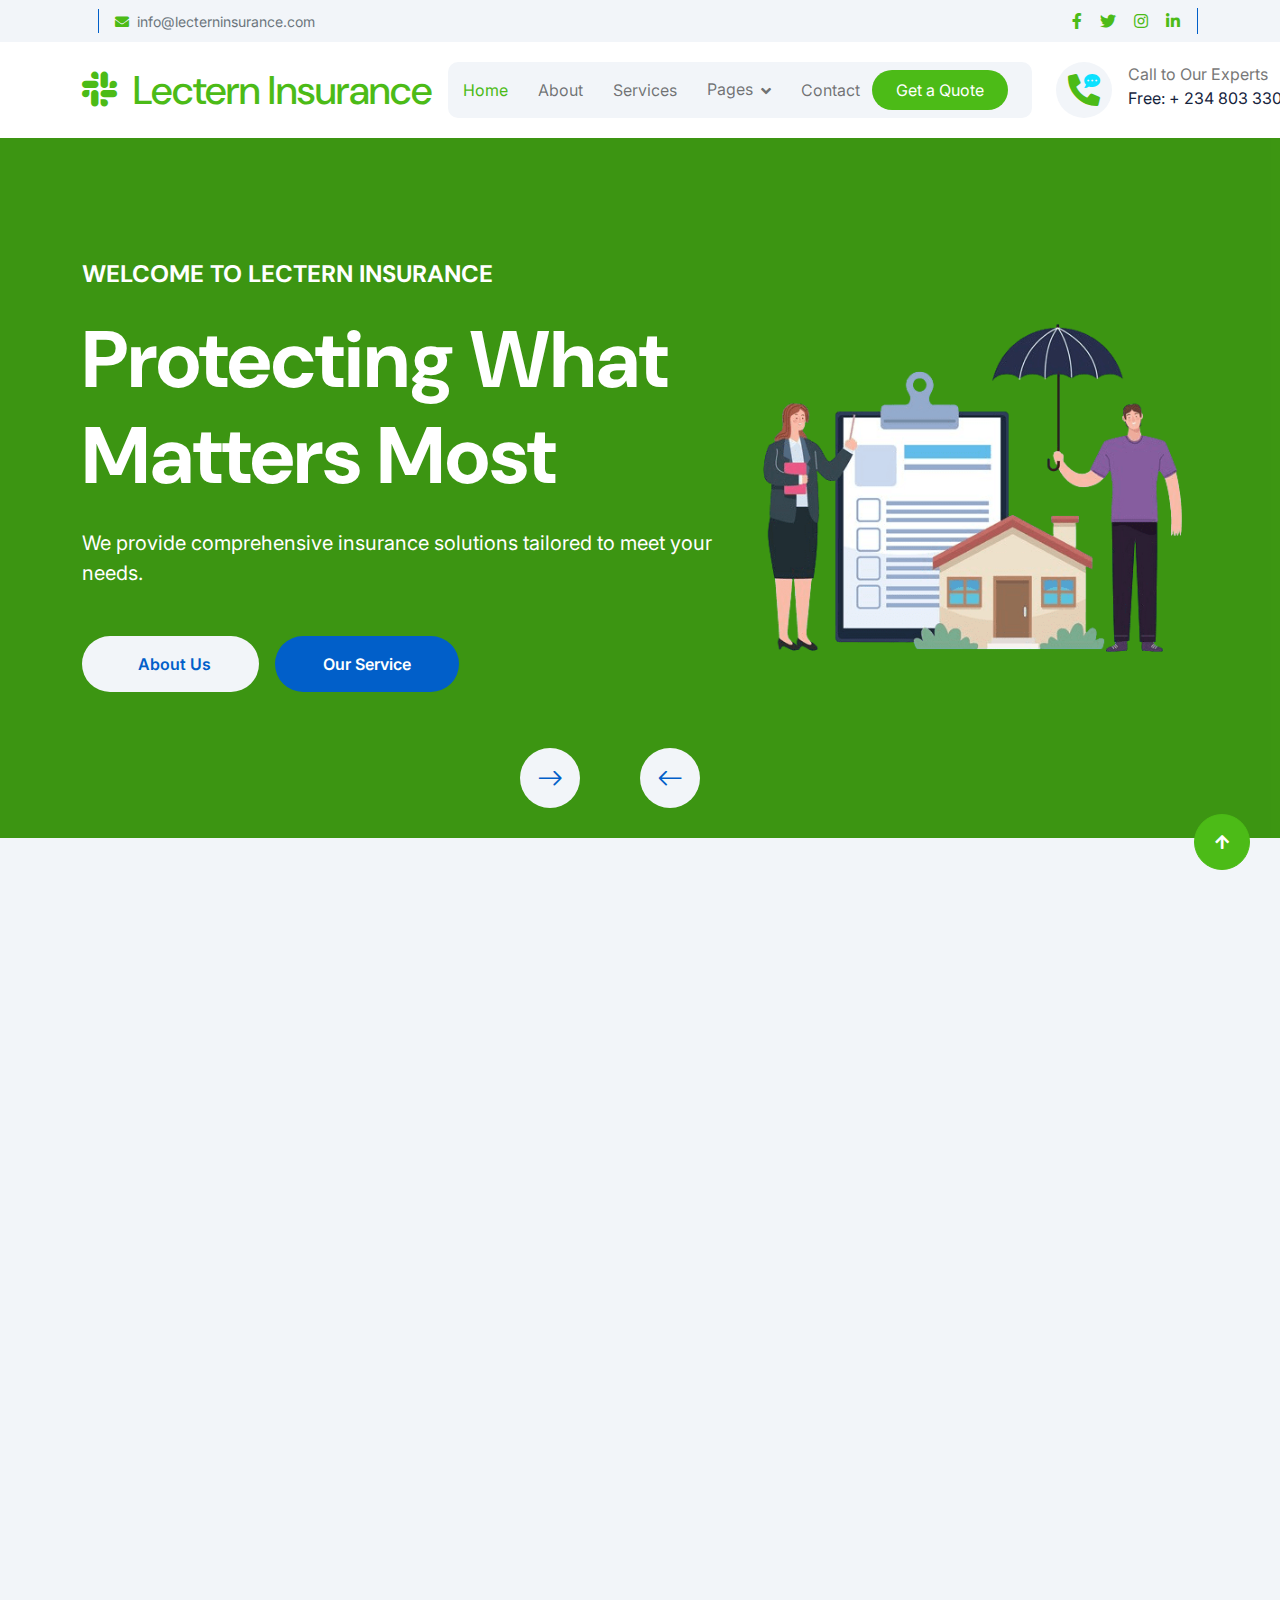
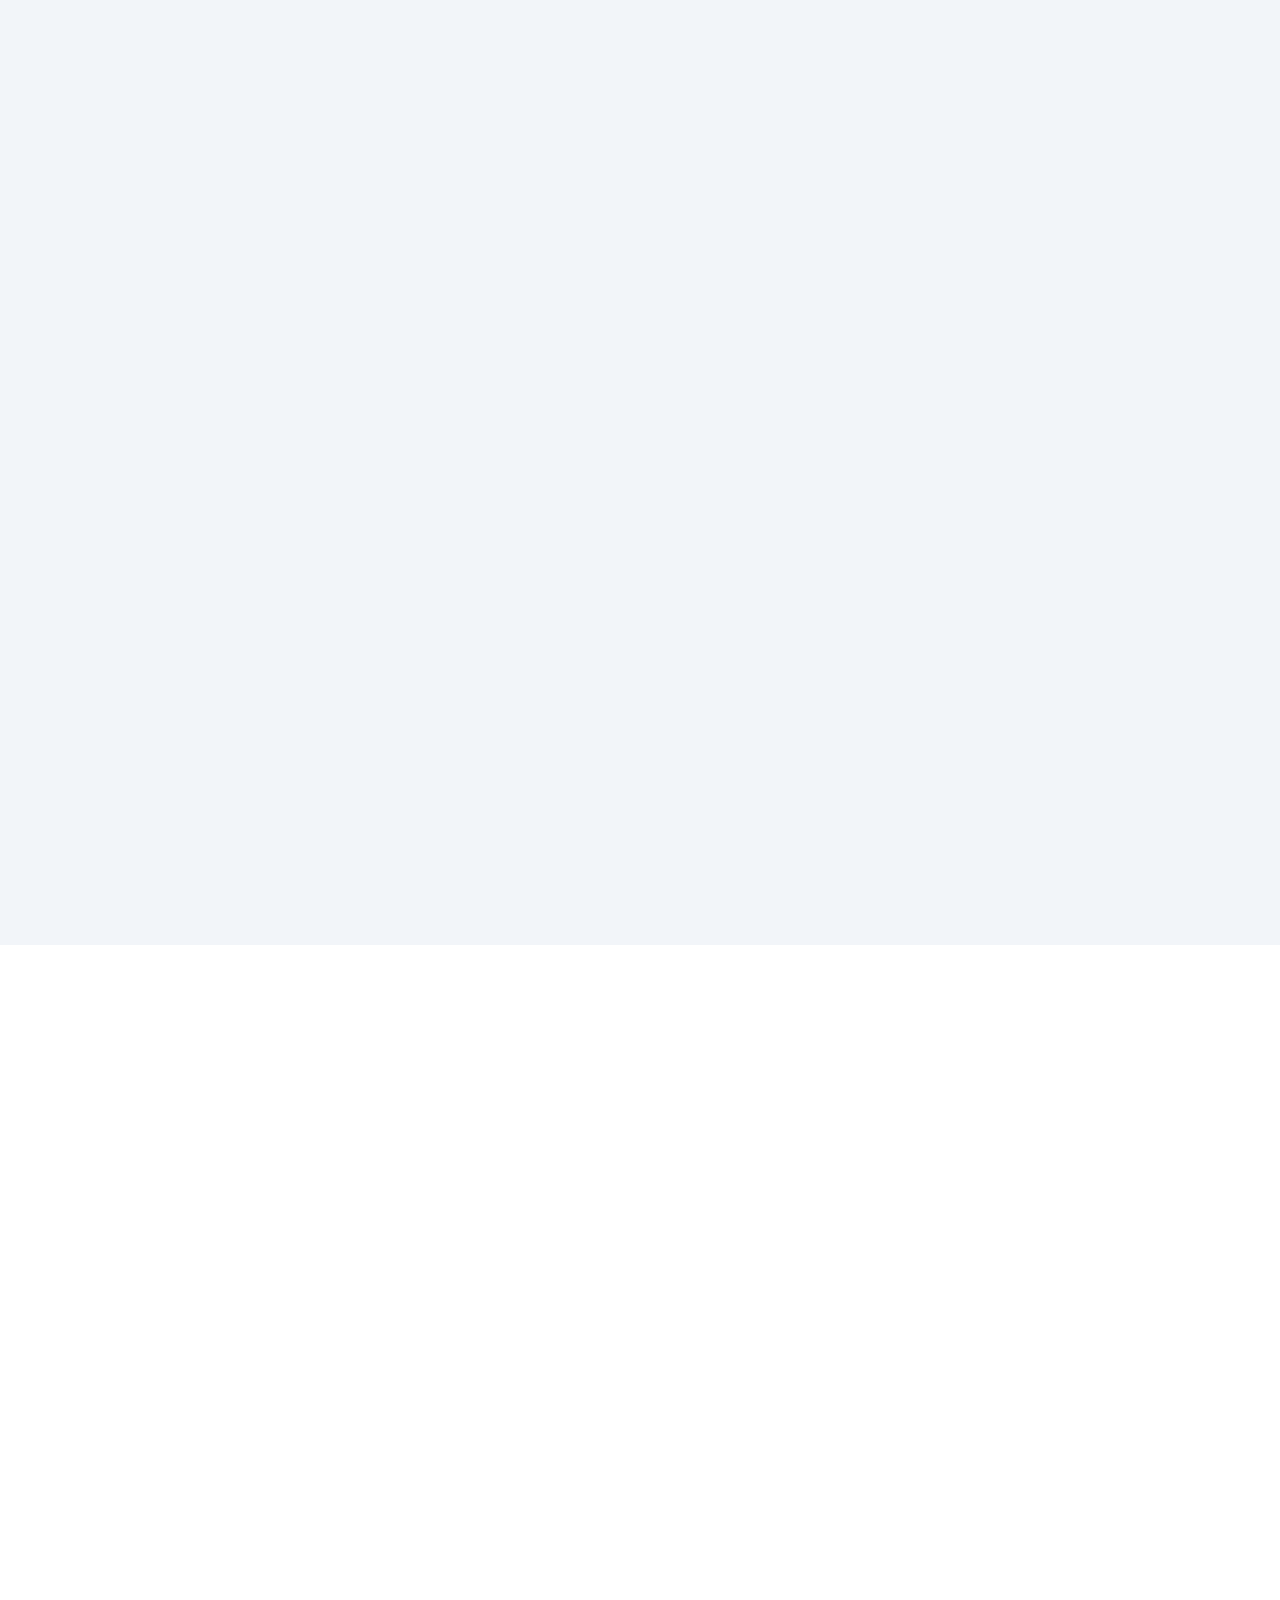
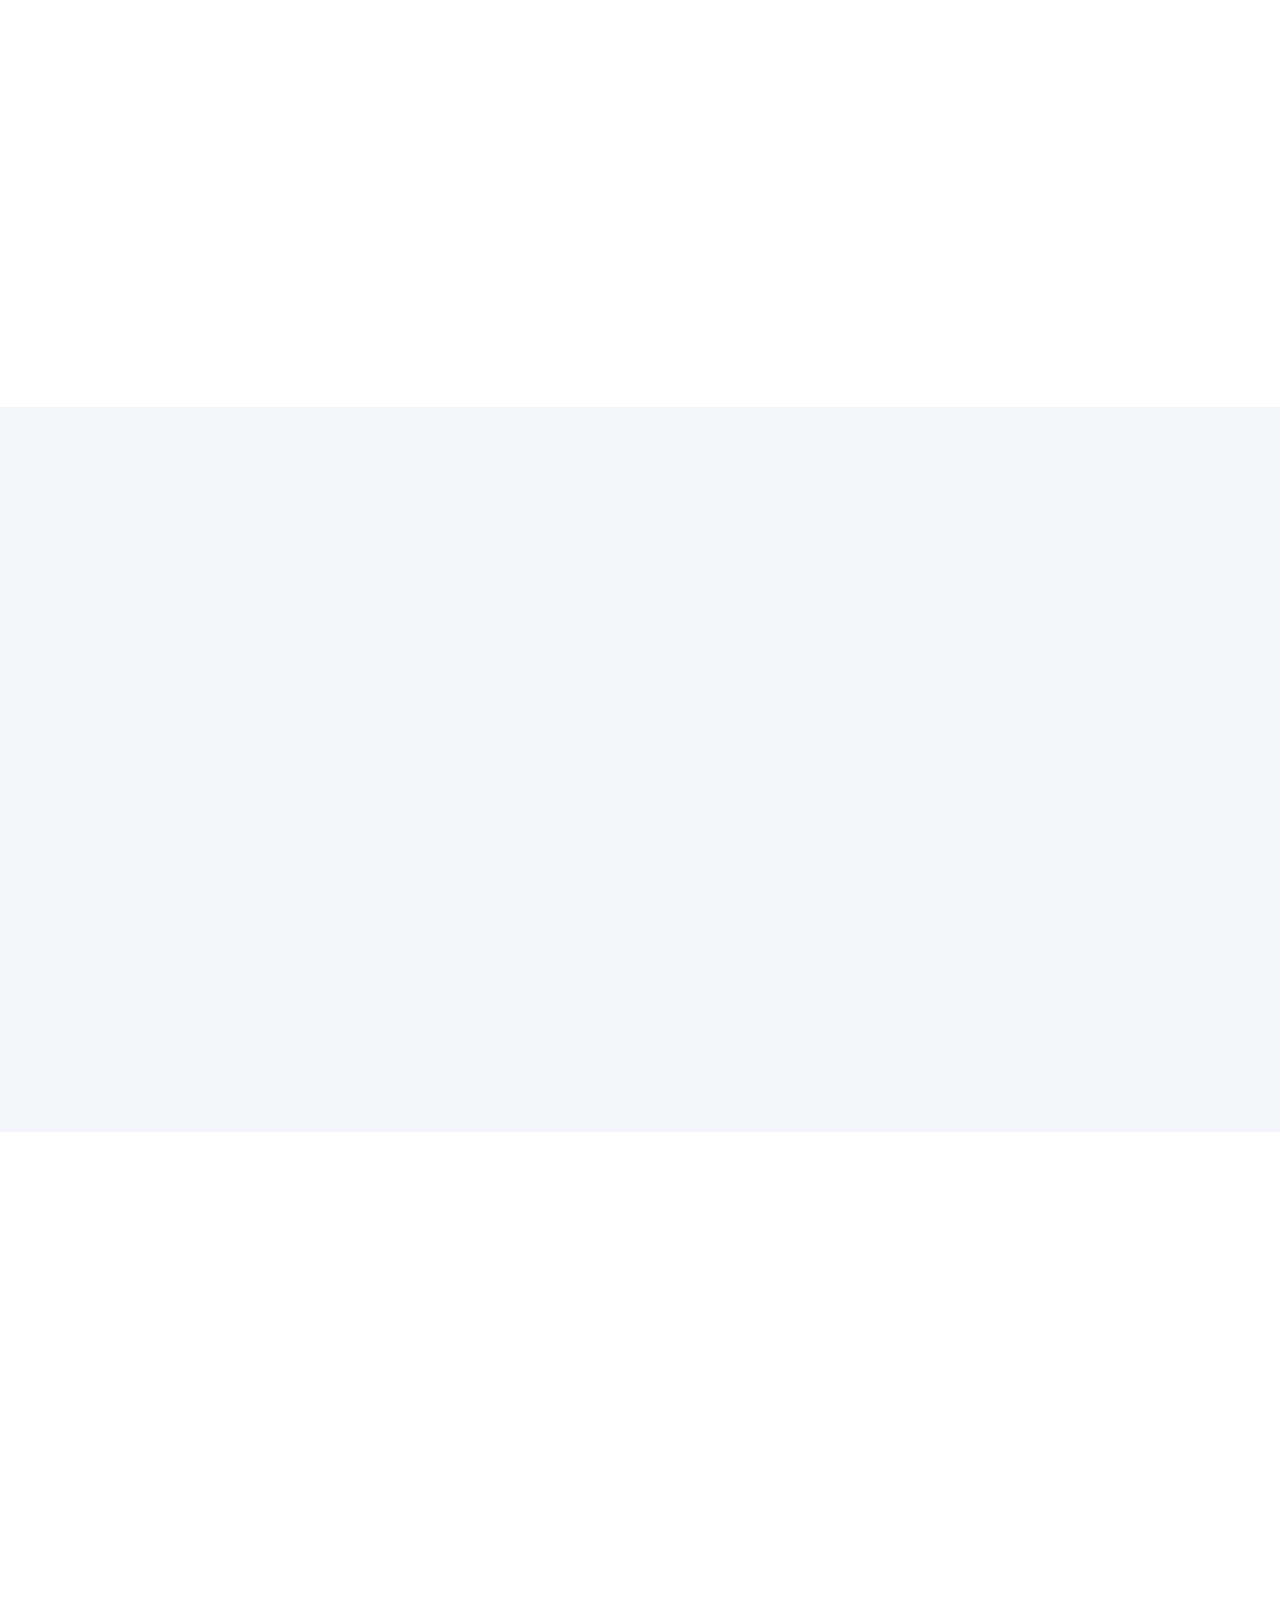
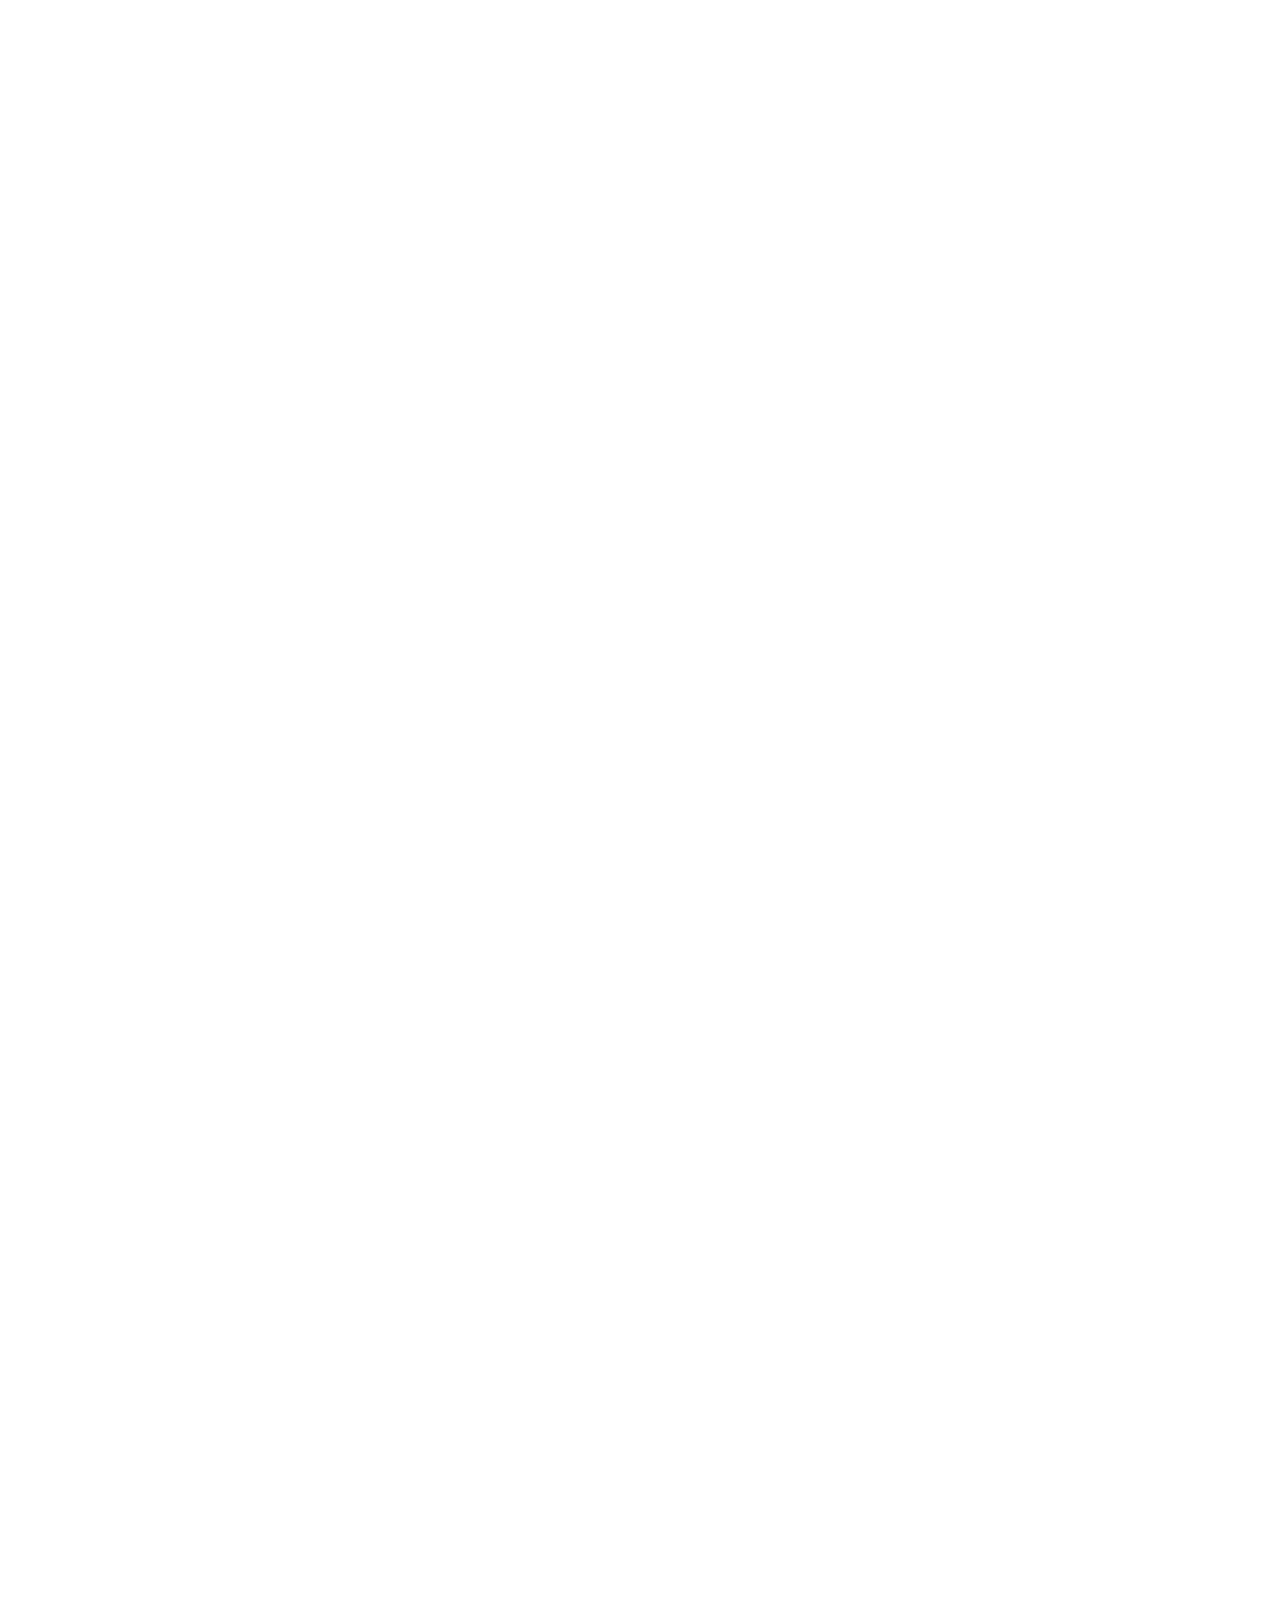
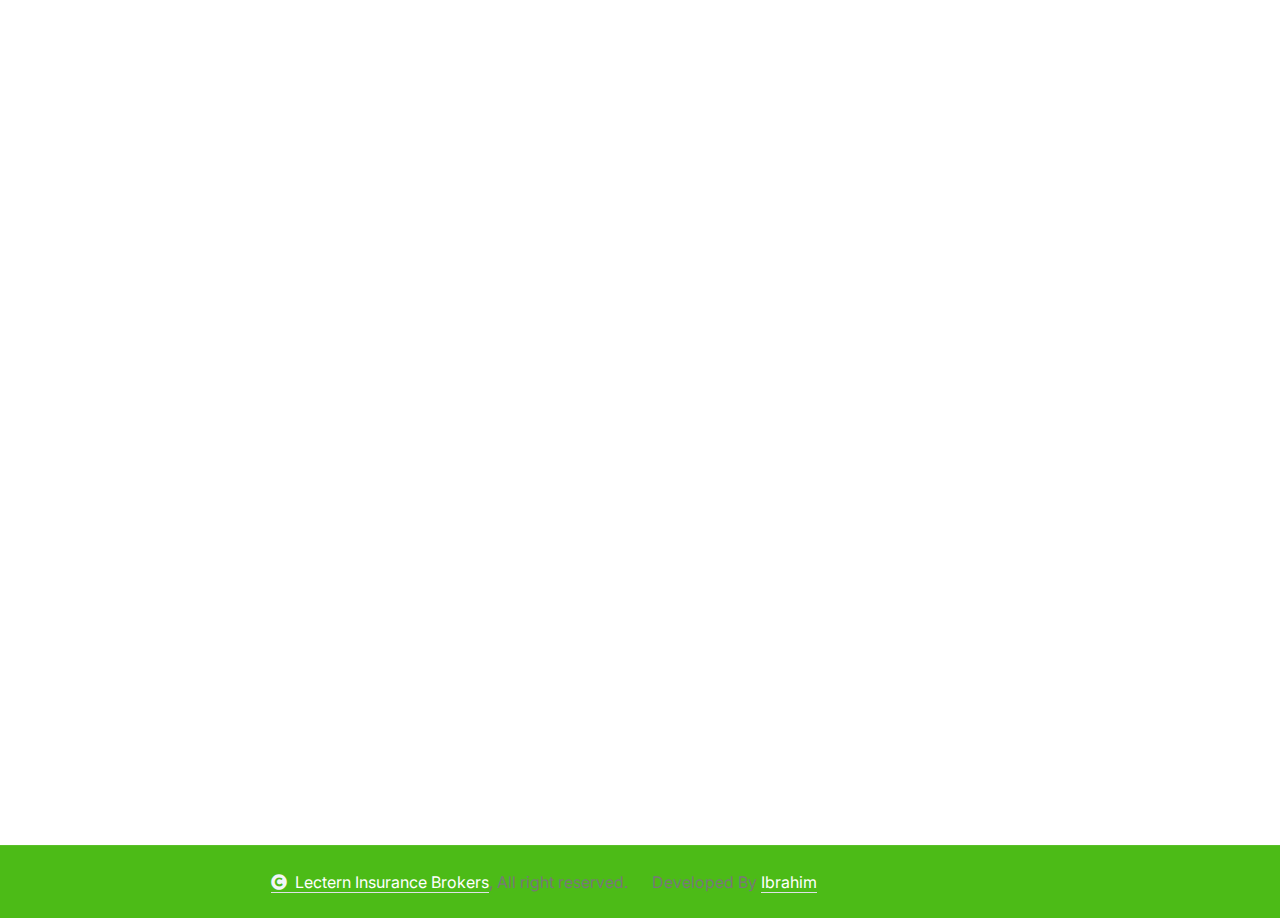
<file: index.html>
<!DOCTYPE html>
<html lang="en">

<head>
    <meta charset="utf-8">
    <title>Lectern Insurance Brokers</title>
    <meta content="width=device-width, initial-scale=1.0" name="viewport">
    <meta content="" name="keywords">
    <meta content="" name="description">

    <!-- Google Web Fonts -->
    <link rel="preconnect" href="https://fonts.googleapis.com">
    <link rel="preconnect" href="https://fonts.gstatic.com" crossorigin>
    <link
        href="https://fonts.googleapis.com/css2?family=DM+Sans:ital,opsz,wght@0,9..40,100..1000;1,9..40,100..1000&family=Inter:slnt,wght@-10..0,100..900&display=swap"
        rel="stylesheet">

    <!-- Icon Font Stylesheet -->
    <link rel="stylesheet" href="https://use.fontawesome.com/releases/v5.15.4/css/all.css" />
    <link href="https://cdn.jsdelivr.net/npm/bootstrap-icons@1.4.1/font/bootstrap-icons.css" rel="stylesheet">

    <!-- Libraries Stylesheet -->
    <link rel="stylesheet" href="lib/animate/animate.min.css" />
    <link href="lib/lightbox/css/lightbox.min.css" rel="stylesheet">
    <link href="lib/owlcarousel/assets/owl.carousel.min.css" rel="stylesheet">


    <!-- Customized Bootstrap Stylesheet -->
    <link href="css/bootstrap.min.css" rel="stylesheet">

    <!-- Template Stylesheet -->
    <link href="css/style.css" rel="stylesheet">
</head>

<body>

    <!-- Spinner Start -->
    <div id="spinner"
    class="show bg-white position-fixed translate-middle w-100 vh-100 top-50 start-50 d-flex align-items-center justify-content-center">
    <img src="img/logo1.png" alt="Loading..." class="zoom-image" />
</div>

<style>
    /* Faster Zoom in and out animation */
    @keyframes zoom {
        0% {
            transform: scale(1);
        }
        50% {
            transform: scale(1.3);
        }
        100% {
            transform: scale(1);
        }
    }

    /* Styling the spinner image */
    .zoom-image {
        width: 150px; /* Increased size */
        height: 150px;
        animation: zoom 1s infinite; /* Faster animation */
    }

    /* Ensure the spinner is visible on top */
    #spinner {
        z-index: 1050;
    }
</style>

<a href="img/lib_profile.docx" target="_blank" style="
    position: fixed;
    left: 10px;
    top: 50%;
    background-color: #4CBB17; /* Kelly green */
    color: white;
    padding: 10px 15px;
    text-align: center;
    font-weight: bold;
    text-decoration: none;
    transform: rotate(-90deg);
    transform-origin: left center;
    border-radius: 5px;
    font-family: Arial, sans-serif;
    transition: background-color 0.3s;" onmouseover="this.style.backgroundColor='#3DA10B'" onmouseout="this.style.backgroundColor='#4CBB17'">
    Download Our Profile
</a>


    <!-- Spinner End -->

    <!-- Topbar Start -->
    <div class="container-fluid topbar px-0 px-lg-4 bg-light py-2 d-none d-lg-block">
        <div class="container">
            <div class="row gx-0 align-items-center">
                <div class="col-lg-8 text-center text-lg-start mb-lg-0">
                    <div class="d-flex flex-wrap">
                        <div class="border-end border-primary pe-3">
                            <!-- <a href="#" class="text-muted small"><i class="fas fa-map-marker-alt text-primary me-2"></i>Find A Location</a> -->
                        </div>
                        <div class="ps-3">
                            <a href="mailto:info@lecterninsurance.com" class="text-muted small"><i
                                    class="fas fa-envelope me-2"
                                    style="color: #4CBB17;"></i>info@lecterninsurance.com</a>
                        </div>
                    </div>
                </div>
                <div class="col-lg-4 text-center text-lg-end">
                    <div class="d-flex justify-content-end">
                        <div class="d-flex border-end border-primary pe-3">
                            <a style="color: #4CBB17;" class="btn p-0 me-3" href="#"><i
                                    class="fab fa-facebook-f"></i></a>
                            <a style="color: #4CBB17;" class="btn p-0 me-3" href="#"><i class="fab fa-twitter"></i></a>
                            <a style="color: #4CBB17;" class="btn p-0 me-3" href="#"><i
                                    class="fab fa-instagram"></i></a>
                            <a style="color: #4CBB17;" class="btn p-0 me-0" href="#"><i
                                    class="fab fa-linkedin-in"></i></a>
                        </div>
                        <!-- <div class="dropdown ms-3">
                                <a href="#" class="dropdown-toggle text-dark" data-bs-toggle="dropdown"><small><i class="fas fa-globe-europe text-primary me-2"></i> English</small></a>
                                <div class="dropdown-menu rounded">
                                    <a href="#" class="dropdown-item">English</a>
                                    <a href="#" class="dropdown-item">Bangla</a>
                                    <a href="#" class="dropdown-item">French</a>
                                    <a href="#" class="dropdown-item">Spanish</a>
                                    <a href="#" class="dropdown-item">Arabic</a>
                                </div>
                            </div> -->
                    </div>
                </div>
            </div>
        </div>
    </div>
    <!-- Topbar End -->

    <!-- Navbar & Hero Start -->
    <div class="container-fluid nav-bar px-0 px-lg-4 py-lg-0">
        <div class="container">
            <nav class="navbar navbar-expand-lg navbar-light">
                <a href="#" class="navbar-brand p-0">
                    <h1 style="color: #4CBB17;" class=" mb-0"><i class="fab fa-slack me-2"></i> Lectern Insurance</h1>
                    <!-- <img src="img/logo.png" alt="Logo"> -->
                </a>
                <button class="navbar-toggler" style="color: #4CBB17;" type="button" data-bs-toggle="collapse"
                    data-bs-target="#navbarCollapse">
                    <span class="fa fa-bars"></span>
                </button>
                <div class="collapse navbar-collapse" id="navbarCollapse">
                    <div class="navbar-nav mx-0 mx-lg-auto">
                        <a href="index.html" class="nav-item nav-link active" style="color: #4CBB17;">Home</a>
                        <a href="about.html" class="nav-item nav-link">About</a>
                        <a href="service.html" class="nav-item nav-link">Services</a>
                        <div class="nav-item dropdown">
                            <a href="#" class="nav-link" data-bs-toggle="dropdown">
                                <span class="dropdown-toggle">Pages</span>
                            </a>
                            <div class="dropdown-menu">
                                <a href="feature.html" class="dropdown-item">Our Features</a>
                                <!-- <a href="team.html" class="dropdown-item">Our team</a> -->
                                <a href="testimonial.html" class="dropdown-item">Testimonial</a>
                                <!-- <a href="FAQ.html" class="dropdown-item">FAQs</a> -->
                                <!-- <a href="404.html" class="dropdown-item">404 Page</a> -->
                                <!-- <a href="blog.html" class="dropdown-item">Blog</a> -->
                            </div>
                        </div>
                        <a href="contact.html" class="nav-item nav-link">Contact</a>
                        <div class="nav-btn px-4">
                            <!-- <button class="btn-search btn btn-primary btn-md-square rounded-circle flex-shrink-0" data-bs-toggle="modal" data-bs-target="#searchModal"><i class="fas fa-search"></i></button> -->
                            <a href="contact.html" style="background-color: #4CBB17;"
                                class="text-white rounded-pill py-2 px-4 ms-3 flex-shrink-0"> Get a Quote</a>
                        </div>
                    </div>
                </div>
                <div class="d-none d-xl-flex flex-shrink-0 ps-4">
                    <a href="tel:+2348033306960" class="btn btn-light btn-lg-square rounded-circle position-relative wow tada"
                        data-wow-delay=".9s">
                        <i class="fa fa-phone-alt fa-2x" style="color: #4CBB17;"></i>
                        <div class="position-absolute" style="top: 7px; right: 12px;">
                            <span><i class="fa fa-comment-dots text-secondary"></i></span>
                        </div>
                    </a>
                    <div class="d-flex flex-column ms-3">
                        <span>Call to Our Experts</span>
                        <a href="tel:+2348033306960"><span class="text-dark">Free: + 234 803 330 6960</span></a>
                    </div>
                </div>
            </nav>
        </div>
    </div>
    <!-- Navbar & Hero End -->

    <!-- Modal Search Start -->
    <div class="modal fade" id="searchModal" tabindex="-1" aria-labelledby="exampleModalLabel" aria-hidden="true">
        <div class="modal-dialog modal-fullscreen">
            <div class="modal-content rounded-0">
                <div class="modal-header">
                    <h5 class="modal-title" id="exampleModalLabel">Search by keyword</h5>
                    <button type="button" class="btn-close" data-bs-dismiss="modal" aria-label="Close"></button>
                </div>
                <div class="modal-body d-flex align-items-center bg-primary">
                    <div class="input-group w-75 mx-auto d-flex">
                        <input type="search" class="form-control p-3" placeholder="keywords"
                            aria-describedby="search-icon-1">
                        <span id="search-icon-1" class="btn bg-light border nput-group-text p-3"><i
                                class="fa fa-search"></i></span>
                    </div>
                </div>
            </div>
        </div>
    </div>
    <!-- Modal Search End -->


    <!-- Carousel Start -->
    <div class="header-carousel owl-carousel">
        <div class="header-carousel-item" style="background-color: #4CBB17;">
            <div class="carousel-caption">
                <div class="container">
                    <div class="row g-4 align-items-center">
                        <div class="col-lg-7 animated fadeInLeft">
                            <div class="text-sm-center text-md-start">
                                <h4 class="text-white text-uppercase fw-bold mb-4">Welcome To Lectern Insurance</h4>
                                <h1 class="display-1 text-white mb-4">Protecting What Matters Most</h1>
                                <p class="mb-5 fs-5">We provide comprehensive insurance solutions tailored to meet your
                                    needs.
                                </p>
                                <div class="d-flex justify-content-center justify-content-md-start flex-shrink-0 mb-4">
                                    <a class="btn btn-light rounded-pill py-3 px-4 px-md-5 me-2" href="#"><i
                                            class="me-2"></i> About Us</a>
                                    <a class="btn btn-primary rounded-pill py-3 px-4 px-md-5 ms-2" href="#">Our Service</a>
                                </div>
                            </div>
                        </div>
                        <div class="col-lg-5 animated fadeInRight">
                            <div class="calrousel-img" style="object-fit: cover;">
                                <img src="img/carousel-2.png" class="img-fluid w-100" alt="">
                            </div>
                        </div>
                    </div>
                </div>
            </div>
        </div>
        <div class="header-carousel-item" style="background-color: #4CBB17;">
            <div class="carousel-caption">
                <div class="container">
                    <div class="row gy-4 gy-lg-0 gx-0 gx-lg-5 align-items-center">
                        <div class="col-lg-5 animated fadeInLeft">
                            <div class="calrousel-img">
                                <img src="img/carousel-2.png" class="img-fluid w-100" alt="">
                            </div>
                        </div>
                        <div class="col-lg-7 animated fadeInRight">
                            <div class="text-sm-center text-md-end">
                                <h4 class="text-white text-uppercase fw-bold mb-4">Welcome To Lectern Insurance</h4>
                                <h1 class="display-1 text-white mb-4">Insurance Makes You Happy</h1>
                                <p class="mb-5 fs-5">We offers reliable, tailored insurance solutions to protect your
                                    family, property, and business—giving you peace of mind.</p>

                                <div class="d-flex justify-content-center justify-content-md-end flex-shrink-0 mb-4">
                                    <a class="btn btn-light rounded-pill py-3 px-4 px-md-5 me-2" href="service.html"><i
                                            class="me-2"></i> Our Service</a>
                                    <a class="btn btn-primary rounded-pill py-3 px-4 px-md-5 ms-2" href="about.html">About Us</a>
                                </div>
                            </div>
                        </div>
                    </div>
                </div>
            </div>
        </div>
    </div>
    <!-- Carousel End -->

    <!-- Feature Start -->
    <div class="container-fluid feature bg-light py-5">
        <div class="container py-5">
            <div class="text-center mx-auto pb-5 wow fadeInUp" data-wow-delay="0.2s" style="max-width: 800px;">
                <h4 style="color: #4CBB17;">Our Features</h4>
                <h1 class="display-4 mb-4" style="color: #4169e1;">Insurance Secures Your Future</h1>
                <p class="mb-0">At Lectern Insurance, we offer tailored plans to protect what matters most—your family,
                    assets, and business. Our expert solutions ensure a secure and brighter future for you.</p>

            </div>
            <div class="row g-4">
                <div class="col-md-6 col-lg-6 col-xl-3 wow fadeInUp" data-wow-delay="0.2s">
                    <div class="feature-item p-4 pt-0">
                        <div class="feature-icon p-4 mb-4">
                            <i class="far fa-handshake fa-3x" style="color: #4CBB17;"></i>
                        </div>
                        <h4 class="mb-4" style="color: #4CBB17;">Trusted Company</h4>
                        <p class="mb-4">With years of experience, Lectern Insurance Brokers is a name you can rely on.
                            We are committed to delivering exceptional service and customized insurance solutions for
                            all your needs.</p>
                        <a class="btn rounded-pill py-2 px-4" href="contact.html"
                            style="background-color: #4CBB17; color: white; border: none;">
                            Contact us to know more
                        </a>
                    </div>
                </div>
                <div class="col-md-6 col-lg-6 col-xl-3 wow fadeInUp" data-wow-delay="0.4s">
                    <div class="feature-item p-4 pt-0 shadow-sm border rounded">
                        <div class="feature-icon p-4 mb-4">
                            <i class="fa fa-shield-alt fa-3x" style="color: #4CBB17;"></i>
                        </div>
                        <h4 class="mb-3" style="color: #4CBB17;">Comprehensive Coverage</h4>
                        <p class="mb-4">Our plans provide reliable and tailored protection, ensuring peace of mind for you and your family, no matter the situation.</p>
                        <a class="btn rounded-pill py-2 px-4" href="contact.html" 
                           style="background-color: #4CBB17; color: white; border: none;">
                            Contact us to know more
                        </a>
                    </div>
                </div>
                
                <div class="col-md-6 col-lg-6 col-xl-3 wow fadeInUp" data-wow-delay="0.6s">
                    <div class="feature-item p-4 pt-0">
                        <div class="feature-icon p-4 mb-4">
                            <i class="fa fa-bullseye fa-3x" style="color: #4CBB17;"></i>
                        </div>
                        <h4 class="mb-4" style="color: #4CBB17;">Flexible Plans</h4>
                        <p class="mb-4">We offer a variety of customizable insurance plans to fit your unique needs and
                            budget. Whether for personal or business coverage, we've got you covered.</p>

                        <a class="btn rounded-pill py-2 px-4" href="contact.html"
                            style="background-color: #4CBB17; color: white; border: none;">
                            Contact us to know more
                        </a>
                    </div>
                </div>
                <div class="col-md-6 col-lg-6 col-xl-3 wow fadeInUp" data-wow-delay="0.8s">
                    <div class="feature-item p-4 pt-0">
                        <div class="feature-icon p-4 mb-4">
                            <i class="fa fa-headphones fa-3x" style="color: #4CBB17;"></i>
                        </div>
                        <h4 class="mb-4" style="color: #4CBB17;">24/7 Fast Support</h4>
                        <p class="mb-4">Our dedicated support team is available around the clock to assist you with any
                            questions or issues. We're here to ensure you receive prompt and reliable service anytime
                            you need it.</p>
                        <a class="btn rounded-pill py-2 px-4" href="contact.html"
                            style="background-color: #4CBB17; color: white; border: none;">
                            Contact us to know more
                        </a>
                    </div>
                </div>
            </div>
        </div>
    </div>
    <!-- Feature End -->

    <!-- About Start -->
    <div class="container-fluid bg-light about pb-5">
        <div class="container pb-5">
            <div class="row g-5">
                <div class="col-xl-6 wow fadeInLeft" data-wow-delay="0.2s">
                    <div class="about-item-content bg-white rounded p-5 h-100">
                        <h4 style="color: #4CBB17;">About Our Company</h4>
                        <h1 class="display-4 mb-4" style="color: #4169e1;">Comprehensive Protection Tailored for You
                        </h1>
                        <p>At Lectern Insurance Brokers, we offer a wide range of insurance solutions designed to meet
                            your unique needs. Our expert team is dedicated to providing personalized coverage to
                            safeguard what matters most to you.</p>
                        <p>With a focus on quality and reliability, we ensure that our insurance products are both
                            effective and flexible, adapting to your changing requirements.</p>
                        <p class="text-dark"><i class="fa fa-check me-3" style="color: #4CBB17;"></i>Save money with our
                            competitive rates.</p>
                        <p class="text-dark"><i class="fa fa-check me-3" style="color: #4CBB17;"></i>Insurance solutions
                            for personal and business needs.</p>
                        <p class="text-dark mb-4"><i class="fa fa-check me-3" style="color: #4CBB17;"></i>Flexible life
                            insurance plans tailored to your needs.</p>

                            <a class="btn btn-primary rounded-pill py-3 px-5" href="contact.html" 
                            style="background-color: #4CBB17; border-color: #4CBB17; color: white;">
                           More Information
                         </a>
                                             </div>
                </div>
                <div class="col-xl-6 wow fadeInRight" data-wow-delay="0.2s">
                    <div class="bg-white rounded p-5 h-100">
                        <div class="row g-4 justify-content-center">
                            <div class="col-12">
                                <div class="rounded bg-light">
                                    <img src="img/about-1.png" class="img-fluid rounded w-100" alt="">
                                </div>
                            </div>
                            <div class="col-sm-6">
                                <div class="counter-item bg-light rounded p-3 h-100">
                                    <div class="counter-counting">
                                        <span class="fs-2 fw-bold" style="color: #4CBB17;"
                                            data-toggle="counter-up">129</span>
                                        <span class="h1 fw-bold" style="color: #4CBB17;">+</span>
                                    </div>
                                    <h4 class="mb-0 text-dark">Insurance Policies</h4>
                                </div>
                            </div>
                            <div class="col-sm-6">
                                <div class="counter-item bg-light rounded p-3 h-100">
                                    <div class="counter-counting">
                                        <span class="fs-2 fw-bold" style="color: #4CBB17;"
                                            data-toggle="counter-up">99</span>
                                        <span class="h1 fw-bold" style="color: #4CBB17;">+</span>
                                    </div>
                                    <h4 class="mb-0 text-dark">Awards WON</h4>
                                </div>
                            </div>
                            <div class="col-sm-6">
                                <div class="counter-item bg-light rounded p-3 h-100">
                                    <div class="counter-counting">
                                        <span class="fs-2 fw-bold" style="color: #4CBB17;"
                                            data-toggle="counter-up">556</span>
                                        <span class="h1 fw-bold" style="color: #4CBB17;">+</span>
                                    </div>
                                    <h4 class="mb-0 text-dark">Skilled Agents</h4>
                                </div>
                            </div>
                            <div class="col-sm-6">
                                <div class="counter-item bg-light rounded p-3 h-100">
                                    <div class="counter-counting">
                                        <span class="fs-2 fw-bold" style="color: #4CBB17;"
                                            data-toggle="counter-up">967</span>
                                        <span class="h1 fw-bold" style="color: #4CBB17;">+</span>
                                    </div>
                                    <h4 class="mb-0 text-dark">Team Members</h4>
                                </div>
                            </div>
                        </div>
                    </div>
                </div>
            </div>
        </div>
    </div>
    <!-- About End -->

    <!-- Service Start -->
    <div class="container-fluid service py-5">
        <div class="container py-5">
            <div class="text-center mx-auto pb-5 wow fadeInUp" data-wow-delay="0.2s" style="max-width: 800px;">
                <h4 style="color: #4CBB17;">Our Services</h4>
                <h1 class="display-4 mb-4" style="color: #4169e1;">Exceptional Insurance Solutions</h1>
                <p class="mb-0">At Lectern Insurance Brokers, we offer a range of high-quality services tailored to meet
                    your needs. From comprehensive coverage options to personalized support, we are dedicated to
                    providing the best insurance solutions for you.</p>

            </div>
            <div class="row g-4 justify-content-center">
                <div class="col-md-6 col-lg-6 col-xl-3 wow fadeInUp" data-wow-delay="0.2s">
                    <div class="service-item">
                        <div class="service-img">
                            <img src="img/blog-1.png" class="img-fluid rounded-top w-100" alt="">
                            <div class="service-icon p-3">
                                <i class="fa fa-users fa-2x"></i>
                            </div>
                        </div>
                        <div class="service-content p-4">
                            <div class="service-content-inner">
                                <a href="#" class="d-inline-block h4 mb-4" style="color: #4CBB17;">Life Insurance</a>
                                <p class="mb-4">Protect your future with our comprehensive life insurance plans.
                                    Designed to provide financial security and peace of mind for you and your loved
                                    ones.</p>
                                <a class="btn btn-primary rounded-pill py-2 px-4" href="contact.html"
                                    style="background-color: #4CBB17; border-color: #4CBB17; color: white;">
                                    Contact us to know more
                                </a>

                            </div>
                        </div>
                    </div>
                </div>
                <div class="col-md-6 col-lg-6 col-xl-3 wow fadeInUp" data-wow-delay="0.4s">
                    <div class="service-item">
                        <div class="service-img">
                            <img src="img/blog-2.png" class="img-fluid rounded-top w-100" alt="">
                            <div class="service-icon p-3">
                                <i class="fa fa-hospital fa-2x"></i>
                            </div>
                        </div>
                        <div class="service-content p-4">
                            <div class="service-content-inner">
                                <a href="#" class="d-inline-block h4 mb-4" style="color: #4CBB17;">Health Insurance</a>
                                <p class="mb-4">Ensure your well-being with our tailored health insurance plans. Get
                                    comprehensive coverage for medical expenses and access to quality healthcare
                                    services.</p>
                                <a class="btn btn-primary rounded-pill py-2 px-4" href="contact.html"
                                    style="background-color: #4CBB17; border-color: #4CBB17; color: white;">
                                    Contact us to know more
                                </a>

                            </div>
                        </div>
                    </div>
                </div>
                <div class="col-md-6 col-lg-6 col-xl-3 wow fadeInUp" data-wow-delay="0.6s">
                    <div class="service-item">
                        <div class="service-img">
                            <img src="img/blog-3.png" class="img-fluid rounded-top w-100" alt="">
                            <div class="service-icon p-3">
                                <i class="fa fa-car fa-2x"></i>
                            </div>
                        </div>
                        <div class="service-content p-4">
                            <div class="service-content-inner">
                                <a href="#" class="d-inline-block h4 mb-4" style="color: #4CBB17;">Car Insurance</a>
                                <p class="mb-4">Drive with confidence knowing your vehicle is protected. Our car
                                    insurance plans offer comprehensive coverage for accidents, theft, and damage.</p>
                                <a class="btn btn-primary rounded-pill py-2 px-4" href="contact.html"
                                    style="background-color: #4CBB17; border-color: #4CBB17; color: white;">
                                    Contact us to know more
                                </a>

                            </div>
                        </div>
                    </div>
                </div>
                <div class="col-md-6 col-lg-6 col-xl-3 wow fadeInUp" data-wow-delay="0.8s">
                    <div class="service-item">
                        <div class="service-img">
                            <img src="img/blog-4.png" class="img-fluid rounded-top w-100" alt="">
                            <div class="service-icon p-3">
                                <i class="fa fa-home fa-2x"></i>
                            </div>
                        </div>
                        <div class="service-content p-4">
                            <div class="service-content-inner">
                                <a href="#" class="d-inline-block h4 mb-4" style="color: #4CBB17;">Home Insurance</a>
                                <p class="mb-4">Safeguard your home with our comprehensive insurance plans. Protect
                                    against damage, theft, and unforeseen events, ensuring your home remains secure.</p>
                                <a class="btn btn-primary rounded-pill py-2 px-4" href="contact.html"
                                    style="background-color: #4CBB17; border-color: #4CBB17; color: white;">
                                    Contact us to know more
                                </a>

                            </div>
                        </div>
                    </div>
                </div>
                <div class="col-12 text-center wow fadeInUp" data-wow-delay="0.2s">
                    <a class="btn btn-primary rounded-pill py-3 px-5" href="service.html">More Services</a>
                </div>
            </div>
        </div>
    </div>
    <!-- Service End -->

    <!-- FAQs Start -->
    <div class="container-fluid faq-section bg-light py-5">
        <div class="container py-5">
            <div class="row g-5 align-items-center">
                <div class="col-xl-6 wow fadeInLeft" data-wow-delay="0.2s">
                    <div class="h-100">
                        <div class="mb-5">
                            <h4 style="color: #4CBB17;">Some Important FAQ's</h4>
                            <h1 class="display-4 mb-0" style="color: #4169e1;">Common Frequently Asked Questions</h1>
                        </div>
                        <div class="accordion" id="accordionExample">
                            <div class="accordion-item">
                                <h2 class="accordion-header" id="headingOne">
                                    <button class="accordion-button border-0" type="button" data-bs-toggle="collapse"
                                        data-bs-target="#collapseOne" aria-expanded="true" aria-controls="collapseOne">
                                        Q: What types of insurance do you offer?
                                    </button>
                                </h2>
                                <div id="collapseOne" class="accordion-collapse collapse show active"
                                    aria-labelledby="headingOne" data-bs-parent="#accordionExample">
                                    <div class="accordion-body rounded">
                                        A: We offer a wide range of insurance solutions, including Life Insurance,
                                        Health Insurance, Car Insurance, and Home Insurance. Our plans are designed to
                                        provide comprehensive coverage tailored to meet your specific needs.
                                    </div>
                                </div>
                            </div>

                            <div class="accordion-item">
                                <h2 class="accordion-header" id="headingTwo">
                                    <button class="accordion-button collapsed" type="button" data-bs-toggle="collapse"
                                        data-bs-target="#collapseTwo" aria-expanded="false" aria-controls="collapseTwo">
                                        Q: What is the application process for transferring insurance policies?
                                    </button>
                                </h2>
                                <div id="collapseTwo" class="accordion-collapse collapse" aria-labelledby="headingTwo"
                                    data-bs-parent="#accordionExample">
                                    <div class="accordion-body">
                                        A: To transfer an insurance policy, please contact our customer support team. We
                                        will guide you through the necessary steps, which typically include providing
                                        your current policy details, completing a transfer form, and undergoing a review
                                        process to ensure a smooth transition.
                                    </div>
                                </div>
                            </div>

                            <div class="accordion-item">
                                <h2 class="accordion-header" id="headingThree">
                                    <button class="accordion-button collapsed" type="button" data-bs-toggle="collapse"
                                        data-bs-target="#collapseThree" aria-expanded="false"
                                        aria-controls="collapseThree">
                                        Q: How can I file a claim?
                                    </button>
                                </h2>
                                <div id="collapseThree" class="accordion-collapse collapse"
                                    aria-labelledby="headingThree" data-bs-parent="#accordionExample">
                                    <div class="accordion-body">
                                        A: To file a claim, please contact our claims department through our website or
                                        by phone. You'll need to provide details about the incident and any supporting
                                        documentation. Our team will guide you through the process and help ensure a
                                        smooth resolution of your claim.
                                    </div>
                                </div>
                            </div>

                        </div>
                    </div>
                </div>
                <div class="col-xl-6 wow fadeInRight" data-wow-delay="0.4s">
                    <img src="img/carousel-2.png" class="img-fluid w-100" alt="">
                </div>
            </div>
        </div>
    </div>
    <!-- FAQs End -->

    <!-- Blog Start -->
    <!-- <div class="container-fluid blog py-5">
            <div class="container py-5">
                <div class="text-center mx-auto pb-5 wow fadeInUp" data-wow-delay="0.2s" style="max-width: 800px;">
                    <h4 style="color: #4CBB17;">From Our Blog</h4>
                    <h1 class="display-4 mb-4" style="color: #4169e1;">Latest News and Updates</h1>
                    <p class="mb-0">Stay informed with the latest news and updates from Lectern Insurance Brokers. Our blog covers industry trends, company news, and helpful tips to keep you up-to-date and engaged with our services.</p>
                    
                </div>
                <div class="row g-4 justify-content-center">
                    <div class="col-lg-6 col-xl-4 wow fadeInUp" data-wow-delay="0.2s">
                        <div class="blog-item">
                            <div class="blog-img">
                                <img src="img/blog-1.png" class="img-fluid rounded-top w-100" alt="">
                                <div class="blog-categiry py-2 px-4">
                                    <span>Business</span>
                                </div>
                            </div>
                            <div class="blog-content p-4">
                                <div class="blog-comment d-flex justify-content-between mb-3">
                                    <div class="small"><span class="fa fa-user text-primary"></span> Martin.C</div>
                                    <div class="small"><span class="fa fa-calendar text-primary"></span> 30 Dec 2025</div>
                                    <div class="small"><span class="fa fa-comment-alt text-primary"></span> 6 Comments</div>
                                </div>
                                <a href="#" class="h4 d-inline-block mb-3">How to Efficiently Manage Your Insurance Payments</a>
                                <p class="mb-3">Explore effective strategies for managing your insurance payments and ensuring timely coverage. Learn practical tips to streamline your payment process.</p>                                
                                <a href="#" class="btn p-0">Read More  <i class="fa fa-arrow-right"></i></a>
                            </div>
                        </div>
                    </div>
                    <div class="col-lg-6 col-xl-4 wow fadeInUp" data-wow-delay="0.4s">
                        <div class="blog-item">
                            <div class="blog-img">
                                <img src="img/blog-2.png" class="img-fluid rounded-top w-100" alt="">
                                <div class="blog-categiry py-2 px-4">
                                    <span>Business</span>
                                </div>
                            </div>
                            <div class="blog-content p-4">
                                <div class="blog-comment d-flex justify-content-between mb-3">
                                    <div class="small"><span class="fa fa-user text-primary"></span> Martin.C</div>
                                    <div class="small"><span class="fa fa-calendar text-primary"></span> 30 Dec 2025</div>
                                    <div class="small"><span class="fa fa-comment-alt text-primary"></span> 6 Comments</div>
                                </div>
                                <a href="#" class="h4 d-inline-block mb-3">Understanding Your Insurance Policy Options</a>
                                <p class="mb-3">Learn about different insurance policy options and how they can best meet your needs. Get insights into choosing the right coverage for your personal or business insurance requirements.</p>                                
                                <a href="#" class="btn p-0">Read More  <i class="fa fa-arrow-right"></i></a>
                            </div>
                        </div>
                    </div>
                    <div class="col-lg-6 col-xl-4 wow fadeInUp" data-wow-delay="0.6s">
                        <div class="blog-item">
                            <div class="blog-img">
                                <img src="img/blog-3.png" class="img-fluid rounded-top w-100" alt="">
                                <div class="blog-categiry py-2 px-4">
                                    <span>Business</span>
                                </div>
                            </div>
                            <div class="blog-content p-4">
                                <div class="blog-comment d-flex justify-content-between mb-3">
                                    <div class="small"><span class="fa fa-user text-primary"></span> Martin.C</div>
                                    <div class="small"><span class="fa fa-calendar text-primary"></span> 30 Dec 2025</div>
                                    <div class="small"><span class="fa fa-comment-alt text-primary"></span> 6 Comments</div>
                                </div>
                                <a href="#" class="h4 d-inline-block mb-3">Maximizing Your Insurance Coverage Benefits</a>
                                <p class="mb-3">Explore how to fully utilize your insurance coverage to get the most out of your policy. Discover tips and strategies to ensure you are making the best use of your benefits.</p>
                                
                                <a href="#" class="btn p-0">Read More  <i class="fa fa-arrow-right"></i></a>
                            </div>
                        </div>
                    </div>
                </div>
            </div>
        </div> -->
    <!-- Blog End -->

    <!-- Team Start -->
    <br>
    <br>
    <br>
    <div class="container-fluid team pb-5">
        <div class="container pb-5">
            <div class="text-center mx-auto pb-5 wow fadeInUp" data-wow-delay="0.2s" style="max-width: 800px;">
                <h4 style="color: #4CBB17;">Our Team</h4>
                <h1 class="display-4 mb-4" style="color: #4169e1;">Meet Our Expert Team Members</h1>
                <p class="mb-0">Get to know the dedicated professionals behind our success. Our team of insurance
                    experts brings years of experience and a commitment to providing exceptional service and tailored
                    solutions for your needs.</p>

            </div>
            <div class="row g-4">
                <div class="col-md-6 col-lg-6 col-xl-3 wow fadeInUp" data-wow-delay="0.2s">
                    <div class="team-item">
                        <div class="team-img">
                            <img src="img/ceo.jpeg" class="img-fluid rounded-top w-100" alt="">
                        </div>
                        <div class="team-title p-4">
                            <h4 class="mb-0">Mr. Tunde Oguntade</h4>
                            <p class="mb-0">Managing Director/CEO</p>
                        </div>
                    </div>
                </div>
                <div class="col-md-6 col-lg-6 col-xl-3 wow fadeInUp" data-wow-delay="0.4s">
                    <div class="team-item">
                        <div class="team-img">
                            <img src="img/donald_usifo.jpeg" class="img-fluid rounded-top w-100" alt="">
                        </div>
                        <div class="team-title p-4">
                            <h4 class="mb-0">Mr. Donald Usifo</h4>
                            <p class="mb-0">Executive Director</p>
                            <br>
                        </div>
                    </div>
                </div>
                <div class="col-md-6 col-lg-6 col-xl-3 wow fadeInUp" data-wow-delay="0.6s">
                    <div class="team-item">
                        <div class="team-img">
                            <img src="img/ibrahim_hassan.jpeg" class="img-fluid rounded-top w-100" alt="">
                        </div>
                        <div class="team-title p-4">
                            <h4 class="mb-0">Dr. Ibrahim Hassan</h4>
                            <p class="mb-0">Chairman</p>
                            <br>
                        </div>
                    </div>
                </div>
                <div class="col-md-6 col-lg-6 col-xl-3 wow fadeInUp" data-wow-delay="0.8s">
                    <div class="team-item">
                        <div class="team-img">
                            <img src="img/lanre_lawal.jpeg" class="img-fluid rounded-top w-100" alt="">
                        </div>
                        <div class="team-title p-4">
                            <h4 class="mb-0">Lanre Lawal</h4>
                            <p class="mb-0">Executive Dir(Acct & Admin)</p>
                            <br>
                            <br>
                        </div>
                    </div>
                </div>
                <div class="col-md-6 col-lg-6 col-xl-3 wow fadeInUp" data-wow-delay="0.8s">
                    <div class="team-item">
                        <div class="team-img">
                            <img src="img/mrs_remmy.jpg" class="img-fluid rounded-top w-100" alt="">
                        </div>
                        <div class="team-title p-4">
                            <h4 class="mb-0">Dr. Mrs Caroline Remmy Oguntade</h4>
                            <p class="mb-0">Executive Director</p>
                            <br>
                            <br>
                        </div>
                    </div>
                </div>
            </div>
        </div>
    </div>
    <!-- Team End -->

    <!-- Testimonial Start -->
    <div class="container-fluid testimonial pb-5">
        <div class="container pb-5">
            <div class="text-center mx-auto pb-5 wow fadeInUp" data-wow-delay="0.2s" style="max-width: 800px;">
                <h4 style="color: #4CBB17;">Testimonials</h4>
                <h1 class="display-4 mb-4" style="color: #4169e1;">What Our Customers Are Saying</h1>
                <p class="mb-0">Hear directly from our satisfied clients about their experiences with us. Our
                    testimonials showcase how we've made a difference in their lives with our reliable and personalized
                    insurance solutions.</p>
            </div>
            <div class="owl-carousel testimonial-carousel wow fadeInUp" data-wow-delay="0.2s">
                <div class="testimonial-item bg-light rounded">
                    <div class="row g-0">
                        <div class="col-4  col-lg-4 col-xl-3">
                            <div class="h-100">
                                <img src="img/test1.jpg" class="img-fluid h-100 rounded"
                                    style="object-fit: cover;" alt="">
                            </div>
                        </div>
                        <div class="col-8 col-lg-8 col-xl-9">
                            <div class="d-flex flex-column my-auto text-start p-4">
                                <h4 class="text-dark mb-0">Emmanuel Oyedele</h4>
                                <p class="mb-3">Real Estate Investor</p>
                                <div class="d-flex text-primary mb-3">
                                    <i class="fas fa-star"></i>
                                    <i class="fas fa-star"></i>
                                    <i class="fas fa-star"></i>
                                    <i class="fas fa-star"></i>
                                    <i class="fas fa-star"></i>
                                </div>
                                <p class="mb-0">Lectern Insurance provided exceptional service and personalized support.
                                    Their team helped us navigate our policy options with ease and ensured we had the
                                    coverage we needed.
                                    We highly recommend them for anyone seeking reliable and professional insurance
                                    solutions.</p>

                            </div>
                        </div>
                    </div>
                </div>
                <div class="testimonial-item bg-light rounded">
                    <div class="row g-0">
                        <div class="col-4  col-lg-4 col-xl-3">
                            <div class="h-100">
                                <img src="img/test2.jpg" class="img-fluid h-100 rounded"
                                    style="object-fit: cover;" alt="">
                            </div>
                        </div>
                        <div class="col-8 col-lg-8 col-xl-9">
                            <div class="d-flex flex-column my-auto text-start p-4">
                                <h4 class="text-dark mb-0">Olawale Adekunle</h4>
                                <p class="mb-3">Stock Trader</p>
                                <div class="d-flex text-primary mb-3">
                                    <i class="fas fa-star"></i>
                                    <i class="fas fa-star"></i>
                                    <i class="fas fa-star"></i>
                                    <i class="fas fa-star"></i>
                                    <i class="fas fa-star text-body"></i>
                                </div>
                                <p class="mb-0">The team at Lectern Insurance went above and beyond to address all my
                                    concerns and find the perfect policy for my needs.
                                    Their expertise and customer care made the entire process smooth and stress-free.
                                    I’m grateful for their dedicated support and would recommend them to anyone looking
                                    for top-notch insurance services.</p>

                            </div>
                        </div>
                    </div>
                </div>
                <div class="testimonial-item bg-light rounded">
                    <div class="row g-0">
                        <div class="col-4  col-lg-4 col-xl-3">
                            <div class="h-100">
                                <img src="img/testimonial-3.jpg" class="img-fluid h-100 rounded"
                                    style="object-fit: cover;" alt="">
                            </div>
                        </div>
                        <div class="col-8 col-lg-8 col-xl-9">
                            <div class="d-flex flex-column my-auto text-start p-4">
                                <h4 class="text-dark mb-0">Emily Wilson</h4>
                                <p class="mb-3">Financial Advisor</p>
                                <div class="d-flex text-primary mb-3">
                                    <i class="fas fa-star"></i>
                                    <i class="fas fa-star"></i>
                                    <i class="fas fa-star"></i>
                                    <i class="fas fa-star text-body"></i>
                                    <i class="fas fa-star text-body"></i>
                                </div>
                                <p class="mb-0">Lectern Insurance has been fantastic to work with. They offer insightful
                                    advice and provide solutions tailored to my specific needs.
                                    Their commitment to customer satisfaction and detailed attention to every aspect of
                                    my policy have truly exceeded my expectations.</p>
                            </div>
                        </div>
                    </div>
                </div>
            </div>
        </div>
    </div>
    <!-- Testimonial End -->


    <!-- Footer Start -->
    <div class="container-fluid footer py-5 wow fadeIn" data-wow-delay="0.2s" style="background-color: #4CBB17;">
        <div class="container py-5">
            <div class="row g-5">
                <div class="col-xl-9">
                    <div class="mb-5">
                        <div class="row g-4">
                            <div class="col-md-6 col-lg-6 col-xl-5">
                                <div class="footer-item">
                                    <a href="index.html" class="p-0">
                                        <h3 class="text-white"><i class="fab fa-slack me-3"></i> Lectern Insurance</h3>
                                        <!-- <img src="img/logo.png" alt="Logo"> -->
                                    </a>
                                    <p class="text-white mb-4">World Wide Best...</p>
                                    <div class="footer-btn d-flex">
                                        <a class="btn btn-md-square rounded-circle me-3" href="#"><i
                                                class="fab fa-facebook-f"></i></a>
                                        <a class="btn btn-md-square rounded-circle me-3" href="#"><i
                                                class="fab fa-twitter"></i></a>
                                        <a class="btn btn-md-square rounded-circle me-3" href="#"><i
                                                class="fab fa-instagram"></i></a>
                                        <a class="btn btn-md-square rounded-circle me-0" href="#"><i
                                                class="fab fa-linkedin-in"></i></a>
                                    </div>
                                </div>
                            </div>
                            <div class="col-md-6 col-lg-6 col-xl-3">
                                <div class="footer-item">
                                    <h4 class="text-white mb-4">Company</h4>
                                    <a href="about.html" class="text-light"><i
                                            class="fas fa-angle-right me-2 text-light"></i> About Us</a>
                                    <a href="feature.html" class="text-light"><i
                                            class="fas fa-angle-right me-2 text-light"></i> Features</a>
                                    <a href="service.html" class="text-light"><i
                                            class="fas fa-angle-right me-2 text-light"></i> Services</a>
                                    <!-- <a href="FAQ.html" class="text-light"><i
                                            class="fas fa-angle-right me-2 text-light"></i> FAQ's</a> -->
                                    <!-- <a href="#"><i class="fas fa-angle-right me-2"></i> Blogs</a> -->
                                    <a href="contact.html" class="text-light"><i
                                            class="fas fa-angle-right me-2 text-light"></i> Contact</a>
                                </div>
                            </div>
                            <div class="col-md-6 col-lg-6 col-xl-4">
                                <div class="footer-item">
                                    <h4 class="mb-4 text-white">Instagram</h4>
                                    <div class="row g-3">
                                        <div class="col-4">
                                            <div class="footer-instagram rounded">
                                                <img src="img/instagram-footer-1.jpg" class="img-fluid w-100" alt="">
                                                <div class="footer-search-icon">
                                                    <a href="img/instagram-footer-1.jpg"
                                                        data-lightbox="footerInstagram-1" class="my-auto"><i
                                                            class="fas fa-link text-white"></i></a>
                                                </div>
                                            </div>
                                        </div>
                                        <div class="col-4">
                                            <div class="footer-instagram rounded">
                                                <img src="img/instagram-footer-2.jpg" class="img-fluid w-100" alt="">
                                                <div class="footer-search-icon">
                                                    <a href="img/instagram-footer-2.jpg"
                                                        data-lightbox="footerInstagram-2" class="my-auto"><i
                                                            class="fas fa-link text-white"></i></a>
                                                </div>
                                            </div>
                                        </div>
                                        <div class="col-4">
                                            <div class="footer-instagram rounded">
                                                <img src="img/instagram-footer-3.jpg" class="img-fluid w-100" alt="">
                                                <div class="footer-search-icon">
                                                    <a href="img/instagram-footer-3.jpg"
                                                        data-lightbox="footerInstagram-3" class="my-auto"><i
                                                            class="fas fa-link text-white"></i></a>
                                                </div>
                                            </div>
                                        </div>
                                        <div class="col-4">
                                            <div class="footer-instagram rounded">
                                                <img src="img/instagram-footer-4.jpg" class="img-fluid w-100" alt="">
                                                <div class="footer-search-icon">
                                                    <a href="img/instagram-footer-4.jpg"
                                                        data-lightbox="footerInstagram-4" class="my-auto"><i
                                                            class="fas fa-link text-white"></i></a>
                                                </div>
                                            </div>
                                        </div>
                                        <div class="col-4">
                                            <div class="footer-instagram rounded">
                                                <img src="img/instagram-footer-5.jpg" class="img-fluid w-100" alt="">
                                                <div class="footer-search-icon">
                                                    <a href="img/instagram-footer-5.jpg"
                                                        data-lightbox="footerInstagram-5" class="my-auto"><i
                                                            class="fas fa-link text-white"></i></a>
                                                </div>
                                            </div>
                                        </div>
                                        <div class="col-4">
                                            <div class="footer-instagram rounded">
                                                <img src="img/instagram-footer-6.jpg" class="img-fluid w-100" alt="">
                                                <div class="footer-search-icon">
                                                    <a href="img/instagram-footer-6.jpg"
                                                        data-lightbox="footerInstagram-6" class="my-auto"><i
                                                            class="fas fa-link text-white"></i></a>
                                                </div>
                                            </div>
                                        </div>
                                    </div>
                                </div>
                            </div>
                        </div>
                    </div>
                    <div class="pt-5" style="border-top: 1px solid rgba(255, 255, 255, 0.08);">
                        <div class="row g-0">
                            <div class="col-12">
                                <div class="row g-4">
                                    <div class="col-lg-6 col-xl-4">
                                        <div class="d-flex">
                                            <div class="btn-xl-square bg-primary text-white rounded p-4 me-4">
                                                <i class="fas fa-map-marker-alt fa-2x"></i>
                                            </div>
                                            <div>
                                                <h4 class="text-white">Address</h4>
                                                <p class="mb-0 text-white">134 Ijegun - Ikotun Rd, Ikotun, Lagos 102213,
                                                    Lagos</p>
                                            </div>
                                        </div>
                                    </div>
                                    <div class="col-lg-6 col-xl-5">
                                        <div class="d-flex">
                                            <div class="btn-xl-square bg-primary text-white rounded p-4 me-4">
                                                <i class="fas fa-envelope fa-2x"></i>
                                            </div>
                                            <div>
                                                <h4 class="text-white">Mail Us</h4>
                                                <p class="mb-0 text-white">info@lecterninsurance.com</p>
                                            </div>
                                        </div>
                                    </div>
                                    <div class="col-lg-6 col-xl-3">
                                        <div class="d-flex">
                                            <div class="btn-xl-square bg-primary text-white rounded p-4 me-4">
                                                <i class="fa fa-phone-alt fa-2x"></i>
                                            </div>
                                            <div>
                                                <h4 style="text-white">Telephone</h4>
                                                <p class="mb-0 text-white">+234 803 330 6960</p>
                                            </div>
                                        </div>
                                    </div>
                                </div>
                            </div>
                        </div>
                    </div>
                </div>

                <div class="col-xl-3">
                    <div class="footer-item">
                        <h4 class="text-white mb-4">Subscribe to Our Newsletter</h4>
                        <p class="text-white mb-3">Stay updated with the latest news, tips, and exclusive offers from
                            us.
                            Sign up for our newsletter to receive timely updates and valuable insights.</p>
                        <div class="position-relative rounded-pill mb-4">
                            <input class="form-control rounded-pill w-100 py-3 ps-4 pe-5" type="text"
                                placeholder="Enter your email">
                            <button type="button"
                                class="btn btn-primary rounded-pill position-absolute top-0 end-0 py-2 mt-2 me-2">SignUp</button>
                        </div>
                        <div class="d-flex flex-shrink-0">
                            <div class="footer-btn">
                                <a href="#" class="btn btn-lg-square rounded-circle position-relative wow tada"
                                    data-wow-delay=".9s">
                                    <i class="fa fa-phone-alt fa-2x"></i>
                                    <div class="position-absolute" style="top: 2px; right: 12px;">
                                        <span><i class="fa fa-comment-dots text-secondary"></i></span>
                                    </div>
                                </a>
                            </div>
                            <div class="d-flex flex-column ms-3 flex-shrink-0">
                                <span>Call to Our Experts</span>
                                <a href="tel:+2348033306960"><span class="text-white">Free: +234 803 330 6960</span></a>
                            </div>
                        </div>
                    </div>
                </div>
            </div>
        </div>
    </div>
    <!-- Footer End -->

    <!-- Copyright Start -->
    <div class="container-fluid copyright py-4" style="background-color: #4CBB17;">
        <div class="container">
            <div class="row g-4 align-items-center">
                <div class="col-md-6 text-center text-md-end mb-md-0">
                    <span class="text-body"><a href="#" class="border-bottom text-white"><i
                                class="fas fa-copyright text-light me-2"></i>Lectern Insurance Brokers</a>, All right
                        reserved.</span>
                </div>
                <div class="col-md-6 text-center text-md-start text-body">
                    <!--/*** This template is free as long as you keep the below author’s credit link/attribution link/backlink. ***/-->
                    <!--/*** If you'd like to use the template without the below author’s credit link/attribution link/backlink, ***/-->
                    <!--/*** you can purchase the Credit Removal License from "https://htmlcodex.com/credit-removal". ***/-->
                    Developed By <a class="border-bottom text-white" href="https://wa.me/2348127662112">Ibrahim</a>
                </div>
            </div>
        </div>
    </div>
    <!-- Copyright End -->


    <!-- Back to Top -->
    <a href="#" 
    class="btn btn-success btn-lg-square rounded-circle back-to-top" 
    style="background-color: #4CBB17; border-color: #4CBB17; color: white;">
    <i class="fa fa-arrow-up"></i>
 </a>
 

    <!-- JavaScript Libraries -->
    <script src="https://ajax.googleapis.com/ajax/libs/jquery/3.6.4/jquery.min.js"></script>
    <script src="https://cdn.jsdelivr.net/npm/bootstrap@5.0.0/dist/js/bootstrap.bundle.min.js"></script>
    <script src="lib/wow/wow.min.js"></script>
    <script src="lib/easing/easing.min.js"></script>
    <script src="lib/waypoints/waypoints.min.js"></script>
    <script src="lib/counterup/counterup.min.js"></script>
    <script src="lib/lightbox/js/lightbox.min.js"></script>
    <script src="lib/owlcarousel/owl.carousel.min.js"></script>

            <!--Start of Tawk.to Script-->
<script type="text/javascript">
    var Tawk_API=Tawk_API||{}, Tawk_LoadStart=new Date();
    (function(){
    var s1=document.createElement("script"),s0=document.getElementsByTagName("script")[0];
    s1.async=true;
    s1.src='https://embed.tawk.to/6703db6602d78d1a30eda387/default';
    s1.charset='UTF-8';
    s1.setAttribute('crossorigin','*');
    s0.parentNode.insertBefore(s1,s0);
    })();
    </script>
    <!--End of Tawk.to Script-->


    <!-- Template Javascript -->
    <script src="js/main.js"></script>
</body>

</html>
</file>
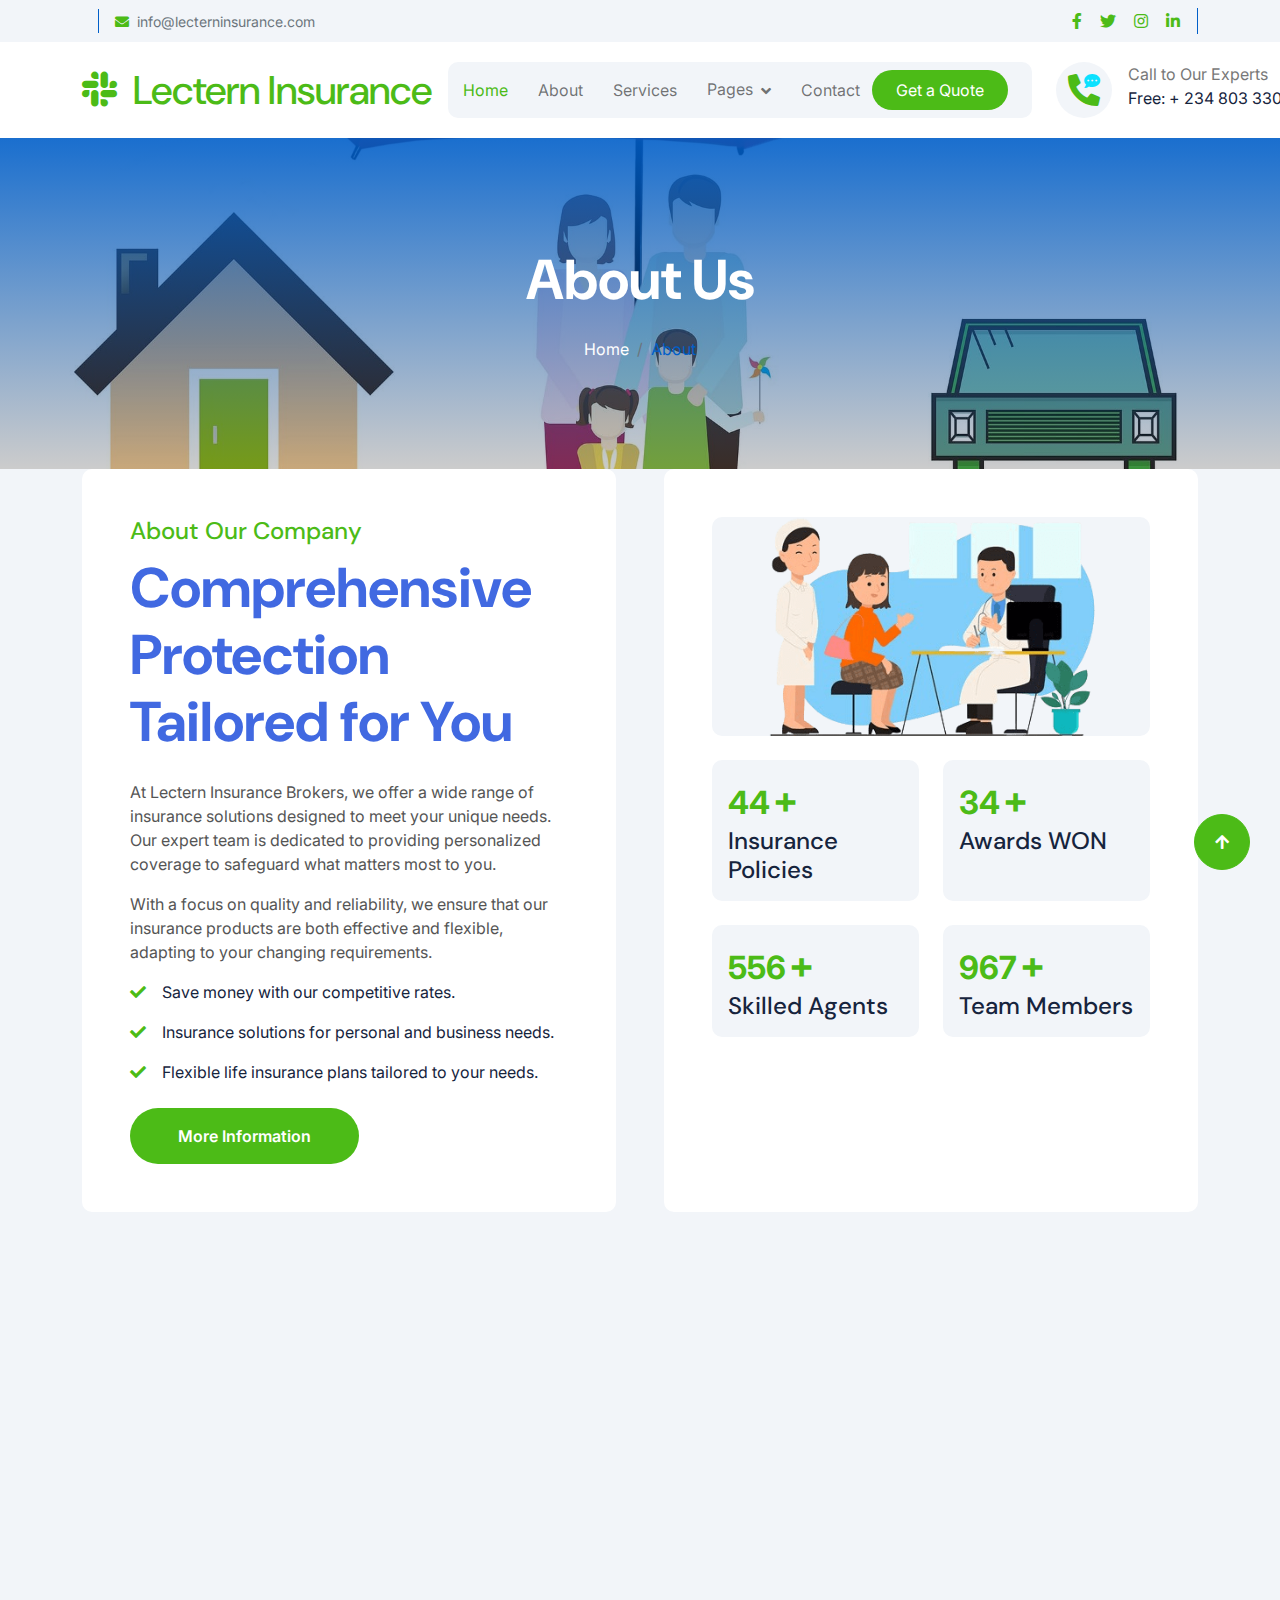
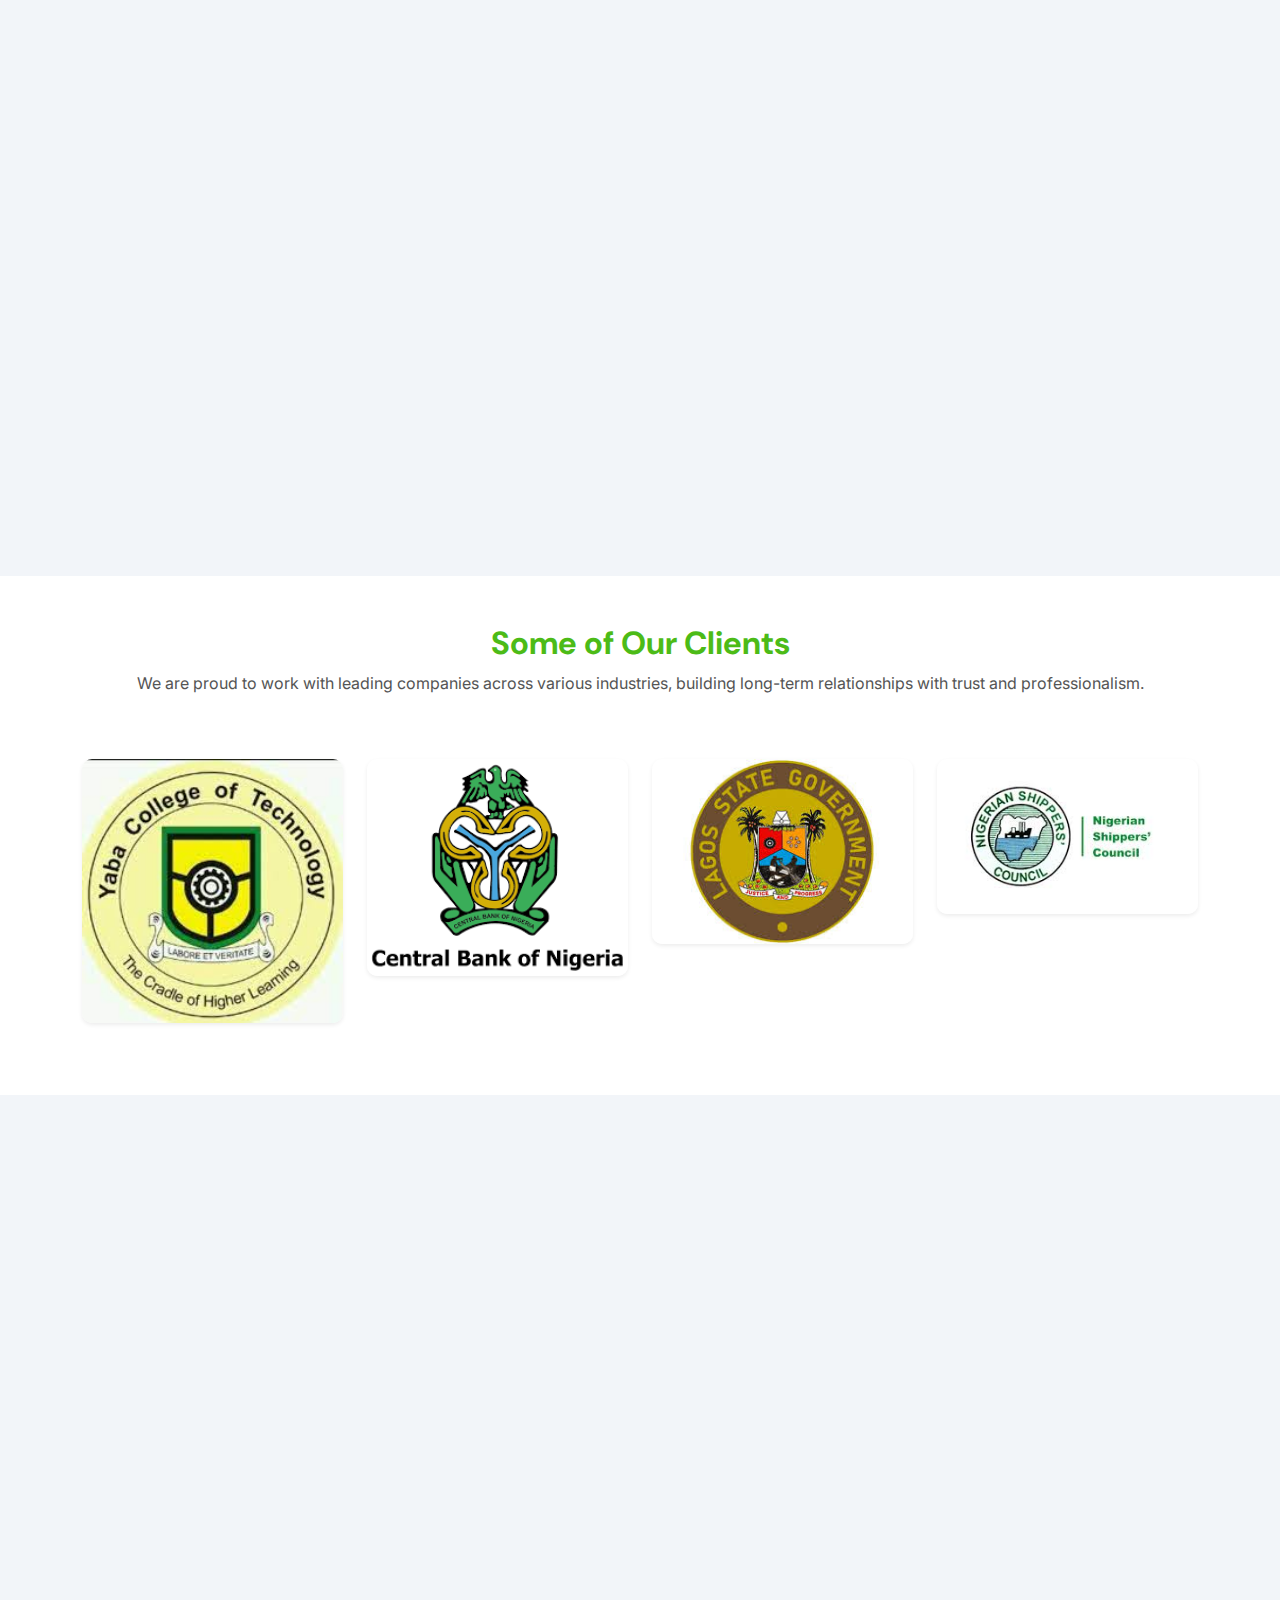
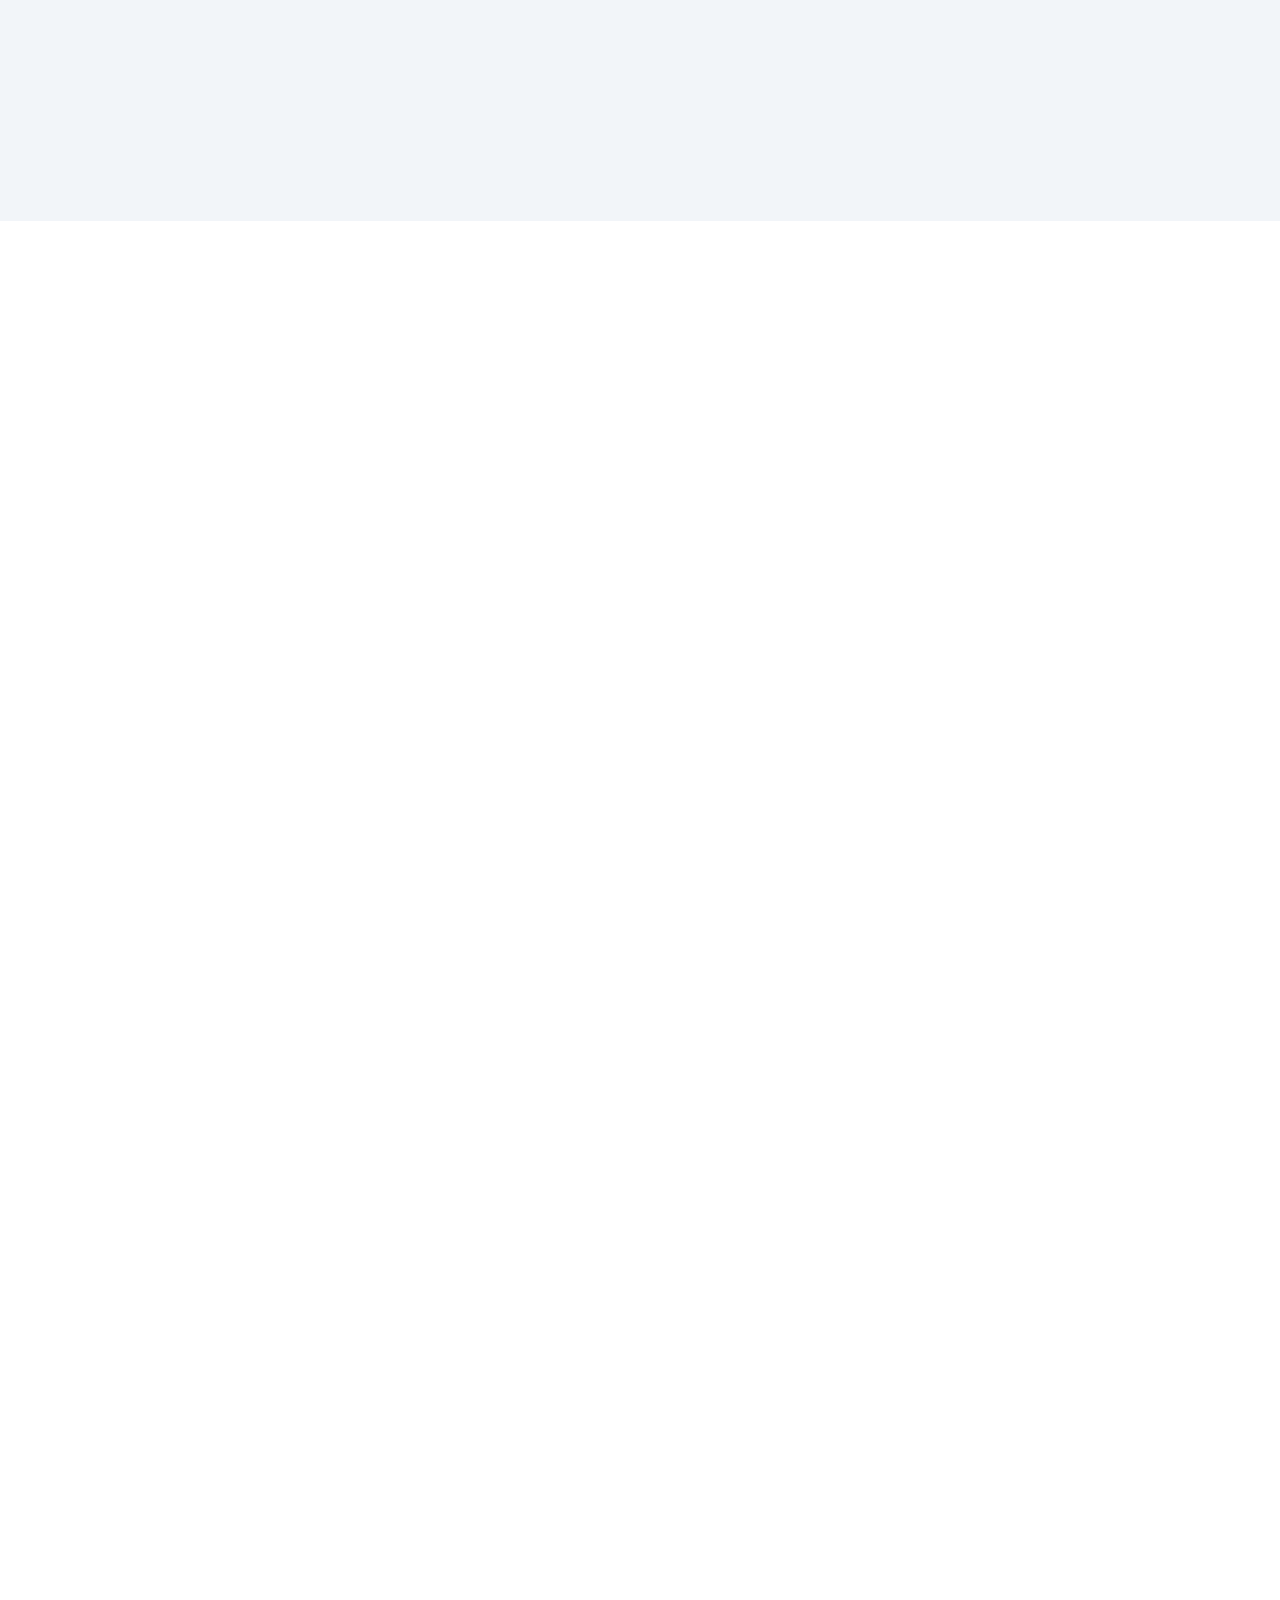
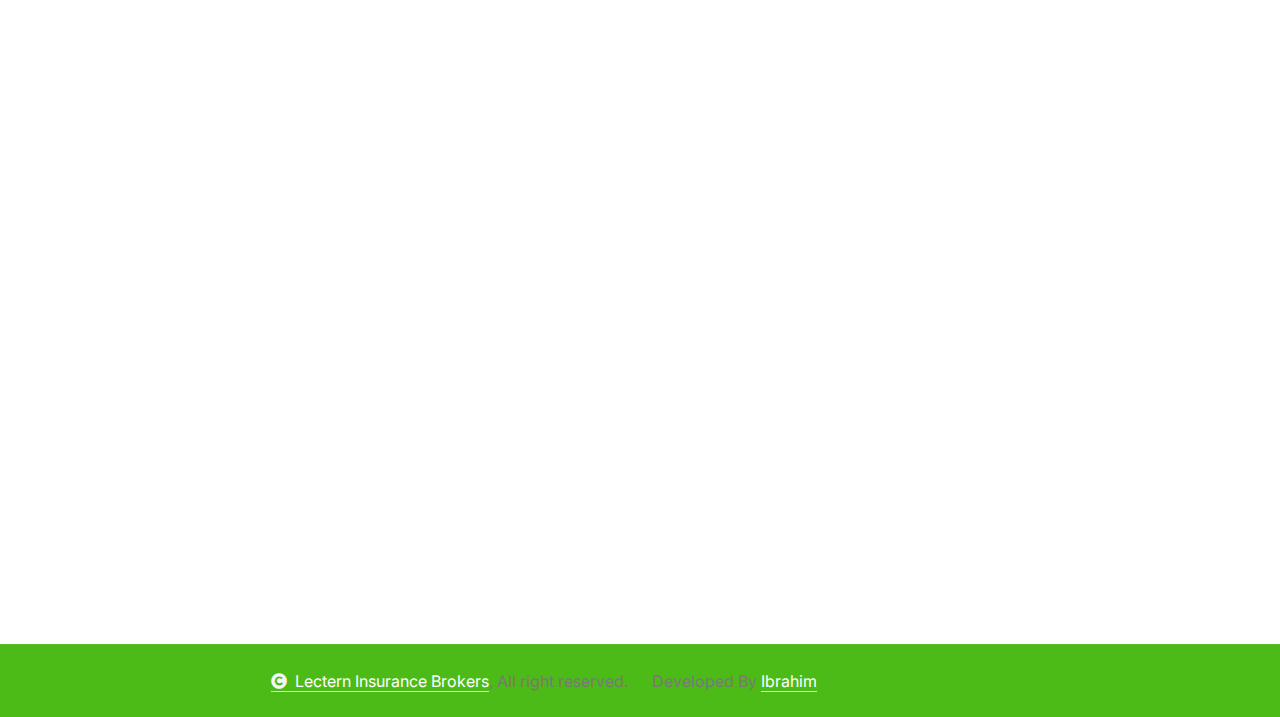
<file: about.html>
<!DOCTYPE html>
<html lang="en">

    <head>
        <meta charset="utf-8">
        <title>About Us</title>
        <meta content="width=device-width, initial-scale=1.0" name="viewport">
        <meta content="" name="keywords">
        <meta content="" name="description">

        <!-- Google Web Fonts -->
        <link rel="preconnect" href="https://fonts.googleapis.com">
        <link rel="preconnect" href="https://fonts.gstatic.com" crossorigin>
        <link href="https://fonts.googleapis.com/css2?family=DM+Sans:ital,opsz,wght@0,9..40,100..1000;1,9..40,100..1000&family=Inter:slnt,wght@-10..0,100..900&display=swap" rel="stylesheet">

        <!-- Icon Font Stylesheet -->
        <link rel="stylesheet" href="https://use.fontawesome.com/releases/v5.15.4/css/all.css"/>
        <link href="https://cdn.jsdelivr.net/npm/bootstrap-icons@1.4.1/font/bootstrap-icons.css" rel="stylesheet">

        <!-- Libraries Stylesheet -->
        <link rel="stylesheet" href="lib/animate/animate.min.css"/>
        <link href="lib/lightbox/css/lightbox.min.css" rel="stylesheet">
        <link href="lib/owlcarousel/assets/owl.carousel.min.css" rel="stylesheet">


        <!-- Customized Bootstrap Stylesheet -->
        <link href="css/bootstrap.min.css" rel="stylesheet">

        <!-- Template Stylesheet -->
        <link href="css/style.css" rel="stylesheet">
    </head>

    <body>

    <!-- Spinner Start -->
    <div id="spinner"
    class="show bg-white position-fixed translate-middle w-100 vh-100 top-50 start-50 d-flex align-items-center justify-content-center">
    <img src="img/logo1.png" alt="Loading..." class="zoom-image" />
</div>

<style>
    /* Faster Zoom in and out animation */
    @keyframes zoom {
        0% {
            transform: scale(1);
        }
        50% {
            transform: scale(1.3);
        }
        100% {
            transform: scale(1);
        }
    }

    /* Styling the spinner image */
    .zoom-image {
        width: 150px; /* Increased size */
        height: 150px;
        animation: zoom 1s infinite; /* Faster animation */
    }

    /* Ensure the spinner is visible on top */
    #spinner {
        z-index: 1050;
    }
</style>

    <!-- Spinner End -->

    <!-- Topbar Start -->
    <div class="container-fluid topbar px-0 px-lg-4 bg-light py-2 d-none d-lg-block">
        <div class="container">
            <div class="row gx-0 align-items-center">
                <div class="col-lg-8 text-center text-lg-start mb-lg-0">
                    <div class="d-flex flex-wrap">
                        <div class="border-end border-primary pe-3">
                            <!-- <a href="#" class="text-muted small"><i class="fas fa-map-marker-alt text-primary me-2"></i>Find A Location</a> -->
                        </div>
                        <div class="ps-3">
                            <a href="mailto:info@lecterninsurance.com" class="text-muted small"><i
                                    class="fas fa-envelope me-2"
                                    style="color: #4CBB17;"></i>info@lecterninsurance.com</a>
                        </div>
                    </div>
                </div>
                <div class="col-lg-4 text-center text-lg-end">
                    <div class="d-flex justify-content-end">
                        <div class="d-flex border-end border-primary pe-3">
                            <a style="color: #4CBB17;" class="btn p-0 me-3" href="#"><i
                                    class="fab fa-facebook-f"></i></a>
                            <a style="color: #4CBB17;" class="btn p-0 me-3" href="#"><i class="fab fa-twitter"></i></a>
                            <a style="color: #4CBB17;" class="btn p-0 me-3" href="#"><i
                                    class="fab fa-instagram"></i></a>
                            <a style="color: #4CBB17;" class="btn p-0 me-0" href="#"><i
                                    class="fab fa-linkedin-in"></i></a>
                        </div>
                        <!-- <div class="dropdown ms-3">
                                <a href="#" class="dropdown-toggle text-dark" data-bs-toggle="dropdown"><small><i class="fas fa-globe-europe text-primary me-2"></i> English</small></a>
                                <div class="dropdown-menu rounded">
                                    <a href="#" class="dropdown-item">English</a>
                                    <a href="#" class="dropdown-item">Bangla</a>
                                    <a href="#" class="dropdown-item">French</a>
                                    <a href="#" class="dropdown-item">Spanish</a>
                                    <a href="#" class="dropdown-item">Arabic</a>
                                </div>
                            </div> -->
                    </div>
                </div>
            </div>
        </div>
    </div>
    <!-- Topbar End -->


    <!-- Navbar & Hero Start -->
    <div class="container-fluid nav-bar px-0 px-lg-4 py-lg-0">
        <div class="container">
            <nav class="navbar navbar-expand-lg navbar-light">
                <a href="#" class="navbar-brand p-0">
                    <h1 style="color: #4CBB17;" class=" mb-0"><i class="fab fa-slack me-2"></i> Lectern Insurance</h1>
                    <!-- <img src="img/logo.png" alt="Logo"> -->
                </a>
                <button class="navbar-toggler" style="color: #4CBB17;" type="button" data-bs-toggle="collapse"
                    data-bs-target="#navbarCollapse">
                    <span class="fa fa-bars"></span>
                </button>
                <div class="collapse navbar-collapse" id="navbarCollapse">
                    <div class="navbar-nav mx-0 mx-lg-auto">
                        <a href="index.html" class="nav-item nav-link active" style="color: #4CBB17;">Home</a>
                        <a href="about.html" class="nav-item nav-link">About</a>
                        <a href="service.html" class="nav-item nav-link">Services</a>
                        <div class="nav-item dropdown">
                            <a href="#" class="nav-link" data-bs-toggle="dropdown">
                                <span class="dropdown-toggle">Pages</span>
                            </a>
                            <div class="dropdown-menu">
                                <a href="feature.html" class="dropdown-item">Our Features</a>
                                <!-- <a href="team.html" class="dropdown-item">Our team</a> -->
                                <a href="testimonial.html" class="dropdown-item">Testimonial</a>
                                <!-- <a href="FAQ.html" class="dropdown-item">FAQs</a> -->
                                <!-- <a href="404.html" class="dropdown-item">404 Page</a> -->
                                <!-- <a href="blog.html" class="dropdown-item">Blog</a> -->
                            </div>
                        </div>
                        <a href="contact.html" class="nav-item nav-link">Contact</a>
                        <div class="nav-btn px-4">
                            <!-- <button class="btn-search btn btn-primary btn-md-square rounded-circle flex-shrink-0" data-bs-toggle="modal" data-bs-target="#searchModal"><i class="fas fa-search"></i></button> -->
                            <a href="contact.html" style="background-color: #4CBB17;"
                                class="text-white rounded-pill py-2 px-4 ms-3 flex-shrink-0"> Get a Quote</a>
                        </div>
                    </div>
                </div>
                <div class="d-none d-xl-flex flex-shrink-0 ps-4">
                    <a href="tel:+2348033306960" class="btn btn-light btn-lg-square rounded-circle position-relative wow tada"
                        data-wow-delay=".9s">
                        <i class="fa fa-phone-alt fa-2x" style="color: #4CBB17;"></i>
                        <div class="position-absolute" style="top: 7px; right: 12px;">
                            <span><i class="fa fa-comment-dots text-secondary"></i></span>
                        </div>
                    </a>
                    <div class="d-flex flex-column ms-3">
                        <span>Call to Our Experts</span>
                        <a href="tel:+2348033306960"><span class="text-dark">Free: + 234 803 330 6960</span></a>
                    </div>
                </div>
            </nav>
        </div>
    </div>
    <!-- Navbar & Hero End -->

        <!-- Modal Search Start -->
        <div class="modal fade" id="searchModal" tabindex="-1" aria-labelledby="exampleModalLabel" aria-hidden="true">
            <div class="modal-dialog modal-fullscreen">
                <div class="modal-content rounded-0">
                    <div class="modal-header">
                        <h5 class="modal-title" id="exampleModalLabel">Search by keyword</h5>
                        <button type="button" class="btn-close" data-bs-dismiss="modal" aria-label="Close"></button>
                    </div>
                    <div class="modal-body d-flex align-items-center bg-primary">
                        <div class="input-group w-75 mx-auto d-flex">
                            <input type="search" class="form-control p-3" placeholder="keywords" aria-describedby="search-icon-1">
                            <span id="search-icon-1" class="btn bg-light border nput-group-text p-3"><i class="fa fa-search"></i></span>
                        </div>
                    </div>
                </div>
            </div>
        </div>
        <!-- Modal Search End -->


        <!-- Header Start -->
        <div class="container-fluid bg-breadcrumb">
            <div class="container text-center py-5" style="max-width: 900px;">
                <h4 class="text-white display-4 mb-4 wow fadeInDown" data-wow-delay="0.1s">About Us</h4>
                <ol class="breadcrumb d-flex justify-content-center mb-0 wow fadeInDown" data-wow-delay="0.3s">
                    <li class="breadcrumb-item"><a href="index.html">Home</a></li>
                    <li class="breadcrumb-item active text-primary">About</li>
                </ol>    
            </div>
        </div>
        <!-- Header End -->


        <!-- About Start -->
    <div class="container-fluid bg-light about pb-5">
        <div class="container pb-5">
            <div class="row g-5">
                <div class="col-xl-6 wow fadeInLeft" data-wow-delay="0.2s">
                    <div class="about-item-content bg-white rounded p-5 h-100">
                        <h4 style="color: #4CBB17;">About Our Company</h4>
                        <h1 class="display-4 mb-4" style="color: #4169e1;">Comprehensive Protection Tailored for You
                        </h1>
                        <p>At Lectern Insurance Brokers, we offer a wide range of insurance solutions designed to meet
                            your unique needs. Our expert team is dedicated to providing personalized coverage to
                            safeguard what matters most to you.</p>
                        <p>With a focus on quality and reliability, we ensure that our insurance products are both
                            effective and flexible, adapting to your changing requirements.</p>
                        <p class="text-dark"><i class="fa fa-check me-3" style="color: #4CBB17;"></i>Save money with our
                            competitive rates.</p>
                        <p class="text-dark"><i class="fa fa-check me-3" style="color: #4CBB17;"></i>Insurance solutions
                            for personal and business needs.</p>
                        <p class="text-dark mb-4"><i class="fa fa-check me-3" style="color: #4CBB17;"></i>Flexible life
                            insurance plans tailored to your needs.</p>

                            <a class="btn btn-primary rounded-pill py-3 px-5" href="contact.html" 
                            style="background-color: #4CBB17; border-color: #4CBB17; color: white;">
                           More Information
                         </a>
                                             </div>
                </div>
                <div class="col-xl-6 wow fadeInRight" data-wow-delay="0.2s">
                    <div class="bg-white rounded p-5 h-100">
                        <div class="row g-4 justify-content-center">
                            <div class="col-12">
                                <div class="rounded bg-light">
                                    <img src="img/about-1.png" class="img-fluid rounded w-100" alt="">
                                </div>
                            </div>
                            <div class="col-sm-6">
                                <div class="counter-item bg-light rounded p-3 h-100">
                                    <div class="counter-counting">
                                        <span class="fs-2 fw-bold" style="color: #4CBB17;"
                                            data-toggle="counter-up">129</span>
                                        <span class="h1 fw-bold" style="color: #4CBB17;">+</span>
                                    </div>
                                    <h4 class="mb-0 text-dark">Insurance Policies</h4>
                                </div>
                            </div>
                            <div class="col-sm-6">
                                <div class="counter-item bg-light rounded p-3 h-100">
                                    <div class="counter-counting">
                                        <span class="fs-2 fw-bold" style="color: #4CBB17;"
                                            data-toggle="counter-up">99</span>
                                        <span class="h1 fw-bold" style="color: #4CBB17;">+</span>
                                    </div>
                                    <h4 class="mb-0 text-dark">Awards WON</h4>
                                </div>
                            </div>
                            <div class="col-sm-6">
                                <div class="counter-item bg-light rounded p-3 h-100">
                                    <div class="counter-counting">
                                        <span class="fs-2 fw-bold" style="color: #4CBB17;"
                                            data-toggle="counter-up">556</span>
                                        <span class="h1 fw-bold" style="color: #4CBB17;">+</span>
                                    </div>
                                    <h4 class="mb-0 text-dark">Skilled Agents</h4>
                                </div>
                            </div>
                            <div class="col-sm-6">
                                <div class="counter-item bg-light rounded p-3 h-100">
                                    <div class="counter-counting">
                                        <span class="fs-2 fw-bold" style="color: #4CBB17;"
                                            data-toggle="counter-up">967</span>
                                        <span class="h1 fw-bold" style="color: #4CBB17;">+</span>
                                    </div>
                                    <h4 class="mb-0 text-dark">Team Members</h4>
                                </div>
                            </div>
                        </div>
                    </div>
                </div>
            </div>
        </div>
    </div>
    <!-- About End -->


   <!-- Feature Start -->
   <div class="container-fluid feature bg-light py-5">
    <div class="container py-5">
        <div class="text-center mx-auto pb-5 wow fadeInUp" data-wow-delay="0.2s" style="max-width: 800px;">
            <h4 style="color: #4CBB17;">Our Features</h4>
            <h1 class="display-4 mb-4" style="color: #4169e1;">Insurance Secures Your Future</h1>
            <p class="mb-0">At Lectern Insurance, we offer tailored plans to protect what matters most—your family,
                assets, and business. Our expert solutions ensure a secure and brighter future for you.</p>

        </div>
        <div class="row g-4">
            <div class="col-md-6 col-lg-6 col-xl-3 wow fadeInUp" data-wow-delay="0.2s">
                <div class="feature-item p-4 pt-0">
                    <div class="feature-icon p-4 mb-4">
                        <i class="far fa-handshake fa-3x" style="color: #4CBB17;"></i>
                    </div>
                    <h4 class="mb-4" style="color: #4CBB17;">Trusted Company</h4>
                    <p class="mb-4">With years of experience, Lectern Insurance Brokers is a name you can rely on.
                        We are committed to delivering exceptional service and customized insurance solutions for
                        all your needs.</p>
                    <a class="btn rounded-pill py-2 px-4" href="contact.html"
                        style="background-color: #4CBB17; color: white; border: none;">
                        Contact us to know more
                    </a>
                </div>
            </div>
            <div class="col-md-6 col-lg-6 col-xl-3 wow fadeInUp" data-wow-delay="0.4s">
                <div class="feature-item p-4 pt-0 shadow-sm border rounded">
                    <div class="feature-icon p-4 mb-4">
                        <i class="fa fa-shield-alt fa-3x" style="color: #4CBB17;"></i>
                    </div>
                    <h4 class="mb-3" style="color: #4CBB17;">Comprehensive Coverage</h4>
                    <p class="mb-4">Our plans provide reliable and tailored protection, ensuring peace of mind for you and your family, no matter the situation.</p>
                    <a class="btn rounded-pill py-2 px-4" href="contact.html" 
                       style="background-color: #4CBB17; color: white; border: none;">
                        Contact us to know more
                    </a>
                </div>
            </div>
            
            <div class="col-md-6 col-lg-6 col-xl-3 wow fadeInUp" data-wow-delay="0.6s">
                <div class="feature-item p-4 pt-0">
                    <div class="feature-icon p-4 mb-4">
                        <i class="fa fa-bullseye fa-3x" style="color: #4CBB17;"></i>
                    </div>
                    <h4 class="mb-4" style="color: #4CBB17;">Flexible Plans</h4>
                    <p class="mb-4">We offer a variety of customizable insurance plans to fit your unique needs and
                        budget. Whether for personal or business coverage, we've got you covered.</p>

                    <a class="btn rounded-pill py-2 px-4" href="contact.html"
                        style="background-color: #4CBB17; color: white; border: none;">
                        Contact us to know more
                    </a>
                </div>
            </div>
            <div class="col-md-6 col-lg-6 col-xl-3 wow fadeInUp" data-wow-delay="0.8s">
                <div class="feature-item p-4 pt-0">
                    <div class="feature-icon p-4 mb-4">
                        <i class="fa fa-headphones fa-3x" style="color: #4CBB17;"></i>
                    </div>
                    <h4 class="mb-4" style="color: #4CBB17;">24/7 Fast Support</h4>
                    <p class="mb-4">Our dedicated support team is available around the clock to assist you with any
                        questions or issues. We're here to ensure you receive prompt and reliable service anytime
                        you need it.</p>
                    <a class="btn rounded-pill py-2 px-4" href="contact.html"
                        style="background-color: #4CBB17; color: white; border: none;">
                        Contact us to know more
                    </a>
                </div>
            </div>
        </div>
    </div>
</div>
<!-- Feature End -->

 <!-- Clients Section -->
<div class="container my-5">
    <div class="row text-center mb-5">
        <div class="col-12">
            <h2 class="text-kelly-green">Some of Our Clients</h2>
            <p>We are proud to work with leading companies across various industries, building long-term relationships with trust and professionalism.</p>
        </div>
    </div>

    <div class="row">
        <div class="col-sm-3 mb-4">
            <img src="img/yaba.jpg" alt="Client 1" class="img-fluid rounded shadow-sm">
        </div>
        <div class="col-sm-3 mb-4">
            <img src="img/cbn.png" alt="Client 4" class="img-fluid rounded shadow-sm">
        </div>
        <div class="col-sm-3 mb-4">
            <img src="img/lga.jpg" alt="Client 2" class="img-fluid rounded shadow-sm">
        </div>
        <div class="col-sm-3 mb-4">
            <img src="img/council.jpg" alt="Client 3" class="img-fluid rounded shadow-sm">
        </div>
        <!-- <div class="col-sm-3 mb-4">
            <img src="img/yaba.jpg" alt="Client 5" class="img-fluid rounded shadow-sm">
        </div> -->
        <!-- <div class="col-sm-3 mb-4">
            <img src="img/yaba.jpg" alt="Client 6" class="img-fluid rounded shadow-sm">
        </div> -->
        <!-- <div class="col-sm-3 mb-4">
            <img src="img/yaba.jpg" alt="Client 7" class="img-fluid rounded shadow-sm">
        </div> -->
        <!-- <div class="col-sm-3 mb-4">
            <img src="img/yaba.jpg" alt="Client 8" class="img-fluid rounded shadow-sm">
        </div> -->
        <!-- <div class="col-sm-3 mb-4">
            <img src="img/yaba.jpg" alt="Client 9" class="img-fluid rounded shadow-sm">
        </div> -->
    </div>
</div>

<!-- Custom CSS -->
<style>
    .text-kelly-green {
        color: #4CBB17;
        font-weight: bold;
    }

    img {
        width: 100%; /* Make the images responsive */
        height: auto;
        object-fit: cover;
    }

    p {
        font-size: 1rem;
        color: #555;
    }
</style>


    <!-- FAQs Start -->
    <div class="container-fluid faq-section bg-light py-5">
        <div class="container py-5">
            <div class="row g-5 align-items-center">
                <div class="col-xl-6 wow fadeInLeft" data-wow-delay="0.2s">
                    <div class="h-100">
                        <div class="mb-5">
                            <h4 style="color: #4CBB17;">Some Important FAQ's</h4>
                            <h1 class="display-4 mb-0" style="color: #4169e1;">Common Frequently Asked Questions</h1>
                        </div>
                        <div class="accordion" id="accordionExample">
                            <div class="accordion-item">
                                <h2 class="accordion-header" id="headingOne">
                                    <button class="accordion-button border-0" type="button" data-bs-toggle="collapse"
                                        data-bs-target="#collapseOne" aria-expanded="true" aria-controls="collapseOne">
                                        Q: What types of insurance do you offer?
                                    </button>
                                </h2>
                                <div id="collapseOne" class="accordion-collapse collapse show active"
                                    aria-labelledby="headingOne" data-bs-parent="#accordionExample">
                                    <div class="accordion-body rounded">
                                        A: We offer a wide range of insurance solutions, including Life Insurance,
                                        Health Insurance, Car Insurance, and Home Insurance. Our plans are designed to
                                        provide comprehensive coverage tailored to meet your specific needs.
                                    </div>
                                </div>
                            </div>

                            <div class="accordion-item">
                                <h2 class="accordion-header" id="headingTwo">
                                    <button class="accordion-button collapsed" type="button" data-bs-toggle="collapse"
                                        data-bs-target="#collapseTwo" aria-expanded="false" aria-controls="collapseTwo">
                                        Q: What is the application process for transferring insurance policies?
                                    </button>
                                </h2>
                                <div id="collapseTwo" class="accordion-collapse collapse" aria-labelledby="headingTwo"
                                    data-bs-parent="#accordionExample">
                                    <div class="accordion-body">
                                        A: To transfer an insurance policy, please contact our customer support team. We
                                        will guide you through the necessary steps, which typically include providing
                                        your current policy details, completing a transfer form, and undergoing a review
                                        process to ensure a smooth transition.
                                    </div>
                                </div>
                            </div>

                            <div class="accordion-item">
                                <h2 class="accordion-header" id="headingThree">
                                    <button class="accordion-button collapsed" type="button" data-bs-toggle="collapse"
                                        data-bs-target="#collapseThree" aria-expanded="false"
                                        aria-controls="collapseThree">
                                        Q: How can I file a claim?
                                    </button>
                                </h2>
                                <div id="collapseThree" class="accordion-collapse collapse"
                                    aria-labelledby="headingThree" data-bs-parent="#accordionExample">
                                    <div class="accordion-body">
                                        A: To file a claim, please contact our claims department through our website or
                                        by phone. You'll need to provide details about the incident and any supporting
                                        documentation. Our team will guide you through the process and help ensure a
                                        smooth resolution of your claim.
                                    </div>
                                </div>
                            </div>

                        </div>
                    </div>
                </div>
                <div class="col-xl-6 wow fadeInRight" data-wow-delay="0.4s">
                    <img src="img/carousel-2.png" class="img-fluid w-100" alt="">
                </div>
            </div>
        </div>
    </div>
    <!-- FAQs End -->


    <!-- Team Start -->
    <br>
    <br>
    <br>
    <div class="container-fluid team pb-5">
        <div class="container pb-5">
            <div class="text-center mx-auto pb-5 wow fadeInUp" data-wow-delay="0.2s" style="max-width: 800px;">
                <h4 style="color: #4CBB17;">Our Team</h4>
                <h1 class="display-4 mb-4" style="color: #4169e1;">Meet Our Expert Team Members</h1>
                <p class="mb-0">Get to know the dedicated professionals behind our success. Our team of insurance
                    experts brings years of experience and a commitment to providing exceptional service and tailored
                    solutions for your needs.</p>

            </div>
            <div class="row g-4">
                <div class="col-md-6 col-lg-6 col-xl-3 wow fadeInUp" data-wow-delay="0.2s">
                    <div class="team-item">
                        <div class="team-img">
                            <img src="img/ceo.jpeg" class="img-fluid rounded-top w-100" alt="">
                        </div>
                        <div class="team-title p-4">
                            <h4 class="mb-0">Mr. Tunde Oguntade</h4>
                            <p class="mb-0">Managing Director/CEO</p>
                        </div>
                    </div>
                </div>
                <div class="col-md-6 col-lg-6 col-xl-3 wow fadeInUp" data-wow-delay="0.4s">
                    <div class="team-item">
                        <div class="team-img">
                            <img src="img/donald_usifo.jpeg" class="img-fluid rounded-top w-100" alt="">
                        </div>
                        <div class="team-title p-4">
                            <h4 class="mb-0">Mr. Donald Usifo</h4>
                            <p class="mb-0">Executive Director</p>
                            <br>
                        </div>
                    </div>
                </div>
                <div class="col-md-6 col-lg-6 col-xl-3 wow fadeInUp" data-wow-delay="0.6s">
                    <div class="team-item">
                        <div class="team-img">
                            <img src="img/ibrahim_hassan.jpeg" class="img-fluid rounded-top w-100" alt="">
                        </div>
                        <div class="team-title p-4">
                            <h4 class="mb-0">Dr. Ibrahim Hassan</h4>
                            <p class="mb-0">Chairman</p>
                            <br>
                        </div>
                    </div>
                </div>
                <div class="col-md-6 col-lg-6 col-xl-3 wow fadeInUp" data-wow-delay="0.8s">
                    <div class="team-item">
                        <div class="team-img">
                            <img src="img/lanre_lawal.jpeg" class="img-fluid rounded-top w-100" alt="">
                        </div>
                        <div class="team-title p-4">
                            <h4 class="mb-0">Lanre Lawal</h4>
                            <p class="mb-0">Executive Dir(Acct & Admin)</p>
                            <br>
                            <br>
                        </div>
                    </div>
                </div>
                <div class="col-md-6 col-lg-6 col-xl-3 wow fadeInUp" data-wow-delay="0.8s">
                    <div class="team-item">
                        <div class="team-img">
                            <img src="img/mrs_remmy.jpg" class="img-fluid rounded-top w-100" alt="">
                        </div>
                        <div class="team-title p-4">
                            <h4 class="mb-0">Dr. Mrs Caroline Remmy Oguntade</h4>
                            <p class="mb-0">Executive Director</p>
                            <br>
                            <br>
                        </div>
                    </div>
                </div>
            </div>
        </div>
    </div>
    <!-- Team End -->


        <!-- Footer Start -->
    <div class="container-fluid footer py-5 wow fadeIn" data-wow-delay="0.2s" style="background-color: #4CBB17;">
        <div class="container py-5">
            <div class="row g-5">
                <div class="col-xl-9">
                    <div class="mb-5">
                        <div class="row g-4">
                            <div class="col-md-6 col-lg-6 col-xl-5">
                                <div class="footer-item">
                                    <a href="index.html" class="p-0">
                                        <h3 class="text-white"><i class="fab fa-slack me-3"></i> Lectern Insurance</h3>
                                        <!-- <img src="img/logo.png" alt="Logo"> -->
                                    </a>
                                    <p class="text-white mb-4">World Wide Best...</p>
                                    <div class="footer-btn d-flex">
                                        <a class="btn btn-md-square rounded-circle me-3" href="#"><i
                                                class="fab fa-facebook-f"></i></a>
                                        <a class="btn btn-md-square rounded-circle me-3" href="#"><i
                                                class="fab fa-twitter"></i></a>
                                        <a class="btn btn-md-square rounded-circle me-3" href="#"><i
                                                class="fab fa-instagram"></i></a>
                                        <a class="btn btn-md-square rounded-circle me-0" href="#"><i
                                                class="fab fa-linkedin-in"></i></a>
                                    </div>
                                </div>
                            </div>
                            <div class="col-md-6 col-lg-6 col-xl-3">
                                <div class="footer-item">
                                    <h4 class="text-white mb-4">Company</h4>
                                    <a href="about.html" class="text-light"><i
                                            class="fas fa-angle-right me-2 text-light"></i> About Us</a>
                                    <a href="feature.html" class="text-light"><i
                                            class="fas fa-angle-right me-2 text-light"></i> Features</a>
                                    <a href="service.html" class="text-light"><i
                                            class="fas fa-angle-right me-2 text-light"></i> Services</a>
                                    <!-- <a href="FAQ.html" class="text-light"><i
                                            class="fas fa-angle-right me-2 text-light"></i> FAQ's</a> -->
                                    <!-- <a href="#"><i class="fas fa-angle-right me-2"></i> Blogs</a> -->
                                    <a href="contact.html" class="text-light"><i
                                            class="fas fa-angle-right me-2 text-light"></i> Contact</a>
                                </div>
                            </div>
                            <div class="col-md-6 col-lg-6 col-xl-4">
                                <div class="footer-item">
                                    <h4 class="mb-4 text-white">Instagram</h4>
                                    <div class="row g-3">
                                        <div class="col-4">
                                            <div class="footer-instagram rounded">
                                                <img src="img/instagram-footer-1.jpg" class="img-fluid w-100" alt="">
                                                <div class="footer-search-icon">
                                                    <a href="img/instagram-footer-1.jpg"
                                                        data-lightbox="footerInstagram-1" class="my-auto"><i
                                                            class="fas fa-link text-white"></i></a>
                                                </div>
                                            </div>
                                        </div>
                                        <div class="col-4">
                                            <div class="footer-instagram rounded">
                                                <img src="img/instagram-footer-2.jpg" class="img-fluid w-100" alt="">
                                                <div class="footer-search-icon">
                                                    <a href="img/instagram-footer-2.jpg"
                                                        data-lightbox="footerInstagram-2" class="my-auto"><i
                                                            class="fas fa-link text-white"></i></a>
                                                </div>
                                            </div>
                                        </div>
                                        <div class="col-4">
                                            <div class="footer-instagram rounded">
                                                <img src="img/instagram-footer-3.jpg" class="img-fluid w-100" alt="">
                                                <div class="footer-search-icon">
                                                    <a href="img/instagram-footer-3.jpg"
                                                        data-lightbox="footerInstagram-3" class="my-auto"><i
                                                            class="fas fa-link text-white"></i></a>
                                                </div>
                                            </div>
                                        </div>
                                        <div class="col-4">
                                            <div class="footer-instagram rounded">
                                                <img src="img/instagram-footer-4.jpg" class="img-fluid w-100" alt="">
                                                <div class="footer-search-icon">
                                                    <a href="img/instagram-footer-4.jpg"
                                                        data-lightbox="footerInstagram-4" class="my-auto"><i
                                                            class="fas fa-link text-white"></i></a>
                                                </div>
                                            </div>
                                        </div>
                                        <div class="col-4">
                                            <div class="footer-instagram rounded">
                                                <img src="img/instagram-footer-5.jpg" class="img-fluid w-100" alt="">
                                                <div class="footer-search-icon">
                                                    <a href="img/instagram-footer-5.jpg"
                                                        data-lightbox="footerInstagram-5" class="my-auto"><i
                                                            class="fas fa-link text-white"></i></a>
                                                </div>
                                            </div>
                                        </div>
                                        <div class="col-4">
                                            <div class="footer-instagram rounded">
                                                <img src="img/instagram-footer-6.jpg" class="img-fluid w-100" alt="">
                                                <div class="footer-search-icon">
                                                    <a href="img/instagram-footer-6.jpg"
                                                        data-lightbox="footerInstagram-6" class="my-auto"><i
                                                            class="fas fa-link text-white"></i></a>
                                                </div>
                                            </div>
                                        </div>
                                    </div>
                                </div>
                            </div>
                        </div>
                    </div>
                    <div class="pt-5" style="border-top: 1px solid rgba(255, 255, 255, 0.08);">
                        <div class="row g-0">
                            <div class="col-12">
                                <div class="row g-4">
                                    <div class="col-lg-6 col-xl-4">
                                        <div class="d-flex">
                                            <div class="btn-xl-square bg-primary text-white rounded p-4 me-4">
                                                <i class="fas fa-map-marker-alt fa-2x"></i>
                                            </div>
                                            <div>
                                                <h4 class="text-white">Address</h4>
                                                <p class="mb-0 text-white">134 Ijegun - Ikotun Rd, Ikotun, Lagos 102213,
                                                    Lagos</p>
                                            </div>
                                        </div>
                                    </div>
                                    <div class="col-lg-6 col-xl-5">
                                        <div class="d-flex">
                                            <div class="btn-xl-square bg-primary text-white rounded p-4 me-4">
                                                <i class="fas fa-envelope fa-2x"></i>
                                            </div>
                                            <div>
                                                <h4 class="text-white">Mail Us</h4>
                                                <p class="mb-0 text-white">info@lecterninsurance.com</p>
                                            </div>
                                        </div>
                                    </div>
                                    <div class="col-lg-6 col-xl-3">
                                        <div class="d-flex">
                                            <div class="btn-xl-square bg-primary text-white rounded p-4 me-4">
                                                <i class="fa fa-phone-alt fa-2x"></i>
                                            </div>
                                            <div>
                                                <h4 style="text-white">Telephone</h4>
                                                <p class="mb-0 text-white">+234 803 330 6960</p>
                                            </div>
                                        </div>
                                    </div>
                                </div>
                            </div>
                        </div>
                    </div>
                </div>

                <div class="col-xl-3">
                    <div class="footer-item">
                        <h4 class="text-white mb-4">Subscribe to Our Newsletter</h4>
                        <p class="text-white mb-3">Stay updated with the latest news, tips, and exclusive offers from
                            us.
                            Sign up for our newsletter to receive timely updates and valuable insights.</p>
                        <div class="position-relative rounded-pill mb-4">
                            <input class="form-control rounded-pill w-100 py-3 ps-4 pe-5" type="text"
                                placeholder="Enter your email">
                            <button type="button"
                                class="btn btn-primary rounded-pill position-absolute top-0 end-0 py-2 mt-2 me-2">SignUp</button>
                        </div>
                        <div class="d-flex flex-shrink-0">
                            <div class="footer-btn">
                                <a href="#" class="btn btn-lg-square rounded-circle position-relative wow tada"
                                    data-wow-delay=".9s">
                                    <i class="fa fa-phone-alt fa-2x"></i>
                                    <div class="position-absolute" style="top: 2px; right: 12px;">
                                        <span><i class="fa fa-comment-dots text-secondary"></i></span>
                                    </div>
                                </a>
                            </div>
                            <div class="d-flex flex-column ms-3 flex-shrink-0">
                                <span>Call to Our Experts</span>
                                <a href="tel:+2348033306960"><span class="text-white">Free: +234 803 330 6960</span></a>
                            </div>
                        </div>
                    </div>
                </div>
            </div>
        </div>
    </div>
    <!-- Footer End -->

    <!-- Copyright Start -->
    <div class="container-fluid copyright py-4" style="background-color: #4CBB17;">
        <div class="container">
            <div class="row g-4 align-items-center">
                <div class="col-md-6 text-center text-md-end mb-md-0">
                    <span class="text-body"><a href="#" class="border-bottom text-white"><i
                                class="fas fa-copyright text-light me-2"></i>Lectern Insurance Brokers</a>, All right
                        reserved.</span>
                </div>
                <div class="col-md-6 text-center text-md-start text-body">
                    <!--/*** This template is free as long as you keep the below author’s credit link/attribution link/backlink. ***/-->
                    <!--/*** If you'd like to use the template without the below author’s credit link/attribution link/backlink, ***/-->
                    <!--/*** you can purchase the Credit Removal License from "https://htmlcodex.com/credit-removal". ***/-->
                    Developed By <a class="border-bottom text-white" href="https://wa.me/2348127662112">Ibrahim</a>
                </div>
            </div>
        </div>
    </div>
    <!-- Copyright End -->


    <!-- Back to Top -->
    <a href="#" 
    class="btn btn-success btn-lg-square rounded-circle back-to-top" 
    style="background-color: #4CBB17; border-color: #4CBB17; color: white;">
    <i class="fa fa-arrow-up"></i>
 </a>
 

        
        <!-- JavaScript Libraries -->
        <script src="https://ajax.googleapis.com/ajax/libs/jquery/3.6.4/jquery.min.js"></script>
        <script src="https://cdn.jsdelivr.net/npm/bootstrap@5.0.0/dist/js/bootstrap.bundle.min.js"></script>
        <script src="lib/wow/wow.min.js"></script>
        <script src="lib/easing/easing.min.js"></script>
        <script src="lib/waypoints/waypoints.min.js"></script>
        <script src="lib/counterup/counterup.min.js"></script>
        <script src="lib/lightbox/js/lightbox.min.js"></script>
        <script src="lib/owlcarousel/owl.carousel.min.js"></script>
        

        <!-- Template Javascript -->
        <script src="js/main.js"></script>
    </body>

</html>
</file>
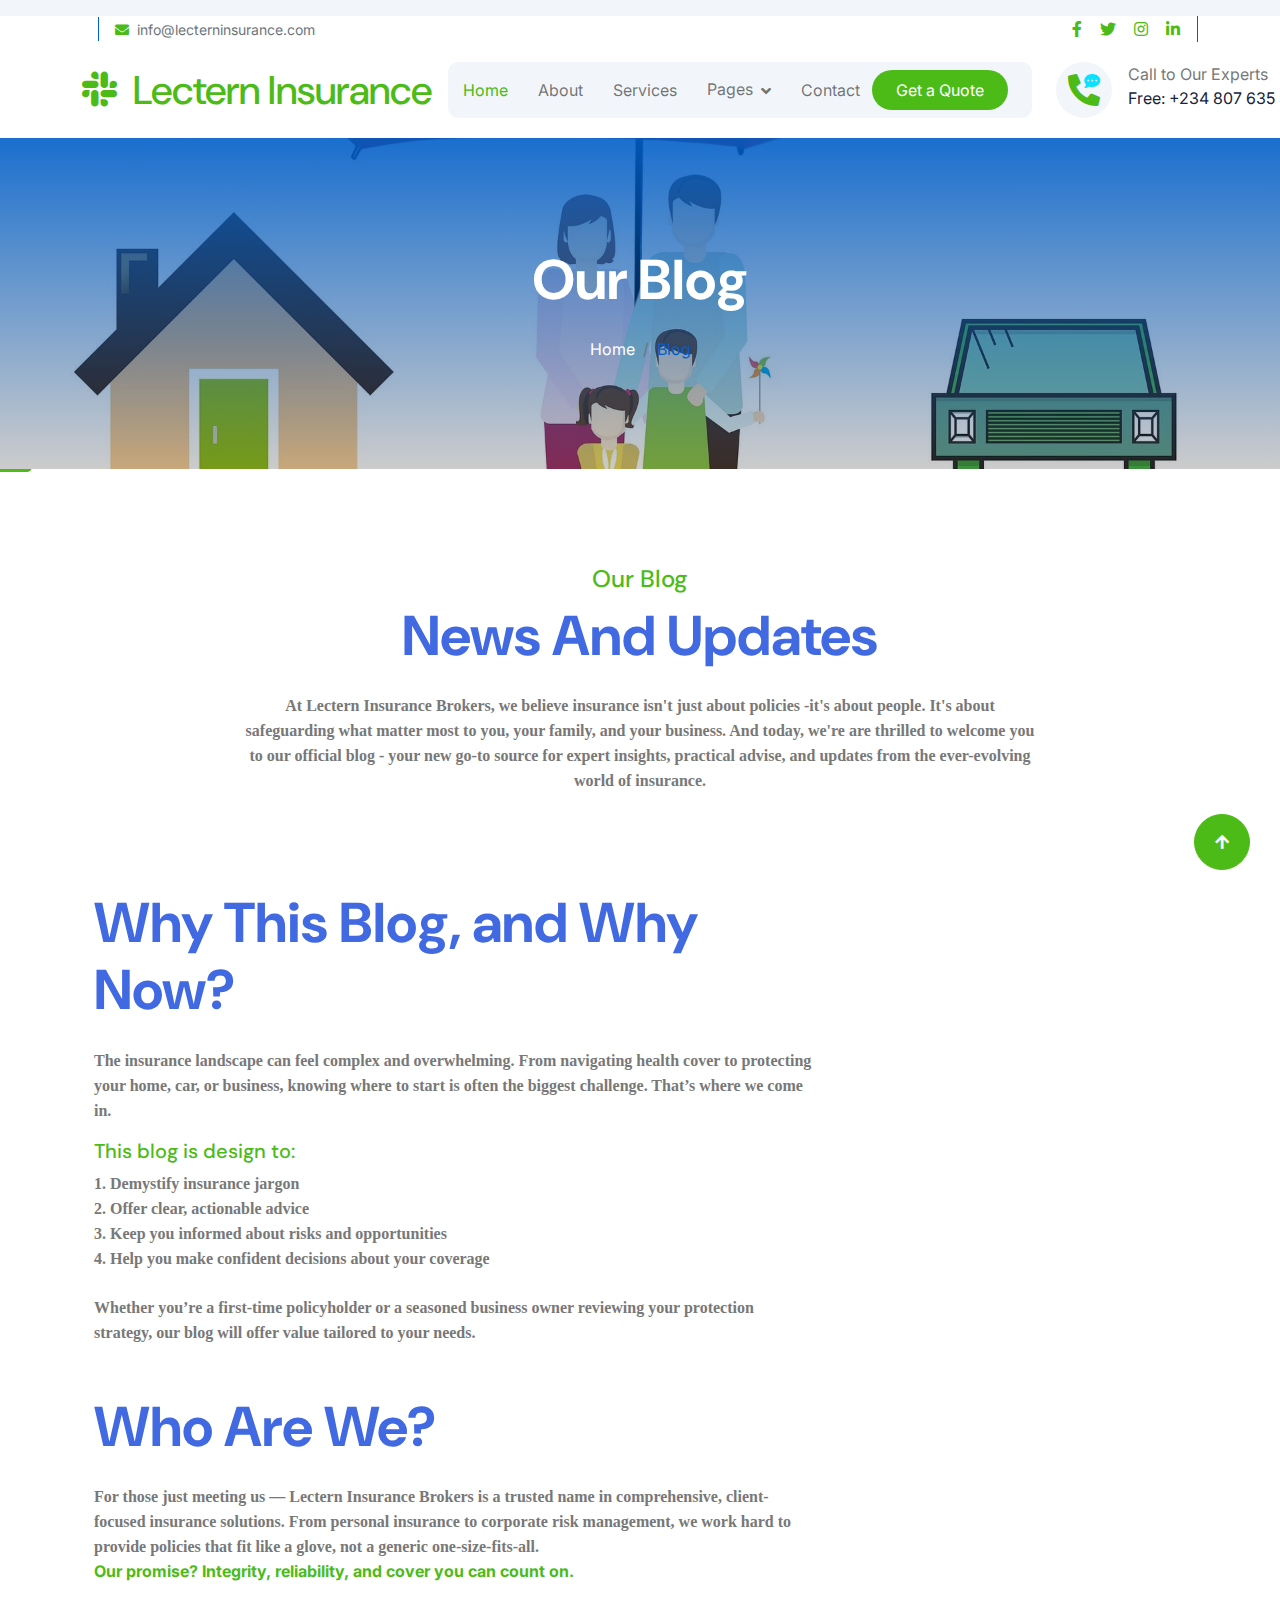
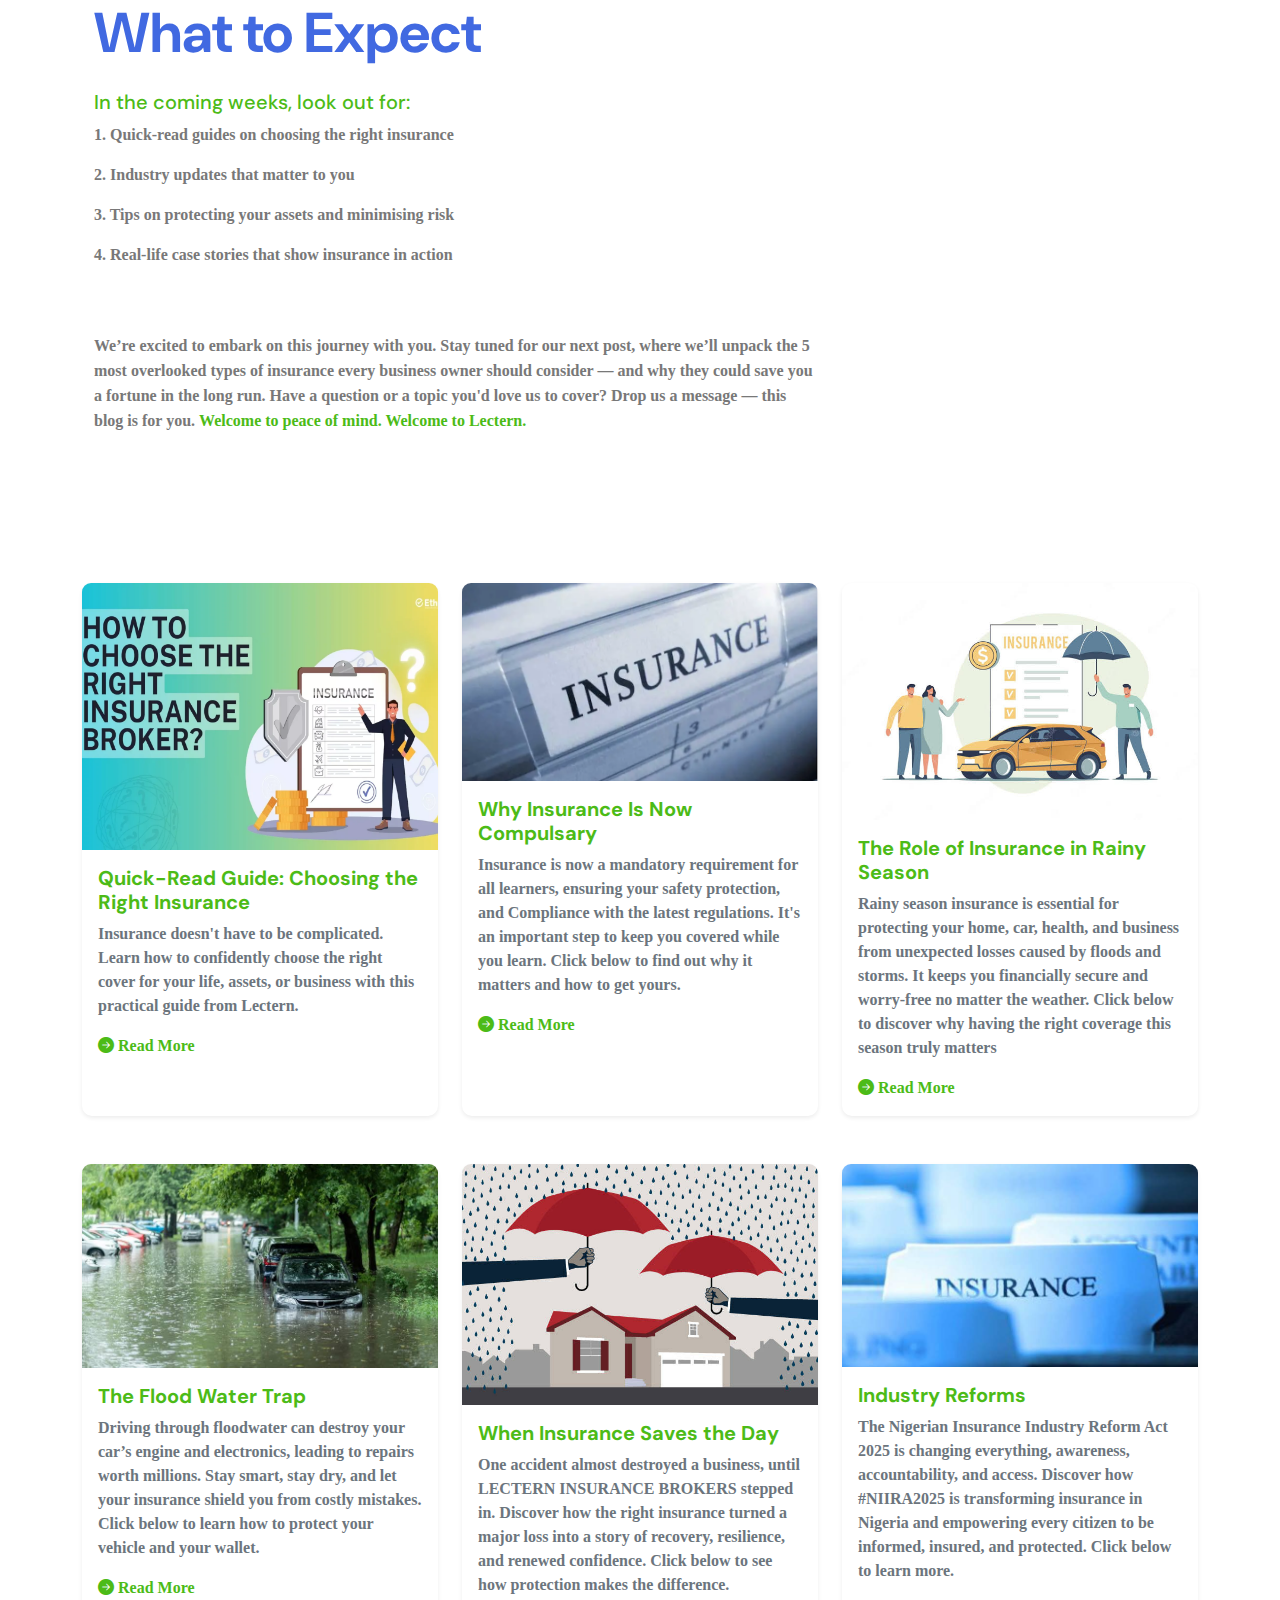
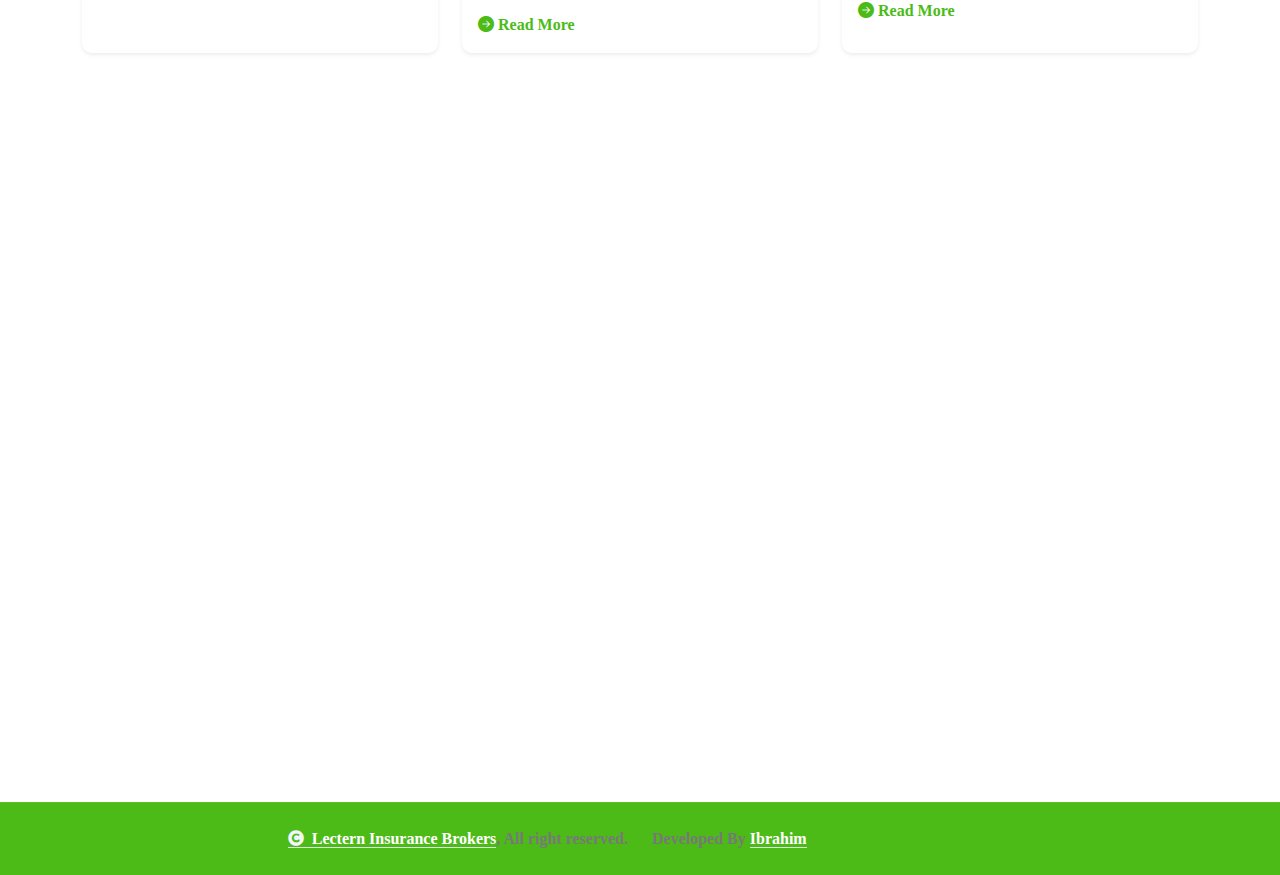
<file: blog.html>
<!DOCTYPE html>
<html lang="en">

    <head>
        <meta charset="utf-8">
        <title>Lectern Insurance Blog | Latest Insurance news</title>
        <meta content="width=device-width, initial-scale=1.0" name="viewport">
        <meta content="" name="keywords">
        <meta content="" name="description">

        <!-- Google Web Fonts -->
        <link rel="preconnect" href="https://fonts.googleapis.com">
        <link rel="preconnect" href="https://fonts.gstatic.com" crossorigin>
        <link href="https://fonts.googleapis.com/css2?family=DM+Sans:ital,opsz,wght@0,9..40,100..1000;1,9..40,100..1000&family=Inter:slnt,wght@-10..0,100..900&display=swap" rel="stylesheet">

        <!-- Icon Font Stylesheet -->
        <link rel="stylesheet" href="https://use.fontawesome.com/releases/v5.15.4/css/all.css"/>
        <link href="https://cdn.jsdelivr.net/npm/bootstrap-icons@1.4.1/font/bootstrap-icons.css" rel="stylesheet">

        <!-- Libraries Stylesheet -->
        <link rel="stylesheet" href="lib/animate/animate.min.css"/>
        <link href="lib/lightbox/css/lightbox.min.css" rel="stylesheet">
        <link href="lib/owlcarousel/assets/owl.carousel.min.css" rel="stylesheet">


        <!-- Customized Bootstrap Stylesheet -->
        <link href="css/bootstrap.min.css" rel="stylesheet">

        <!-- Template Stylesheet -->
        <link href="css/style.css" rel="stylesheet">
    </head>

    <body>

        <!-- Spinner Start -->
    <div id="spinner"
    class="show bg-white position-fixed translate-middle w-100 vh-100 top-50 start-50 d-flex align-items-center justify-content-center">
    <img src="img/logo1.png" alt="Loading..." class="zoom-image" />
</div>

<style>
    /* Faster Zoom in and out animation */
    @keyframes zoom {
        0% {
            transform: scale(1);
        }
        50% {
            transform: scale(1.3);
        }
        100% {
            transform: scale(1);
        }
    }

    /* Styling the spinner image */
    .zoom-image {
        width: 150px; /* Increased size */
        height: 150px;
        animation: zoom 1s infinite; /* Faster animation */
    }

    /* Ensure the spinner is visible on top */
    #spinner {
        z-index: 1050;
    }
</style>

<a href="img/lib_profile.docx" target="_blank" style="
    position: fixed;
    left: 10px;
    top: 50%;
    background-color: #4CBB17; /* Kelly green */
    color: white;
    padding: 10px 15px;
    text-align: center;
    font-weight: bold;
    text-decoration: none;
    transform: rotate(-90deg);
    transform-origin: left center;
    border-radius: 5px;
    font-family: Arial, sans-serif;
    transition: background-color 0.3s;" onmouseover="this.style.backgroundColor='#3DA10B'" onmouseout="this.style.backgroundColor='#4CBB17'">
    Download Our Profile
</a>


    <!-- Spinner End -->

    <!-- Topbar Start -->
    <div class="container-fluid topbar px-0 px-lg-4 bg-light py-2 d-none d-lg-block"></div>
        <div class="container">
            <div class="row gx-0 align-items-center">
                <div class="col-lg-8 text-center text-lg-start mb-lg-0">
                    <div class="d-flex flex-wrap">
                        <div class="border-end border-primary pe-3">
                            <!-- <a href="#" class="text-muted small"><i class="fas fa-map-marker-alt text-primary me-2"></i>Find A Location</a> -->
                        </div>
                        <div class="ps-3">
                            <a href="mailto:info@lecterninsurance.com" class="text-muted small"><i
                                    class="fas fa-envelope me-2"
                                    style="color: #4CBB17;"></i>info@lecterninsurance.com</a>
                        </div>
                    </div>
                </div>
                <div class="col-lg-4 text-center text-lg-end">
                    <div class="d-flex justify-content-end">
                        <div class="d-flex border-end border-primary pe-3">
                            <a style="color: #4CBB17;" class="btn p-0 me-3" href="#"><i
                                    class="fab fa-facebook-f"></i></a>
                            <a style="color: #4CBB17;" class="btn p-0 me-3" href="#"><i class="fab fa-twitter"></i></a>
                            <a style="color: #4CBB17;" class="btn p-0 me-3" href="#"><i
                                    class="fab fa-instagram"></i></a>
                            <a style="color: #4CBB17;" class="btn p-0 me-0" href="#"><i
                                    class="fab fa-linkedin-in"></i></a>
                        </div>
                        <!-- <div class="dropdown ms-3">
                                <a href="#" class="dropdown-toggle text-dark" data-bs-toggle="dropdown"><small><i class="fas fa-globe-europe text-primary me-2"></i> English</small></a>
                                <div class="dropdown-menu rounded">
                                    <a href="#" class="dropdown-item">English</a>
                                    <a href="#" class="dropdown-item">Bangla</a>
                                    <a href="#" class="dropdown-item">French</a>
                                    <a href="#" class="dropdown-item">Spanish</a>
                                    <a href="#" class="dropdown-item">Arabic</a>
                                </div>
                            </div> -->
                    </div>
                </div>
            </div>
        </div>
    </div>
    <!-- Topbar End -->

    <!-- Navbar & Hero Start -->
    <div class="container-fluid nav-bar px-0 px-lg-4 py-lg-0">
        <div class="container">
            <nav class="navbar navbar-expand-lg navbar-light">
                <a href="#" class="navbar-brand p-0">
                    <h1 style="color: #4CBB17;" class=" mb-0"><i class="fab fa-slack me-2"></i> Lectern Insurance</h1>
                    <!-- <img src="img/logo.png" alt="Logo"> -->
                </a>
                <button class="navbar-toggler" style="color: #4CBB17;" type="button" data-bs-toggle="collapse"
                    data-bs-target="#navbarCollapse">
                    <span class="fa fa-bars"></span>
                </button>
                <div class="collapse navbar-collapse" id="navbarCollapse">
                    <div class="navbar-nav mx-0 mx-lg-auto">
                        <a href="index.html" class="nav-item nav-link active" style="color: #4CBB17;">Home</a>
                        <a href="about.html" class="nav-item nav-link">About</a>
                        <a href="service.html" class="nav-item nav-link">Services</a>
                        <div class="nav-item dropdown">
                            <a href="#" class="nav-link" data-bs-toggle="dropdown">
                                <span class="dropdown-toggle">Pages</span>
                            </a>
                            <div class="dropdown-menu">
                                <!-- <a href="feature.html" class="dropdown-item">Our Features</a> -->
                                <!-- <a href="team.html" class="dropdown-item">Our team</a> -->
                                <a href="testimonial.html" class="dropdown-item">Testimonial</a>
                                <!-- <a href="FAQ.html" class="dropdown-item">FAQs</a> -->
                                <!-- <a href="404.html" class="dropdown-item">404 Page</a> -->
                                <a href="blog.html" class="dropdown-item">Blog</a>
                            </div>
                        </div>
                        <a href="contact.html" class="nav-item nav-link">Contact</a>
                        <div class="nav-btn px-4">
                            <!-- <button class="btn-search btn btn-primary btn-md-square rounded-circle flex-shrink-0" data-bs-toggle="modal" data-bs-target="#searchModal"><i class="fas fa-search"></i></button> -->
                            <a href="contact.html" style="background-color: #4CBB17;"
                                class="text-white rounded-pill py-2 px-4 ms-3 flex-shrink-0"> Get a Quote</a>
                        </div>
                    </div>
                </div>
                <div class="d-none d-xl-flex flex-shrink-0 ps-4">
                    <a href="tel:+2348033306960" class="btn btn-light btn-lg-square rounded-circle position-relative wow tada"
                        data-wow-delay=".9s">
                        <i class="fa fa-phone-alt fa-2x" style="color: #4CBB17;"></i>
                        <div class="position-absolute" style="top: 7px; right: 12px;">
                            <span><i class="fa fa-comment-dots text-secondary"></i></span>
                        </div>
                    </a>
                    <div class="d-flex flex-column ms-3">
                        <span>Call to Our Experts</span>
                        <a href="tel:+2348033306960"><span class="text-dark">Free: +234 807 635 3524</span></a>
                    </div>
                </div>
            </nav>
        </div>
    </div>
    <!-- Navbar & Hero End -->

        <!-- Modal Search Start -->
        <div class="modal fade" id="searchModal" tabindex="-1" aria-labelledby="exampleModalLabel" aria-hidden="true">
            <div class="modal-dialog modal-fullscreen">
                <div class="modal-content rounded-0">
                    <div class="modal-header">
                        <h5 class="modal-title" id="exampleModalLabel">Search by keyword</h5>
                        <button type="button" class="btn-close" data-bs-dismiss="modal" aria-label="Close"></button>
                    </div>
                    <div class="modal-body d-flex align-items-center bg-primary">
                        <div class="input-group w-75 mx-auto d-flex">
                            <input type="search" class="form-control p-3" placeholder="keywords" aria-describedby="search-icon-1">
                            <span id="search-icon-1" class="btn bg-light border nput-group-text p-3"><i class="fa fa-search"></i></span>
                        </div>
                    </div>
                </div>
            </div>
        </div>
        <!-- Modal Search End -->


        <!-- Header Start -->
        <div class="container-fluid bg-breadcrumb">
            <div class="container text-center py-5" style="max-width: 900px;">
                <h4 class="text-white display-4 mb-4 wow fadeInDown" data-wow-delay="0.1s">Our Blog</h4>
                <ol class="breadcrumb d-flex justify-content-center mb-0 wow fadeInDown" data-wow-delay="0.3s">
                    <li class="breadcrumb-item"><a href="index.html">Home</a></li>
                    <li class="breadcrumb-item active text-primary">Blog</li>
                </ol>    
            </div>
        </div>
        <!-- Header End -->


        <!-- Blog Start -->
        <div class="container-fluid blog py-5">
            <div class="container py-5">
                <div class="text-center mx-auto pb-5 wow fadeInUp" data-wow-delay="0.2s" style="max-width: 800px;">
                    <h4 class="" style="color:  #4CBB17;">Our Blog</h4>
                    <h1 class="display-4 mb-4" style="color: #4169e1;">News And Updates</h1>
                    <b class="mb-0" style="color: ; font-family: opensans;" >At Lectern Insurance Brokers, we believe insurance isn't just about policies -it's about people. It's about safeguarding what matter most to you, your family, and your business.
                         And today, we're are thrilled to welcome you to our official blog - your new go-to source for expert insights, practical advise, and updates from the ever-evolving world of insurance.
                    </b>
                </div>
                <div class="container-fluid mt-5">
                    <div class="row">
                        <div class="col-sm-8">

                            <h1 class="display-4 mb-4" style="color:#4169e1;">Why This Blog, and Why Now?</h1>
                            <b class="mb-0" style="font-family: opensans;">The insurance landscape can feel complex and overwhelming. From navigating health cover to protecting your home, car, or business,
                         knowing where to start is often the biggest challenge. That’s where we come in. </b>
                         <h5 class="mt-3" style="color:#4CBB17;">This blog is design to:</h5>
                         <b style="font-family: opensans;">1. Demystify insurance jargon</b> <br>
                         <b style="font-family: opensans;">2. Offer clear, actionable advice</b> <br>
                         <b style="font-family: opensans;">3. Keep you informed about risks and opportunities</b> <br>
                         <b style="font-family: opensans;">4. Help you make confident decisions about your coverage</b> <br><br>
                         <b class="mb-0 mt-3" style="font-family: opensans;">Whether you’re a first-time policyholder or a seasoned business owner reviewing your protection strategy, our blog will offer value 
                             tailored to your needs.</b>
                             <h1 class="display-4 mb-4 mt-5" style="color:#4169e1;">Who Are We?</h1>
                             <b class="mb-0" style="font-family: opensans;">For those just meeting us — Lectern Insurance Brokers is a trusted name in comprehensive, client-focused insurance solutions. From personal insurance to corporate risk management, we work hard to provide policies that fit like a glove, not a generic one-size-fits-all.
                             </b> <br>
                            <b style="color:#4CBB17;">Our promise? Integrity, reliability, and cover you can count on.
                            </b>
                            <h3 class="display-4 mb-4 mt-3" style="color:#4169e1;">What to Expect</h3>
                            <h5 class="mt-1" style="color:#4CBB17;">In the coming weeks, look out for:</h5>
                            <b style="font-family: opensans;">1. Quick-read guides on choosing the right insurance</p>
                               <p style="font-family: opensans;">2. Industry updates that matter to you</p> 
                                <p style="font-family: opensans;">3. Tips on protecting your assets and minimising risk</p>
                                <p style="font-family: opensans;">4. Real-life case stories that show insurance in action</p> <br><br>
                                <b style="font-family: opensans;">We’re excited to embark on this journey with you. Stay tuned for our next post, where we’ll unpack the 5 most overlooked types of insurance every business owner should consider — and why they could save you a fortune in the long run.
                                </b>
                                <b style="font-family: opensans;">Have a question or a topic you'd love us to cover? Drop us a message — this blog is for you.</b>

                                <b style="color: #4CBB17;">Welcome to peace of mind. Welcome to Lectern.</b>


                        </div>
                    </div>

                </div>

                <br>
                <br>
                <br>
                <br>
                <br>
                <br>

                <!-- Blog-->
                 <div class="row">

                     <div class="col-md-4 mb-5">
                         <div class="card border-0 shadow-sm h-100 blog-card hover-zoom">
                             <img src="img/How-to-Choose-the-Right-Insurance.webp" class="card-img-top" alt="Choosing Insurance">
    <div class="card-body">
      <h5 class="card-title fw-bold" style="color:#4CBB17">Quick-Read Guide: Choosing the Right Insurance</h5>
      <p class="card-text text-muted">
        Insurance doesn't have to be complicated. Learn how to confidently choose the right cover for your life, assets, or business with this practical guide from Lectern.
      </p>
      <a href="how-to-choose-the-right-insurance.html" class="text-decoration-none" style="color: #4CBB17;">
        <i class="bi bi-arrow-right-circle-fill"></i> Read More
      </a>
    </div>
  </div>
</div>
<div class="col-md-4 mb-5">
  <div class="card border-0 shadow-sm h-100 blog-card hover-zoom">
      <img src="img/why-insurance-is-compulsary.png" class="card-img-top" alt="Why Insurance is Compulsary">
      <div class="card-body">
          <h5 class="card-title fw-bold" style="color:#4CBB17">Why Insurance Is Now Compulsary</h5>
          <p class="card-text text-muted">
        Insurance is now a mandatory requirement for all learners, ensuring your safety protection, and Compliance with the latest regulations. It's an important step to keep you covered while you learn. Click below to find out why it matters and how to get yours. 
    </p>
    <a href="why-insurance-is-compulsary.html" class="text-decoration-none" style="color: #4CBB17;">
        <i class="bi bi-arrow-right-circle-fill"></i> Read More
    </a>
</div>
</div>
</div>
<div class="col-md-4 mb-5">
  <div class="card border-0 shadow-sm h-100 blog-card hover-zoom">
      <img src="img/the-role-of-insurance-in-rainy-season.jpg" class="card-img-top" alt="The Role of Insurance in Rainy Season">
      <div class="card-body">
          <h5 class="card-title fw-bold" style="color:#4CBB17">The Role of Insurance in Rainy Season</h5>
          <p class="card-text text-muted">
       Rainy season insurance is essential for protecting your home, car, health, and business from unexpected losses caused by floods and storms.
        It keeps you financially secure and worry-free no matter the weather. Click below to discover why having the right coverage this season truly matters
    </p>
    <a href="the-role-of-insurance-in-rainy-season.html" class="text-decoration-none" style="color: #4CBB17;">
        <i class="bi bi-arrow-right-circle-fill"></i> Read More
    </a>
</div>
</div>
</div>
<div class="col-md-4 mb-5">
  <div class="card border-0 shadow-sm h-100 blog-card hover-zoom">
      <img src="img/car-flood-insurance.jpg" class="card-img-top" alt="The Flood Water Trap">
      <div class="card-body">
          <h5 class="card-title fw-bold" style="color:#4CBB17">The Flood Water Trap</h5>
          <p class="card-text text-muted">
       Driving through floodwater can destroy your car’s engine and electronics, leading to repairs worth millions. Stay smart, stay dry, and let your insurance shield you from costly mistakes. 
       Click below to learn how to protect your vehicle and your wallet.
    </p>
    <a href="the-flood-water-trap.html" class="text-decoration-none" style="color: #4CBB17;">
        <i class="bi bi-arrow-right-circle-fill"></i> Read More
    </a>
</div>
</div>
</div>
<div class="col-md-4 mb-5">
  <div class="card border-0 shadow-sm h-100 blog-card hover-zoom">
      <img src="img/when-insurance-saves-the-day.jpg" class="card-img-top" alt="The Flood Water Trap">
      <div class="card-body">
          <h5 class="card-title fw-bold" style="color:#4CBB17">When Insurance Saves the Day</h5>
          <p class="card-text text-muted">
        One accident almost destroyed a business, until LECTERN INSURANCE BROKERS stepped in.
         Discover how the right insurance turned a major loss into a story of recovery, resilience, and renewed confidence. Click below to see how protection makes the difference. 
    </p>
    <a href="when-insurance-saves-the-day.html" class="text-decoration-none" style="color: #4CBB17;">
        <i class="bi bi-arrow-right-circle-fill"></i> Read More
    </a>
</div>
</div>
</div>
<div class="col-md-4 mb-5">
  <div class="card border-0 shadow-sm h-100 blog-card hover-zoom">
      <img src="img/industry-insurance.jpg" class="card-img-top" alt="Industry insurance">
      <div class="card-body">
          <h5 class="card-title fw-bold" style="color:#4CBB17">Industry Reforms</h5>
          <p class="card-text text-muted">
        The Nigerian Insurance Industry Reform Act 2025 is changing everything, awareness, accountability, and access.
         Discover how #NIIRA2025 is transforming insurance in Nigeria and empowering every citizen to be informed, insured, and protected. Click below to learn more. 
    </p>
    <a href="industry-reforms.html" class="text-decoration-none" style="color: #4CBB17;">
        <i class="bi bi-arrow-right-circle-fill"></i> Read More
    </a>
</div>
</div>
</div>
<!-- <div class="col-md-4 mb-5">
  <div class="card border-0 shadow-sm h-100 blog-card hover-zoom">
      <img src="img/why-insurance-matter.jpg" class="card-img-top" alt="Industry insurance">
      <div class="card-body">
          <h5 class="card-title fw-bold" style="color:#4CBB17">Why Insurance Matter</h5>
          <p class="card-text text-muted">
        Insurance is now a mandatory requirement for all learners, ensuring your safety protection, and Compliance with the latest regulations. It's an important step to keep you covered while you learn. Click below to find out why it matters and how to get yours. 
    </p>
    <a href="why-insurance-matters.html" class="text-decoration-none" style="color: #4CBB17;">
        <i class="bi bi-arrow-right-circle-fill"></i> Read More
    </a>
</div>
</div>
</div> -->
</div>

                <!-- <div class="row g-4 justify-content-center">
                    <div class="col-lg-6 col-xl-4 wow fadeInUp" data-wow-delay="0.2s">
                        <div class="blog-item">
                            <div class="blog-img">
                                <img src="img/blog-1.png" class="img-fluid rounded-top w-100" alt="">
                                <div class="blog-categiry py-2 px-4">
                                    <span>Business</span>
                                </div>
                            </div>
                            <div class="blog-content p-4">
                                <div class="blog-comment d-flex justify-content-between mb-3">
                                    <div class="small"><span class="fa fa-user text-primary"></span> Martin.C</div>
                                    <div class="small"><span class="fa fa-calendar text-primary"></span> 30 Dec 2025</div>
                                    <div class="small"><span class="fa fa-comment-alt text-primary"></span> 6 Comments</div>
                                </div>
                                <a href="#" class="h4 d-inline-block mb-3">Which allows you to pay down insurance bills</a>
                                <p class="mb-3">Lorem, ipsum dolor sit amet consectetur adipisicing elit. Eius libero soluta impedit eligendi? Quibusdam, laudantium.</p>
                                <a href="#" class="btn p-0">Read More  <i class="fa fa-arrow-right"></i></a>
                            </div>
                        </div>
                    </div>
                    <div class="col-lg-6 col-xl-4 wow fadeInUp" data-wow-delay="0.4s">
                        <div class="blog-item">
                            <div class="blog-img">
                                <img src="img/blog-2.png" class="img-fluid rounded-top w-100" alt="">
                                <div class="blog-categiry py-2 px-4">
                                    <span>Business</span>
                                </div>
                            </div>
                            <div class="blog-content p-4">
                                <div class="blog-comment d-flex justify-content-between mb-3">
                                    <div class="small"><span class="fa fa-user text-primary"></span> Martin.C</div>
                                    <div class="small"><span class="fa fa-calendar text-primary"></span> 30 Dec 2025</div>
                                    <div class="small"><span class="fa fa-comment-alt text-primary"></span> 6 Comments</div>
                                </div>
                                <a href="#" class="h4 d-inline-block mb-3">Leverage agile frameworks to provide</a>
                                <p class="mb-3">Lorem, ipsum dolor sit amet consectetur adipisicing elit. Eius libero soluta impedit eligendi? Quibusdam, laudantium.</p>
                                <a href="#" class="btn p-0">Read More  <i class="fa fa-arrow-right"></i></a>
                            </div>
                        </div>
                    </div>
                    <div class="col-lg-6 col-xl-4 wow fadeInUp" data-wow-delay="0.6s">
                        <div class="blog-item">
                            <div class="blog-img">
                                <img src="img/blog-3.png" class="img-fluid rounded-top w-100" alt="">
                                <div class="blog-categiry py-2 px-4">
                                    <span>Business</span>
                                </div>
                            </div>
                            <div class="blog-content p-4">
                                <div class="blog-comment d-flex justify-content-between mb-3">
                                    <div class="small"><span class="fa fa-user text-primary"></span> Martin.C</div>
                                    <div class="small"><span class="fa fa-calendar text-primary"></span> 30 Dec 2025</div>
                                    <div class="small"><span class="fa fa-comment-alt text-primary"></span> 6 Comments</div>
                                </div>
                                <a href="#" class="h4 d-inline-block mb-3">Leverage agile frameworks to provide</a>
                                <p class="mb-3">Lorem, ipsum dolor sit amet consectetur adipisicing elit. Eius libero soluta impedit eligendi? Quibusdam, laudantium.</p>
                                <a href="#" class="btn p-0">Read More  <i class="fa fa-arrow-right"></i></a>
                            </div>
                        </div>
                    </div>
                </div> -->
            </div>
        </div>
        <!-- Blog End -->


     <!-- Footer Start -->
    <div class="container-fluid footer py-5 wow fadeIn" data-wow-delay="0.2s" style="background-color: #4CBB17;">
        <div class="container py-5">
            <div class="row g-5">
                <div class="col-xl-9">
                    <div class="mb-5">
                        <div class="row g-4">
                            <div class="col-md-6 col-lg-6 col-xl-5">
                                <div class="footer-item">
                                    <a href="index.html" class="p-0">
                                        <h3 class="text-white"><i class="fab fa-slack me-3"></i> Lectern Insurance</h3>
                                        <!-- <img src="img/logo.png" alt="Logo"> -->
                                    </a>
                                    <p class="text-white mb-4">World Wide Best...</p>
                                    <div class="footer-btn d-flex">
                                        <a class="btn btn-md-square rounded-circle me-3" href="#"><i
                                                class="fab fa-facebook-f"></i></a>
                                        <a class="btn btn-md-square rounded-circle me-3" href="#"><i
                                                class="fab fa-twitter"></i></a>
                                        <a class="btn btn-md-square rounded-circle me-3" href="#"><i
                                                class="fab fa-instagram"></i></a>
                                        <a class="btn btn-md-square rounded-circle me-0" href="#"><i
                                                class="fab fa-linkedin-in"></i></a>
                                    </div>
                                </div>
                            </div>
                            <div class="col-md-6 col-lg-6 col-xl-3">
                                <div class="footer-item">
                                    <h4 class="text-white mb-4">Company</h4>
                                    <a href="about.html" class="text-light"><i
                                            class="fas fa-angle-right me-2 text-light"></i> About Us</a>
                                    <a href="feature.html" class="text-light"><i
                                            class="fas fa-angle-right me-2 text-light"></i> Features</a>
                                    <a href="service.html" class="text-light"><i
                                            class="fas fa-angle-right me-2 text-light"></i> Services</a>
                                    <!-- <a href="FAQ.html" class="text-light"><i
                                            class="fas fa-angle-right me-2 text-light"></i> FAQ's</a> -->
                                    <!-- <a href="#"><i class="fas fa-angle-right me-2"></i> Blogs</a> -->
                                    <a href="contact.html" class="text-light"><i
                                            class="fas fa-angle-right me-2 text-light"></i> Contact</a>
                                </div>
                            </div>
                            <div class="col-md-6 col-lg-6 col-xl-4">
                                <div class="footer-item">
                                    <h4 class="mb-4 text-white">Instagram</h4>
                                    <div class="row g-3">
                                        <div class="col-4">
                                            <div class="footer-instagram rounded">
                                                <img src="img/family-health-insurance.jpg" class="img-fluid w-100" alt="">
                                                <div class="footer-search-icon">
                                                    <a href="img/instagram-footer-1.jpg"
                                                        data-lightbox="footerInstagram-1" class="my-auto"><i
                                                            class="fas fa-link text-white"></i></a>
                                                </div>
                                            </div>
                                        </div>
                                        <div class="col-4">
                                            <div class="footer-instagram rounded">
                                                <img src="img/life-insurance.jpg" class="img-fluid w-100" alt="">
                                                <div class="footer-search-icon">
                                                    <a href="img/instagram-footer-2.jpg"
                                                        data-lightbox="footerInstagram-2" class="my-auto"><i
                                                            class="fas fa-link text-white"></i></a>
                                                </div>
                                            </div>
                                        </div>
                                        <div class="col-4">
                                            <div class="footer-instagram rounded">
                                                <img src="img/family-insurance.jpg" class="img-fluid w-100" alt="">
                                                <div class="footer-search-icon">
                                                    <a href="img/instagram-footer-3.jpg"
                                                        data-lightbox="footerInstagram-3" class="my-auto"><i
                                                            class="fas fa-link text-white"></i></a>
                                                </div>
                                            </div>
                                        </div>
                                        <div class="col-4">
                                            <div class="footer-instagram rounded">
                                                <!-- <img src="img/house-insurance.jpg" class="img-fluid w-100" alt=""> -->
                                                <div class="footer-search-icon">
                                                    <a href="img/instagram-footer-4.jpg"
                                                        data-lightbox="footerInstagram-4" class="my-auto">
                                                        <i
                                                            class="fas fa-link text-white"></i></a>
                                                </div>
                                            </div>
                                        </div>
                                        <div class="col-4">
                                            <div class="footer-instagram rounded">
                                                <!-- <img src="img/family-health-insurance.jpg" class="img-fluid w-100" alt=""> -->
                                                <div class="footer-search-icon">
                                                    <a href="img/instagram-footer-5.jpg"
                                                        data-lightbox="footerInstagram-5" class="my-auto"><i
                                                            class="fas fa-link text-white"></i></a>
                                                </div>
                                            </div>
                                        </div>
                                        <div class="col-4">
                                            <div class="footer-instagram rounded">
                                                <!-- <img src="img/family-group-insurance.png" class="img-fluid w-100" alt=""> -->
                                                <div class="footer-search-icon">
                                                    <a href="img/instagram-footer-6.jpg"
                                                        data-lightbox="footerInstagram-6" class="my-auto"><i
                                                            class="fas fa-link text-white"></i></a>
                                                </div>
                                            </div>
                                        </div>
                                    </div>
                                </div>
                            </div>
                        </div>
                    </div>
                    <div class="pt-5" style="border-top: 1px solid rgba(255, 255, 255, 0.08);">
                        <div class="row g-0">
                            <div class="col-12">
                                <div class="row g-4">
                                    <div class="col-lg-6 col-xl-4">
                                        <div class="d-flex">
                                            <div class="btn-xl-square bg-primary text-white rounded p-4 me-4">
                                                <i class="fas fa-map-marker-alt fa-2x"></i>
                                            </div>
                                            <div>
                                                <h4 class="text-white">Locations</h4>
                                                <p class="mb-0 text-white">Ikotun, Yaba, Abuja, Ibadan and Port-Harcourt</p>
                                            </div>
                                        </div>
                                    </div>
                                    <div class="col-lg-6 col-xl-5">
                                        <div class="d-flex">
                                            <div class="btn-xl-square bg-primary text-white rounded p-4 me-4">
                                                <i class="fas fa-envelope fa-2x"></i>
                                            </div>
                                            <div>
                                                <h4 class="text-white">Mail Us</h4>
                                                <p class="mb-0 text-white">info@lecterninsurance.com</p>
                                            </div>
                                        </div>
                                    </div>
                                    <div class="col-lg-6 col-xl-3">
                                        <div class="d-flex">
                                            <div class="btn-xl-square bg-primary text-white rounded p-4 me-4">
                                                <i class="fa fa-phone-alt fa-2x"></i>
                                            </div>
                                            <div>
                                                <h4 style="text-white">Telephone</h4>
                                                <p class="mb-0 text-white">+234 807 635 3524</p>
                                            </div>
                                        </div>
                                    </div>
                                </div>
                            </div>
                        </div>
                    </div>
                </div>

                <div class="col-xl-3">
                    <div class="footer-item">
                        <h4 class="text-white mb-4">Subscribe to Our Newsletter</h4>
                        <p class="text-white mb-3">Stay updated with the latest news, tips, and exclusive offers from
                            us.
                            Sign up for our newsletter to receive timely updates and valuable insights.</p>
                        <div class="position-relative rounded-pill mb-4">
                            <input class="form-control rounded-pill w-100 py-3 ps-4 pe-5" type="text"
                                placeholder="Enter your email">
                            <button type="button"
                                class="btn btn-primary rounded-pill position-absolute top-0 end-0 py-2 mt-2 me-2">SignUp</button>
                        </div>
                        <div class="d-flex flex-shrink-0">
                            <div class="footer-btn">
                                <a href="#" class="btn btn-lg-square rounded-circle position-relative wow tada"
                                    data-wow-delay=".9s">
                                    <i class="fa fa-phone-alt fa-2x"></i>
                                    <div class="position-absolute" style="top: 2px; right: 12px;">
                                        <span><i class="fa fa-comment-dots text-secondary"></i></span>
                                    </div>
                                </a>
                            </div>
                            <div class="d-flex flex-column ms-3 flex-shrink-0">
                                <span>Call to Our Experts</span>
                                <a href="tel:+2348033306960"><span class="text-white">Free: +234 807 635 3524</span></a>
                            </div>
                        </div>
                    </div>
                </div>
            </div>
        </div>
    </div>
    <!-- Footer End -->
    <!-- Copyright Start -->
    <div class="container-fluid copyright py-4" style="background-color: #4CBB17;">
        <div class="container">
            <div class="row g-4 align-items-center">
                <div class="col-md-6 text-center text-md-end mb-md-0">
                    <span class="text-body"><a href="#" class="border-bottom text-white"><i
                                class="fas fa-copyright text-light me-2"></i>Lectern Insurance Brokers</a>, All right
                        reserved.</span>
                </div>
                <div class="col-md-6 text-center text-md-start text-body">
                    <!--/*** This template is free as long as you keep the below author’s credit link/attribution link/backlink. ***/-->
                    <!--/*** If you'd like to use the template without the below author’s credit link/attribution link/backlink, ***/-->
                    <!--/*** you can purchase the Credit Removal License from "https://htmlcodex.com/credit-removal". ***/-->
                    Developed By <a class="border-bottom text-white" href="https://wa.me/2348127662112">Ibrahim</a>
                </div>
            </div>
        </div>
    </div>
    <!-- Copyright End -->


    <!-- Back to Top -->
    <a href="#" 
    class="btn btn-success btn-lg-square rounded-circle back-to-top" 
    style="background-color: #4CBB17; border-color: #4CBB17; color: white;">
    <i class="fa fa-arrow-up"></i>
 </a>
 

        
        <!-- JavaScript Libraries -->
        <script src="https://ajax.googleapis.com/ajax/libs/jquery/3.6.4/jquery.min.js"></script>
        <script src="https://cdn.jsdelivr.net/npm/bootstrap@5.0.0/dist/js/bootstrap.bundle.min.js"></script>
        <script src="lib/wow/wow.min.js"></script>
        <script src="lib/easing/easing.min.js"></script>
        <script src="lib/waypoints/waypoints.min.js"></script>
        <script src="lib/counterup/counterup.min.js"></script>
        <script src="lib/lightbox/js/lightbox.min.js"></script>
        <script src="lib/owlcarousel/owl.carousel.min.js"></script>
        

        <!-- Template Javascript -->
        <script src="js/main.js"></script>
    </body>

</html>
</file>
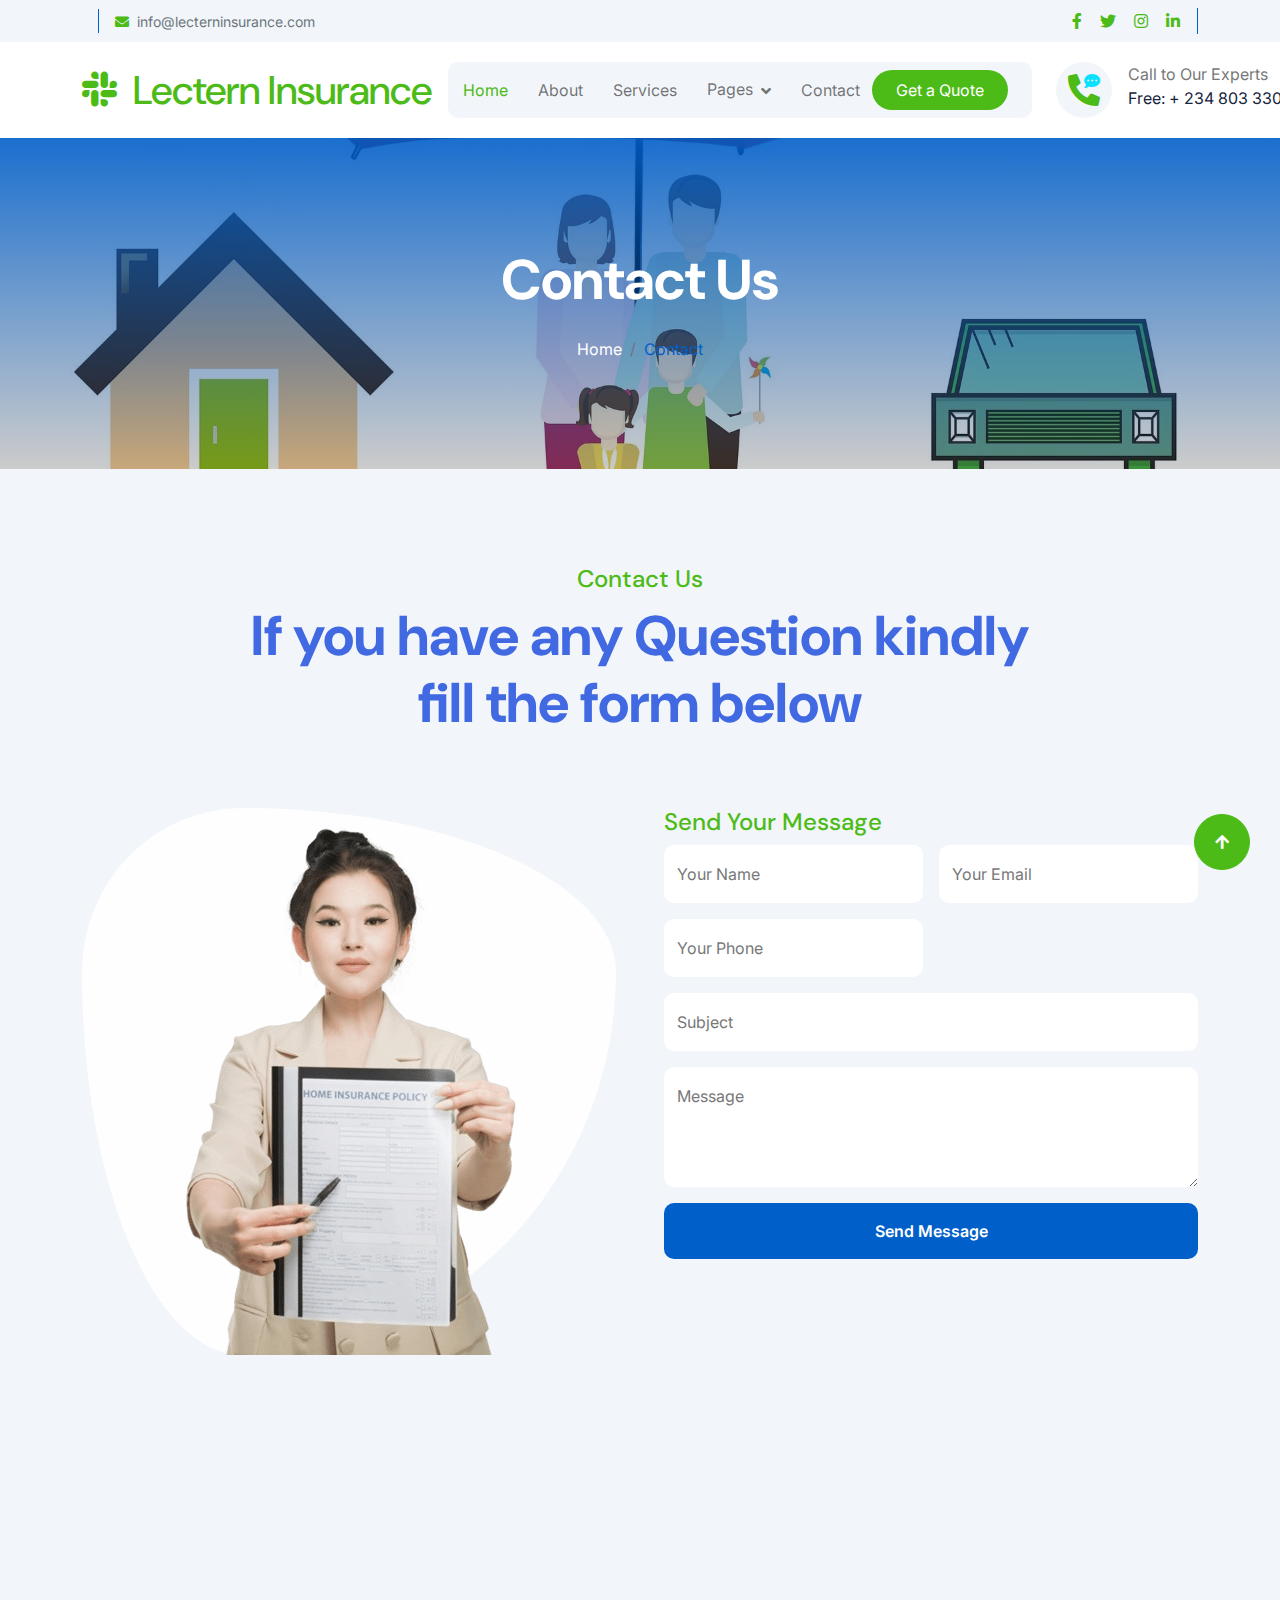
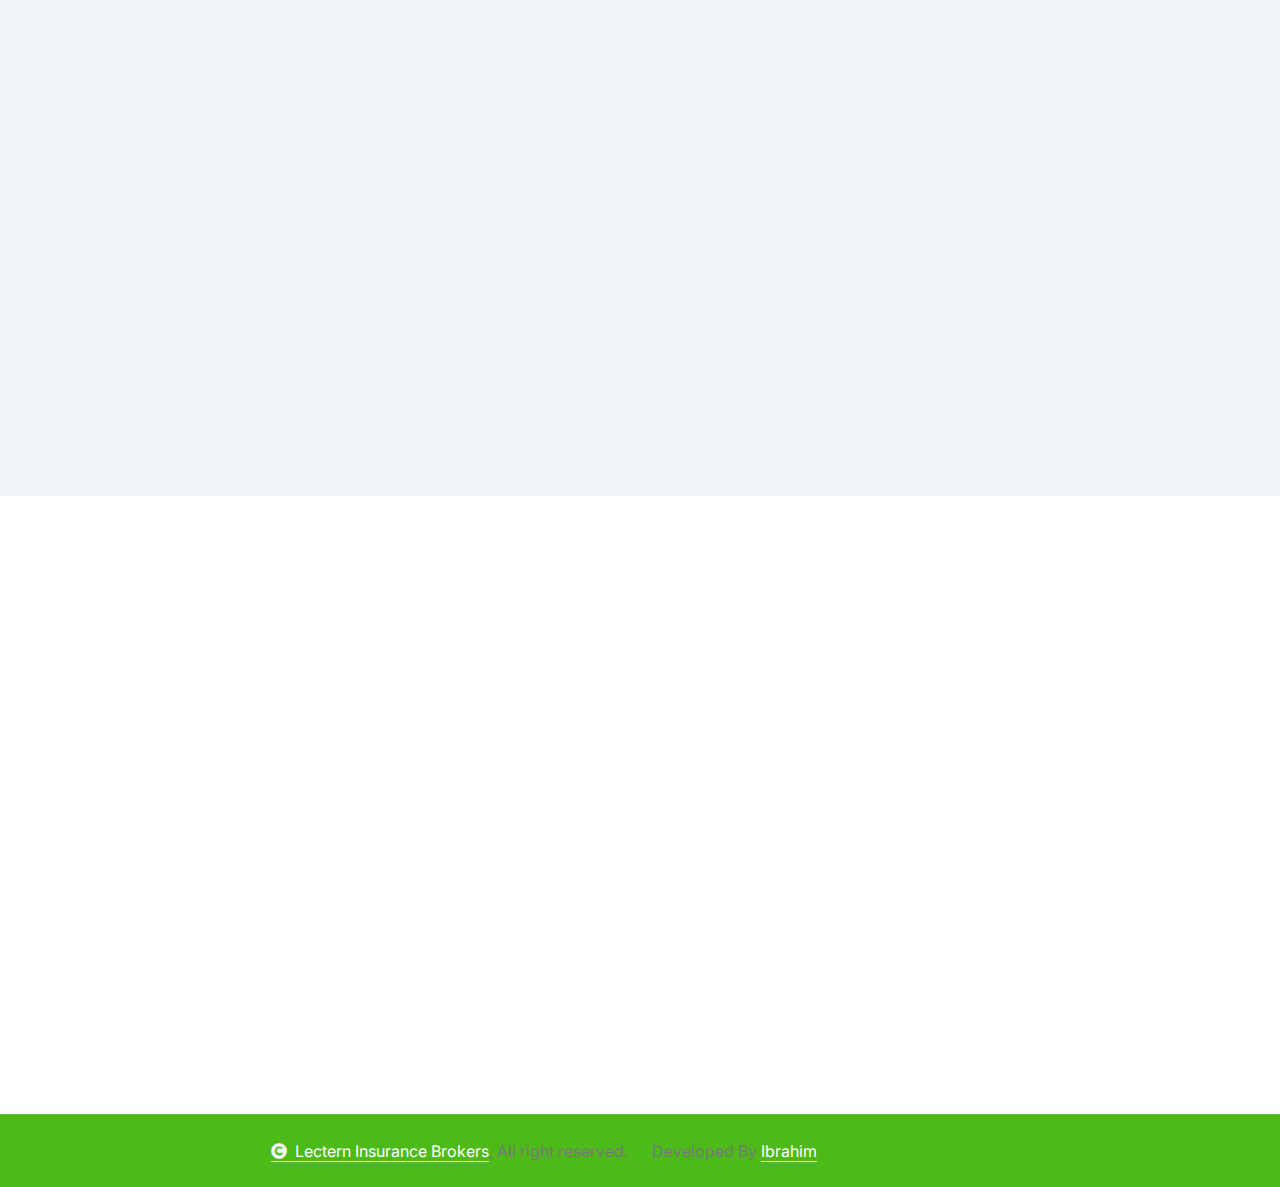
<file: contact.html>
<!DOCTYPE html>
<html lang="en">

    <head>
        <meta charset="utf-8">
        <title>Contact Us</title>
        <meta content="width=device-width, initial-scale=1.0" name="viewport">
        <meta content="" name="keywords">
        <meta content="" name="description">

        <!-- Google Web Fonts -->
        <link rel="preconnect" href="https://fonts.googleapis.com">
        <link rel="preconnect" href="https://fonts.gstatic.com" crossorigin>
        <link href="https://fonts.googleapis.com/css2?family=DM+Sans:ital,opsz,wght@0,9..40,100..1000;1,9..40,100..1000&family=Inter:slnt,wght@-10..0,100..900&display=swap" rel="stylesheet">

        <!-- Icon Font Stylesheet -->
        <link rel="stylesheet" href="https://use.fontawesome.com/releases/v5.15.4/css/all.css"/>
        <link href="https://cdn.jsdelivr.net/npm/bootstrap-icons@1.4.1/font/bootstrap-icons.css" rel="stylesheet">

        <!-- Libraries Stylesheet -->
        <link rel="stylesheet" href="lib/animate/animate.min.css"/>
        <link href="lib/lightbox/css/lightbox.min.css" rel="stylesheet">
        <link href="lib/owlcarousel/assets/owl.carousel.min.css" rel="stylesheet">


        <!-- Customized Bootstrap Stylesheet -->
        <link href="css/bootstrap.min.css" rel="stylesheet">

        <!-- Template Stylesheet -->
        <link href="css/style.css" rel="stylesheet">
    </head>

    <body>

           <!-- Spinner Start -->
    <div id="spinner"
    class="show bg-white position-fixed translate-middle w-100 vh-100 top-50 start-50 d-flex align-items-center justify-content-center">
    <img src="img/logo1.png" alt="Loading..." class="zoom-image" />
</div>

<style>
    /* Faster Zoom in and out animation */
    @keyframes zoom {
        0% {
            transform: scale(1);
        }
        50% {
            transform: scale(1.3);
        }
        100% {
            transform: scale(1);
        }
    }

    /* Styling the spinner image */
    .zoom-image {
        width: 150px; /* Increased size */
        height: 150px;
        animation: zoom 1s infinite; /* Faster animation */
    }

    /* Ensure the spinner is visible on top */
    #spinner {
        z-index: 1050;
    }
</style>

    <!-- Spinner End -->

              <!-- Topbar Start -->
    <div class="container-fluid topbar px-0 px-lg-4 bg-light py-2 d-none d-lg-block">
        <div class="container">
            <div class="row gx-0 align-items-center">
                <div class="col-lg-8 text-center text-lg-start mb-lg-0">
                    <div class="d-flex flex-wrap">
                        <div class="border-end border-primary pe-3">
                            <!-- <a href="#" class="text-muted small"><i class="fas fa-map-marker-alt text-primary me-2"></i>Find A Location</a> -->
                        </div>
                        <div class="ps-3">
                            <a href="mailto:info@lecterninsurance.com" class="text-muted small"><i
                                    class="fas fa-envelope me-2"
                                    style="color: #4CBB17;"></i>info@lecterninsurance.com</a>
                        </div>
                    </div>
                </div>
                <div class="col-lg-4 text-center text-lg-end">
                    <div class="d-flex justify-content-end">
                        <div class="d-flex border-end border-primary pe-3">
                            <a style="color: #4CBB17;" class="btn p-0 me-3" href="#"><i
                                    class="fab fa-facebook-f"></i></a>
                            <a style="color: #4CBB17;" class="btn p-0 me-3" href="#"><i class="fab fa-twitter"></i></a>
                            <a style="color: #4CBB17;" class="btn p-0 me-3" href="#"><i
                                    class="fab fa-instagram"></i></a>
                            <a style="color: #4CBB17;" class="btn p-0 me-0" href="#"><i
                                    class="fab fa-linkedin-in"></i></a>
                        </div>
                        <!-- <div class="dropdown ms-3">
                                <a href="#" class="dropdown-toggle text-dark" data-bs-toggle="dropdown"><small><i class="fas fa-globe-europe text-primary me-2"></i> English</small></a>
                                <div class="dropdown-menu rounded">
                                    <a href="#" class="dropdown-item">English</a>
                                    <a href="#" class="dropdown-item">Bangla</a>
                                    <a href="#" class="dropdown-item">French</a>
                                    <a href="#" class="dropdown-item">Spanish</a>
                                    <a href="#" class="dropdown-item">Arabic</a>
                                </div>
                            </div> -->
                    </div>
                </div>
            </div>
        </div>
    </div>
    <!-- Topbar End -->

              <!-- Navbar & Hero Start -->
    <div class="container-fluid nav-bar px-0 px-lg-4 py-lg-0">
        <div class="container">
            <nav class="navbar navbar-expand-lg navbar-light">
                <a href="#" class="navbar-brand p-0">
                    <h1 style="color: #4CBB17;" class=" mb-0"><i class="fab fa-slack me-2"></i> Lectern Insurance</h1>
                    <!-- <img src="img/logo.png" alt="Logo"> -->
                </a>
                <button class="navbar-toggler" style="color: #4CBB17;" type="button" data-bs-toggle="collapse"
                    data-bs-target="#navbarCollapse">
                    <span class="fa fa-bars"></span>
                </button>
                <div class="collapse navbar-collapse" id="navbarCollapse">
                    <div class="navbar-nav mx-0 mx-lg-auto">
                        <a href="index.html" class="nav-item nav-link active" style="color: #4CBB17;">Home</a>
                        <a href="about.html" class="nav-item nav-link">About</a>
                        <a href="service.html" class="nav-item nav-link">Services</a>
                        <div class="nav-item dropdown">
                            <a href="#" class="nav-link" data-bs-toggle="dropdown">
                                <span class="dropdown-toggle">Pages</span>
                            </a>
                            <div class="dropdown-menu">
                                <a href="feature.html" class="dropdown-item">Our Features</a>
                                <!-- <a href="team.html" class="dropdown-item">Our team</a> -->
                                <a href="testimonial.html" class="dropdown-item">Testimonial</a>
<!--                                 <a href="FAQ.html" class="dropdown-item">FAQs</a> -->
                                <!-- <a href="404.html" class="dropdown-item">404 Page</a> -->
                                <!-- <a href="blog.html" class="dropdown-item">Blog</a> -->
                            </div>
                        </div>
                        <a href="contact.html" class="nav-item nav-link">Contact</a>
                        <div class="nav-btn px-4">
                            <!-- <button class="btn-search btn btn-primary btn-md-square rounded-circle flex-shrink-0" data-bs-toggle="modal" data-bs-target="#searchModal"><i class="fas fa-search"></i></button> -->
                            <a href="contact.html" style="background-color: #4CBB17;"
                                class="text-white rounded-pill py-2 px-4 ms-3 flex-shrink-0"> Get a Quote</a>
                        </div>
                    </div>
                </div>
                <div class="d-none d-xl-flex flex-shrink-0 ps-4">
                    <a href="tel:+2348033306960" class="btn btn-light btn-lg-square rounded-circle position-relative wow tada"
                        data-wow-delay=".9s">
                        <i class="fa fa-phone-alt fa-2x" style="color: #4CBB17;"></i>
                        <div class="position-absolute" style="top: 7px; right: 12px;">
                            <span><i class="fa fa-comment-dots text-secondary"></i></span>
                        </div>
                    </a>
                    <div class="d-flex flex-column ms-3">
                        <span>Call to Our Experts</span>
                        <a href="tel:+2348033306960"><span class="text-dark">Free: + 234 803 330 6960</span></a>
                    </div>
                </div>
            </nav>
        </div>
    </div>
    <!-- Navbar & Hero End -->

        <!-- Modal Search Start -->
        <div class="modal fade" id="searchModal" tabindex="-1" aria-labelledby="exampleModalLabel" aria-hidden="true">
            <div class="modal-dialog modal-fullscreen">
                <div class="modal-content rounded-0">
                    <div class="modal-header">
                        <h5 class="modal-title" id="exampleModalLabel">Search by keyword</h5>
                        <button type="button" class="btn-close" data-bs-dismiss="modal" aria-label="Close"></button>
                    </div>
                    <div class="modal-body d-flex align-items-center bg-primary">
                        <div class="input-group w-75 mx-auto d-flex">
                            <input type="search" class="form-control p-3" placeholder="keywords" aria-describedby="search-icon-1">
                            <span id="search-icon-1" class="btn bg-light border nput-group-text p-3"><i class="fa fa-search"></i></span>
                        </div>
                    </div>
                </div>
            </div>
        </div>
        <!-- Modal Search End -->


        <!-- Header Start -->
        <div class="container-fluid bg-breadcrumb">
            <div class="container text-center py-5" style="max-width: 900px;">
                <h4 class="text-white display-4 mb-4 wow fadeInDown" data-wow-delay="0.1s">Contact Us</h4>
                <ol class="breadcrumb d-flex justify-content-center mb-0 wow fadeInDown" data-wow-delay="0.3s">
                    <li class="breadcrumb-item"><a href="index.html">Home</a></li>
                    <li class="breadcrumb-item active text-primary">Contact</li>
                </ol>    
            </div>
        </div>
        <!-- Header End -->


        <!-- Contact Start -->
        <div class="container-fluid contact bg-light py-5">
            <div class="container py-5">
                <div class="text-center mx-auto pb-5 wow fadeInUp" data-wow-delay="0.2s" style="max-width: 800px;">
                    <h4 style="color: #4CBB17;">Contact Us</h4>
                    <h1 class="display-4 mb-4" style="color: #4169e1;">If you have any Question kindly fill the form below </h1>
                </div>
                <div class="row g-5">
                    <div class="col-xl-6 wow fadeInLeft" data-wow-delay="0.2s">
                        <div class="contact-img d-flex justify-content-center" >
                            <div class="contact-img-inner">
                                <img src="img/contact-img.png" class="img-fluid w-100"  alt="Image">
                            </div>
                        </div>
                    </div>
                    <div class="col-xl-6 wow fadeInRight" data-wow-delay="0.4s">
                        <div>
                            <h4 style="color: #4CBB17;">Send Your Message</h4>
                            <form>
                                <div class="row g-3">
                                    <div class="col-lg-12 col-xl-6">
                                        <div class="form-floating">
                                            <input type="text" class="form-control border-0" id="name" placeholder="Your Name">
                                            <label for="name">Your Name</label>
                                        </div>
                                    </div>
                                    <div class="col-lg-12 col-xl-6">
                                        <div class="form-floating">
                                            <input type="email" class="form-control border-0" id="email" placeholder="Your Email">
                                            <label for="email">Your Email</label>
                                        </div>
                                    </div>
                                    <div class="col-lg-12 col-xl-6">
                                        <div class="form-floating">
                                            <input type="phone" class="form-control border-0" id="phone" placeholder="Phone">
                                            <label for="phone">Your Phone</label>
                                        </div>
                                    </div>
                                    <!-- <div class="col-lg-12 col-xl-6">
                                        <div class="form-floating">
                                            <input type="text" class="form-control border-0" id="project" placeholder="Project">
                                            <label for="project">Your Project</label>
                                        </div>
                                    </div> -->
                                    <div class="col-12">
                                        <div class="form-floating">
                                            <input type="text" class="form-control border-0" id="subject" placeholder="Subject">
                                            <label for="subject">Subject</label>
                                        </div>
                                    </div>
                                    <div class="col-12">
                                        <div class="form-floating">
                                            <textarea class="form-control border-0" placeholder="Leave a message here" id="message" style="height: 120px"></textarea>
                                            <label for="message">Message</label>
                                        </div>

                                    </div>
                                    <div class="col-12">
                                        <button class="btn btn-primary w-100 py-3">Send Message</button>
                                    </div>
                                </div>
                            </form>
                        </div>
                    </div>
                    <div class="col-12">
                        <div>
                            <div class="row g-4">
                                <div class="col-md-6 col-lg-3 wow fadeInUp" data-wow-delay="0.2s">
                                    <div class="contact-add-item">
                                        <div style="color: #4CBB17;" class="contact-icon mb-4">
                                            <i class="fas fa-map-marker-alt fa-2x"></i>
                                        </div>
                                        <div>
                                            <h4 style="color: #4169e1;">Address</h4>
                                            <p class="mb-0">134 Ijegun - Ikotun Rd, Ikotun, Lagos 102213, Lagos</p>
                                        </div>
                                    </div>
                                </div>
                                <div class="col-md-6 col-lg-3 wow fadeInUp" data-wow-delay="0.4s">
                                    <div class="contact-add-item">
                                        <div  style="color: #4CBB17;" class="contact-icon mb-4">
                                            <i class="fas fa-envelope fa-2x"></i>
                                        </div>
                                        <div>
                                            <h4 style="color: #4169e1;">Mail Us</h4>
                                            <p class="mb-0">info@lecterninsurance.com</p>
                                        </div>
                                    </div>
                                </div>
                                <div class="col-md-6 col-lg-3 wow fadeInUp" data-wow-delay="0.6s">
                                    <div class="contact-add-item">
                                        <div style="color: #4CBB17;" class="contact-icon mb-4">
                                            <i class="fa fa-phone-alt fa-2x"></i>
                                        </div>
                                        <div>
                                            <h4 style="color: #4169e1;">Telephone</h4>
                                            <p class="mb-0">+234 803 330 6960</p>
                                        </div>
                                    </div>
                                </div>
                                <div class="col-md-6 col-lg-3 wow fadeInUp" data-wow-delay="0.8s">
                                    <div class="contact-add-item">
                                        <div style="color: #4CBB17;" class="contact-icon mb-4">
                                            <i class="fab fa-firefox-browser fa-2x"></i>
                                        </div>
                                        <div>
                                            <h4 style="color: #4169e1;">Website</h4>
                                            <p class="mb-0">www.lecterninsurance.com</p>
                                        </div>
                                    </div>
                                </div>
                            </div>
                        </div>
                    </div>
                    <div class="col-12 wow fadeInUp" data-wow-delay="0.2s">
                        <div class="rounded">
                            <iframe class="rounded w-100" 
                            style="height: 400px;" src="https://www.google.com/maps/embed?pb=!1m18!1m12!1m3!1d7927.733521409971!2d3.251890277709948!3d6.538505400000009!2m3!1f0!2f0!3f0!3m2!1i1024!2i768!4f13.1!3m3!1m2!1s0x103b8f885553c055%3A0x6c8eae6bc653001a!2sLECTERN%20INSURANCE%20BROKERS%20LIMITED!5e0!3m2!1sen!2sng!4v1728653180101!5m2!1sen!2sng"
                            loading="lazy" referrerpolicy="no-referrer-when-downgrade"></iframe>
                        </div>
                    </div>
                </div>
            </div>
        </div>
        <!-- Contact End -->


        <!-- Footer Start -->
    <div class="container-fluid footer py-5 wow fadeIn" data-wow-delay="0.2s" style="background-color: #4CBB17;">
        <div class="container py-5">
            <div class="row g-5">
                <div class="col-xl-9">
                    <div class="mb-5">
                        <div class="row g-4">
                            <div class="col-md-6 col-lg-6 col-xl-5">
                                <div class="footer-item">
                                    <a href="index.html" class="p-0">
                                        <h3 class="text-white"><i class="fab fa-slack me-3"></i> Lectern Insurance</h3>
                                        <!-- <img src="img/logo.png" alt="Logo"> -->
                                    </a>
                                    <p class="text-white mb-4">World Wide Best...</p>
                                    <div class="footer-btn d-flex">
                                        <a class="btn btn-md-square rounded-circle me-3" href="#"><i
                                                class="fab fa-facebook-f"></i></a>
                                        <a class="btn btn-md-square rounded-circle me-3" href="#"><i
                                                class="fab fa-twitter"></i></a>
                                        <a class="btn btn-md-square rounded-circle me-3" href="#"><i
                                                class="fab fa-instagram"></i></a>
                                        <a class="btn btn-md-square rounded-circle me-0" href="#"><i
                                                class="fab fa-linkedin-in"></i></a>
                                    </div>
                                </div>
                            </div>
                            <div class="col-md-6 col-lg-6 col-xl-3">
                                <div class="footer-item">
                                    <h4 class="text-white mb-4">Company</h4>
                                    <a href="about.html" class="text-light"><i
                                            class="fas fa-angle-right me-2 text-light"></i> About Us</a>
                                    <a href="feature.html" class="text-light"><i
                                            class="fas fa-angle-right me-2 text-light"></i> Features</a>
                                    <a href="service.html" class="text-light"><i
                                            class="fas fa-angle-right me-2 text-light"></i> Services</a>
                                    <!-- <a href="#"><i class="fas fa-angle-right me-2"></i> Blogs</a> -->
                                    <a href="contact.html" class="text-light"><i
                                            class="fas fa-angle-right me-2 text-light"></i> Contact</a>
                                </div>
                            </div>
                            <div class="col-md-6 col-lg-6 col-xl-4">
                                <div class="footer-item">
                                    <h4 class="mb-4 text-white">Instagram</h4>
                                    <div class="row g-3">
                                        <div class="col-4">
                                            <div class="footer-instagram rounded">
                                                <img src="img/instagram-footer-1.jpg" class="img-fluid w-100" alt="">
                                                <div class="footer-search-icon">
                                                    <a href="img/instagram-footer-1.jpg"
                                                        data-lightbox="footerInstagram-1" class="my-auto"><i
                                                            class="fas fa-link text-white"></i></a>
                                                </div>
                                            </div>
                                        </div>
                                        <div class="col-4">
                                            <div class="footer-instagram rounded">
                                                <img src="img/instagram-footer-2.jpg" class="img-fluid w-100" alt="">
                                                <div class="footer-search-icon">
                                                    <a href="img/instagram-footer-2.jpg"
                                                        data-lightbox="footerInstagram-2" class="my-auto"><i
                                                            class="fas fa-link text-white"></i></a>
                                                </div>
                                            </div>
                                        </div>
                                        <div class="col-4">
                                            <div class="footer-instagram rounded">
                                                <img src="img/instagram-footer-3.jpg" class="img-fluid w-100" alt="">
                                                <div class="footer-search-icon">
                                                    <a href="img/instagram-footer-3.jpg"
                                                        data-lightbox="footerInstagram-3" class="my-auto"><i
                                                            class="fas fa-link text-white"></i></a>
                                                </div>
                                            </div>
                                        </div>
                                        <div class="col-4">
                                            <div class="footer-instagram rounded">
                                                <img src="img/instagram-footer-4.jpg" class="img-fluid w-100" alt="">
                                                <div class="footer-search-icon">
                                                    <a href="img/instagram-footer-4.jpg"
                                                        data-lightbox="footerInstagram-4" class="my-auto"><i
                                                            class="fas fa-link text-white"></i></a>
                                                </div>
                                            </div>
                                        </div>
                                        <div class="col-4">
                                            <div class="footer-instagram rounded">
                                                <img src="img/instagram-footer-5.jpg" class="img-fluid w-100" alt="">
                                                <div class="footer-search-icon">
                                                    <a href="img/instagram-footer-5.jpg"
                                                        data-lightbox="footerInstagram-5" class="my-auto"><i
                                                            class="fas fa-link text-white"></i></a>
                                                </div>
                                            </div>
                                        </div>
                                        <div class="col-4">
                                            <div class="footer-instagram rounded">
                                                <img src="img/instagram-footer-6.jpg" class="img-fluid w-100" alt="">
                                                <div class="footer-search-icon">
                                                    <a href="img/instagram-footer-6.jpg"
                                                        data-lightbox="footerInstagram-6" class="my-auto"><i
                                                            class="fas fa-link text-white"></i></a>
                                                </div>
                                            </div>
                                        </div>
                                    </div>
                                </div>
                            </div>
                        </div>
                    </div>
                    <div class="pt-5" style="border-top: 1px solid rgba(255, 255, 255, 0.08);">
                        <div class="row g-0">
                            <div class="col-12">
                                <div class="row g-4">
                                    <div class="col-lg-6 col-xl-4">
                                        <div class="d-flex">
                                            <div class="btn-xl-square bg-primary text-white rounded p-4 me-4">
                                                <i class="fas fa-map-marker-alt fa-2x"></i>
                                            </div>
                                            <div>
                                                <h4 class="text-white">Address</h4>
                                                <p class="mb-0 text-white">134 Ijegun - Ikotun Rd, Ikotun, Lagos 102213,
                                                    Lagos</p>
                                            </div>
                                        </div>
                                    </div>
                                    <div class="col-lg-6 col-xl-5">
                                        <div class="d-flex">
                                            <div class="btn-xl-square bg-primary text-white rounded p-4 me-4">
                                                <i class="fas fa-envelope fa-2x"></i>
                                            </div>
                                            <div>
                                                <h4 class="text-white">Mail Us</h4>
                                                <p class="mb-0 text-white">info@lecterninsurance.com</p>
                                            </div>
                                        </div>
                                    </div>
                                    <div class="col-lg-6 col-xl-3">
                                        <div class="d-flex">
                                            <div class="btn-xl-square bg-primary text-white rounded p-4 me-4">
                                                <i class="fa fa-phone-alt fa-2x"></i>
                                            </div>
                                            <div>
                                                <h4 style="text-white">Telephone</h4>
                                                <p class="mb-0 text-white">+234 803 330 6960</p>
                                            </div>
                                        </div>
                                    </div>
                                </div>
                            </div>
                        </div>
                    </div>
                </div>

                <div class="col-xl-3">
                    <div class="footer-item">
                        <h4 class="text-white mb-4">Subscribe to Our Newsletter</h4>
                        <p class="text-white mb-3">Stay updated with the latest news, tips, and exclusive offers from
                            us.
                            Sign up for our newsletter to receive timely updates and valuable insights.</p>
                        <div class="position-relative rounded-pill mb-4">
                            <input class="form-control rounded-pill w-100 py-3 ps-4 pe-5" type="text"
                                placeholder="Enter your email">
                            <button type="button"
                                class="btn btn-primary rounded-pill position-absolute top-0 end-0 py-2 mt-2 me-2">SignUp</button>
                        </div>
                        <div class="d-flex flex-shrink-0">
                            <div class="footer-btn">
                                <a href="#" class="btn btn-lg-square rounded-circle position-relative wow tada"
                                    data-wow-delay=".9s">
                                    <i class="fa fa-phone-alt fa-2x"></i>
                                    <div class="position-absolute" style="top: 2px; right: 12px;">
                                        <span><i class="fa fa-comment-dots text-secondary"></i></span>
                                    </div>
                                </a>
                            </div>
                            <div class="d-flex flex-column ms-3 flex-shrink-0">
                                <span>Call to Our Experts</span>
                                <a href="tel:+2348033306960"><span class="text-white">Free: +234 803 330 6960</span></a>
                            </div>
                        </div>
                    </div>
                </div>
            </div>
        </div>
    </div>
    <!-- Footer End -->

    <!-- Copyright Start -->
    <div class="container-fluid copyright py-4" style="background-color: #4CBB17;">
        <div class="container">
            <div class="row g-4 align-items-center">
                <div class="col-md-6 text-center text-md-end mb-md-0">
                    <span class="text-body"><a href="#" class="border-bottom text-white"><i
                                class="fas fa-copyright text-light me-2"></i>Lectern Insurance Brokers</a>, All right
                        reserved.</span>
                </div>
                <div class="col-md-6 text-center text-md-start text-body">
                    <!--/*** This template is free as long as you keep the below author’s credit link/attribution link/backlink. ***/-->
                    <!--/*** If you'd like to use the template without the below author’s credit link/attribution link/backlink, ***/-->
                    <!--/*** you can purchase the Credit Removal License from "https://htmlcodex.com/credit-removal". ***/-->
                    Developed By <a class="border-bottom text-white" href="https://wa.me/2348127662112">Ibrahim</a>
                </div>
            </div>
        </div>
    </div>
    <!-- Copyright End -->


    <!-- Back to Top -->
    <a href="#" 
    class="btn btn-success btn-lg-square rounded-circle back-to-top" 
    style="background-color: #4CBB17; border-color: #4CBB17; color: white;">
    <i class="fa fa-arrow-up"></i>
 </a>
        
        <!-- JavaScript Libraries -->
        <script src="https://ajax.googleapis.com/ajax/libs/jquery/3.6.4/jquery.min.js"></script>
        <script src="https://cdn.jsdelivr.net/npm/bootstrap@5.0.0/dist/js/bootstrap.bundle.min.js"></script>
        <script src="lib/wow/wow.min.js"></script>
        <script src="lib/easing/easing.min.js"></script>
        <script src="lib/waypoints/waypoints.min.js"></script>
        <script src="lib/counterup/counterup.min.js"></script>
        <script src="lib/lightbox/js/lightbox.min.js"></script>
        <script src="lib/owlcarousel/owl.carousel.min.js"></script>
        

        <!-- Template Javascript -->
        <script src="js/main.js"></script>
    </body>

</html>
</file>
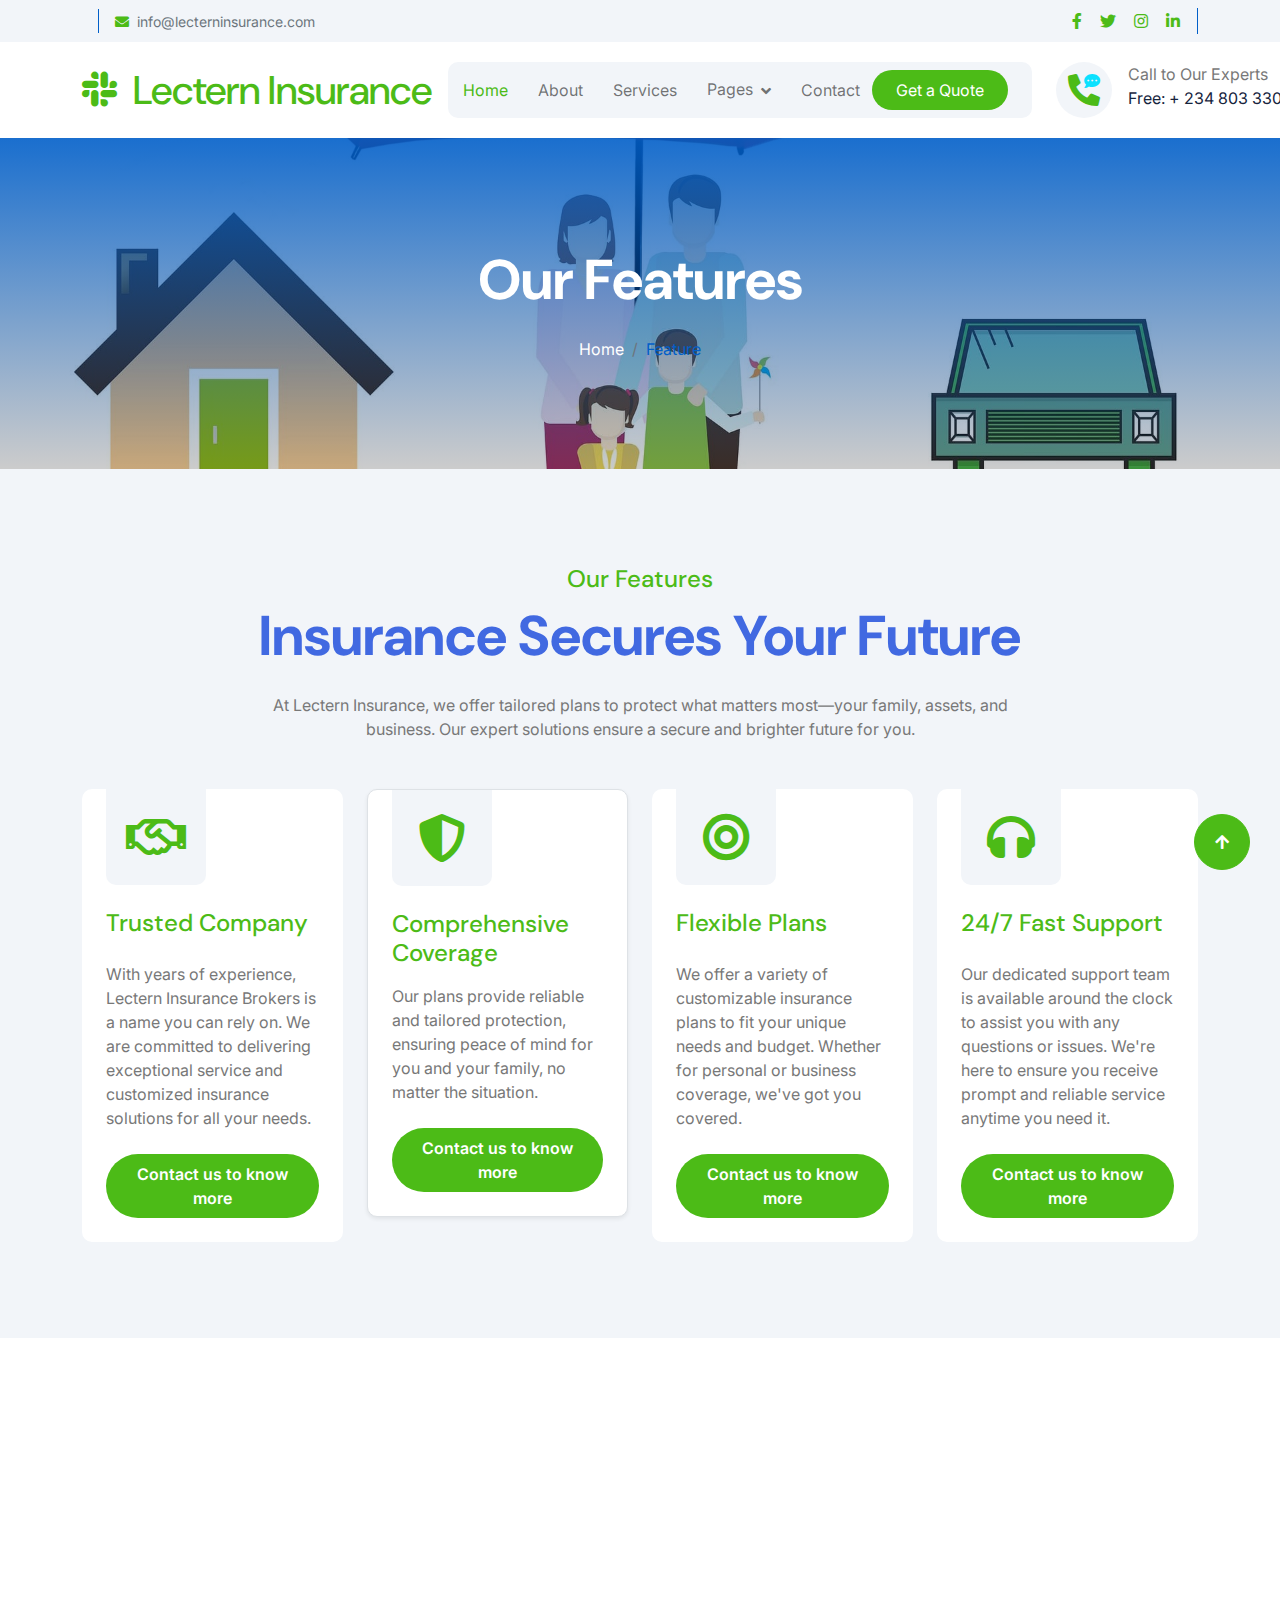
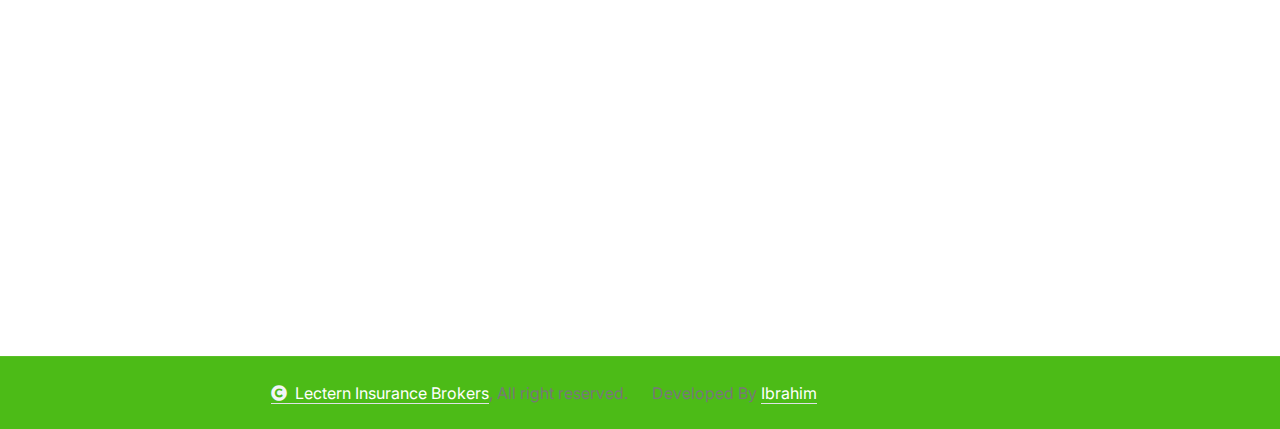
<file: feature.html>
<!DOCTYPE html>
<html lang="en">

    <head>
        <meta charset="utf-8">
        <title>Our Features</title>
        <meta content="width=device-width, initial-scale=1.0" name="viewport">
        <meta content="" name="keywords">
        <meta content="" name="description">

        <!-- Google Web Fonts -->
        <link rel="preconnect" href="https://fonts.googleapis.com">
        <link rel="preconnect" href="https://fonts.gstatic.com" crossorigin>
        <link href="https://fonts.googleapis.com/css2?family=DM+Sans:ital,opsz,wght@0,9..40,100..1000;1,9..40,100..1000&family=Inter:slnt,wght@-10..0,100..900&display=swap" rel="stylesheet">

        <!-- Icon Font Stylesheet -->
        <link rel="stylesheet" href="https://use.fontawesome.com/releases/v5.15.4/css/all.css"/>
        <link href="https://cdn.jsdelivr.net/npm/bootstrap-icons@1.4.1/font/bootstrap-icons.css" rel="stylesheet">

        <!-- Libraries Stylesheet -->
        <link rel="stylesheet" href="lib/animate/animate.min.css"/>
        <link href="lib/lightbox/css/lightbox.min.css" rel="stylesheet">
        <link href="lib/owlcarousel/assets/owl.carousel.min.css" rel="stylesheet">


        <!-- Customized Bootstrap Stylesheet -->
        <link href="css/bootstrap.min.css" rel="stylesheet">

        <!-- Template Stylesheet -->
        <link href="css/style.css" rel="stylesheet">
    </head>

    <body>

    <!-- Spinner Start -->
    <div id="spinner"
    class="show bg-white position-fixed translate-middle w-100 vh-100 top-50 start-50 d-flex align-items-center justify-content-center">
    <img src="img/logo1.png" alt="Loading..." class="zoom-image" />
</div>

<style>
    /* Faster Zoom in and out animation */
    @keyframes zoom {
        0% {
            transform: scale(1);
        }
        50% {
            transform: scale(1.3);
        }
        100% {
            transform: scale(1);
        }
    }

    /* Styling the spinner image */
    .zoom-image {
        width: 150px; /* Increased size */
        height: 150px;
        animation: zoom 1s infinite; /* Faster animation */
    }

    /* Ensure the spinner is visible on top */
    #spinner {
        z-index: 1050;
    }
</style>

    <!-- Spinner End -->


    <!-- Topbar Start -->
    <div class="container-fluid topbar px-0 px-lg-4 bg-light py-2 d-none d-lg-block">
        <div class="container">
            <div class="row gx-0 align-items-center">
                <div class="col-lg-8 text-center text-lg-start mb-lg-0">
                    <div class="d-flex flex-wrap">
                        <div class="border-end border-primary pe-3">
                            <!-- <a href="#" class="text-muted small"><i class="fas fa-map-marker-alt text-primary me-2"></i>Find A Location</a> -->
                        </div>
                        <div class="ps-3">
                            <a href="mailto:info@lecterninsurance.com" class="text-muted small"><i
                                    class="fas fa-envelope me-2"
                                    style="color: #4CBB17;"></i>info@lecterninsurance.com</a>
                        </div>
                    </div>
                </div>
                <div class="col-lg-4 text-center text-lg-end">
                    <div class="d-flex justify-content-end">
                        <div class="d-flex border-end border-primary pe-3">
                            <a style="color: #4CBB17;" class="btn p-0 me-3" href="#"><i
                                    class="fab fa-facebook-f"></i></a>
                            <a style="color: #4CBB17;" class="btn p-0 me-3" href="#"><i class="fab fa-twitter"></i></a>
                            <a style="color: #4CBB17;" class="btn p-0 me-3" href="#"><i
                                    class="fab fa-instagram"></i></a>
                            <a style="color: #4CBB17;" class="btn p-0 me-0" href="#"><i
                                    class="fab fa-linkedin-in"></i></a>
                        </div>
                        <!-- <div class="dropdown ms-3">
                                <a href="#" class="dropdown-toggle text-dark" data-bs-toggle="dropdown"><small><i class="fas fa-globe-europe text-primary me-2"></i> English</small></a>
                                <div class="dropdown-menu rounded">
                                    <a href="#" class="dropdown-item">English</a>
                                    <a href="#" class="dropdown-item">Bangla</a>
                                    <a href="#" class="dropdown-item">French</a>
                                    <a href="#" class="dropdown-item">Spanish</a>
                                    <a href="#" class="dropdown-item">Arabic</a>
                                </div>
                            </div> -->
                    </div>
                </div>
            </div>
        </div>
    </div>
    <!-- Topbar End -->

    <!-- Navbar & Hero Start -->
    <div class="container-fluid nav-bar px-0 px-lg-4 py-lg-0">
        <div class="container">
            <nav class="navbar navbar-expand-lg navbar-light">
                <a href="#" class="navbar-brand p-0">
                    <h1 style="color: #4CBB17;" class=" mb-0"><i class="fab fa-slack me-2"></i> Lectern Insurance</h1>
                    <!-- <img src="img/logo.png" alt="Logo"> -->
                </a>
                <button class="navbar-toggler" style="color: #4CBB17;" type="button" data-bs-toggle="collapse"
                    data-bs-target="#navbarCollapse">
                    <span class="fa fa-bars"></span>
                </button>
                <div class="collapse navbar-collapse" id="navbarCollapse">
                    <div class="navbar-nav mx-0 mx-lg-auto">
                        <a href="index.html" class="nav-item nav-link active" style="color: #4CBB17;">Home</a>
                        <a href="about.html" class="nav-item nav-link">About</a>
                        <a href="service.html" class="nav-item nav-link">Services</a>
                        <div class="nav-item dropdown">
                            <a href="#" class="nav-link" data-bs-toggle="dropdown">
                                <span class="dropdown-toggle">Pages</span>
                            </a>
                            <div class="dropdown-menu">
                                <a href="feature.html" class="dropdown-item">Our Features</a>
                                <!-- <a href="team.html" class="dropdown-item">Our team</a> -->
                                <a href="testimonial.html" class="dropdown-item">Testimonial</a>
<!--                                 <a href="FAQ.html" class="dropdown-item">FAQs</a> -->
                                <!-- <a href="404.html" class="dropdown-item">404 Page</a> -->
                                <!-- <a href="blog.html" class="dropdown-item">Blog</a> -->
                            </div>
                        </div>
                        <a href="contact.html" class="nav-item nav-link">Contact</a>
                        <div class="nav-btn px-4">
                            <!-- <button class="btn-search btn btn-primary btn-md-square rounded-circle flex-shrink-0" data-bs-toggle="modal" data-bs-target="#searchModal"><i class="fas fa-search"></i></button> -->
                            <a href="contact.html" style="background-color: #4CBB17;"
                                class="text-white rounded-pill py-2 px-4 ms-3 flex-shrink-0"> Get a Quote</a>
                        </div>
                    </div>
                </div>
                <div class="d-none d-xl-flex flex-shrink-0 ps-4">
                    <a href="tel:+2348033306960" class="btn btn-light btn-lg-square rounded-circle position-relative wow tada"
                        data-wow-delay=".9s">
                        <i class="fa fa-phone-alt fa-2x" style="color: #4CBB17;"></i>
                        <div class="position-absolute" style="top: 7px; right: 12px;">
                            <span><i class="fa fa-comment-dots text-secondary"></i></span>
                        </div>
                    </a>
                    <div class="d-flex flex-column ms-3">
                        <span>Call to Our Experts</span>
                        <a href="tel:+2348033306960"><span class="text-dark">Free: + 234 803 330 6960</span></a>
                    </div>
                </div>
            </nav>
        </div>
    </div>
    <!-- Navbar & Hero End -->

       <!-- Modal Search Start -->
       <div class="modal fade" id="searchModal" tabindex="-1" aria-labelledby="exampleModalLabel" aria-hidden="true">
        <div class="modal-dialog modal-fullscreen">
            <div class="modal-content rounded-0">
                <div class="modal-header">
                    <h5 class="modal-title" id="exampleModalLabel">Search by keyword</h5>
                    <button type="button" class="btn-close" data-bs-dismiss="modal" aria-label="Close"></button>
                </div>
                <div class="modal-body d-flex align-items-center bg-primary">
                    <div class="input-group w-75 mx-auto d-flex">
                        <input type="search" class="form-control p-3" placeholder="keywords" aria-describedby="search-icon-1">
                        <span id="search-icon-1" class="btn bg-light border nput-group-text p-3"><i class="fa fa-search"></i></span>
                    </div>
                </div>
            </div>
        </div>
    </div>
    <!-- Modal Search End -->


        <!-- Header Start -->
        <div class="container-fluid bg-breadcrumb">
            <div class="container text-center py-5" style="max-width: 900px;">
                <h4 class="text-white display-4 mb-4 wow fadeInDown" data-wow-delay="0.1s">Our Features</h4>
                <ol class="breadcrumb d-flex justify-content-center mb-0 wow fadeInDown" data-wow-delay="0.3s">
                    <li class="breadcrumb-item"><a href="index.html">Home</a></li>
                    <li class="breadcrumb-item active text-primary">Feature</li>
                </ol>    
            </div>
        </div>
        <!-- Header End -->


    <!-- Feature Start -->
    <div class="container-fluid feature bg-light py-5">
        <div class="container py-5">
            <div class="text-center mx-auto pb-5 wow fadeInUp" data-wow-delay="0.2s" style="max-width: 800px;">
                <h4 style="color: #4CBB17;">Our Features</h4>
                <h1 class="display-4 mb-4" style="color: #4169e1;">Insurance Secures Your Future</h1>
                <p class="mb-0">At Lectern Insurance, we offer tailored plans to protect what matters most—your family,
                    assets, and business. Our expert solutions ensure a secure and brighter future for you.</p>

            </div>
            <div class="row g-4">
                <div class="col-md-6 col-lg-6 col-xl-3 wow fadeInUp" data-wow-delay="0.2s">
                    <div class="feature-item p-4 pt-0">
                        <div class="feature-icon p-4 mb-4">
                            <i class="far fa-handshake fa-3x" style="color: #4CBB17;"></i>
                        </div>
                        <h4 class="mb-4" style="color: #4CBB17;">Trusted Company</h4>
                        <p class="mb-4">With years of experience, Lectern Insurance Brokers is a name you can rely on.
                            We are committed to delivering exceptional service and customized insurance solutions for
                            all your needs.</p>
                        <a class="btn rounded-pill py-2 px-4" href="contact.html"
                            style="background-color: #4CBB17; color: white; border: none;">
                            Contact us to know more
                        </a>
                    </div>
                </div>
                <div class="col-md-6 col-lg-6 col-xl-3 wow fadeInUp" data-wow-delay="0.4s">
                    <div class="feature-item p-4 pt-0 shadow-sm border rounded">
                        <div class="feature-icon p-4 mb-4">
                            <i class="fa fa-shield-alt fa-3x" style="color: #4CBB17;"></i>
                        </div>
                        <h4 class="mb-3" style="color: #4CBB17;">Comprehensive Coverage</h4>
                        <p class="mb-4">Our plans provide reliable and tailored protection, ensuring peace of mind for you and your family, no matter the situation.</p>
                        <a class="btn rounded-pill py-2 px-4" href="contact.html" 
                           style="background-color: #4CBB17; color: white; border: none;">
                            Contact us to know more
                        </a>
                    </div>
                </div>
                
                <div class="col-md-6 col-lg-6 col-xl-3 wow fadeInUp" data-wow-delay="0.6s">
                    <div class="feature-item p-4 pt-0">
                        <div class="feature-icon p-4 mb-4">
                            <i class="fa fa-bullseye fa-3x" style="color: #4CBB17;"></i>
                        </div>
                        <h4 class="mb-4" style="color: #4CBB17;">Flexible Plans</h4>
                        <p class="mb-4">We offer a variety of customizable insurance plans to fit your unique needs and
                            budget. Whether for personal or business coverage, we've got you covered.</p>

                        <a class="btn rounded-pill py-2 px-4" href="contact.html"
                            style="background-color: #4CBB17; color: white; border: none;">
                            Contact us to know more
                        </a>
                    </div>
                </div>
                <div class="col-md-6 col-lg-6 col-xl-3 wow fadeInUp" data-wow-delay="0.8s">
                    <div class="feature-item p-4 pt-0">
                        <div class="feature-icon p-4 mb-4">
                            <i class="fa fa-headphones fa-3x" style="color: #4CBB17;"></i>
                        </div>
                        <h4 class="mb-4" style="color: #4CBB17;">24/7 Fast Support</h4>
                        <p class="mb-4">Our dedicated support team is available around the clock to assist you with any
                            questions or issues. We're here to ensure you receive prompt and reliable service anytime
                            you need it.</p>
                        <a class="btn rounded-pill py-2 px-4" href="contact.html"
                            style="background-color: #4CBB17; color: white; border: none;">
                            Contact us to know more
                        </a>
                    </div>
                </div>
            </div>
        </div>
    </div>
    <!-- Feature End -->


      <!-- Footer Start -->
      <div class="container-fluid footer py-5 wow fadeIn" data-wow-delay="0.2s" style="background-color: #4CBB17;">
        <div class="container py-5">
            <div class="row g-5">
                <div class="col-xl-9">
                    <div class="mb-5">
                        <div class="row g-4">
                            <div class="col-md-6 col-lg-6 col-xl-5">
                                <div class="footer-item">
                                    <a href="index.html" class="p-0">
                                        <h3 class="text-white"><i class="fab fa-slack me-3"></i> Lectern Insurance</h3>
                                        <!-- <img src="img/logo.png" alt="Logo"> -->
                                    </a>
                                    <p class="text-white mb-4">World Wide Best...</p>
                                    <div class="footer-btn d-flex">
                                        <a class="btn btn-md-square rounded-circle me-3" href="#"><i
                                                class="fab fa-facebook-f"></i></a>
                                        <a class="btn btn-md-square rounded-circle me-3" href="#"><i
                                                class="fab fa-twitter"></i></a>
                                        <a class="btn btn-md-square rounded-circle me-3" href="#"><i
                                                class="fab fa-instagram"></i></a>
                                        <a class="btn btn-md-square rounded-circle me-0" href="#"><i
                                                class="fab fa-linkedin-in"></i></a>
                                    </div>
                                </div>
                            </div>
                            <div class="col-md-6 col-lg-6 col-xl-3">
                                <div class="footer-item">
                                    <h4 class="text-white mb-4">Company</h4>
                                    <a href="about.html" class="text-light"><i
                                            class="fas fa-angle-right me-2 text-light"></i> About Us</a>
                                    <a href="feature.html" class="text-light"><i
                                            class="fas fa-angle-right me-2 text-light"></i> Features</a>
                                    <a href="service.html" class="text-light"><i
                                            class="fas fa-angle-right me-2 text-light"></i> Services</a>
<!--                                     <a href="FAQ.html" class="text-light"><i
                                            class="fas fa-angle-right me-2 text-light"></i> FAQ's</a> -->
                                    <!-- <a href="#"><i class="fas fa-angle-right me-2"></i> Blogs</a> -->
                                    <a href="contact.html" class="text-light"><i
                                            class="fas fa-angle-right me-2 text-light"></i> Contact</a>
                                </div>
                            </div>
                            <div class="col-md-6 col-lg-6 col-xl-4">
                                <div class="footer-item">
                                    <h4 class="mb-4 text-white">Instagram</h4>
                                    <div class="row g-3">
                                        <div class="col-4">
                                            <div class="footer-instagram rounded">
                                                <img src="img/instagram-footer-1.jpg" class="img-fluid w-100" alt="">
                                                <div class="footer-search-icon">
                                                    <a href="img/instagram-footer-1.jpg"
                                                        data-lightbox="footerInstagram-1" class="my-auto"><i
                                                            class="fas fa-link text-white"></i></a>
                                                </div>
                                            </div>
                                        </div>
                                        <div class="col-4">
                                            <div class="footer-instagram rounded">
                                                <img src="img/instagram-footer-2.jpg" class="img-fluid w-100" alt="">
                                                <div class="footer-search-icon">
                                                    <a href="img/instagram-footer-2.jpg"
                                                        data-lightbox="footerInstagram-2" class="my-auto"><i
                                                            class="fas fa-link text-white"></i></a>
                                                </div>
                                            </div>
                                        </div>
                                        <div class="col-4">
                                            <div class="footer-instagram rounded">
                                                <img src="img/instagram-footer-3.jpg" class="img-fluid w-100" alt="">
                                                <div class="footer-search-icon">
                                                    <a href="img/instagram-footer-3.jpg"
                                                        data-lightbox="footerInstagram-3" class="my-auto"><i
                                                            class="fas fa-link text-white"></i></a>
                                                </div>
                                            </div>
                                        </div>
                                        <div class="col-4">
                                            <div class="footer-instagram rounded">
                                                <img src="img/instagram-footer-4.jpg" class="img-fluid w-100" alt="">
                                                <div class="footer-search-icon">
                                                    <a href="img/instagram-footer-4.jpg"
                                                        data-lightbox="footerInstagram-4" class="my-auto"><i
                                                            class="fas fa-link text-white"></i></a>
                                                </div>
                                            </div>
                                        </div>
                                        <div class="col-4">
                                            <div class="footer-instagram rounded">
                                                <img src="img/instagram-footer-5.jpg" class="img-fluid w-100" alt="">
                                                <div class="footer-search-icon">
                                                    <a href="img/instagram-footer-5.jpg"
                                                        data-lightbox="footerInstagram-5" class="my-auto"><i
                                                            class="fas fa-link text-white"></i></a>
                                                </div>
                                            </div>
                                        </div>
                                        <div class="col-4">
                                            <div class="footer-instagram rounded">
                                                <img src="img/instagram-footer-6.jpg" class="img-fluid w-100" alt="">
                                                <div class="footer-search-icon">
                                                    <a href="img/instagram-footer-6.jpg"
                                                        data-lightbox="footerInstagram-6" class="my-auto"><i
                                                            class="fas fa-link text-white"></i></a>
                                                </div>
                                            </div>
                                        </div>
                                    </div>
                                </div>
                            </div>
                        </div>
                    </div>
                    <div class="pt-5" style="border-top: 1px solid rgba(255, 255, 255, 0.08);">
                        <div class="row g-0">
                            <div class="col-12">
                                <div class="row g-4">
                                    <div class="col-lg-6 col-xl-4">
                                        <div class="d-flex">
                                            <div class="btn-xl-square bg-primary text-white rounded p-4 me-4">
                                                <i class="fas fa-map-marker-alt fa-2x"></i>
                                            </div>
                                            <div>
                                                <h4 class="text-white">Address</h4>
                                                <p class="mb-0 text-white">134 Ijegun - Ikotun Rd, Ikotun, Lagos 102213,
                                                    Lagos</p>
                                            </div>
                                        </div>
                                    </div>
                                    <div class="col-lg-6 col-xl-5">
                                        <div class="d-flex">
                                            <div class="btn-xl-square bg-primary text-white rounded p-4 me-4">
                                                <i class="fas fa-envelope fa-2x"></i>
                                            </div>
                                            <div>
                                                <h4 class="text-white">Mail Us</h4>
                                                <p class="mb-0 text-white">info@lecterninsurance.com</p>
                                            </div>
                                        </div>
                                    </div>
                                    <div class="col-lg-6 col-xl-3">
                                        <div class="d-flex">
                                            <div class="btn-xl-square bg-primary text-white rounded p-4 me-4">
                                                <i class="fa fa-phone-alt fa-2x"></i>
                                            </div>
                                            <div>
                                                <h4 style="text-white">Telephone</h4>
                                                <p class="mb-0 text-white">+234 803 330 6960</p>
                                            </div>
                                        </div>
                                    </div>
                                </div>
                            </div>
                        </div>
                    </div>
                </div>

                <div class="col-xl-3">
                    <div class="footer-item">
                        <h4 class="text-white mb-4">Subscribe to Our Newsletter</h4>
                        <p class="text-white mb-3">Stay updated with the latest news, tips, and exclusive offers from
                            us.
                            Sign up for our newsletter to receive timely updates and valuable insights.</p>
                        <div class="position-relative rounded-pill mb-4">
                            <input class="form-control rounded-pill w-100 py-3 ps-4 pe-5" type="text"
                                placeholder="Enter your email">
                            <button type="button"
                                class="btn btn-primary rounded-pill position-absolute top-0 end-0 py-2 mt-2 me-2">SignUp</button>
                        </div>
                        <div class="d-flex flex-shrink-0">
                            <div class="footer-btn">
                                <a href="#" class="btn btn-lg-square rounded-circle position-relative wow tada"
                                    data-wow-delay=".9s">
                                    <i class="fa fa-phone-alt fa-2x"></i>
                                    <div class="position-absolute" style="top: 2px; right: 12px;">
                                        <span><i class="fa fa-comment-dots text-secondary"></i></span>
                                    </div>
                                </a>
                            </div>
                            <div class="d-flex flex-column ms-3 flex-shrink-0">
                                <span>Call to Our Experts</span>
                                <a href="tel:+2348033306960"><span class="text-white">Free: +234 803 330 6960</span></a>
                            </div>
                        </div>
                    </div>
                </div>
            </div>
        </div>
    </div>
    <!-- Footer End -->

    <!-- Copyright Start -->
    <div class="container-fluid copyright py-4" style="background-color: #4CBB17;">
        <div class="container">
            <div class="row g-4 align-items-center">
                <div class="col-md-6 text-center text-md-end mb-md-0">
                    <span class="text-body"><a href="#" class="border-bottom text-white"><i
                                class="fas fa-copyright text-light me-2"></i>Lectern Insurance Brokers</a>, All right
                        reserved.</span>
                </div>
                <div class="col-md-6 text-center text-md-start text-body">
                    <!--/*** This template is free as long as you keep the below author’s credit link/attribution link/backlink. ***/-->
                    <!--/*** If you'd like to use the template without the below author’s credit link/attribution link/backlink, ***/-->
                    <!--/*** you can purchase the Credit Removal License from "https://htmlcodex.com/credit-removal". ***/-->
                    Developed By <a class="border-bottom text-white" href="https://wa.me/2348127662112">Ibrahim</a>
                </div>
            </div>
        </div>
    </div>
    <!-- Copyright End -->


    <!-- Back to Top -->
    <a href="#" 
    class="btn btn-success btn-lg-square rounded-circle back-to-top" 
    style="background-color: #4CBB17; border-color: #4CBB17; color: white;">
    <i class="fa fa-arrow-up"></i>
 </a>
 
        
        <!-- JavaScript Libraries -->
        <script src="https://ajax.googleapis.com/ajax/libs/jquery/3.6.4/jquery.min.js"></script>
        <script src="https://cdn.jsdelivr.net/npm/bootstrap@5.0.0/dist/js/bootstrap.bundle.min.js"></script>
        <script src="lib/wow/wow.min.js"></script>
        <script src="lib/easing/easing.min.js"></script>
        <script src="lib/waypoints/waypoints.min.js"></script>
        <script src="lib/counterup/counterup.min.js"></script>
        <script src="lib/lightbox/js/lightbox.min.js"></script>
        <script src="lib/owlcarousel/owl.carousel.min.js"></script>
        

        <!-- Template Javascript -->
        <script src="js/main.js"></script>
    </body>

</html>
</file>
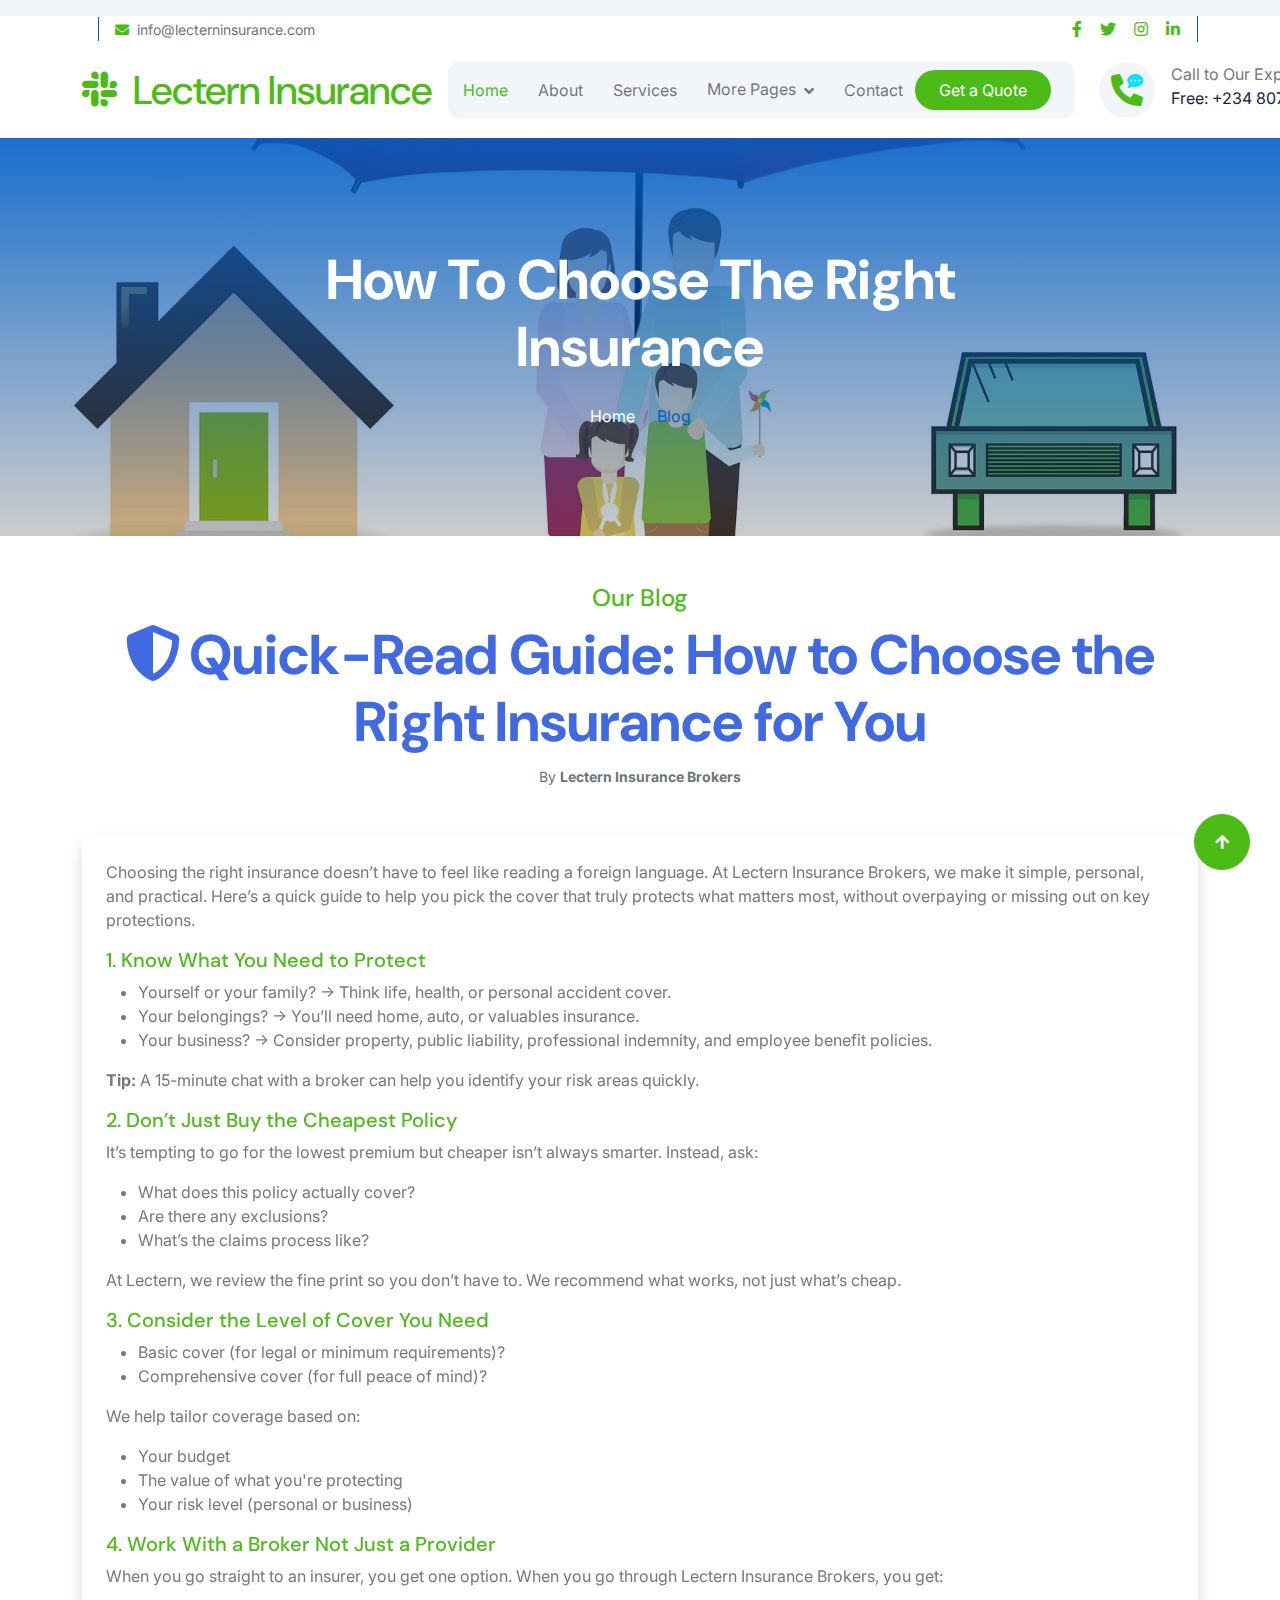
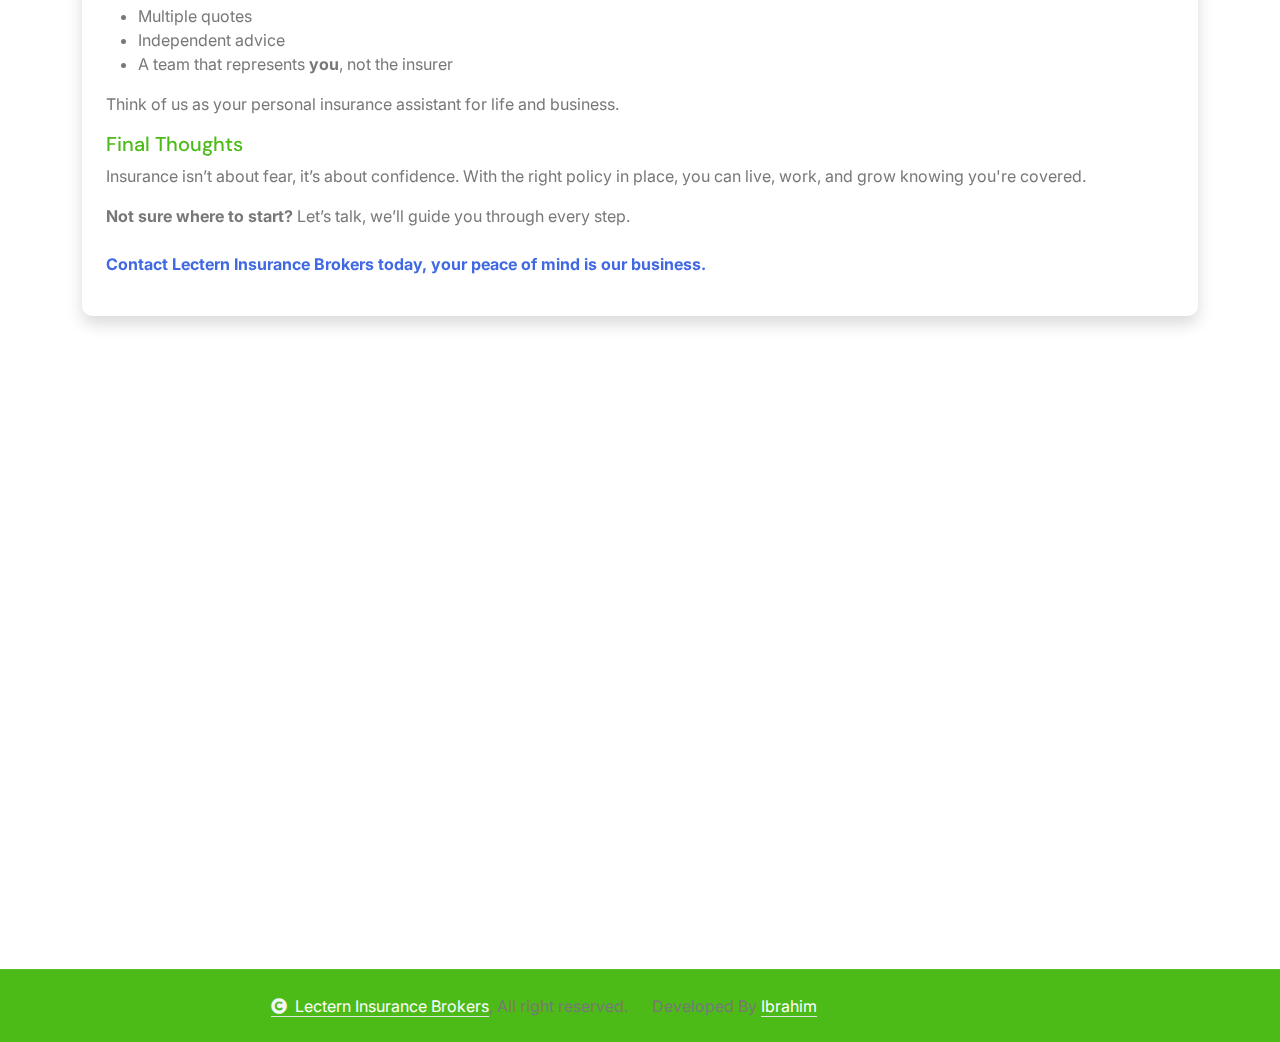
<file: how-to-choose-the-right-insurance.html>
<!DOCTYPE html>
<html lang="en">

<head>
    <meta charset="utf-8">
    <title>Lectern Insurance Brokers</title>
    <meta content="width=device-width, initial-scale=1.0" name="viewport">
    <meta content="" name="keywords">
    <meta content="" name="description">

    <!-- Google Web Fonts -->
    <link rel="preconnect" href="https://fonts.googleapis.com">
    <link rel="preconnect" href="https://fonts.gstatic.com" crossorigin>
    <link
        href="https://fonts.googleapis.com/css2?family=DM+Sans:ital,opsz,wght@0,9..40,100..1000;1,9..40,100..1000&family=Inter:slnt,wght@-10..0,100..900&display=swap"
        rel="stylesheet">

    <!-- Icon Font Stylesheet -->
    <link rel="stylesheet" href="https://use.fontawesome.com/releases/v5.15.4/css/all.css" />
    <link href="https://cdn.jsdelivr.net/npm/bootstrap-icons@1.4.1/font/bootstrap-icons.css" rel="stylesheet">

    <!-- Libraries Stylesheet -->
    <link rel="stylesheet" href="lib/animate/animate.min.css" />
    <link href="lib/lightbox/css/lightbox.min.css" rel="stylesheet">
    <link href="lib/owlcarousel/assets/owl.carousel.min.css" rel="stylesheet">


    <!-- Customized Bootstrap Stylesheet -->
    <link href="css/bootstrap.min.css" rel="stylesheet">

    <!-- Template Stylesheet -->
    <link href="css/style.css" rel="stylesheet">
</head>

<body>

    <!-- Spinner Start -->
    <div id="spinner"
    class="show bg-white position-fixed translate-middle w-100 vh-100 top-50 start-50 d-flex align-items-center justify-content-center">
    <img src="img/logo1.png" alt="Loading..." class="zoom-image" />
</div>

<style>
    /* Faster Zoom in and out animation */
    @keyframes zoom {
        0% {
            transform: scale(1);
        }
        50% {
            transform: scale(1.3);
        }
        100% {
            transform: scale(1);
        }
    }

    /* Styling the spinner image */
    .zoom-image {
        width: 150px; /* Increased size */
        height: 150px;
        animation: zoom 1s infinite; /* Faster animation */
    }

    /* Ensure the spinner is visible on top */
    #spinner {
        z-index: 1050;
    }
</style>

<a href="img/lib_profile.docx" target="_blank" style="
    position: fixed;
    left: 10px;
    top: 50%;
    background-color: #4CBB17; /* Kelly green */
    color: white;
    padding: 10px 15px;
    text-align: center;
    font-weight: bold;
    text-decoration: none;
    transform: rotate(-90deg);
    transform-origin: left center;
    border-radius: 5px;
    font-family: Arial, sans-serif;
    transition: background-color 0.3s;" onmouseover="this.style.backgroundColor='#3DA10B'" onmouseout="this.style.backgroundColor='#4CBB17'">
    Download Our Profile
</a>


    <!-- Spinner End -->

    <!-- Topbar Start -->
    <div class="container-fluid topbar px-0 px-lg-4 bg-light py-2 d-none d-lg-block"></div>
        <div class="container">
            <div class="row gx-0 align-items-center">
                <div class="col-lg-8 text-center text-lg-start mb-lg-0">
                    <div class="d-flex flex-wrap">
                        <div class="border-end border-primary pe-3">
                            <!-- <a href="#" class="text-muted small"><i class="fas fa-map-marker-alt text-primary me-2"></i>Find A Location</a> -->
                        </div>
                        <div class="ps-3">
                            <a href="mailto:info@lecterninsurance.com" class="text-muted small"><i
                                    class="fas fa-envelope me-2"
                                    style="color: #4CBB17;"></i>info@lecterninsurance.com</a>
                        </div>
                    </div>
                </div>
                <div class="col-lg-4 text-center text-lg-end">
                    <div class="d-flex justify-content-end">
                        <div class="d-flex border-end border-primary pe-3">
                            <a style="color: #4CBB17;" class="btn p-0 me-3" href="#"><i
                                    class="fab fa-facebook-f"></i></a>
                            <a style="color: #4CBB17;" class="btn p-0 me-3" href="#"><i class="fab fa-twitter"></i></a>
                            <a style="color: #4CBB17;" class="btn p-0 me-3" href="#"><i
                                    class="fab fa-instagram"></i></a>
                            <a style="color: #4CBB17;" class="btn p-0 me-0" href="#"><i
                                    class="fab fa-linkedin-in"></i></a>
                        </div>
                        <!-- <div class="dropdown ms-3">
                                <a href="#" class="dropdown-toggle text-dark" data-bs-toggle="dropdown"><small><i class="fas fa-globe-europe text-primary me-2"></i> English</small></a>
                                <div class="dropdown-menu rounded">
                                    <a href="#" class="dropdown-item">English</a>
                                    <a href="#" class="dropdown-item">Bangla</a>
                                    <a href="#" class="dropdown-item">French</a>
                                    <a href="#" class="dropdown-item">Spanish</a>
                                    <a href="#" class="dropdown-item">Arabic</a>
                                </div>
                            </div> -->
                    </div>
                </div>
            </div>
        </div>
    </div>
    <!-- Topbar End -->

    <!-- Navbar & Hero Start -->
    <div class="container-fluid nav-bar px-0 px-lg-4 py-lg-0">
        <div class="container">
            <nav class="navbar navbar-expand-lg navbar-light">
                <a href="#" class="navbar-brand p-0">
                    <h1 style="color: #4CBB17;" class=" mb-0"><i class="fab fa-slack me-2"></i> Lectern Insurance</h1>
                    <!-- <img src="img/logo.png" alt="Logo"> -->
                </a>
                <button class="navbar-toggler" style="color: #4CBB17;" type="button" data-bs-toggle="collapse"
                    data-bs-target="#navbarCollapse">
                    <span class="fa fa-bars"></span>
                </button>
                <div class="collapse navbar-collapse" id="navbarCollapse">
                    <div class="navbar-nav mx-0 mx-lg-auto">
                        <a href="index.html" class="nav-item nav-link active" style="color: #4CBB17;">Home</a>
                        <a href="about.html" class="nav-item nav-link">About</a>
                        <a href="service.html" class="nav-item nav-link">Services</a>
                        <div class="nav-item dropdown">
                            <a href="#" class="nav-link" data-bs-toggle="dropdown">
                                <span class="dropdown-toggle">More Pages</span>
                            </a>
                            <div class="dropdown-menu">
                                <!-- <a href="feature.html" class="dropdown-item">Our Features</a> -->
                                <!-- <a href="team.html" class="dropdown-item">Our team</a> -->
                                <a href="testimonial.html" class="dropdown-item">Testimonial</a>
                                <!-- <a href="FAQ.html" class="dropdown-item">FAQs</a> -->
                                <!-- <a href="404.html" class="dropdown-item">404 Page</a> -->
                                <a href="blog.html" class="dropdown-item">Blog</a>
                            </div>
                        </div>
                        <a href="contact.html" class="nav-item nav-link">Contact</a>
                        <div class="nav-btn px-4">
                            <!-- <button class="btn-search btn btn-primary btn-md-square rounded-circle flex-shrink-0" data-bs-toggle="modal" data-bs-target="#searchModal"><i class="fas fa-search"></i></button> -->
                            <a href="contact.html" style="background-color: #4CBB17;"
                                class="text-white rounded-pill py-2 px-4 ms-3 flex-shrink-0"> Get a Quote</a>
                        </div>
                    </div>
                </div>
                <div class="d-none d-xl-flex flex-shrink-0 ps-4">
                    <a href="tel:+2348033306960" class="btn btn-light btn-lg-square rounded-circle position-relative wow tada"
                        data-wow-delay=".9s">
                        <i class="fa fa-phone-alt fa-2x" style="color: #4CBB17;"></i>
                        <div class="position-absolute" style="top: 7px; right: 12px;">
                            <span><i class="fa fa-comment-dots text-secondary"></i></span>
                        </div>
                    </a>
                    <div class="d-flex flex-column ms-3">
                        <span>Call to Our Experts</span>
                        <a href="tel:+2348033306960"><span class="text-dark">Free: +234 807 635 3524</span></a>
                    </div>
                </div>
            </nav>
        </div>
    </div>
    <!-- Navbar & Hero End -->

    <!-- Modal Search Start -->
    <div class="modal fade" id="searchModal" tabindex="-1" aria-labelledby="exampleModalLabel" aria-hidden="true">
        <div class="modal-dialog modal-fullscreen">
            <div class="modal-content rounded-0">
                <div class="modal-header">
                    <h5 class="modal-title" id="exampleModalLabel">Search by keyword</h5>
                    <button type="button" class="btn-close" data-bs-dismiss="modal" aria-label="Close"></button>
                </div>
                <div class="modal-body d-flex align-items-center bg-primary">
                    <div class="input-group w-75 mx-auto d-flex">
                        <input type="search" class="form-control p-3" placeholder="keywords"
                            aria-describedby="search-icon-1">
                        <span id="search-icon-1" class="btn bg-light border nput-group-text p-3"><i
                                class="fa fa-search"></i></span>
                    </div>
                </div>
            </div>
        </div>
    </div>
    <!-- Modal Search End -->


        <!-- Header Start -->
        <div class="container-fluid bg-breadcrumb">
            <div class="container text-center py-5" style="max-width: 900px;">
                <h4 class="text-white display-4 mb-4 wow fadeInDown" data-wow-delay="0.1s">How To Choose The Right Insurance</h4>
                <ol class="breadcrumb d-flex justify-content-center mb-0 wow fadeInDown" data-wow-delay="0.3s">
                    <li class="breadcrumb-item"><a href="index.html">Home</a></li>
                    <li class="breadcrumb-item active text-primary">Blog</li>
                </ol>    
            </div>
        </div>
        <!-- Header End -->
         

        <!-- Blog Section Start -->
<div class="container my-5">
    <div class="text-center mb-5">
        <h4 style="color: #4CBB17;">Our Blog</h4>
        <h3 class="display-4" style="color: #4169e1;"><i class="fas fa-shield-alt me-2" style="color: #4169e1;"></i>Quick-Read Guide: How to Choose the Right Insurance for You</h3>
        <p class="text-muted mb-2"><small>By <strong>Lectern Insurance Brokers</strong></small></p>

    </div>

    <div class="row g-4">
        <div class="col-lg-12 wow fadeInUp" data-wow-delay="0.2s">
            <div class="card shadow rounded border-0">
                <div class="card-body p-4">                    
                    <p>Choosing the right insurance doesn’t have to feel like reading a foreign language. At Lectern Insurance Brokers, we make it simple, personal, and practical. Here’s a quick guide to help you pick the cover that truly protects what matters most, without overpaying or missing out on key protections.</p>
                    
                    <h5 style="color: #4CBB17;">1. Know What You Need to Protect</h5>
                    <ul>
                        <li>Yourself or your family? → Think life, health, or personal accident cover.</li>
                        <li>Your belongings? → You’ll need home, auto, or valuables insurance.</li>
                        <li>Your business? → Consider property, public liability, professional indemnity, and employee benefit policies.</li>
                    </ul>
                    <p><strong>Tip:</strong> A 15-minute chat with a broker can help you identify your risk areas quickly.</p>

                    <h5 style="color: #4CBB17;">2. Don’t Just Buy the Cheapest Policy</h5>
                    <p>It’s tempting to go for the lowest premium but cheaper isn’t always smarter. Instead, ask:</p>
                    <ul>
                        <li>What does this policy actually cover?</li>
                        <li>Are there any exclusions?</li>
                        <li>What’s the claims process like?</li>
                    </ul>
                    <p>At Lectern, we review the fine print so you don’t have to. We recommend what works, not just what’s cheap.</p>

                    <h5 style="color: #4CBB17;">3. Consider the Level of Cover You Need</h5>
                    <ul>
                        <li>Basic cover (for legal or minimum requirements)?</li>
                        <li>Comprehensive cover (for full peace of mind)?</li>
                    </ul>
                    <p>We help tailor coverage based on:</p>
                    <ul>
                        <li>Your budget</li>
                        <li>The value of what you're protecting</li>
                        <li>Your risk level (personal or business)</li>
                    </ul>

                    <h5 style="color: #4CBB17;">4. Work With a Broker Not Just a Provider</h5>
                    <p>When you go straight to an insurer, you get one option. When you go through Lectern Insurance Brokers, you get:</p>
                    <ul>
                        <li>Multiple quotes</li>
                        <li>Independent advice</li>
                        <li>A team that represents <strong>you</strong>, not the insurer</li>
                    </ul>
                    <p>Think of us as your personal insurance assistant for life and business.</p>

                    <h5 style="color: #4CBB17;">Final Thoughts</h5>
                    <p>Insurance isn’t about fear, it’s about confidence. With the right policy in place, you can live, work, and grow knowing you're covered.</p>
                    <p><strong>Not sure where to start?</strong> Let’s talk, we’ll guide you through every step.</p>

                    <p class="fw-bold mt-4" style="color: #4169e1;">Contact Lectern Insurance Brokers today, your peace of mind is our business.</p>
                </div>
            </div>
        </div>
    </div>
</div>
<!-- Blog Section End -->


      <!-- Footer Start -->
    <div class="container-fluid footer py-5 wow fadeIn" data-wow-delay="0.2s" style="background-color: #4CBB17;">
        <div class="container py-5">
            <div class="row g-5">
                <div class="col-xl-9">
                    <div class="mb-5">
                        <div class="row g-4">
                            <div class="col-md-6 col-lg-6 col-xl-5">
                                <div class="footer-item">
                                    <a href="index.html" class="p-0">
                                        <h3 class="text-white"><i class="fab fa-slack me-3"></i> Lectern Insurance</h3>
                                        <!-- <img src="img/logo.png" alt="Logo"> -->
                                    </a>
                                    <p class="text-white mb-4">World Wide Best...</p>
                                    <div class="footer-btn d-flex">
                                        <a class="btn btn-md-square rounded-circle me-3" href="#"><i
                                                class="fab fa-facebook-f"></i></a>
                                        <a class="btn btn-md-square rounded-circle me-3" href="#"><i
                                                class="fab fa-twitter"></i></a>
                                        <a class="btn btn-md-square rounded-circle me-3" href="#"><i
                                                class="fab fa-instagram"></i></a>
                                        <a class="btn btn-md-square rounded-circle me-0" href="#"><i
                                                class="fab fa-linkedin-in"></i></a>
                                    </div>
                                </div>
                            </div>
                            <div class="col-md-6 col-lg-6 col-xl-3">
                                <div class="footer-item">
                                    <h4 class="text-white mb-4">Company</h4>
                                    <a href="about.html" class="text-light"><i
                                            class="fas fa-angle-right me-2 text-light"></i> About Us</a>
                                    <a href="feature.html" class="text-light"><i
                                            class="fas fa-angle-right me-2 text-light"></i> Features</a>
                                    <a href="service.html" class="text-light"><i
                                            class="fas fa-angle-right me-2 text-light"></i> Services</a>
                                    <!-- <a href="FAQ.html" class="text-light"><i
                                            class="fas fa-angle-right me-2 text-light"></i> FAQ's</a> -->
                                    <!-- <a href="#"><i class="fas fa-angle-right me-2"></i> Blogs</a> -->
                                    <a href="contact.html" class="text-light"><i
                                            class="fas fa-angle-right me-2 text-light"></i> Contact</a>
                                </div>
                            </div>
                            <div class="col-md-6 col-lg-6 col-xl-4">
                                <div class="footer-item">
                                    <h4 class="mb-4 text-white">Instagram</h4>
                                    <div class="row g-3">
                                        <div class="col-4">
                                            <div class="footer-instagram rounded">
                                                <img src="img/family-health-insurance.jpg" class="img-fluid w-100" alt="">
                                                <div class="footer-search-icon">
                                                    <a href="img/instagram-footer-1.jpg"
                                                        data-lightbox="footerInstagram-1" class="my-auto"><i
                                                            class="fas fa-link text-white"></i></a>
                                                </div>
                                            </div>
                                        </div>
                                        <div class="col-4">
                                            <div class="footer-instagram rounded">
                                                <img src="img/life-insurance.jpg" class="img-fluid w-100" alt="">
                                                <div class="footer-search-icon">
                                                    <a href="img/instagram-footer-2.jpg"
                                                        data-lightbox="footerInstagram-2" class="my-auto"><i
                                                            class="fas fa-link text-white"></i></a>
                                                </div>
                                            </div>
                                        </div>
                                        <div class="col-4">
                                            <div class="footer-instagram rounded">
                                                <img src="img/family-insurance.jpg" class="img-fluid w-100" alt="">
                                                <div class="footer-search-icon">
                                                    <a href="img/instagram-footer-3.jpg"
                                                        data-lightbox="footerInstagram-3" class="my-auto"><i
                                                            class="fas fa-link text-white"></i></a>
                                                </div>
                                            </div>
                                        </div>
                                        <div class="col-4">
                                            <div class="footer-instagram rounded">
                                                <!-- <img src="img/house-insurance.jpg" class="img-fluid w-100" alt=""> -->
                                                <div class="footer-search-icon">
                                                    <a href="img/instagram-footer-4.jpg"
                                                        data-lightbox="footerInstagram-4" class="my-auto">
                                                        <i
                                                            class="fas fa-link text-white"></i></a>
                                                </div>
                                            </div>
                                        </div>
                                        <div class="col-4">
                                            <div class="footer-instagram rounded">
                                                <!-- <img src="img/family-health-insurance.jpg" class="img-fluid w-100" alt=""> -->
                                                <div class="footer-search-icon">
                                                    <a href="img/instagram-footer-5.jpg"
                                                        data-lightbox="footerInstagram-5" class="my-auto"><i
                                                            class="fas fa-link text-white"></i></a>
                                                </div>
                                            </div>
                                        </div>
                                        <div class="col-4">
                                            <div class="footer-instagram rounded">
                                                <!-- <img src="img/family-group-insurance.png" class="img-fluid w-100" alt=""> -->
                                                <div class="footer-search-icon">
                                                    <a href="img/instagram-footer-6.jpg"
                                                        data-lightbox="footerInstagram-6" class="my-auto"><i
                                                            class="fas fa-link text-white"></i></a>
                                                </div>
                                            </div>
                                        </div>
                                    </div>
                                </div>
                            </div>
                        </div>
                    </div>
                    <div class="pt-5" style="border-top: 1px solid rgba(255, 255, 255, 0.08);">
                        <div class="row g-0">
                            <div class="col-12">
                                <div class="row g-4">
                                    <div class="col-lg-6 col-xl-4">
                                        <div class="d-flex">
                                            <div class="btn-xl-square bg-primary text-white rounded p-4 me-4">
                                                <i class="fas fa-map-marker-alt fa-2x"></i>
                                            </div>
                                            <div>
                                                <h4 class="text-white">Locations</h4>
                                                <p class="mb-0 text-white">Ikotun, Yaba, Abuja, Ibadan and Port-Harcourt</p>
                                            </div>
                                        </div>
                                    </div>
                                    <div class="col-lg-6 col-xl-5">
                                        <div class="d-flex">
                                            <div class="btn-xl-square bg-primary text-white rounded p-4 me-4">
                                                <i class="fas fa-envelope fa-2x"></i>
                                            </div>
                                            <div>
                                                <h4 class="text-white">Mail Us</h4>
                                                <p class="mb-0 text-white">info@lecterninsurance.com</p>
                                            </div>
                                        </div>
                                    </div>
                                    <div class="col-lg-6 col-xl-3">
                                        <div class="d-flex">
                                            <div class="btn-xl-square bg-primary text-white rounded p-4 me-4">
                                                <i class="fa fa-phone-alt fa-2x"></i>
                                            </div>
                                            <div>
                                                <h4 style="text-white">Telephone</h4>
                                                <p class="mb-0 text-white">+234 807 635 3524</p>
                                            </div>
                                        </div>
                                    </div>
                                </div>
                            </div>
                        </div>
                    </div>
                </div>

                <div class="col-xl-3">
                    <div class="footer-item">
                        <h4 class="text-white mb-4">Subscribe to Our Newsletter</h4>
                        <p class="text-white mb-3">Stay updated with the latest news, tips, and exclusive offers from
                            us.
                            Sign up for our newsletter to receive timely updates and valuable insights.</p>
                        <div class="position-relative rounded-pill mb-4">
                            <input class="form-control rounded-pill w-100 py-3 ps-4 pe-5" type="text"
                                placeholder="Enter your email">
                            <button type="button"
                                class="btn btn-primary rounded-pill position-absolute top-0 end-0 py-2 mt-2 me-2">SignUp</button>
                        </div>
                        <div class="d-flex flex-shrink-0">
                            <div class="footer-btn">
                                <a href="#" class="btn btn-lg-square rounded-circle position-relative wow tada"
                                    data-wow-delay=".9s">
                                    <i class="fa fa-phone-alt fa-2x"></i>
                                    <div class="position-absolute" style="top: 2px; right: 12px;">
                                        <span><i class="fa fa-comment-dots text-secondary"></i></span>
                                    </div>
                                </a>
                            </div>
                            <div class="d-flex flex-column ms-3 flex-shrink-0">
                                <span>Call to Our Experts</span>
                                <a href="tel:+2348033306960"><span class="text-white">Free: +234 807 635 3524</span></a>
                            </div>
                        </div>
                    </div>
                </div>
            </div>
        </div>
    </div>
    <!-- Footer End -->

    <!-- Copyright Start -->
    <div class="container-fluid copyright py-4" style="background-color: #4CBB17;">
        <div class="container">
            <div class="row g-4 align-items-center">
                <div class="col-md-6 text-center text-md-end mb-md-0">
                    <span class="text-body"><a href="#" class="border-bottom text-white"><i
                                class="fas fa-copyright text-light me-2"></i>Lectern Insurance Brokers</a>, All right
                        reserved.</span>
                </div>
                <div class="col-md-6 text-center text-md-start text-body">
                    <!--/*** This template is free as long as you keep the below author’s credit link/attribution link/backlink. ***/-->
                    <!--/*** If you'd like to use the template without the below author’s credit link/attribution link/backlink, ***/-->
                    <!--/*** you can purchase the Credit Removal License from "https://htmlcodex.com/credit-removal". ***/-->
                    Developed By <a class="border-bottom text-white" href="https://wa.me/2348127662112">Ibrahim</a>
                </div>
            </div>
        </div>
    </div>
    <!-- Copyright End -->


    <!-- Back to Top -->
    <a href="#" 
    class="btn btn-success btn-lg-square rounded-circle back-to-top" 
    style="background-color: #4CBB17; border-color: #4CBB17; color: white;">
    <i class="fa fa-arrow-up"></i>
 </a>
 

    <!-- JavaScript Libraries -->
    <script src="https://ajax.googleapis.com/ajax/libs/jquery/3.6.4/jquery.min.js"></script>
    <script src="https://cdn.jsdelivr.net/npm/bootstrap@5.0.0/dist/js/bootstrap.bundle.min.js"></script>
    <script src="lib/wow/wow.min.js"></script>
    <script src="lib/easing/easing.min.js"></script>
    <script src="lib/waypoints/waypoints.min.js"></script>
    <script src="lib/counterup/counterup.min.js"></script>
    <script src="lib/lightbox/js/lightbox.min.js"></script>
    <script src="lib/owlcarousel/owl.carousel.min.js"></script>



    <!-- Template Javascript -->
    <script src="js/main.js"></script>
</body>

</html>
</file>
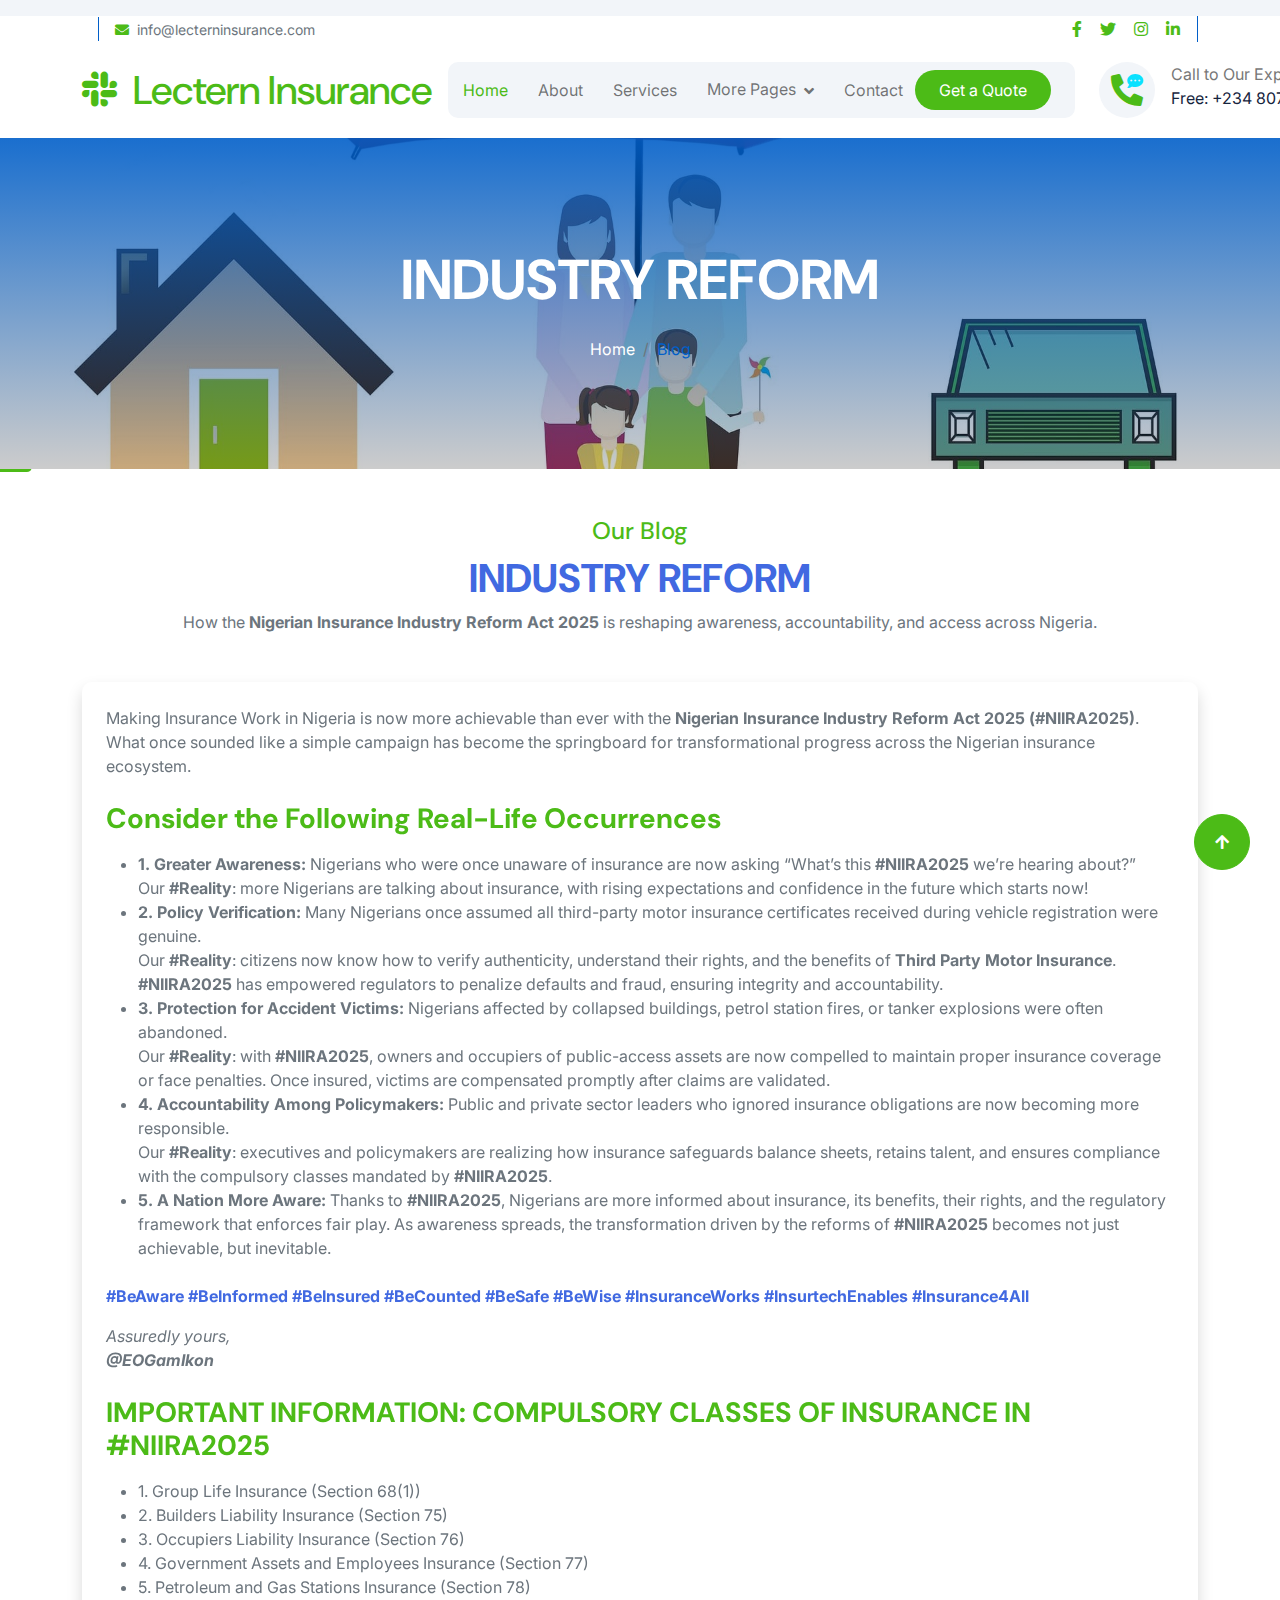
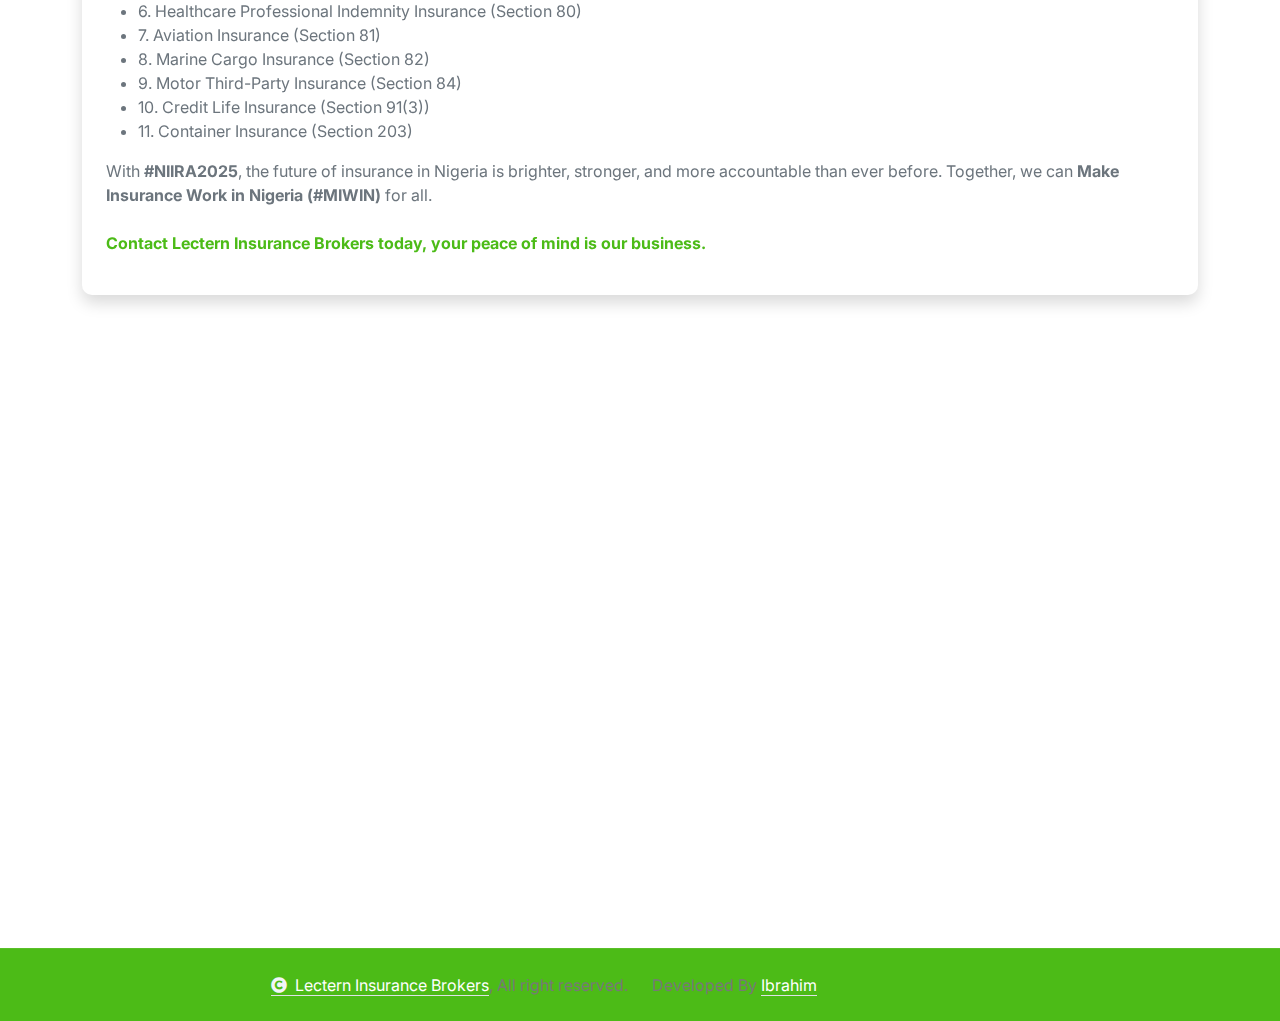
<file: industry-reforms.html>
<!DOCTYPE html>
<html lang="en">

<head>
    <meta charset="utf-8">
    <title>Lectern Insurance Brokers| Industry Reforms</title>
    <meta content="width=device-width, initial-scale=1.0" name="viewport">
    <meta content="" name="keywords">
    <meta content="" name="description">

    <!-- Google Web Fonts -->
    <link rel="preconnect" href="https://fonts.googleapis.com">
    <link rel="preconnect" href="https://fonts.gstatic.com" crossorigin>
    <link
        href="https://fonts.googleapis.com/css2?family=DM+Sans:ital,opsz,wght@0,9..40,100..1000;1,9..40,100..1000&family=Inter:slnt,wght@-10..0,100..900&display=swap"
        rel="stylesheet">

    <!-- Icon Font Stylesheet -->
    <link rel="stylesheet" href="https://use.fontawesome.com/releases/v5.15.4/css/all.css" />
    <link href="https://cdn.jsdelivr.net/npm/bootstrap-icons@1.4.1/font/bootstrap-icons.css" rel="stylesheet">

    <!-- Libraries Stylesheet -->
    <link rel="stylesheet" href="lib/animate/animate.min.css" />
    <link href="lib/lightbox/css/lightbox.min.css" rel="stylesheet">
    <link href="lib/owlcarousel/assets/owl.carousel.min.css" rel="stylesheet">


    <!-- Customized Bootstrap Stylesheet -->
    <link href="css/bootstrap.min.css" rel="stylesheet">

    <!-- Template Stylesheet -->
    <link href="css/style.css" rel="stylesheet">
</head>

<body>

    <!-- Spinner Start -->
    <div id="spinner"
    class="show bg-white position-fixed translate-middle w-100 vh-100 top-50 start-50 d-flex align-items-center justify-content-center">
    <img src="img/logo1.png" alt="Loading..." class="zoom-image" />
</div>

<style>
    /* Faster Zoom in and out animation */
    @keyframes zoom {
        0% {
            transform: scale(1);
        }
        50% {
            transform: scale(1.3);
        }
        100% {
            transform: scale(1);
        }
    }

    /* Styling the spinner image */
    .zoom-image {
        width: 150px; /* Increased size */
        height: 150px;
        animation: zoom 1s infinite; /* Faster animation */
    }

    /* Ensure the spinner is visible on top */
    #spinner {
        z-index: 1050;
    }
</style>

<a href="img/lib_profile.docx" target="_blank" style="
    position: fixed;
    left: 10px;
    top: 50%;
    background-color: #4CBB17; /* Kelly green */
    color: white;
    padding: 10px 15px;
    text-align: center;
    font-weight: bold;
    text-decoration: none;
    transform: rotate(-90deg);
    transform-origin: left center;
    border-radius: 5px;
    font-family: Arial, sans-serif;
    transition: background-color 0.3s;" onmouseover="this.style.backgroundColor='#3DA10B'" onmouseout="this.style.backgroundColor='#4CBB17'">
    Download Our Profile
</a>


    <!-- Spinner End -->

    <!-- Topbar Start -->
    <div class="container-fluid topbar px-0 px-lg-4 bg-light py-2 d-none d-lg-block"></div>
        <div class="container">
            <div class="row gx-0 align-items-center">
                <div class="col-lg-8 text-center text-lg-start mb-lg-0">
                    <div class="d-flex flex-wrap">
                        <div class="border-end border-primary pe-3">
                            <!-- <a href="#" class="text-muted small"><i class="fas fa-map-marker-alt text-primary me-2"></i>Find A Location</a> -->
                        </div>
                        <div class="ps-3">
                            <a href="mailto:info@lecterninsurance.com" class="text-muted small"><i
                                    class="fas fa-envelope me-2"
                                    style="color: #4CBB17;"></i>info@lecterninsurance.com</a>
                        </div>
                    </div>
                </div>
                <div class="col-lg-4 text-center text-lg-end">
                    <div class="d-flex justify-content-end">
                        <div class="d-flex border-end border-primary pe-3">
                            <a style="color: #4CBB17;" class="btn p-0 me-3" href="#"><i
                                    class="fab fa-facebook-f"></i></a>
                            <a style="color: #4CBB17;" class="btn p-0 me-3" href="#"><i class="fab fa-twitter"></i></a>
                            <a style="color: #4CBB17;" class="btn p-0 me-3" href="#"><i
                                    class="fab fa-instagram"></i></a>
                            <a style="color: #4CBB17;" class="btn p-0 me-0" href="#"><i
                                    class="fab fa-linkedin-in"></i></a>
                        </div>
                        <!-- <div class="dropdown ms-3">
                                <a href="#" class="dropdown-toggle text-dark" data-bs-toggle="dropdown"><small><i class="fas fa-globe-europe text-primary me-2"></i> English</small></a>
                                <div class="dropdown-menu rounded">
                                    <a href="#" class="dropdown-item">English</a>
                                    <a href="#" class="dropdown-item">Bangla</a>
                                    <a href="#" class="dropdown-item">French</a>
                                    <a href="#" class="dropdown-item">Spanish</a>
                                    <a href="#" class="dropdown-item">Arabic</a>
                                </div>
                            </div> -->
                    </div>
                </div>
            </div>
        </div>
    </div>
    <!-- Topbar End -->

    <!-- Navbar & Hero Start -->
    <div class="container-fluid nav-bar px-0 px-lg-4 py-lg-0">
        <div class="container">
            <nav class="navbar navbar-expand-lg navbar-light">
                <a href="#" class="navbar-brand p-0">
                    <h1 style="color: #4CBB17;" class=" mb-0"><i class="fab fa-slack me-2"></i> Lectern Insurance</h1>
                    <!-- <img src="img/logo.png" alt="Logo"> -->
                </a>
                <button class="navbar-toggler" style="color: #4CBB17;" type="button" data-bs-toggle="collapse"
                    data-bs-target="#navbarCollapse">
                    <span class="fa fa-bars"></span>
                </button>
                <div class="collapse navbar-collapse" id="navbarCollapse">
                    <div class="navbar-nav mx-0 mx-lg-auto">
                        <a href="index.html" class="nav-item nav-link active" style="color: #4CBB17;">Home</a>
                        <a href="about.html" class="nav-item nav-link">About</a>
                        <a href="service.html" class="nav-item nav-link">Services</a>
                        <div class="nav-item dropdown">
                            <a href="#" class="nav-link" data-bs-toggle="dropdown">
                                <span class="dropdown-toggle">More Pages</span>
                            </a>
                            <div class="dropdown-menu">
                                <!-- <a href="feature.html" class="dropdown-item">Our Features</a> -->
                                <!-- <a href="team.html" class="dropdown-item">Our team</a> -->
                                <a href="testimonial.html" class="dropdown-item">Testimonial</a>
                                <!-- <a href="FAQ.html" class="dropdown-item">FAQs</a> -->
                                <!-- <a href="404.html" class="dropdown-item">404 Page</a> -->
                                <a href="blog.html" class="dropdown-item">Blog</a>
                            </div>
                        </div>
                        <a href="contact.html" class="nav-item nav-link">Contact</a>
                        <div class="nav-btn px-4">
                            <!-- <button class="btn-search btn btn-primary btn-md-square rounded-circle flex-shrink-0" data-bs-toggle="modal" data-bs-target="#searchModal"><i class="fas fa-search"></i></button> -->
                            <a href="contact.html" style="background-color: #4CBB17;"
                                class="text-white rounded-pill py-2 px-4 ms-3 flex-shrink-0"> Get a Quote</a>
                        </div>
                    </div>
                </div>
                <div class="d-none d-xl-flex flex-shrink-0 ps-4">
                    <a href="tel:+2348033306960" class="btn btn-light btn-lg-square rounded-circle position-relative wow tada"
                        data-wow-delay=".9s">
                        <i class="fa fa-phone-alt fa-2x" style="color: #4CBB17;"></i>
                        <div class="position-absolute" style="top: 7px; right: 12px;">
                            <span><i class="fa fa-comment-dots text-secondary"></i></span>
                        </div>
                    </a>
                    <div class="d-flex flex-column ms-3">
                        <span>Call to Our Experts</span>
                        <a href="tel:+2348033306960"><span class="text-dark">Free: +234 807 635 3524</span></a>
                    </div>
                </div>
            </nav>
        </div>
    </div>
    <!-- Navbar & Hero End -->

    <!-- Modal Search Start -->
    <div class="modal fade" id="searchModal" tabindex="-1" aria-labelledby="exampleModalLabel" aria-hidden="true">
        <div class="modal-dialog modal-fullscreen">
            <div class="modal-content rounded-0">
                <div class="modal-header">
                    <h5 class="modal-title" id="exampleModalLabel">Search by keyword</h5>
                    <button type="button" class="btn-close" data-bs-dismiss="modal" aria-label="Close"></button>
                </div>
                <div class="modal-body d-flex align-items-center bg-primary">
                    <div class="input-group w-75 mx-auto d-flex">
                        <input type="search" class="form-control p-3" placeholder="keywords"
                            aria-describedby="search-icon-1">
                        <span id="search-icon-1" class="btn bg-light border nput-group-text p-3"><i
                                class="fa fa-search"></i></span>
                    </div>
                </div>
            </div>
        </div>
    </div>
    <!-- Modal Search End -->


        <!-- Header Start -->
        <div class="container-fluid bg-breadcrumb">
            <div class="container text-center py-5" style="max-width: 900px;">
                <h4 class="text-white display-4 mb-4 wow fadeInDown" data-wow-delay="0.1s">INDUSTRY REFORM</h4>
                <ol class="breadcrumb d-flex justify-content-center mb-0 wow fadeInDown" data-wow-delay="0.3s">
                    <li class="breadcrumb-item"><a href="index.html">Home</a></li>
                    <li class="breadcrumb-item active text-primary">Blog</li>
                </ol>    
            </div>
        </div>
        <!-- Header End -->
         

        <!-- Blog Section Start -->
<div class="container my-5">
    <div class="text-center mb-5">
        <h4 style="color: #4CBB17;">Our Blog</h4>
        <h4 class="display-4" style="color: #4169e1; font-size: 40px;">INDUSTRY REFORM</h4>
        <p class="text-muted mb-2">How the <strong>Nigerian Insurance Industry Reform Act 2025</strong> is reshaping awareness, accountability, and access across Nigeria.</p>

    </div>

    <div class="row g-4">
        <div class="col-lg-12 wow fadeInUp" data-wow-delay="0.2s">
            <div class="card shadow rounded border-0">
                <div class="card-body p-4">      
        <p class="text-muted">
            Making Insurance Work in Nigeria is now more achievable than ever with the <strong>Nigerian Insurance Industry Reform Act 2025 (#NIIRA2025)</strong>. 
            What once sounded like a simple campaign has become the springboard for transformational progress across the Nigerian insurance ecosystem.
        </p>
           <h3 class="fw-bold mt-4 mb-3" style="color: #4CBB17;">Consider the Following Real-Life Occurrences</h3>

          <ul class="text-muted">
            <li>
              <strong>1. Greater Awareness:</strong> Nigerians who were once unaware of insurance are now asking 
              “What’s this <strong>#NIIRA2025</strong> we’re hearing about?”  
              <br>Our <strong>#Reality</strong>: more Nigerians are talking about insurance, with rising expectations and confidence in the future which starts now!
            </li>

            <li>
              <strong>2. Policy Verification:</strong> Many Nigerians once assumed all third-party motor insurance certificates received during vehicle registration were genuine.  
              <br>Our <strong>#Reality</strong>: citizens now know how to verify authenticity, understand their rights, and the benefits of <strong>Third Party Motor Insurance</strong>.  
              <strong>#NIIRA2025</strong> has empowered regulators to penalize defaults and fraud, ensuring integrity and accountability.
            </li>

            <li>
              <strong>3. Protection for Accident Victims:</strong> Nigerians affected by collapsed buildings, petrol station fires, or tanker explosions were often abandoned.  
              <br>Our <strong>#Reality</strong>: with <strong>#NIIRA2025</strong>, owners and occupiers of public-access assets are now compelled to maintain proper insurance coverage or face penalties. 
              Once insured, victims are compensated promptly after claims are validated.
            </li>

            <li>
              <strong>4. Accountability Among Policymakers:</strong> Public and private sector leaders who ignored insurance obligations are now becoming more responsible.  
              <br>Our <strong>#Reality</strong>: executives and policymakers are realizing how insurance safeguards balance sheets, retains talent, and ensures compliance with the compulsory classes mandated by <strong>#NIIRA2025</strong>.
            </li>

            <li>
              <strong>5. A Nation More Aware:</strong> Thanks to <strong>#NIIRA2025</strong>, Nigerians are more informed about insurance, its benefits, their rights, and the regulatory framework that enforces fair play.  
              As awareness spreads, the transformation driven by the reforms of <strong>#NIIRA2025</strong> becomes not just achievable, but inevitable.
            </li>
          </ul>

          <p class="fw-bold mt-4" style="color: #4169e1;">
            #BeAware #BeInformed #BeInsured #BeCounted #BeSafe #BeWise #InsuranceWorks #InsurtechEnables #Insurance4All
          </p>

          <p class="text-muted fst-italic mb-4">Assuredly yours, <br><strong>@EOGamIkon</strong></p>

          <h3 class="fw-bold mt-4 mb-3" style="color: #4CBB17;">IMPORTANT INFORMATION: COMPULSORY CLASSES OF INSURANCE IN #NIIRA2025</h3>

          <ul class="text-muted">
            <li>1. Group Life Insurance (Section 68(1))</li>
            <li>2. Builders Liability Insurance (Section 75)</li>
            <li>3. Occupiers Liability Insurance (Section 76)</li>
            <li>4. Government Assets and Employees Insurance (Section 77)</li>
            <li>5. Petroleum and Gas Stations Insurance (Section 78)</li>
            <li>6. Healthcare Professional Indemnity Insurance (Section 80)</li>
            <li>7. Aviation Insurance (Section 81)</li>
            <li>8. Marine Cargo Insurance (Section 82)</li>
            <li>9. Motor Third-Party Insurance (Section 84)</li>
            <li>10. Credit Life Insurance (Section 91(3))</li>
            <li>11. Container Insurance (Section 203)</li>
          </ul>

          <p class="text-muted mb-0">
            With <strong>#NIIRA2025</strong>, the future of insurance in Nigeria is brighter, stronger, and more accountable than ever before.  
            Together, we can <strong>Make Insurance Work in Nigeria (#MIWIN)</strong> for all.
          </p>
        <p class="fw-bold mt-4" style="color: #4CBB17;">Contact Lectern Insurance Brokers today, your peace of mind is our business.</p>
                </div>
            </div>
        </div>
    </div>
</div>
<!-- Blog Section End -->


      <!-- Footer Start -->
    <div class="container-fluid footer py-5 wow fadeIn" data-wow-delay="0.2s" style="background-color: #4CBB17;">
        <div class="container py-5">
            <div class="row g-5">
                <div class="col-xl-9">
                    <div class="mb-5">
                        <div class="row g-4">
                            <div class="col-md-6 col-lg-6 col-xl-5">
                                <div class="footer-item">
                                    <a href="index.html" class="p-0">
                                        <h3 class="text-white"><i class="fab fa-slack me-3"></i> Lectern Insurance</h3>
                                        <!-- <img src="img/logo.png" alt="Logo"> -->
                                    </a>
                                    <p class="text-white mb-4">World Wide Best...</p>
                                    <div class="footer-btn d-flex">
                                        <a class="btn btn-md-square rounded-circle me-3" href="#"><i
                                                class="fab fa-facebook-f"></i></a>
                                        <a class="btn btn-md-square rounded-circle me-3" href="#"><i
                                                class="fab fa-twitter"></i></a>
                                        <a class="btn btn-md-square rounded-circle me-3" href="#"><i
                                                class="fab fa-instagram"></i></a>
                                        <a class="btn btn-md-square rounded-circle me-0" href="#"><i
                                                class="fab fa-linkedin-in"></i></a>
                                    </div>
                                </div>
                            </div>
                            <div class="col-md-6 col-lg-6 col-xl-3">
                                <div class="footer-item">
                                    <h4 class="text-white mb-4">Company</h4>
                                    <a href="about.html" class="text-light"><i
                                            class="fas fa-angle-right me-2 text-light"></i> About Us</a>
                                    <a href="feature.html" class="text-light"><i
                                            class="fas fa-angle-right me-2 text-light"></i> Features</a>
                                    <a href="service.html" class="text-light"><i
                                            class="fas fa-angle-right me-2 text-light"></i> Services</a>
                                    <!-- <a href="FAQ.html" class="text-light"><i
                                            class="fas fa-angle-right me-2 text-light"></i> FAQ's</a> -->
                                    <!-- <a href="#"><i class="fas fa-angle-right me-2"></i> Blogs</a> -->
                                    <a href="contact.html" class="text-light"><i
                                            class="fas fa-angle-right me-2 text-light"></i> Contact</a>
                                </div>
                            </div>
                            <div class="col-md-6 col-lg-6 col-xl-4">
                                <div class="footer-item">
                                    <h4 class="mb-4 text-white">Instagram</h4>
                                    <div class="row g-3">
                                        <div class="col-4">
                                            <div class="footer-instagram rounded">
                                                <img src="img/family-health-insurance.jpg" class="img-fluid w-100" alt="">
                                                <div class="footer-search-icon">
                                                    <a href="img/instagram-footer-1.jpg"
                                                        data-lightbox="footerInstagram-1" class="my-auto"><i
                                                            class="fas fa-link text-white"></i></a>
                                                </div>
                                            </div>
                                        </div>
                                        <div class="col-4">
                                            <div class="footer-instagram rounded">
                                                <img src="img/life-insurance.jpg" class="img-fluid w-100" alt="">
                                                <div class="footer-search-icon">
                                                    <a href="img/instagram-footer-2.jpg"
                                                        data-lightbox="footerInstagram-2" class="my-auto"><i
                                                            class="fas fa-link text-white"></i></a>
                                                </div>
                                            </div>
                                        </div>
                                        <div class="col-4">
                                            <div class="footer-instagram rounded">
                                                <img src="img/family-insurance.jpg" class="img-fluid w-100" alt="">
                                                <div class="footer-search-icon">
                                                    <a href="img/instagram-footer-3.jpg"
                                                        data-lightbox="footerInstagram-3" class="my-auto"><i
                                                            class="fas fa-link text-white"></i></a>
                                                </div>
                                            </div>
                                        </div>
                                        <div class="col-4">
                                            <div class="footer-instagram rounded">
                                                <!-- <img src="img/house-insurance.jpg" class="img-fluid w-100" alt=""> -->
                                                <div class="footer-search-icon">
                                                    <a href="img/instagram-footer-4.jpg"
                                                        data-lightbox="footerInstagram-4" class="my-auto">
                                                        <i
                                                            class="fas fa-link text-white"></i></a>
                                                </div>
                                            </div>
                                        </div>
                                        <div class="col-4">
                                            <div class="footer-instagram rounded">
                                                <!-- <img src="img/family-health-insurance.jpg" class="img-fluid w-100" alt=""> -->
                                                <div class="footer-search-icon">
                                                    <a href="img/instagram-footer-5.jpg"
                                                        data-lightbox="footerInstagram-5" class="my-auto"><i
                                                            class="fas fa-link text-white"></i></a>
                                                </div>
                                            </div>
                                        </div>
                                        <div class="col-4">
                                            <div class="footer-instagram rounded">
                                                <!-- <img src="img/family-group-insurance.png" class="img-fluid w-100" alt=""> -->
                                                <div class="footer-search-icon">
                                                    <a href="img/instagram-footer-6.jpg"
                                                        data-lightbox="footerInstagram-6" class="my-auto"><i
                                                            class="fas fa-link text-white"></i></a>
                                                </div>
                                            </div>
                                        </div>
                                    </div>
                                </div>
                            </div>
                        </div>
                    </div>
                    <div class="pt-5" style="border-top: 1px solid rgba(255, 255, 255, 0.08);">
                        <div class="row g-0">
                            <div class="col-12">
                                <div class="row g-4">
                                    <div class="col-lg-6 col-xl-4">
                                        <div class="d-flex">
                                            <div class="btn-xl-square bg-primary text-white rounded p-4 me-4">
                                                <i class="fas fa-map-marker-alt fa-2x"></i>
                                            </div>
                                            <div>
                                                <h4 class="text-white">Locations</h4>
                                                <p class="mb-0 text-white">Ikotun, Yaba, Abuja, Ibadan and Port-Harcourt</p>
                                            </div>
                                        </div>
                                    </div>
                                    <div class="col-lg-6 col-xl-5">
                                        <div class="d-flex">
                                            <div class="btn-xl-square bg-primary text-white rounded p-4 me-4">
                                                <i class="fas fa-envelope fa-2x"></i>
                                            </div>
                                            <div>
                                                <h4 class="text-white">Mail Us</h4>
                                                <p class="mb-0 text-white">info@lecterninsurance.com</p>
                                            </div>
                                        </div>
                                    </div>
                                    <div class="col-lg-6 col-xl-3">
                                        <div class="d-flex">
                                            <div class="btn-xl-square bg-primary text-white rounded p-4 me-4">
                                                <i class="fa fa-phone-alt fa-2x"></i>
                                            </div>
                                            <div>
                                                <h4 style="text-white">Telephone</h4>
                                                <p class="mb-0 text-white">+234 807 635 3524</p>
                                            </div>
                                        </div>
                                    </div>
                                </div>
                            </div>
                        </div>
                    </div>
                </div>

                <div class="col-xl-3">
                    <div class="footer-item">
                        <h4 class="text-white mb-4">Subscribe to Our Newsletter</h4>
                        <p class="text-white mb-3">Stay updated with the latest news, tips, and exclusive offers from
                            us.
                            Sign up for our newsletter to receive timely updates and valuable insights.</p>
                        <div class="position-relative rounded-pill mb-4">
                            <input class="form-control rounded-pill w-100 py-3 ps-4 pe-5" type="text"
                                placeholder="Enter your email">
                            <button type="button"
                                class="btn btn-primary rounded-pill position-absolute top-0 end-0 py-2 mt-2 me-2">SignUp</button>
                        </div>
                        <div class="d-flex flex-shrink-0">
                            <div class="footer-btn">
                                <a href="#" class="btn btn-lg-square rounded-circle position-relative wow tada"
                                    data-wow-delay=".9s">
                                    <i class="fa fa-phone-alt fa-2x"></i>
                                    <div class="position-absolute" style="top: 2px; right: 12px;">
                                        <span><i class="fa fa-comment-dots text-secondary"></i></span>
                                    </div>
                                </a>
                            </div>
                            <div class="d-flex flex-column ms-3 flex-shrink-0">
                                <span>Call to Our Experts</span>
                                <a href="tel:+2348033306960"><span class="text-white">Free: +234 807 635 3524</span></a>
                            </div>
                        </div>
                    </div>
                </div>
            </div>
        </div>
    </div>
    <!-- Footer End -->

    <!-- Copyright Start -->
    <div class="container-fluid copyright py-4" style="background-color: #4CBB17;">
        <div class="container">
            <div class="row g-4 align-items-center">
                <div class="col-md-6 text-center text-md-end mb-md-0">
                    <span class="text-body"><a href="#" class="border-bottom text-white"><i
                                class="fas fa-copyright text-light me-2"></i>Lectern Insurance Brokers</a>, All right
                        reserved.</span>
                </div>
                <div class="col-md-6 text-center text-md-start text-body">
                    <!--/*** This template is free as long as you keep the below author’s credit link/attribution link/backlink. ***/-->
                    <!--/*** If you'd like to use the template without the below author’s credit link/attribution link/backlink, ***/-->
                    <!--/*** you can purchase the Credit Removal License from "https://htmlcodex.com/credit-removal". ***/-->
                    Developed By <a class="border-bottom text-white" href="https://wa.me/2348127662112">Ibrahim</a>
                </div>
            </div>
        </div>
    </div>
    <!-- Copyright End -->


    <!-- Back to Top -->
    <a href="#" 
    class="btn btn-success btn-lg-square rounded-circle back-to-top" 
    style="background-color: #4CBB17; border-color: #4CBB17; color: white;">
    <i class="fa fa-arrow-up"></i>
 </a>
 

    <!-- JavaScript Libraries -->
    <script src="https://ajax.googleapis.com/ajax/libs/jquery/3.6.4/jquery.min.js"></script>
    <script src="https://cdn.jsdelivr.net/npm/bootstrap@5.0.0/dist/js/bootstrap.bundle.min.js"></script>
    <script src="lib/wow/wow.min.js"></script>
    <script src="lib/easing/easing.min.js"></script>
    <script src="lib/waypoints/waypoints.min.js"></script>
    <script src="lib/counterup/counterup.min.js"></script>
    <script src="lib/lightbox/js/lightbox.min.js"></script>
    <script src="lib/owlcarousel/owl.carousel.min.js"></script>



    <!-- Template Javascript -->
    <script src="js/main.js"></script>
</body>

</html>
</file>
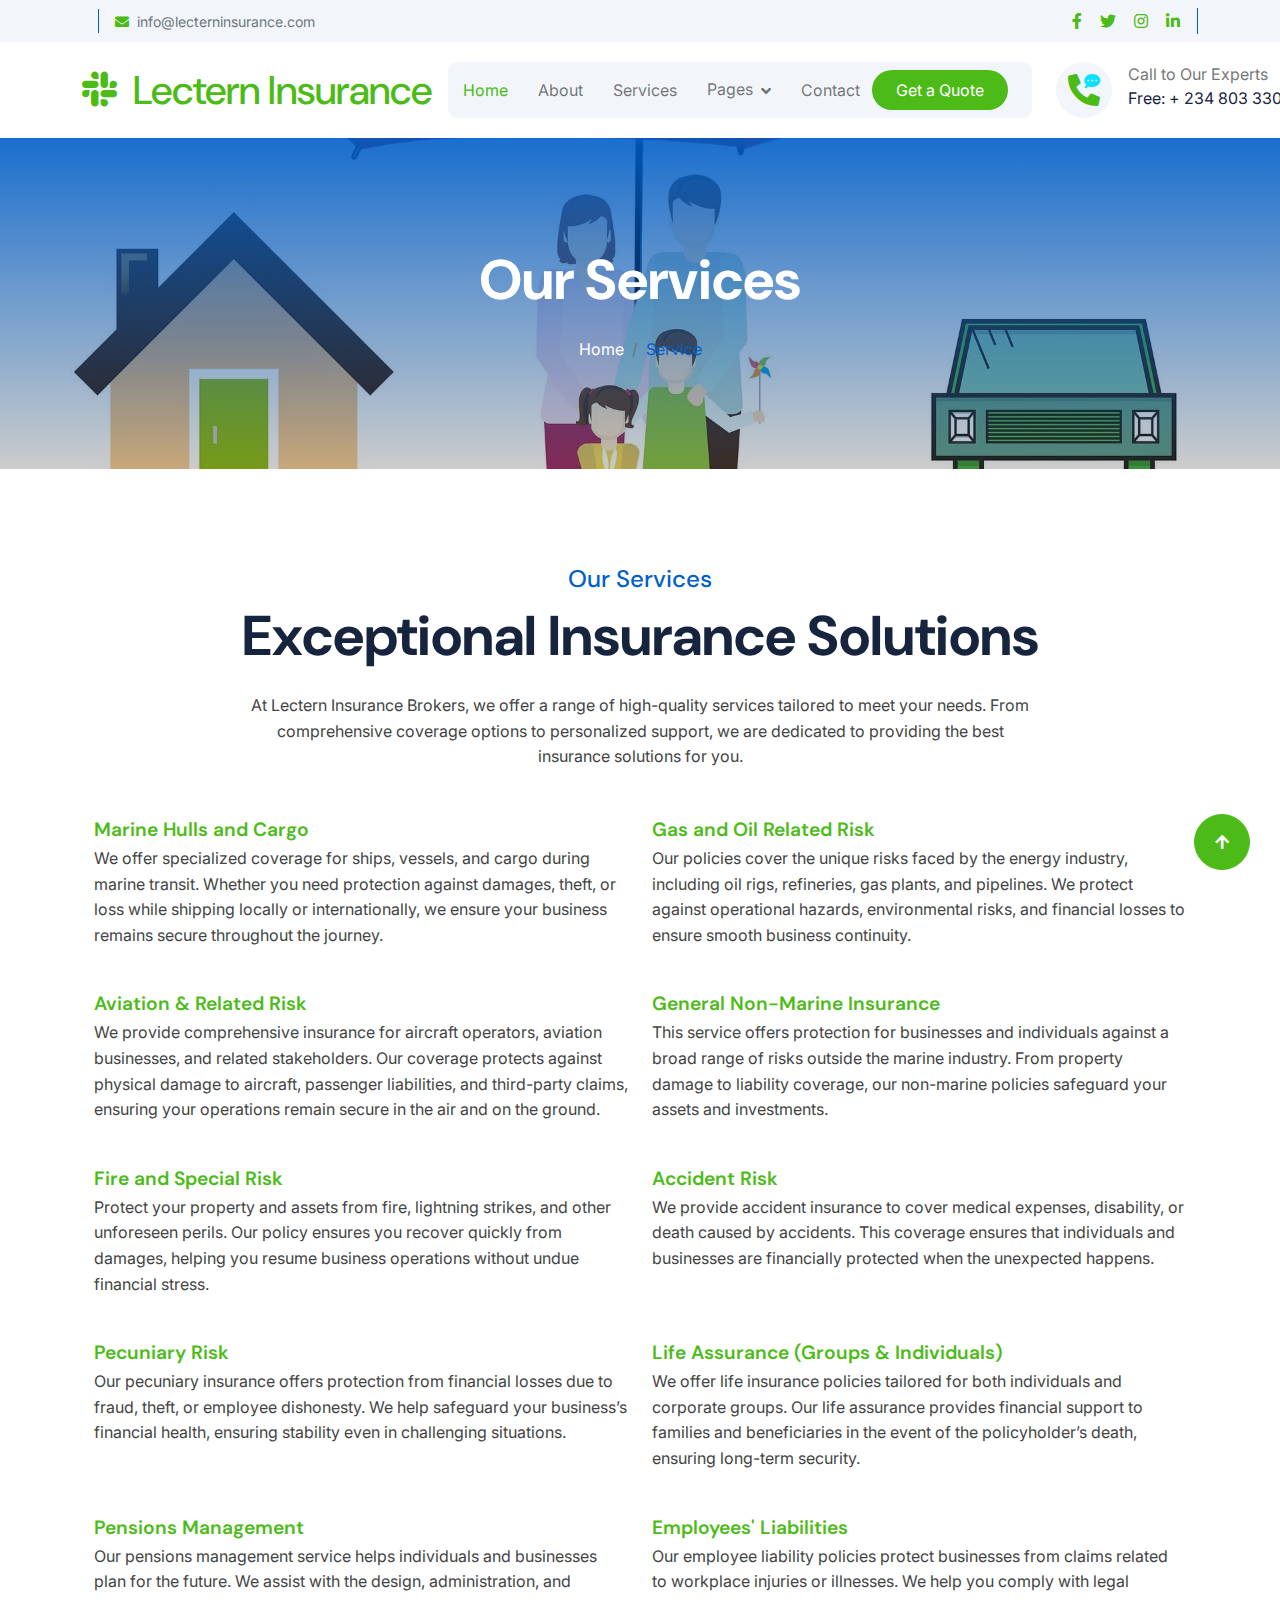
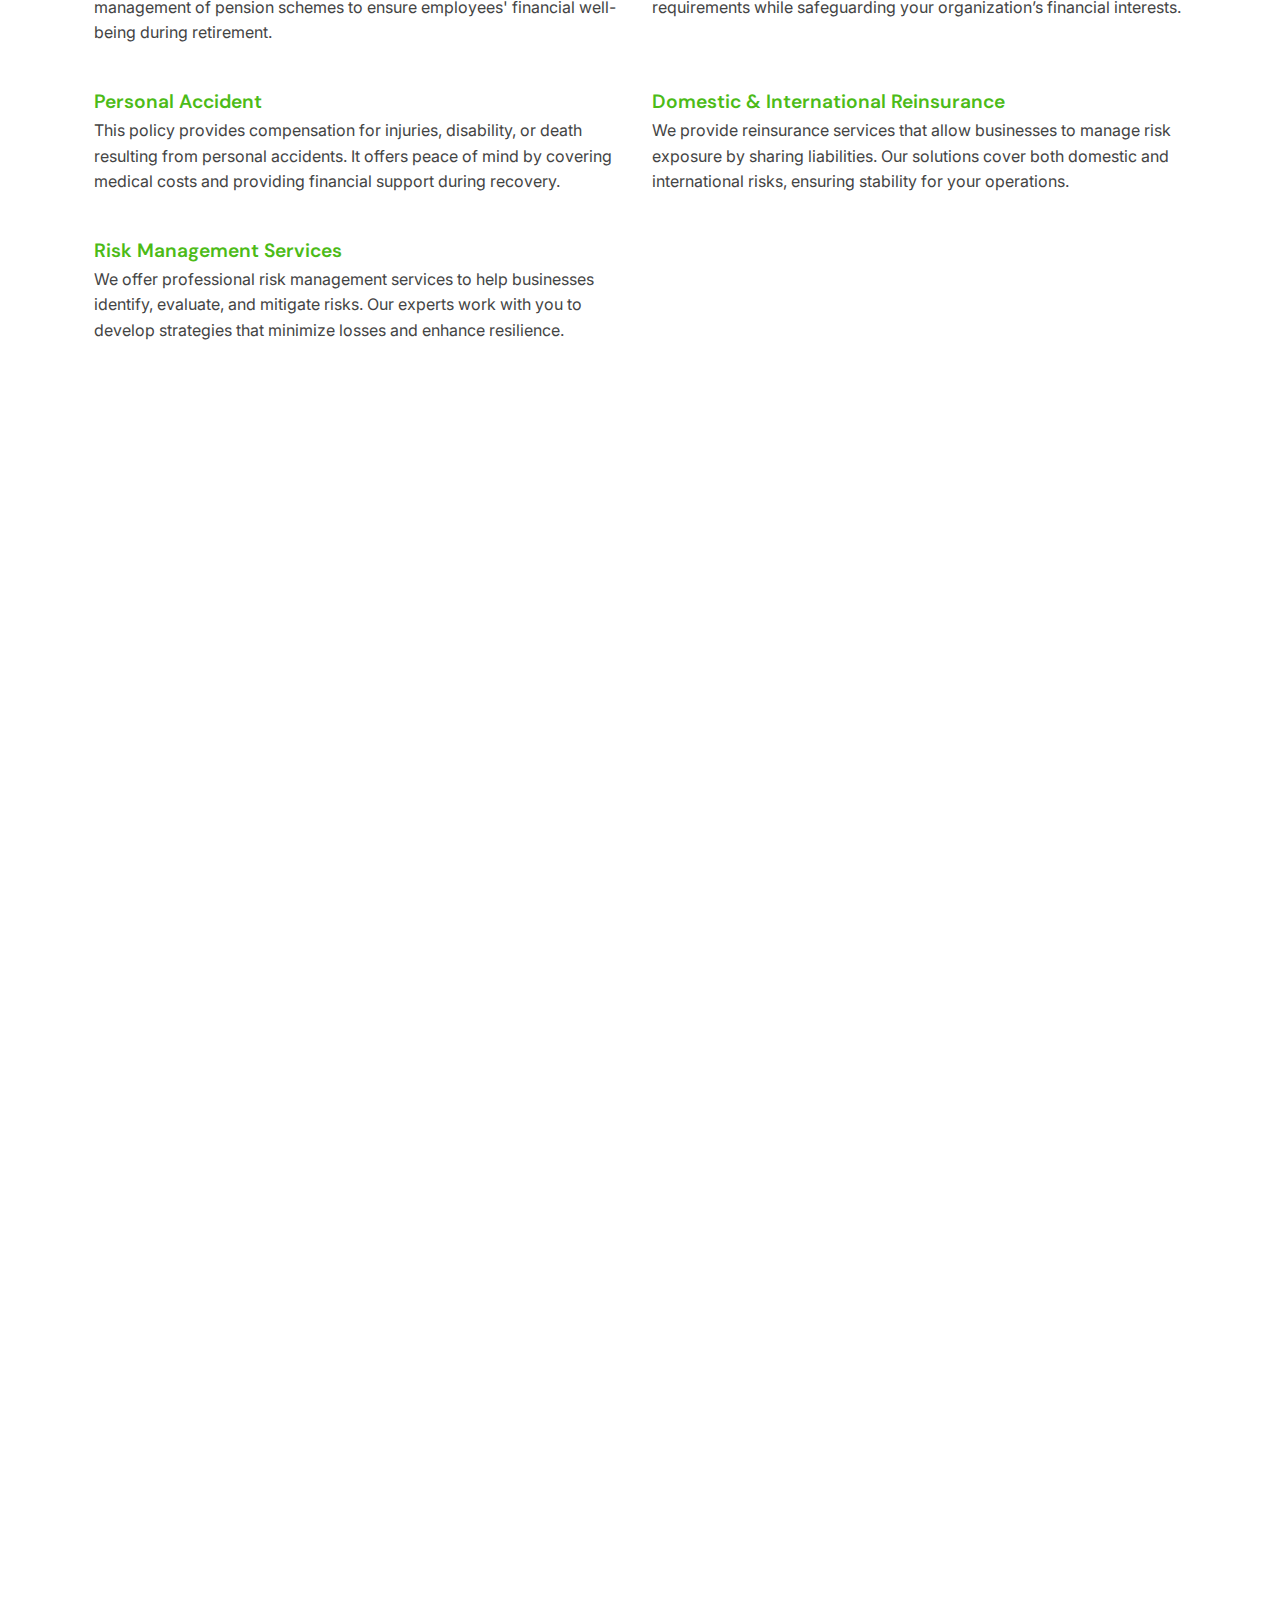
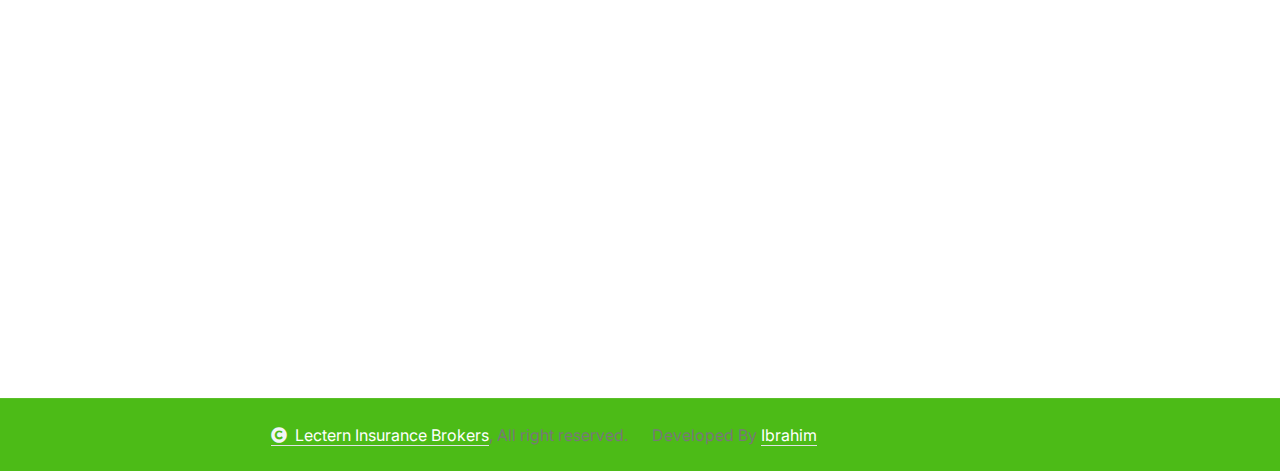
<file: service.html>
<!DOCTYPE html>
<html lang="en">

<head>
    <meta charset="utf-8">
    <title>Our Services</title>
    <meta content="width=device-width, initial-scale=1.0" name="viewport">
    <meta content="" name="keywords">
    <meta content="" name="description">

    <!-- Google Web Fonts -->
    <link rel="preconnect" href="https://fonts.googleapis.com">
    <link rel="preconnect" href="https://fonts.gstatic.com" crossorigin>
    <link
        href="https://fonts.googleapis.com/css2?family=DM+Sans:ital,opsz,wght@0,9..40,100..1000;1,9..40,100..1000&family=Inter:slnt,wght@-10..0,100..900&display=swap"
        rel="stylesheet">

    <!-- Icon Font Stylesheet -->
    <link rel="stylesheet" href="https://use.fontawesome.com/releases/v5.15.4/css/all.css" />
    <link href="https://cdn.jsdelivr.net/npm/bootstrap-icons@1.4.1/font/bootstrap-icons.css" rel="stylesheet">

    <!-- Libraries Stylesheet -->
    <link rel="stylesheet" href="lib/animate/animate.min.css" />
    <link href="lib/lightbox/css/lightbox.min.css" rel="stylesheet">
    <link href="lib/owlcarousel/assets/owl.carousel.min.css" rel="stylesheet">


    <!-- Customized Bootstrap Stylesheet -->
    <link href="css/bootstrap.min.css" rel="stylesheet">

    <!-- Template Stylesheet -->
    <link href="css/style.css" rel="stylesheet">
</head>

<body>

    <!-- Spinner Start -->
    <div id="spinner"
        class="show bg-white position-fixed translate-middle w-100 vh-100 top-50 start-50 d-flex align-items-center justify-content-center">
        <img src="img/logo1.png" alt="Loading..." class="zoom-image" />
    </div>

    <style>
        /* Faster Zoom in and out animation */
        @keyframes zoom {
            0% {
                transform: scale(1);
            }

            50% {
                transform: scale(1.3);
            }

            100% {
                transform: scale(1);
            }
        }

        /* Styling the spinner image */
        .zoom-image {
            width: 150px;
            /* Increased size */
            height: 150px;
            animation: zoom 1s infinite;
            /* Faster animation */
        }

        /* Ensure the spinner is visible on top */
        #spinner {
            z-index: 1050;
        }
    </style>

    <!-- Spinner End -->


    <!-- Topbar Start -->
    <div class="container-fluid topbar px-0 px-lg-4 bg-light py-2 d-none d-lg-block">
        <div class="container">
            <div class="row gx-0 align-items-center">
                <div class="col-lg-8 text-center text-lg-start mb-lg-0">
                    <div class="d-flex flex-wrap">
                        <div class="border-end border-primary pe-3">
                            <!-- <a href="#" class="text-muted small"><i class="fas fa-map-marker-alt text-primary me-2"></i>Find A Location</a> -->
                        </div>
                        <div class="ps-3">
                            <a href="mailto:info@lecterninsurance.com" class="text-muted small"><i
                                    class="fas fa-envelope me-2"
                                    style="color: #4CBB17;"></i>info@lecterninsurance.com</a>
                        </div>
                    </div>
                </div>
                <div class="col-lg-4 text-center text-lg-end">
                    <div class="d-flex justify-content-end">
                        <div class="d-flex border-end border-primary pe-3">
                            <a style="color: #4CBB17;" class="btn p-0 me-3" href="#"><i
                                    class="fab fa-facebook-f"></i></a>
                            <a style="color: #4CBB17;" class="btn p-0 me-3" href="#"><i class="fab fa-twitter"></i></a>
                            <a style="color: #4CBB17;" class="btn p-0 me-3" href="#"><i
                                    class="fab fa-instagram"></i></a>
                            <a style="color: #4CBB17;" class="btn p-0 me-0" href="#"><i
                                    class="fab fa-linkedin-in"></i></a>
                        </div>
                        <!-- <div class="dropdown ms-3">
                                <a href="#" class="dropdown-toggle text-dark" data-bs-toggle="dropdown"><small><i class="fas fa-globe-europe text-primary me-2"></i> English</small></a>
                                <div class="dropdown-menu rounded">
                                    <a href="#" class="dropdown-item">English</a>
                                    <a href="#" class="dropdown-item">Bangla</a>
                                    <a href="#" class="dropdown-item">French</a>
                                    <a href="#" class="dropdown-item">Spanish</a>
                                    <a href="#" class="dropdown-item">Arabic</a>
                                </div>
                            </div> -->
                    </div>
                </div>
            </div>
        </div>
    </div>
    <!-- Topbar End -->

    <!-- Navbar & Hero Start -->
    <div class="container-fluid nav-bar px-0 px-lg-4 py-lg-0">
        <div class="container">
            <nav class="navbar navbar-expand-lg navbar-light">
                <a href="#" class="navbar-brand p-0">
                    <h1 style="color: #4CBB17;" class=" mb-0"><i class="fab fa-slack me-2"></i> Lectern Insurance</h1>
                    <!-- <img src="img/logo.png" alt="Logo"> -->
                </a>
                <button class="navbar-toggler" style="color: #4CBB17;" type="button" data-bs-toggle="collapse"
                    data-bs-target="#navbarCollapse">
                    <span class="fa fa-bars"></span>
                </button>
                <div class="collapse navbar-collapse" id="navbarCollapse">
                    <div class="navbar-nav mx-0 mx-lg-auto">
                        <a href="index.html" class="nav-item nav-link active" style="color: #4CBB17;">Home</a>
                        <a href="about.html" class="nav-item nav-link">About</a>
                        <a href="service.html" class="nav-item nav-link">Services</a>
                        <div class="nav-item dropdown">
                            <a href="#" class="nav-link" data-bs-toggle="dropdown">
                                <span class="dropdown-toggle">Pages</span>
                            </a>
                            <div class="dropdown-menu">
                                <a href="feature.html" class="dropdown-item">Our Features</a>
                                <!-- <a href="team.html" class="dropdown-item">Our team</a> -->
                                <a href="testimonial.html" class="dropdown-item">Testimonial</a>
                                <!-- <a href="FAQ.html" class="dropdown-item">FAQs</a> -->
                                <!-- <a href="404.html" class="dropdown-item">404 Page</a> -->
                                <!-- <a href="blog.html" class="dropdown-item">Blog</a> -->
                            </div>
                        </div>
                        <a href="contact.html" class="nav-item nav-link">Contact</a>
                        <div class="nav-btn px-4">
                            <!-- <button class="btn-search btn btn-primary btn-md-square rounded-circle flex-shrink-0" data-bs-toggle="modal" data-bs-target="#searchModal"><i class="fas fa-search"></i></button> -->
                            <a href="contact.html" style="background-color: #4CBB17;"
                                class="text-white rounded-pill py-2 px-4 ms-3 flex-shrink-0"> Get a Quote</a>
                        </div>
                    </div>
                </div>
                <div class="d-none d-xl-flex flex-shrink-0 ps-4">
                    <a href="tel:+2348033306960"
                        class="btn btn-light btn-lg-square rounded-circle position-relative wow tada"
                        data-wow-delay=".9s">
                        <i class="fa fa-phone-alt fa-2x" style="color: #4CBB17;"></i>
                        <div class="position-absolute" style="top: 7px; right: 12px;">
                            <span><i class="fa fa-comment-dots text-secondary"></i></span>
                        </div>
                    </a>
                    <div class="d-flex flex-column ms-3">
                        <span>Call to Our Experts</span>
                        <a href="tel:+2348033306960"><span class="text-dark">Free: + 234 803 330 6960</span></a>
                    </div>
                </div>
            </nav>
        </div>
    </div>
    <!-- Navbar & Hero End -->

    <!-- Modal Search Start -->
    <div class="modal fade" id="searchModal" tabindex="-1" aria-labelledby="exampleModalLabel" aria-hidden="true">
        <div class="modal-dialog modal-fullscreen">
            <div class="modal-content rounded-0">
                <div class="modal-header">
                    <h5 class="modal-title" id="exampleModalLabel">Search by keyword</h5>
                    <button type="button" class="btn-close" data-bs-dismiss="modal" aria-label="Close"></button>
                </div>
                <div class="modal-body d-flex align-items-center bg-primary">
                    <div class="input-group w-75 mx-auto d-flex">
                        <input type="search" class="form-control p-3" placeholder="keywords"
                            aria-describedby="search-icon-1">
                        <span id="search-icon-1" class="btn bg-light border nput-group-text p-3"><i
                                class="fa fa-search"></i></span>
                    </div>
                </div>
            </div>
        </div>
    </div>
    <!-- Modal Search End -->


    <!-- Header Start -->
    <div class="container-fluid bg-breadcrumb">
        <div class="container text-center py-5" style="max-width: 900px;">
            <h4 class="text-white display-4 mb-4 wow fadeInDown" data-wow-delay="0.1s">Our Services</h4>
            <ol class="breadcrumb d-flex justify-content-center mb-0 wow fadeInDown" data-wow-delay="0.3s">
                <li class="breadcrumb-item"><a href="index.html">Home</a></li>
                <li class="breadcrumb-item active text-primary">Service</li>
            </ol>
        </div>
    </div>
    <!-- Header End -->


    <!-- Service Start -->
    <div class="container-fluid service py-5">
        <div class="container py-5">
            <div class="text-center mx-auto pb-5 wow fadeInUp" data-wow-delay="0.2s" style="max-width: 800px;">
                <h4 class="text-primary">Our Services</h4>
                <h1 class="display-4 mb-4">Exceptional Insurance Solutions</h1>
                <p class="mb-0">At Lectern Insurance Brokers, we offer a range of high-quality services tailored to meet
                    your needs. From comprehensive coverage options to personalized support, we are dedicated to
                    providing the best insurance solutions for you.</p>
            </div>
            <!-- Services Section -->
            <div class="container">
                <div class="row">
                    <div class="col-sm-6 mb-4">
                        <h5 class="service-header">Marine Hulls and Cargo</h5>
                        <p>We offer specialized coverage for ships, vessels, and cargo during marine transit. Whether
                            you need protection against damages, theft, or loss while shipping locally or
                            internationally, we ensure your business remains secure throughout the journey.</p>
                    </div>

                    <div class="col-sm-6 mb-4">
                        <h5 class="service-header">Gas and Oil Related Risk</h5>
                        <p>Our policies cover the unique risks faced by the energy industry, including oil rigs,
                            refineries, gas plants, and pipelines. We protect against operational hazards, environmental
                            risks, and financial losses to ensure smooth business continuity.</p>
                    </div>

                    <div class="col-sm-6 mb-4">
                        <h5 class="service-header">Aviation & Related Risk</h5>
                        <p>We provide comprehensive insurance for aircraft operators, aviation businesses, and related
                            stakeholders. Our coverage protects against physical damage to aircraft, passenger
                            liabilities, and third-party claims, ensuring your operations remain secure in the air and
                            on the ground.</p>
                    </div>

                    <div class="col-sm-6 mb-4">
                        <h5 class="service-header">General Non-Marine Insurance</h5>
                        <p>This service offers protection for businesses and individuals against a broad range of risks
                            outside the marine industry. From property damage to liability coverage, our non-marine
                            policies safeguard your assets and investments.</p>
                    </div>

                    <div class="col-sm-6 mb-4">
                        <h5 class="service-header">Fire and Special Risk</h5>
                        <p>Protect your property and assets from fire, lightning strikes, and other unforeseen perils.
                            Our policy ensures you recover quickly from damages, helping you resume business operations
                            without undue financial stress.</p>
                    </div>

                    <div class="col-sm-6 mb-4">
                        <h5 class="service-header">Accident Risk</h5>
                        <p>We provide accident insurance to cover medical expenses, disability, or death caused by
                            accidents. This coverage ensures that individuals and businesses are financially protected
                            when the unexpected happens.</p>
                    </div>

                    <div class="col-sm-6 mb-4">
                        <h5 class="service-header">Pecuniary Risk</h5>
                        <p>Our pecuniary insurance offers protection from financial losses due to fraud, theft, or
                            employee dishonesty. We help safeguard your business’s financial health, ensuring stability
                            even in challenging situations.</p>
                    </div>

                    <div class="col-sm-6 mb-4">
                        <h5 class="service-header">Life Assurance (Groups & Individuals)</h5>
                        <p>We offer life insurance policies tailored for both individuals and corporate groups. Our life
                            assurance provides financial support to families and beneficiaries in the event of the
                            policyholder’s death, ensuring long-term security.</p>
                    </div>

                    <div class="col-sm-6 mb-4">
                        <h5 class="service-header">Pensions Management</h5>
                        <p>Our pensions management service helps individuals and businesses plan for the future. We
                            assist with the design, administration, and management of pension schemes to ensure
                            employees' financial well-being during retirement.</p>
                    </div>

                    <div class="col-sm-6 mb-4">
                        <h5 class="service-header">Employees' Liabilities</h5>
                        <p>Our employee liability policies protect businesses from claims related to workplace injuries
                            or illnesses. We help you comply with legal requirements while safeguarding your
                            organization’s financial interests.</p>
                    </div>

                    <div class="col-sm-6 mb-4">
                        <h5 class="service-header">Personal Accident</h5>
                        <p>This policy provides compensation for injuries, disability, or death resulting from personal
                            accidents. It offers peace of mind by covering medical costs and providing financial support
                            during recovery.</p>
                    </div>

                    <div class="col-sm-6 mb-4">
                        <h5 class="service-header">Domestic & International Reinsurance</h5>
                        <p>We provide reinsurance services that allow businesses to manage risk exposure by sharing
                            liabilities. Our solutions cover both domestic and international risks, ensuring stability
                            for your operations.</p>
                    </div>

                    <div class="col-sm-6 mb-4">
                        <h5 class="service-header">Risk Management Services</h5>
                        <p>We offer professional risk management services to help businesses identify, evaluate, and
                            mitigate risks. Our experts work with you to develop strategies that minimize losses and
                            enhance resilience.</p>
                    </div>
                </div>
            </div>

            <!-- Custom CSS -->
            <style>
                .text-kelly-green {
                    color: #4CBB17;
                    font-weight: bold;
                }

                .service-header {
                    color: #4CBB17;
                    font-size: 1.2rem;
                    font-weight: 600;
                    margin-bottom: 5px;
                }

                p {
                    font-size: 1rem;
                    color: #444;
                    line-height: 1.6;
                    margin-bottom: 20px;
                }
            </style>

        </div>
    </div>
    <!-- Service End -->





    <!-- Testimonial Start -->
    <div class="container-fluid testimonial pb-5">
        <div class="container pb-5">
            <div class="text-center mx-auto pb-5 wow fadeInUp" data-wow-delay="0.2s" style="max-width: 800px;">
                <h4 style="color: #4CBB17;">Testimonials</h4>
                <h1 class="display-4 mb-4" style="color: #4169e1;">What Our Customers Are Saying</h1>
                <p class="mb-0">Hear directly from our satisfied clients about their experiences with us. Our
                    testimonials showcase how we've made a difference in their lives with our reliable and personalized
                    insurance solutions.</p>
            </div>
            <div class="owl-carousel testimonial-carousel wow fadeInUp" data-wow-delay="0.2s">
                <div class="testimonial-item bg-light rounded">
                    <div class="row g-0">
                        <div class="col-4  col-lg-4 col-xl-3">
                            <div class="h-100">
                                <img src="img/test1.jpg" class="img-fluid h-100 rounded"
                                    style="object-fit: cover;" alt="">
                            </div>
                        </div>
                        <div class="col-8 col-lg-8 col-xl-9">
                            <div class="d-flex flex-column my-auto text-start p-4">
                                <h4 class="text-dark mb-0">Emmanuel Oyedele</h4>
                                <p class="mb-3">Real Estate Investor</p>
                                <div class="d-flex text-primary mb-3">
                                    <i class="fas fa-star"></i>
                                    <i class="fas fa-star"></i>
                                    <i class="fas fa-star"></i>
                                    <i class="fas fa-star"></i>
                                    <i class="fas fa-star"></i>
                                </div>
                                <p class="mb-0">Lectern Insurance provided exceptional service and personalized support.
                                    Their team helped us navigate our policy options with ease and ensured we had the
                                    coverage we needed.
                                    We highly recommend them for anyone seeking reliable and professional insurance
                                    solutions.</p>

                            </div>
                        </div>
                    </div>
                </div>
                <div class="testimonial-item bg-light rounded">
                    <div class="row g-0">
                        <div class="col-4  col-lg-4 col-xl-3">
                            <div class="h-100">
                                <img src="img/test2.jpg" class="img-fluid h-100 rounded"
                                    style="object-fit: cover;" alt="">
                            </div>
                        </div>
                        <div class="col-8 col-lg-8 col-xl-9">
                            <div class="d-flex flex-column my-auto text-start p-4">
                                <h4 class="text-dark mb-0">Olawale Adekunle</h4>
                                <p class="mb-3">Stock Trader</p>
                                <div class="d-flex text-primary mb-3">
                                    <i class="fas fa-star"></i>
                                    <i class="fas fa-star"></i>
                                    <i class="fas fa-star"></i>
                                    <i class="fas fa-star"></i>
                                    <i class="fas fa-star text-body"></i>
                                </div>
                                <p class="mb-0">The team at Lectern Insurance went above and beyond to address all my
                                    concerns and find the perfect policy for my needs.
                                    Their expertise and customer care made the entire process smooth and stress-free.
                                    I’m grateful for their dedicated support and would recommend them to anyone looking
                                    for top-notch insurance services.</p>

                            </div>
                        </div>
                    </div>
                </div>
                <div class="testimonial-item bg-light rounded">
                    <div class="row g-0">
                        <div class="col-4  col-lg-4 col-xl-3">
                            <div class="h-100">
                                <img src="img/testimonial-3.jpg" class="img-fluid h-100 rounded"
                                    style="object-fit: cover;" alt="">
                            </div>
                        </div>
                        <div class="col-8 col-lg-8 col-xl-9">
                            <div class="d-flex flex-column my-auto text-start p-4">
                                <h4 class="text-dark mb-0">Emily Wilson</h4>
                                <p class="mb-3">Financial Advisor</p>
                                <div class="d-flex text-primary mb-3">
                                    <i class="fas fa-star"></i>
                                    <i class="fas fa-star"></i>
                                    <i class="fas fa-star"></i>
                                    <i class="fas fa-star text-body"></i>
                                    <i class="fas fa-star text-body"></i>
                                </div>
                                <p class="mb-0">Lectern Insurance has been fantastic to work with. They offer insightful
                                    advice and provide solutions tailored to my specific needs.
                                    Their commitment to customer satisfaction and detailed attention to every aspect of
                                    my policy have truly exceeded my expectations.</p>
                            </div>
                        </div>
                    </div>
                </div>
            </div>
        </div>
    </div>
    <!-- Testimonial End -->


    <!-- Footer Start -->
    <div class="container-fluid footer py-5 wow fadeIn" data-wow-delay="0.2s" style="background-color: #4CBB17;">
        <div class="container py-5">
            <div class="row g-5">
                <div class="col-xl-9">
                    <div class="mb-5">
                        <div class="row g-4">
                            <div class="col-md-6 col-lg-6 col-xl-5">
                                <div class="footer-item">
                                    <a href="index.html" class="p-0">
                                        <h3 class="text-white"><i class="fab fa-slack me-3"></i> Lectern Insurance</h3>
                                        <!-- <img src="img/logo.png" alt="Logo"> -->
                                    </a>
                                    <p class="text-white mb-4">World Wide Best...</p>
                                    <div class="footer-btn d-flex">
                                        <a class="btn btn-md-square rounded-circle me-3" href="#"><i
                                                class="fab fa-facebook-f"></i></a>
                                        <a class="btn btn-md-square rounded-circle me-3" href="#"><i
                                                class="fab fa-twitter"></i></a>
                                        <a class="btn btn-md-square rounded-circle me-3" href="#"><i
                                                class="fab fa-instagram"></i></a>
                                        <a class="btn btn-md-square rounded-circle me-0" href="#"><i
                                                class="fab fa-linkedin-in"></i></a>
                                    </div>
                                </div>
                            </div>
                            <div class="col-md-6 col-lg-6 col-xl-3">
                                <div class="footer-item">
                                    <h4 class="text-white mb-4">Company</h4>
                                    <a href="about.html" class="text-light"><i
                                            class="fas fa-angle-right me-2 text-light"></i> About Us</a>
                                    <a href="feature.html" class="text-light"><i
                                            class="fas fa-angle-right me-2 text-light"></i> Features</a>
                                    <a href="service.html" class="text-light"><i
                                            class="fas fa-angle-right me-2 text-light"></i> Services</a>
                                    <!-- <a href="FAQ.html" class="text-light"><i
                                            class="fas fa-angle-right me-2 text-light"></i> FAQ's</a> -->
                                    <!-- <a href="#"><i class="fas fa-angle-right me-2"></i> Blogs</a> -->
                                    <a href="contact.html" class="text-light"><i
                                            class="fas fa-angle-right me-2 text-light"></i> Contact</a>
                                </div>
                            </div>
                            <div class="col-md-6 col-lg-6 col-xl-4">
                                <div class="footer-item">
                                    <h4 class="mb-4 text-white">Instagram</h4>
                                    <div class="row g-3">
                                        <div class="col-4">
                                            <div class="footer-instagram rounded">
                                                <img src="img/instagram-footer-1.jpg" class="img-fluid w-100" alt="">
                                                <div class="footer-search-icon">
                                                    <a href="img/instagram-footer-1.jpg"
                                                        data-lightbox="footerInstagram-1" class="my-auto"><i
                                                            class="fas fa-link text-white"></i></a>
                                                </div>
                                            </div>
                                        </div>
                                        <div class="col-4">
                                            <div class="footer-instagram rounded">
                                                <img src="img/instagram-footer-2.jpg" class="img-fluid w-100" alt="">
                                                <div class="footer-search-icon">
                                                    <a href="img/instagram-footer-2.jpg"
                                                        data-lightbox="footerInstagram-2" class="my-auto"><i
                                                            class="fas fa-link text-white"></i></a>
                                                </div>
                                            </div>
                                        </div>
                                        <div class="col-4">
                                            <div class="footer-instagram rounded">
                                                <img src="img/instagram-footer-3.jpg" class="img-fluid w-100" alt="">
                                                <div class="footer-search-icon">
                                                    <a href="img/instagram-footer-3.jpg"
                                                        data-lightbox="footerInstagram-3" class="my-auto"><i
                                                            class="fas fa-link text-white"></i></a>
                                                </div>
                                            </div>
                                        </div>
                                        <div class="col-4">
                                            <div class="footer-instagram rounded">
                                                <img src="img/instagram-footer-4.jpg" class="img-fluid w-100" alt="">
                                                <div class="footer-search-icon">
                                                    <a href="img/instagram-footer-4.jpg"
                                                        data-lightbox="footerInstagram-4" class="my-auto"><i
                                                            class="fas fa-link text-white"></i></a>
                                                </div>
                                            </div>
                                        </div>
                                        <div class="col-4">
                                            <div class="footer-instagram rounded">
                                                <img src="img/instagram-footer-5.jpg" class="img-fluid w-100" alt="">
                                                <div class="footer-search-icon">
                                                    <a href="img/instagram-footer-5.jpg"
                                                        data-lightbox="footerInstagram-5" class="my-auto"><i
                                                            class="fas fa-link text-white"></i></a>
                                                </div>
                                            </div>
                                        </div>
                                        <div class="col-4">
                                            <div class="footer-instagram rounded">
                                                <img src="img/instagram-footer-6.jpg" class="img-fluid w-100" alt="">
                                                <div class="footer-search-icon">
                                                    <a href="img/instagram-footer-6.jpg"
                                                        data-lightbox="footerInstagram-6" class="my-auto"><i
                                                            class="fas fa-link text-white"></i></a>
                                                </div>
                                            </div>
                                        </div>
                                    </div>
                                </div>
                            </div>
                        </div>
                    </div>
                    <div class="pt-5" style="border-top: 1px solid rgba(255, 255, 255, 0.08);">
                        <div class="row g-0">
                            <div class="col-12">
                                <div class="row g-4">
                                    <div class="col-lg-6 col-xl-4">
                                        <div class="d-flex">
                                            <div class="btn-xl-square bg-primary text-white rounded p-4 me-4">
                                                <i class="fas fa-map-marker-alt fa-2x"></i>
                                            </div>
                                            <div>
                                                <h4 class="text-white">Address</h4>
                                                <p class="mb-0 text-white">134 Ijegun - Ikotun Rd, Ikotun, Lagos 102213,
                                                    Lagos</p>
                                            </div>
                                        </div>
                                    </div>
                                    <div class="col-lg-6 col-xl-5">
                                        <div class="d-flex">
                                            <div class="btn-xl-square bg-primary text-white rounded p-4 me-4">
                                                <i class="fas fa-envelope fa-2x"></i>
                                            </div>
                                            <div>
                                                <h4 class="text-white">Mail Us</h4>
                                                <p class="mb-0 text-white">info@lecterninsurance.com</p>
                                            </div>
                                        </div>
                                    </div>
                                    <div class="col-lg-6 col-xl-3">
                                        <div class="d-flex">
                                            <div class="btn-xl-square bg-primary text-white rounded p-4 me-4">
                                                <i class="fa fa-phone-alt fa-2x"></i>
                                            </div>
                                            <div>
                                                <h4 style="text-white">Telephone</h4>
                                                <p class="mb-0 text-white">+234 803 330 6960</p>
                                            </div>
                                        </div>
                                    </div>
                                </div>
                            </div>
                        </div>
                    </div>
                </div>

                <div class="col-xl-3">
                    <div class="footer-item">
                        <h4 class="text-white mb-4">Subscribe to Our Newsletter</h4>
                        <p class="text-white mb-3">Stay updated with the latest news, tips, and exclusive offers from
                            us.
                            Sign up for our newsletter to receive timely updates and valuable insights.</p>
                        <div class="position-relative rounded-pill mb-4">
                            <input class="form-control rounded-pill w-100 py-3 ps-4 pe-5" type="text"
                                placeholder="Enter your email">
                            <button type="button"
                                class="btn btn-primary rounded-pill position-absolute top-0 end-0 py-2 mt-2 me-2">SignUp</button>
                        </div>
                        <div class="d-flex flex-shrink-0">
                            <div class="footer-btn">
                                <a href="#" class="btn btn-lg-square rounded-circle position-relative wow tada"
                                    data-wow-delay=".9s">
                                    <i class="fa fa-phone-alt fa-2x"></i>
                                    <div class="position-absolute" style="top: 2px; right: 12px;">
                                        <span><i class="fa fa-comment-dots text-secondary"></i></span>
                                    </div>
                                </a>
                            </div>
                            <div class="d-flex flex-column ms-3 flex-shrink-0">
                                <span>Call to Our Experts</span>
                                <a href="tel:+2348033306960"><span class="text-white">Free: +234 803 330 6960</span></a>
                            </div>
                        </div>
                    </div>
                </div>
            </div>
        </div>
    </div>
    <!-- Footer End -->

    <!-- Copyright Start -->
    <div class="container-fluid copyright py-4" style="background-color: #4CBB17;">
        <div class="container">
            <div class="row g-4 align-items-center">
                <div class="col-md-6 text-center text-md-end mb-md-0">
                    <span class="text-body"><a href="#" class="border-bottom text-white"><i
                                class="fas fa-copyright text-light me-2"></i>Lectern Insurance Brokers</a>, All right
                        reserved.</span>
                </div>
                <div class="col-md-6 text-center text-md-start text-body">
                    <!--/*** This template is free as long as you keep the below author’s credit link/attribution link/backlink. ***/-->
                    <!--/*** If you'd like to use the template without the below author’s credit link/attribution link/backlink, ***/-->
                    <!--/*** you can purchase the Credit Removal License from "https://htmlcodex.com/credit-removal". ***/-->
                    Developed By <a class="border-bottom text-white" href="https://wa.me/2348127662112">Ibrahim</a>
                </div>
            </div>
        </div>
    </div>
    <!-- Copyright End -->


    <!-- Back to Top -->
    <a href="#" 
    class="btn btn-success btn-lg-square rounded-circle back-to-top" 
    style="background-color: #4CBB17; border-color: #4CBB17; color: white;">
    <i class="fa fa-arrow-up"></i>
 </a>

    <!-- JavaScript Libraries -->
    <script src="https://ajax.googleapis.com/ajax/libs/jquery/3.6.4/jquery.min.js"></script>
    <script src="https://cdn.jsdelivr.net/npm/bootstrap@5.0.0/dist/js/bootstrap.bundle.min.js"></script>
    <script src="lib/wow/wow.min.js"></script>
    <script src="lib/easing/easing.min.js"></script>
    <script src="lib/waypoints/waypoints.min.js"></script>
    <script src="lib/counterup/counterup.min.js"></script>
    <script src="lib/lightbox/js/lightbox.min.js"></script>
    <script src="lib/owlcarousel/owl.carousel.min.js"></script>


    <!-- Template Javascript -->
    <script src="js/main.js"></script>
</body>

</html>
</file>
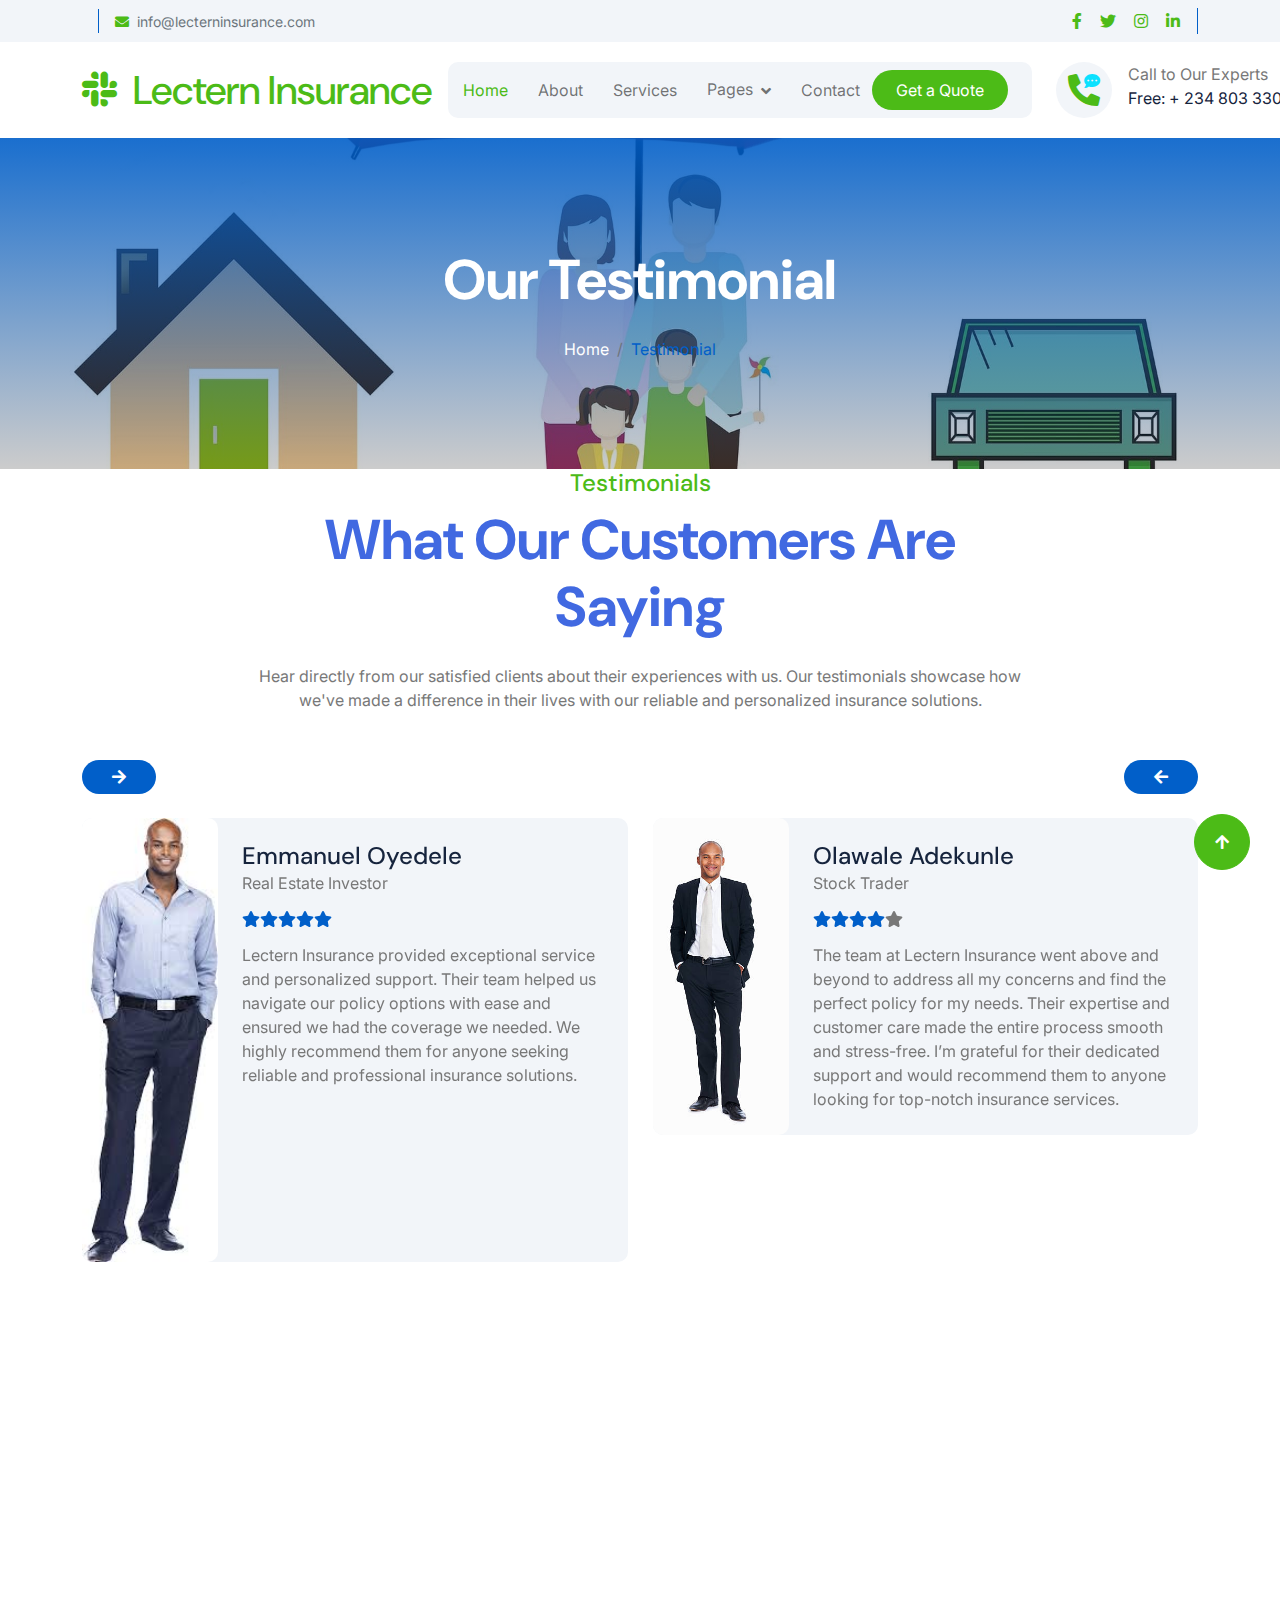
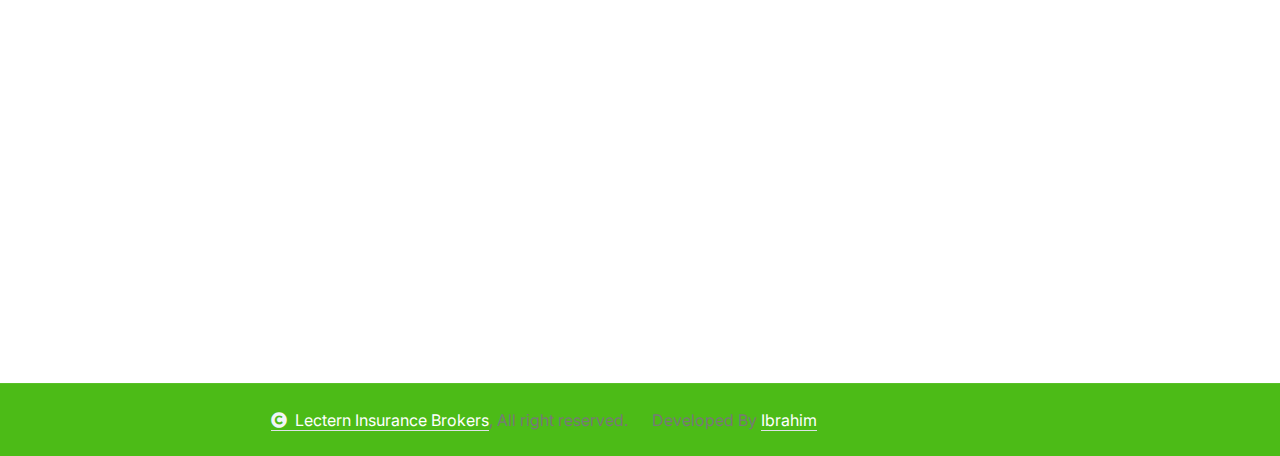
<file: testimonial.html>
<!DOCTYPE html>
<html lang="en">

    <head>
        <meta charset="utf-8">
        <title>Testimonials</title>
        <meta content="width=device-width, initial-scale=1.0" name="viewport">
        <meta content="" name="keywords">
        <meta content="" name="description">

        <!-- Google Web Fonts -->
        <link rel="preconnect" href="https://fonts.googleapis.com">
        <link rel="preconnect" href="https://fonts.gstatic.com" crossorigin>
        <link href="https://fonts.googleapis.com/css2?family=DM+Sans:ital,opsz,wght@0,9..40,100..1000;1,9..40,100..1000&family=Inter:slnt,wght@-10..0,100..900&display=swap" rel="stylesheet">

        <!-- Icon Font Stylesheet -->
        <link rel="stylesheet" href="https://use.fontawesome.com/releases/v5.15.4/css/all.css"/>
        <link href="https://cdn.jsdelivr.net/npm/bootstrap-icons@1.4.1/font/bootstrap-icons.css" rel="stylesheet">

        <!-- Libraries Stylesheet -->
        <link rel="stylesheet" href="lib/animate/animate.min.css"/>
        <link href="lib/lightbox/css/lightbox.min.css" rel="stylesheet">
        <link href="lib/owlcarousel/assets/owl.carousel.min.css" rel="stylesheet">


        <!-- Customized Bootstrap Stylesheet -->
        <link href="css/bootstrap.min.css" rel="stylesheet">

        <!-- Template Stylesheet -->
        <link href="css/style.css" rel="stylesheet">
    </head>

    <body>

    <!-- Spinner Start -->
    <div id="spinner"
    class="show bg-white position-fixed translate-middle w-100 vh-100 top-50 start-50 d-flex align-items-center justify-content-center">
    <img src="img/logo1.png" alt="Loading..." class="zoom-image" />
</div>

<style>
    /* Faster Zoom in and out animation */
    @keyframes zoom {
        0% {
            transform: scale(1);
        }
        50% {
            transform: scale(1.3);
        }
        100% {
            transform: scale(1);
        }
    }

    /* Styling the spinner image */
    .zoom-image {
        width: 150px; /* Increased size */
        height: 150px;
        animation: zoom 1s infinite; /* Faster animation */
    }

    /* Ensure the spinner is visible on top */
    #spinner {
        z-index: 1050;
    }
</style>

    <!-- Spinner End -->

 <!-- Topbar Start -->
 <div class="container-fluid topbar px-0 px-lg-4 bg-light py-2 d-none d-lg-block">
    <div class="container">
        <div class="row gx-0 align-items-center">
            <div class="col-lg-8 text-center text-lg-start mb-lg-0">
                <div class="d-flex flex-wrap">
                    <div class="border-end border-primary pe-3">
                        <!-- <a href="#" class="text-muted small"><i class="fas fa-map-marker-alt text-primary me-2"></i>Find A Location</a> -->
                    </div>
                    <div class="ps-3">
                        <a href="mailto:info@lecterninsurance.com" class="text-muted small"><i
                                class="fas fa-envelope me-2"
                                style="color: #4CBB17;"></i>info@lecterninsurance.com</a>
                    </div>
                </div>
            </div>
            <div class="col-lg-4 text-center text-lg-end">
                <div class="d-flex justify-content-end">
                    <div class="d-flex border-end border-primary pe-3">
                        <a style="color: #4CBB17;" class="btn p-0 me-3" href="#"><i
                                class="fab fa-facebook-f"></i></a>
                        <a style="color: #4CBB17;" class="btn p-0 me-3" href="#"><i class="fab fa-twitter"></i></a>
                        <a style="color: #4CBB17;" class="btn p-0 me-3" href="#"><i
                                class="fab fa-instagram"></i></a>
                        <a style="color: #4CBB17;" class="btn p-0 me-0" href="#"><i
                                class="fab fa-linkedin-in"></i></a>
                    </div>
                    <!-- <div class="dropdown ms-3">
                            <a href="#" class="dropdown-toggle text-dark" data-bs-toggle="dropdown"><small><i class="fas fa-globe-europe text-primary me-2"></i> English</small></a>
                            <div class="dropdown-menu rounded">
                                <a href="#" class="dropdown-item">English</a>
                                <a href="#" class="dropdown-item">Bangla</a>
                                <a href="#" class="dropdown-item">French</a>
                                <a href="#" class="dropdown-item">Spanish</a>
                                <a href="#" class="dropdown-item">Arabic</a>
                            </div>
                        </div> -->
                </div>
            </div>
        </div>
    </div>
</div>
<!-- Topbar End -->

    <!-- Navbar & Hero Start -->
    <div class="container-fluid nav-bar px-0 px-lg-4 py-lg-0">
        <div class="container">
            <nav class="navbar navbar-expand-lg navbar-light">
                <a href="#" class="navbar-brand p-0">
                    <h1 style="color: #4CBB17;" class=" mb-0"><i class="fab fa-slack me-2"></i> Lectern Insurance</h1>
                    <!-- <img src="img/logo.png" alt="Logo"> -->
                </a>
                <button class="navbar-toggler" style="color: #4CBB17;" type="button" data-bs-toggle="collapse"
                    data-bs-target="#navbarCollapse">
                    <span class="fa fa-bars"></span>
                </button>
                <div class="collapse navbar-collapse" id="navbarCollapse">
                    <div class="navbar-nav mx-0 mx-lg-auto">
                        <a href="index.html" class="nav-item nav-link active" style="color: #4CBB17;">Home</a>
                        <a href="about.html" class="nav-item nav-link">About</a>
                        <a href="service.html" class="nav-item nav-link">Services</a>
                        <div class="nav-item dropdown">
                            <a href="#" class="nav-link" data-bs-toggle="dropdown">
                                <span class="dropdown-toggle">Pages</span>
                            </a>
                            <div class="dropdown-menu">
                                <a href="feature.html" class="dropdown-item">Our Features</a>
                                <!-- <a href="team.html" class="dropdown-item">Our team</a> -->
                                <a href="testimonial.html" class="dropdown-item">Testimonial</a>
                                <a href="FAQ.html" class="dropdown-item">FAQs</a>
                                <!-- <a href="404.html" class="dropdown-item">404 Page</a> -->
                                <!-- <a href="blog.html" class="dropdown-item">Blog</a> -->
                            </div>
                        </div>
                        <a href="contact.html" class="nav-item nav-link">Contact</a>
                        <div class="nav-btn px-4">
                            <!-- <button class="btn-search btn btn-primary btn-md-square rounded-circle flex-shrink-0" data-bs-toggle="modal" data-bs-target="#searchModal"><i class="fas fa-search"></i></button> -->
                            <a href="contact.html" style="background-color: #4CBB17;"
                                class="text-white rounded-pill py-2 px-4 ms-3 flex-shrink-0"> Get a Quote</a>
                        </div>
                    </div>
                </div>
                <div class="d-none d-xl-flex flex-shrink-0 ps-4">
                    <a href="tel:+2348033306960" class="btn btn-light btn-lg-square rounded-circle position-relative wow tada"
                        data-wow-delay=".9s">
                        <i class="fa fa-phone-alt fa-2x" style="color: #4CBB17;"></i>
                        <div class="position-absolute" style="top: 7px; right: 12px;">
                            <span><i class="fa fa-comment-dots text-secondary"></i></span>
                        </div>
                    </a>
                    <div class="d-flex flex-column ms-3">
                        <span>Call to Our Experts</span>
                        <a href="tel:+2348033306960"><span class="text-dark">Free: + 234 803 330 6960</span></a>
                    </div>
                </div>
            </nav>
        </div>
    </div>
    <!-- Navbar & Hero End -->

       <!-- Modal Search Start -->
       <div class="modal fade" id="searchModal" tabindex="-1" aria-labelledby="exampleModalLabel" aria-hidden="true">
        <div class="modal-dialog modal-fullscreen">
            <div class="modal-content rounded-0">
                <div class="modal-header">
                    <h5 class="modal-title" id="exampleModalLabel">Search by keyword</h5>
                    <button type="button" class="btn-close" data-bs-dismiss="modal" aria-label="Close"></button>
                </div>
                <div class="modal-body d-flex align-items-center bg-primary">
                    <div class="input-group w-75 mx-auto d-flex">
                        <input type="search" class="form-control p-3" placeholder="keywords" aria-describedby="search-icon-1">
                        <span id="search-icon-1" class="btn bg-light border nput-group-text p-3"><i class="fa fa-search"></i></span>
                    </div>
                </div>
            </div>
        </div>
    </div>
    <!-- Modal Search End -->


        <!-- Header Start -->
        <div class="container-fluid bg-breadcrumb">
            <div class="container text-center py-5" style="max-width: 900px;">
                <h4 class="text-white display-4 mb-4 wow fadeInDown" data-wow-delay="0.1s">Our Testimonial</h4>
                <ol class="breadcrumb d-flex justify-content-center mb-0 wow fadeInDown" data-wow-delay="0.3s">
                    <li class="breadcrumb-item"><a href="index.html">Home</a></li>
                    <li class="breadcrumb-item active text-primary">Testimonial</li>
                </ol>    
            </div>
        </div>
        <!-- Header End -->


       <!-- Testimonial Start -->
       <div class="container-fluid testimonial pb-5">
        <div class="container pb-5">
            <div class="text-center mx-auto pb-5 wow fadeInUp" data-wow-delay="0.2s" style="max-width: 800px;">
                <h4 style="color: #4CBB17;">Testimonials</h4>
                <h1 class="display-4 mb-4" style="color: #4169e1;">What Our Customers Are Saying</h1>
                <p class="mb-0">Hear directly from our satisfied clients about their experiences with us. Our
                    testimonials showcase how we've made a difference in their lives with our reliable and personalized
                    insurance solutions.</p>
            </div>
            <div class="owl-carousel testimonial-carousel wow fadeInUp" data-wow-delay="0.2s">
                <div class="testimonial-item bg-light rounded">
                    <div class="row g-0">
                        <div class="col-4  col-lg-4 col-xl-3">
                            <div class="h-100">
                                <img src="img/test1.jpg" class="img-fluid h-100 rounded"
                                    style="object-fit: cover;" alt="">
                            </div>
                        </div>
                        <div class="col-8 col-lg-8 col-xl-9">
                            <div class="d-flex flex-column my-auto text-start p-4">
                                <h4 class="text-dark mb-0">Emmanuel Oyedele</h4>
                                <p class="mb-3">Real Estate Investor</p>
                                <div class="d-flex text-primary mb-3">
                                    <i class="fas fa-star"></i>
                                    <i class="fas fa-star"></i>
                                    <i class="fas fa-star"></i>
                                    <i class="fas fa-star"></i>
                                    <i class="fas fa-star"></i>
                                </div>
                                <p class="mb-0">Lectern Insurance provided exceptional service and personalized support.
                                    Their team helped us navigate our policy options with ease and ensured we had the
                                    coverage we needed.
                                    We highly recommend them for anyone seeking reliable and professional insurance
                                    solutions.</p>

                            </div>
                        </div>
                    </div>
                </div>
                <div class="testimonial-item bg-light rounded">
                    <div class="row g-0">
                        <div class="col-4  col-lg-4 col-xl-3">
                            <div class="h-100">
                                <img src="img/test2.jpg" class="img-fluid h-100 rounded"
                                    style="object-fit: cover;" alt="">
                            </div>
                        </div>
                        <div class="col-8 col-lg-8 col-xl-9">
                            <div class="d-flex flex-column my-auto text-start p-4">
                                <h4 class="text-dark mb-0">Olawale Adekunle</h4>
                                <p class="mb-3">Stock Trader</p>
                                <div class="d-flex text-primary mb-3">
                                    <i class="fas fa-star"></i>
                                    <i class="fas fa-star"></i>
                                    <i class="fas fa-star"></i>
                                    <i class="fas fa-star"></i>
                                    <i class="fas fa-star text-body"></i>
                                </div>
                                <p class="mb-0">The team at Lectern Insurance went above and beyond to address all my
                                    concerns and find the perfect policy for my needs.
                                    Their expertise and customer care made the entire process smooth and stress-free.
                                    I’m grateful for their dedicated support and would recommend them to anyone looking
                                    for top-notch insurance services.</p>

                            </div>
                        </div>
                    </div>
                </div>
                <div class="testimonial-item bg-light rounded">
                    <div class="row g-0">
                        <div class="col-4  col-lg-4 col-xl-3">
                            <div class="h-100">
                                <img src="img/testimonial-3.jpg" class="img-fluid h-100 rounded"
                                    style="object-fit: cover;" alt="">
                            </div>
                        </div>
                        <div class="col-8 col-lg-8 col-xl-9">
                            <div class="d-flex flex-column my-auto text-start p-4">
                                <h4 class="text-dark mb-0">Emily Wilson</h4>
                                <p class="mb-3">Financial Advisor</p>
                                <div class="d-flex text-primary mb-3">
                                    <i class="fas fa-star"></i>
                                    <i class="fas fa-star"></i>
                                    <i class="fas fa-star"></i>
                                    <i class="fas fa-star text-body"></i>
                                    <i class="fas fa-star text-body"></i>
                                </div>
                                <p class="mb-0">Lectern Insurance has been fantastic to work with. They offer insightful
                                    advice and provide solutions tailored to my specific needs.
                                    Their commitment to customer satisfaction and detailed attention to every aspect of
                                    my policy have truly exceeded my expectations.</p>
                            </div>
                        </div>
                    </div>
                </div>
            </div>
        </div>
    </div>
    <!-- Testimonial End -->


         <!-- Footer Start -->
    <div class="container-fluid footer py-5 wow fadeIn" data-wow-delay="0.2s" style="background-color: #4CBB17;">
        <div class="container py-5">
            <div class="row g-5">
                <div class="col-xl-9">
                    <div class="mb-5">
                        <div class="row g-4">
                            <div class="col-md-6 col-lg-6 col-xl-5">
                                <div class="footer-item">
                                    <a href="index.html" class="p-0">
                                        <h3 class="text-white"><i class="fab fa-slack me-3"></i> Lectern Insurance</h3>
                                        <!-- <img src="img/logo.png" alt="Logo"> -->
                                    </a>
                                    <p class="text-white mb-4">World Wide Best...</p>
                                    <div class="footer-btn d-flex">
                                        <a class="btn btn-md-square rounded-circle me-3" href="#"><i
                                                class="fab fa-facebook-f"></i></a>
                                        <a class="btn btn-md-square rounded-circle me-3" href="#"><i
                                                class="fab fa-twitter"></i></a>
                                        <a class="btn btn-md-square rounded-circle me-3" href="#"><i
                                                class="fab fa-instagram"></i></a>
                                        <a class="btn btn-md-square rounded-circle me-0" href="#"><i
                                                class="fab fa-linkedin-in"></i></a>
                                    </div>
                                </div>
                            </div>
                            <div class="col-md-6 col-lg-6 col-xl-3">
                                <div class="footer-item">
                                    <h4 class="text-white mb-4">Company</h4>
                                    <a href="about.html" class="text-light"><i
                                            class="fas fa-angle-right me-2 text-light"></i> About Us</a>
                                    <a href="feature.html" class="text-light"><i
                                            class="fas fa-angle-right me-2 text-light"></i> Features</a>
                                    <a href="service.html" class="text-light"><i
                                            class="fas fa-angle-right me-2 text-light"></i> Services</a>
                                    <a href="FAQ.html" class="text-light"><i
                                            class="fas fa-angle-right me-2 text-light"></i> FAQ's</a>
                                    <!-- <a href="#"><i class="fas fa-angle-right me-2"></i> Blogs</a> -->
                                    <a href="contact.html" class="text-light"><i
                                            class="fas fa-angle-right me-2 text-light"></i> Contact</a>
                                </div>
                            </div>
                            <div class="col-md-6 col-lg-6 col-xl-4">
                                <div class="footer-item">
                                    <h4 class="mb-4 text-white">Instagram</h4>
                                    <div class="row g-3">
                                        <div class="col-4">
                                            <div class="footer-instagram rounded">
                                                <img src="img/instagram-footer-1.jpg" class="img-fluid w-100" alt="">
                                                <div class="footer-search-icon">
                                                    <a href="img/instagram-footer-1.jpg"
                                                        data-lightbox="footerInstagram-1" class="my-auto"><i
                                                            class="fas fa-link text-white"></i></a>
                                                </div>
                                            </div>
                                        </div>
                                        <div class="col-4">
                                            <div class="footer-instagram rounded">
                                                <img src="img/instagram-footer-2.jpg" class="img-fluid w-100" alt="">
                                                <div class="footer-search-icon">
                                                    <a href="img/instagram-footer-2.jpg"
                                                        data-lightbox="footerInstagram-2" class="my-auto"><i
                                                            class="fas fa-link text-white"></i></a>
                                                </div>
                                            </div>
                                        </div>
                                        <div class="col-4">
                                            <div class="footer-instagram rounded">
                                                <img src="img/instagram-footer-3.jpg" class="img-fluid w-100" alt="">
                                                <div class="footer-search-icon">
                                                    <a href="img/instagram-footer-3.jpg"
                                                        data-lightbox="footerInstagram-3" class="my-auto"><i
                                                            class="fas fa-link text-white"></i></a>
                                                </div>
                                            </div>
                                        </div>
                                        <div class="col-4">
                                            <div class="footer-instagram rounded">
                                                <img src="img/instagram-footer-4.jpg" class="img-fluid w-100" alt="">
                                                <div class="footer-search-icon">
                                                    <a href="img/instagram-footer-4.jpg"
                                                        data-lightbox="footerInstagram-4" class="my-auto"><i
                                                            class="fas fa-link text-white"></i></a>
                                                </div>
                                            </div>
                                        </div>
                                        <div class="col-4">
                                            <div class="footer-instagram rounded">
                                                <img src="img/instagram-footer-5.jpg" class="img-fluid w-100" alt="">
                                                <div class="footer-search-icon">
                                                    <a href="img/instagram-footer-5.jpg"
                                                        data-lightbox="footerInstagram-5" class="my-auto"><i
                                                            class="fas fa-link text-white"></i></a>
                                                </div>
                                            </div>
                                        </div>
                                        <div class="col-4">
                                            <div class="footer-instagram rounded">
                                                <img src="img/instagram-footer-6.jpg" class="img-fluid w-100" alt="">
                                                <div class="footer-search-icon">
                                                    <a href="img/instagram-footer-6.jpg"
                                                        data-lightbox="footerInstagram-6" class="my-auto"><i
                                                            class="fas fa-link text-white"></i></a>
                                                </div>
                                            </div>
                                        </div>
                                    </div>
                                </div>
                            </div>
                        </div>
                    </div>
                    <div class="pt-5" style="border-top: 1px solid rgba(255, 255, 255, 0.08);">
                        <div class="row g-0">
                            <div class="col-12">
                                <div class="row g-4">
                                    <div class="col-lg-6 col-xl-4">
                                        <div class="d-flex">
                                            <div class="btn-xl-square bg-primary text-white rounded p-4 me-4">
                                                <i class="fas fa-map-marker-alt fa-2x"></i>
                                            </div>
                                            <div>
                                                <h4 class="text-white">Address</h4>
                                                <p class="mb-0 text-white">134 Ijegun - Ikotun Rd, Ikotun, Lagos 102213,
                                                    Lagos</p>
                                            </div>
                                        </div>
                                    </div>
                                    <div class="col-lg-6 col-xl-5">
                                        <div class="d-flex">
                                            <div class="btn-xl-square bg-primary text-white rounded p-4 me-4">
                                                <i class="fas fa-envelope fa-2x"></i>
                                            </div>
                                            <div>
                                                <h4 class="text-white">Mail Us</h4>
                                                <p class="mb-0 text-white">info@lecterninsurance.com</p>
                                            </div>
                                        </div>
                                    </div>
                                    <div class="col-lg-6 col-xl-3">
                                        <div class="d-flex">
                                            <div class="btn-xl-square bg-primary text-white rounded p-4 me-4">
                                                <i class="fa fa-phone-alt fa-2x"></i>
                                            </div>
                                            <div>
                                                <h4 style="text-white">Telephone</h4>
                                                <p class="mb-0 text-white">+234 803 330 6960</p>
                                            </div>
                                        </div>
                                    </div>
                                </div>
                            </div>
                        </div>
                    </div>
                </div>

                <div class="col-xl-3">
                    <div class="footer-item">
                        <h4 class="text-white mb-4">Subscribe to Our Newsletter</h4>
                        <p class="text-white mb-3">Stay updated with the latest news, tips, and exclusive offers from
                            us.
                            Sign up for our newsletter to receive timely updates and valuable insights.</p>
                        <div class="position-relative rounded-pill mb-4">
                            <input class="form-control rounded-pill w-100 py-3 ps-4 pe-5" type="text"
                                placeholder="Enter your email">
                            <button type="button"
                                class="btn btn-primary rounded-pill position-absolute top-0 end-0 py-2 mt-2 me-2">SignUp</button>
                        </div>
                        <div class="d-flex flex-shrink-0">
                            <div class="footer-btn">
                                <a href="#" class="btn btn-lg-square rounded-circle position-relative wow tada"
                                    data-wow-delay=".9s">
                                    <i class="fa fa-phone-alt fa-2x"></i>
                                    <div class="position-absolute" style="top: 2px; right: 12px;">
                                        <span><i class="fa fa-comment-dots text-secondary"></i></span>
                                    </div>
                                </a>
                            </div>
                            <div class="d-flex flex-column ms-3 flex-shrink-0">
                                <span>Call to Our Experts</span>
                                <a href="tel:+2348033306960"><span class="text-white">Free: +234 803 330 6960</span></a>
                            </div>
                        </div>
                    </div>
                </div>
            </div>
        </div>
    </div>
    <!-- Footer End -->

    <!-- Copyright Start -->
    <div class="container-fluid copyright py-4" style="background-color: #4CBB17;">
        <div class="container">
            <div class="row g-4 align-items-center">
                <div class="col-md-6 text-center text-md-end mb-md-0">
                    <span class="text-body"><a href="#" class="border-bottom text-white"><i
                                class="fas fa-copyright text-light me-2"></i>Lectern Insurance Brokers</a>, All right
                        reserved.</span>
                </div>
                <div class="col-md-6 text-center text-md-start text-body">
                    <!--/*** This template is free as long as you keep the below author’s credit link/attribution link/backlink. ***/-->
                    <!--/*** If you'd like to use the template without the below author’s credit link/attribution link/backlink, ***/-->
                    <!--/*** you can purchase the Credit Removal License from "https://htmlcodex.com/credit-removal". ***/-->
                    Developed By <a class="border-bottom text-white" href="https://wa.me/2348127662112">Ibrahim</a>
                </div>
            </div>
        </div>
    </div>
    <!-- Copyright End -->


    <!-- Back to Top -->
    <a href="#" 
    class="btn btn-success btn-lg-square rounded-circle back-to-top" 
    style="background-color: #4CBB17; border-color: #4CBB17; color: white;">
    <i class="fa fa-arrow-up"></i>
 </a>

        
        <!-- JavaScript Libraries -->
        <script src="https://ajax.googleapis.com/ajax/libs/jquery/3.6.4/jquery.min.js"></script>
        <script src="https://cdn.jsdelivr.net/npm/bootstrap@5.0.0/dist/js/bootstrap.bundle.min.js"></script>
        <script src="lib/wow/wow.min.js"></script>
        <script src="lib/easing/easing.min.js"></script>
        <script src="lib/waypoints/waypoints.min.js"></script>
        <script src="lib/counterup/counterup.min.js"></script>
        <script src="lib/lightbox/js/lightbox.min.js"></script>
        <script src="lib/owlcarousel/owl.carousel.min.js"></script>
        

        <!-- Template Javascript -->
        <script src="js/main.js"></script>
    </body>

</html>
</file>
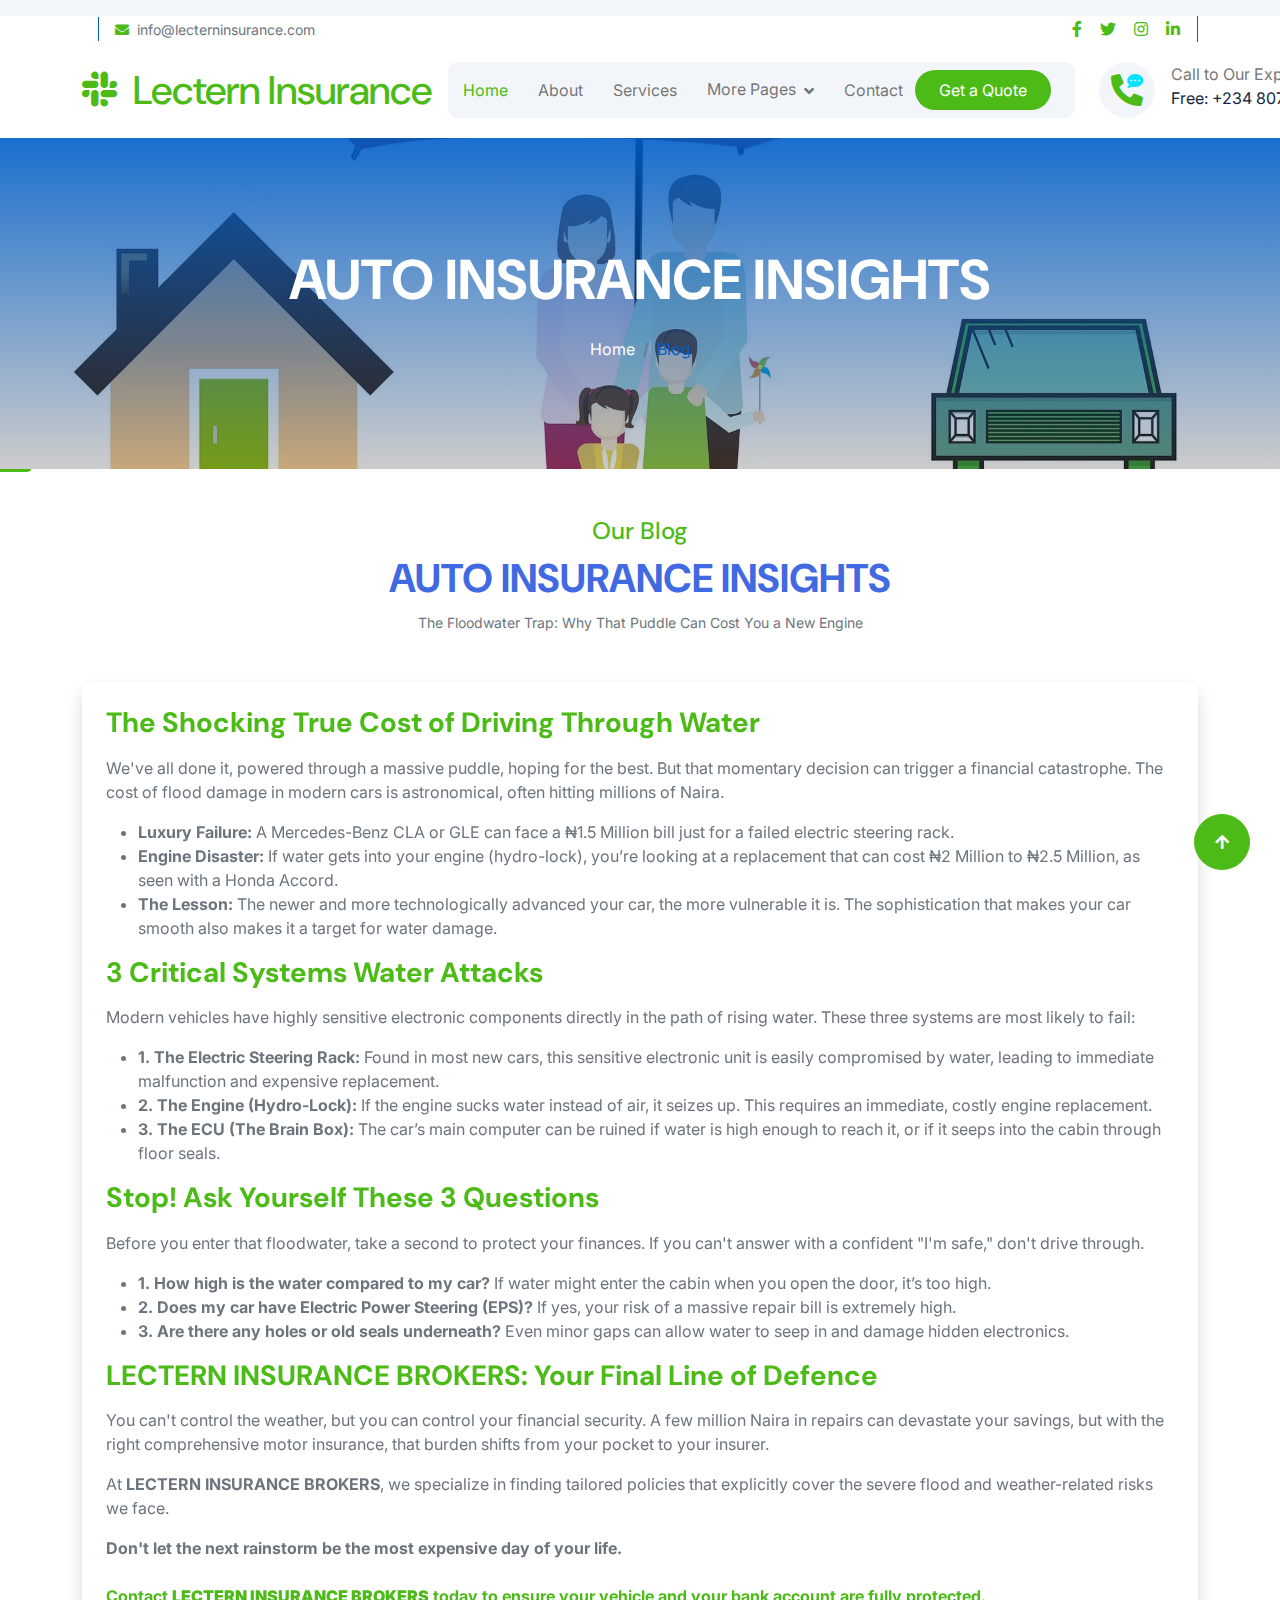
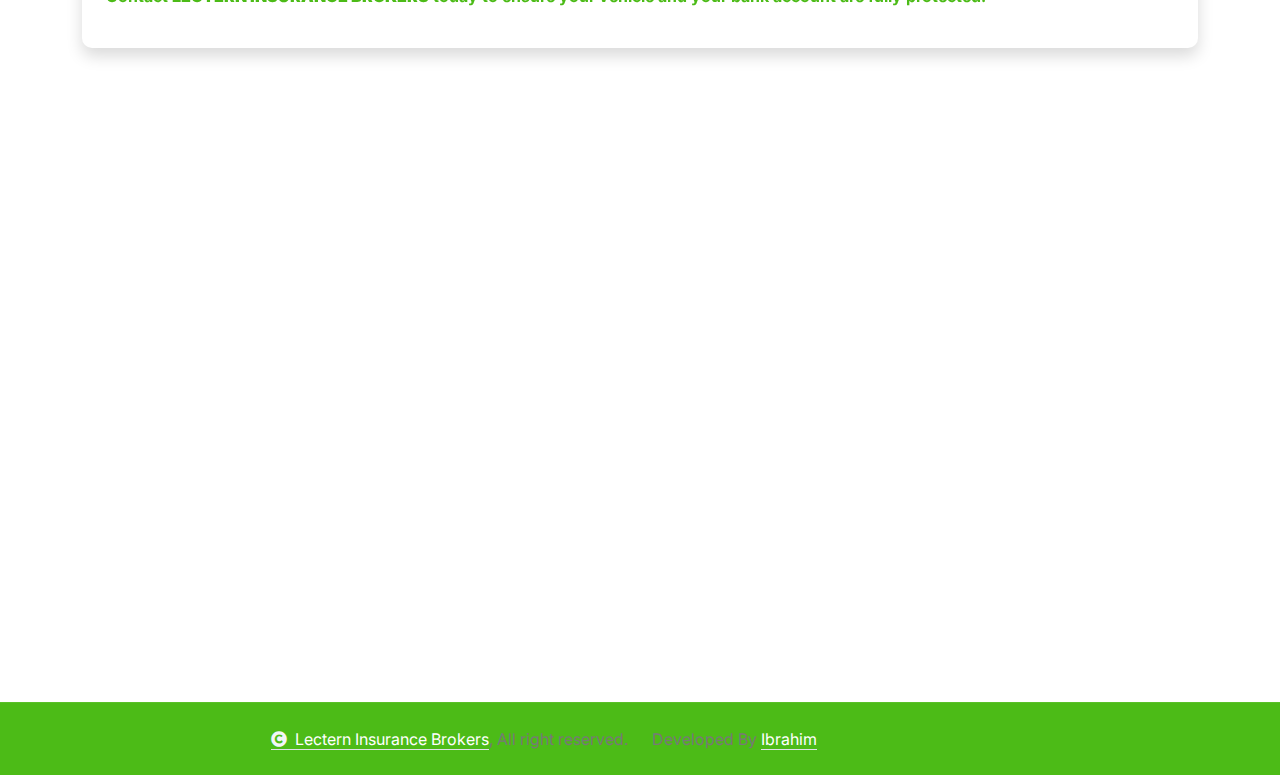
<file: the-flood-water-trap.html>
<!DOCTYPE html>
<html lang="en">

<head>
    <meta charset="utf-8">
    <title>Lectern Insurance Brokers| The flood water trap</title>
    <meta content="width=device-width, initial-scale=1.0" name="viewport">
    <meta content="" name="keywords">
    <meta content="" name="description">

    <!-- Google Web Fonts -->
    <link rel="preconnect" href="https://fonts.googleapis.com">
    <link rel="preconnect" href="https://fonts.gstatic.com" crossorigin>
    <link
        href="https://fonts.googleapis.com/css2?family=DM+Sans:ital,opsz,wght@0,9..40,100..1000;1,9..40,100..1000&family=Inter:slnt,wght@-10..0,100..900&display=swap"
        rel="stylesheet">

    <!-- Icon Font Stylesheet -->
    <link rel="stylesheet" href="https://use.fontawesome.com/releases/v5.15.4/css/all.css" />
    <link href="https://cdn.jsdelivr.net/npm/bootstrap-icons@1.4.1/font/bootstrap-icons.css" rel="stylesheet">

    <!-- Libraries Stylesheet -->
    <link rel="stylesheet" href="lib/animate/animate.min.css" />
    <link href="lib/lightbox/css/lightbox.min.css" rel="stylesheet">
    <link href="lib/owlcarousel/assets/owl.carousel.min.css" rel="stylesheet">


    <!-- Customized Bootstrap Stylesheet -->
    <link href="css/bootstrap.min.css" rel="stylesheet">

    <!-- Template Stylesheet -->
    <link href="css/style.css" rel="stylesheet">
</head>

<body>

    <!-- Spinner Start -->
    <div id="spinner"
    class="show bg-white position-fixed translate-middle w-100 vh-100 top-50 start-50 d-flex align-items-center justify-content-center">
    <img src="img/logo1.png" alt="Loading..." class="zoom-image" />
</div>

<style>
    /* Faster Zoom in and out animation */
    @keyframes zoom {
        0% {
            transform: scale(1);
        }
        50% {
            transform: scale(1.3);
        }
        100% {
            transform: scale(1);
        }
    }

    /* Styling the spinner image */
    .zoom-image {
        width: 150px; /* Increased size */
        height: 150px;
        animation: zoom 1s infinite; /* Faster animation */
    }

    /* Ensure the spinner is visible on top */
    #spinner {
        z-index: 1050;
    }
</style>

<a href="img/lib_profile.docx" target="_blank" style="
    position: fixed;
    left: 10px;
    top: 50%;
    background-color: #4CBB17; /* Kelly green */
    color: white;
    padding: 10px 15px;
    text-align: center;
    font-weight: bold;
    text-decoration: none;
    transform: rotate(-90deg);
    transform-origin: left center;
    border-radius: 5px;
    font-family: Arial, sans-serif;
    transition: background-color 0.3s;" onmouseover="this.style.backgroundColor='#3DA10B'" onmouseout="this.style.backgroundColor='#4CBB17'">
    Download Our Profile
</a>


    <!-- Spinner End -->

    <!-- Topbar Start -->
    <div class="container-fluid topbar px-0 px-lg-4 bg-light py-2 d-none d-lg-block"></div>
        <div class="container">
            <div class="row gx-0 align-items-center">
                <div class="col-lg-8 text-center text-lg-start mb-lg-0">
                    <div class="d-flex flex-wrap">
                        <div class="border-end border-primary pe-3">
                            <!-- <a href="#" class="text-muted small"><i class="fas fa-map-marker-alt text-primary me-2"></i>Find A Location</a> -->
                        </div>
                        <div class="ps-3">
                            <a href="mailto:info@lecterninsurance.com" class="text-muted small"><i
                                    class="fas fa-envelope me-2"
                                    style="color: #4CBB17;"></i>info@lecterninsurance.com</a>
                        </div>
                    </div>
                </div>
                <div class="col-lg-4 text-center text-lg-end">
                    <div class="d-flex justify-content-end">
                        <div class="d-flex border-end border-primary pe-3">
                            <a style="color: #4CBB17;" class="btn p-0 me-3" href="#"><i
                                    class="fab fa-facebook-f"></i></a>
                            <a style="color: #4CBB17;" class="btn p-0 me-3" href="#"><i class="fab fa-twitter"></i></a>
                            <a style="color: #4CBB17;" class="btn p-0 me-3" href="#"><i
                                    class="fab fa-instagram"></i></a>
                            <a style="color: #4CBB17;" class="btn p-0 me-0" href="#"><i
                                    class="fab fa-linkedin-in"></i></a>
                        </div>
                        <!-- <div class="dropdown ms-3">
                                <a href="#" class="dropdown-toggle text-dark" data-bs-toggle="dropdown"><small><i class="fas fa-globe-europe text-primary me-2"></i> English</small></a>
                                <div class="dropdown-menu rounded">
                                    <a href="#" class="dropdown-item">English</a>
                                    <a href="#" class="dropdown-item">Bangla</a>
                                    <a href="#" class="dropdown-item">French</a>
                                    <a href="#" class="dropdown-item">Spanish</a>
                                    <a href="#" class="dropdown-item">Arabic</a>
                                </div>
                            </div> -->
                    </div>
                </div>
            </div>
        </div>
    </div>
    <!-- Topbar End -->

    <!-- Navbar & Hero Start -->
    <div class="container-fluid nav-bar px-0 px-lg-4 py-lg-0">
        <div class="container">
            <nav class="navbar navbar-expand-lg navbar-light">
                <a href="#" class="navbar-brand p-0">
                    <h1 style="color: #4CBB17;" class=" mb-0"><i class="fab fa-slack me-2"></i> Lectern Insurance</h1>
                    <!-- <img src="img/logo.png" alt="Logo"> -->
                </a>
                <button class="navbar-toggler" style="color: #4CBB17;" type="button" data-bs-toggle="collapse"
                    data-bs-target="#navbarCollapse">
                    <span class="fa fa-bars"></span>
                </button>
                <div class="collapse navbar-collapse" id="navbarCollapse">
                    <div class="navbar-nav mx-0 mx-lg-auto">
                        <a href="index.html" class="nav-item nav-link active" style="color: #4CBB17;">Home</a>
                        <a href="about.html" class="nav-item nav-link">About</a>
                        <a href="service.html" class="nav-item nav-link">Services</a>
                        <div class="nav-item dropdown">
                            <a href="#" class="nav-link" data-bs-toggle="dropdown">
                                <span class="dropdown-toggle">More Pages</span>
                            </a>
                            <div class="dropdown-menu">
                                <!-- <a href="feature.html" class="dropdown-item">Our Features</a> -->
                                <!-- <a href="team.html" class="dropdown-item">Our team</a> -->
                                <a href="testimonial.html" class="dropdown-item">Testimonial</a>
                                <!-- <a href="FAQ.html" class="dropdown-item">FAQs</a> -->
                                <!-- <a href="404.html" class="dropdown-item">404 Page</a> -->
                                <a href="blog.html" class="dropdown-item">Blog</a>
                            </div>
                        </div>
                        <a href="contact.html" class="nav-item nav-link">Contact</a>
                        <div class="nav-btn px-4">
                            <!-- <button class="btn-search btn btn-primary btn-md-square rounded-circle flex-shrink-0" data-bs-toggle="modal" data-bs-target="#searchModal"><i class="fas fa-search"></i></button> -->
                            <a href="contact.html" style="background-color: #4CBB17;"
                                class="text-white rounded-pill py-2 px-4 ms-3 flex-shrink-0"> Get a Quote</a>
                        </div>
                    </div>
                </div>
                <div class="d-none d-xl-flex flex-shrink-0 ps-4">
                    <a href="tel:+2348033306960" class="btn btn-light btn-lg-square rounded-circle position-relative wow tada"
                        data-wow-delay=".9s">
                        <i class="fa fa-phone-alt fa-2x" style="color: #4CBB17;"></i>
                        <div class="position-absolute" style="top: 7px; right: 12px;">
                            <span><i class="fa fa-comment-dots text-secondary"></i></span>
                        </div>
                    </a>
                    <div class="d-flex flex-column ms-3">
                        <span>Call to Our Experts</span>
                        <a href="tel:+2348033306960"><span class="text-dark">Free: +234 807 635 3524</span></a>
                    </div>
                </div>
            </nav>
        </div>
    </div>
    <!-- Navbar & Hero End -->

    <!-- Modal Search Start -->
    <div class="modal fade" id="searchModal" tabindex="-1" aria-labelledby="exampleModalLabel" aria-hidden="true">
        <div class="modal-dialog modal-fullscreen">
            <div class="modal-content rounded-0">
                <div class="modal-header">
                    <h5 class="modal-title" id="exampleModalLabel">Search by keyword</h5>
                    <button type="button" class="btn-close" data-bs-dismiss="modal" aria-label="Close"></button>
                </div>
                <div class="modal-body d-flex align-items-center bg-primary">
                    <div class="input-group w-75 mx-auto d-flex">
                        <input type="search" class="form-control p-3" placeholder="keywords"
                            aria-describedby="search-icon-1">
                        <span id="search-icon-1" class="btn bg-light border nput-group-text p-3"><i
                                class="fa fa-search"></i></span>
                    </div>
                </div>
            </div>
        </div>
    </div>
    <!-- Modal Search End -->


        <!-- Header Start -->
        <div class="container-fluid bg-breadcrumb">
            <div class="container text-center py-5" style="max-width: 900px;">
                <h4 class="text-white display-4 mb-4 wow fadeInDown" data-wow-delay="0.1s">AUTO INSURANCE INSIGHTS</h4>
                <ol class="breadcrumb d-flex justify-content-center mb-0 wow fadeInDown" data-wow-delay="0.3s">
                    <li class="breadcrumb-item"><a href="index.html">Home</a></li>
                    <li class="breadcrumb-item active text-primary">Blog</li>
                </ol>    
            </div>
        </div>
        <!-- Header End -->
         

        <!-- Blog Section Start -->
<div class="container my-5">
    <div class="text-center mb-5">
        <h4 style="color: #4CBB17;">Our Blog</h4>
        <h4 class="display-4" style="color: #4169e1; font-size: 40px;">AUTO INSURANCE INSIGHTS</h4>
        <p class="text-muted mb-2"><small>The Floodwater Trap: Why That Puddle Can Cost You a New Engine</small></p>

    </div>

    <div class="row g-4">
        <div class="col-lg-12 wow fadeInUp" data-wow-delay="0.2s">
            <div class="card shadow rounded border-0">
                <div class="card-body p-4">      
                   <h3 class="fw-bold mb-3" style="color: #4CBB17;">The Shocking True Cost of Driving Through Water</h3>              
                   <p class="text-muted">
            We've all done it, powered through a massive puddle, hoping for the best. But that momentary decision can trigger a financial catastrophe. The cost of flood damage in modern cars is astronomical, often hitting millions of Naira.
          </p>

          <ul class="text-muted">
            <li><strong>Luxury Failure:</strong> A Mercedes-Benz CLA or GLE can face a ₦1.5 Million bill just for a failed electric steering rack.</li>
            <li><strong>Engine Disaster:</strong> If water gets into your engine (hydro-lock), you’re looking at a replacement that can cost ₦2 Million to ₦2.5 Million, as seen with a Honda Accord.</li>
            <li><strong>The Lesson:</strong> The newer and more technologically advanced your car, the more vulnerable it is. The sophistication that makes your car smooth also makes it a target for water damage.</li>
          </ul>

                   <h3 class="fw-bold mb-3" style="color: #4CBB17;">3 Critical Systems Water Attacks</h3>              
                 <p class="text-muted">Modern vehicles have highly sensitive electronic components directly in the path of rising water. These three systems are most likely to fail:</p>

          <ul class="text-muted">
            <li><strong>1. The Electric Steering Rack:</strong> Found in most new cars, this sensitive electronic unit is easily compromised by water, leading to immediate malfunction and expensive replacement.</li>
            <li><strong>2. The Engine (Hydro-Lock):</strong> If the engine sucks water instead of air, it seizes up. This requires an immediate, costly engine replacement.</li>
            <li><strong>3. The ECU (The Brain Box):</strong> The car’s main computer can be ruined if water is high enough to reach it, or if it seeps into the cabin through floor seals.</li>
          </ul>
        <h3 class="fw-bold mb-3" style="color: #4CBB17;">Stop! Ask Yourself These 3 Questions</h3>              
         <p class="text-muted">
            Before you enter that floodwater, take a second to protect your finances. If you can't answer with a confident "I'm safe," don't drive through.
          </p>

          <ul class="text-muted">
            <li><strong>1. How high is the water compared to my car?</strong> If water might enter the cabin when you open the door, it’s too high.</li>
            <li><strong>2. Does my car have Electric Power Steering (EPS)?</strong> If yes, your risk of a massive repair bill is extremely high.</li>
            <li><strong>3. Are there any holes or old seals underneath?</strong> Even minor gaps can allow water to seep in and damage hidden electronics.</li>
          </ul>

        <h3 class="fw-bold mb-3" style="color: #4CBB17;">LECTERN INSURANCE BROKERS: Your Final Line of Defence</h3>              
          <p class="text-muted">
            You can't control the weather, but you can control your financial security. A few million Naira in repairs can devastate your savings, but with the right comprehensive motor insurance, that burden shifts from your pocket to your insurer.
          </p>

          <p class="text-muted">
            At <strong>LECTERN INSURANCE BROKERS</strong>, we specialize in finding tailored policies that explicitly cover the severe flood and weather-related risks we face.
          </p>

          <p class="text-muted fw-bold mb-0" style="color: #4CBB17;">
            Don't let the next rainstorm be the most expensive day of your life.
          </p>

                    <p class="fw-bold mt-4" style="color: #4CBB17;">Contact <strong>LECTERN INSURANCE BROKERS</strong> today to ensure your vehicle and your bank account are fully protected.</p>
                </div>
            </div>
        </div>
    </div>
</div>
<!-- Blog Section End -->


      <!-- Footer Start -->
    <div class="container-fluid footer py-5 wow fadeIn" data-wow-delay="0.2s" style="background-color: #4CBB17;">
        <div class="container py-5">
            <div class="row g-5">
                <div class="col-xl-9">
                    <div class="mb-5">
                        <div class="row g-4">
                            <div class="col-md-6 col-lg-6 col-xl-5">
                                <div class="footer-item">
                                    <a href="index.html" class="p-0">
                                        <h3 class="text-white"><i class="fab fa-slack me-3"></i> Lectern Insurance</h3>
                                        <!-- <img src="img/logo.png" alt="Logo"> -->
                                    </a>
                                    <p class="text-white mb-4">World Wide Best...</p>
                                    <div class="footer-btn d-flex">
                                        <a class="btn btn-md-square rounded-circle me-3" href="#"><i
                                                class="fab fa-facebook-f"></i></a>
                                        <a class="btn btn-md-square rounded-circle me-3" href="#"><i
                                                class="fab fa-twitter"></i></a>
                                        <a class="btn btn-md-square rounded-circle me-3" href="#"><i
                                                class="fab fa-instagram"></i></a>
                                        <a class="btn btn-md-square rounded-circle me-0" href="#"><i
                                                class="fab fa-linkedin-in"></i></a>
                                    </div>
                                </div>
                            </div>
                            <div class="col-md-6 col-lg-6 col-xl-3">
                                <div class="footer-item">
                                    <h4 class="text-white mb-4">Company</h4>
                                    <a href="about.html" class="text-light"><i
                                            class="fas fa-angle-right me-2 text-light"></i> About Us</a>
                                    <a href="feature.html" class="text-light"><i
                                            class="fas fa-angle-right me-2 text-light"></i> Features</a>
                                    <a href="service.html" class="text-light"><i
                                            class="fas fa-angle-right me-2 text-light"></i> Services</a>
                                    <!-- <a href="FAQ.html" class="text-light"><i
                                            class="fas fa-angle-right me-2 text-light"></i> FAQ's</a> -->
                                    <!-- <a href="#"><i class="fas fa-angle-right me-2"></i> Blogs</a> -->
                                    <a href="contact.html" class="text-light"><i
                                            class="fas fa-angle-right me-2 text-light"></i> Contact</a>
                                </div>
                            </div>
                            <div class="col-md-6 col-lg-6 col-xl-4">
                                <div class="footer-item">
                                    <h4 class="mb-4 text-white">Instagram</h4>
                                    <div class="row g-3">
                                        <div class="col-4">
                                            <div class="footer-instagram rounded">
                                                <img src="img/family-health-insurance.jpg" class="img-fluid w-100" alt="">
                                                <div class="footer-search-icon">
                                                    <a href="img/instagram-footer-1.jpg"
                                                        data-lightbox="footerInstagram-1" class="my-auto"><i
                                                            class="fas fa-link text-white"></i></a>
                                                </div>
                                            </div>
                                        </div>
                                        <div class="col-4">
                                            <div class="footer-instagram rounded">
                                                <img src="img/life-insurance.jpg" class="img-fluid w-100" alt="">
                                                <div class="footer-search-icon">
                                                    <a href="img/instagram-footer-2.jpg"
                                                        data-lightbox="footerInstagram-2" class="my-auto"><i
                                                            class="fas fa-link text-white"></i></a>
                                                </div>
                                            </div>
                                        </div>
                                        <div class="col-4">
                                            <div class="footer-instagram rounded">
                                                <img src="img/family-insurance.jpg" class="img-fluid w-100" alt="">
                                                <div class="footer-search-icon">
                                                    <a href="img/instagram-footer-3.jpg"
                                                        data-lightbox="footerInstagram-3" class="my-auto"><i
                                                            class="fas fa-link text-white"></i></a>
                                                </div>
                                            </div>
                                        </div>
                                        <div class="col-4">
                                            <div class="footer-instagram rounded">
                                                <!-- <img src="img/house-insurance.jpg" class="img-fluid w-100" alt=""> -->
                                                <div class="footer-search-icon">
                                                    <a href="img/instagram-footer-4.jpg"
                                                        data-lightbox="footerInstagram-4" class="my-auto">
                                                        <i
                                                            class="fas fa-link text-white"></i></a>
                                                </div>
                                            </div>
                                        </div>
                                        <div class="col-4">
                                            <div class="footer-instagram rounded">
                                                <!-- <img src="img/family-health-insurance.jpg" class="img-fluid w-100" alt=""> -->
                                                <div class="footer-search-icon">
                                                    <a href="img/instagram-footer-5.jpg"
                                                        data-lightbox="footerInstagram-5" class="my-auto"><i
                                                            class="fas fa-link text-white"></i></a>
                                                </div>
                                            </div>
                                        </div>
                                        <div class="col-4">
                                            <div class="footer-instagram rounded">
                                                <!-- <img src="img/family-group-insurance.png" class="img-fluid w-100" alt=""> -->
                                                <div class="footer-search-icon">
                                                    <a href="img/instagram-footer-6.jpg"
                                                        data-lightbox="footerInstagram-6" class="my-auto"><i
                                                            class="fas fa-link text-white"></i></a>
                                                </div>
                                            </div>
                                        </div>
                                    </div>
                                </div>
                            </div>
                        </div>
                    </div>
                    <div class="pt-5" style="border-top: 1px solid rgba(255, 255, 255, 0.08);">
                        <div class="row g-0">
                            <div class="col-12">
                                <div class="row g-4">
                                    <div class="col-lg-6 col-xl-4">
                                        <div class="d-flex">
                                            <div class="btn-xl-square bg-primary text-white rounded p-4 me-4">
                                                <i class="fas fa-map-marker-alt fa-2x"></i>
                                            </div>
                                            <div>
                                                <h4 class="text-white">Locations</h4>
                                                <p class="mb-0 text-white">Ikotun, Yaba, Abuja, Ibadan and Port-Harcourt</p>
                                            </div>
                                        </div>
                                    </div>
                                    <div class="col-lg-6 col-xl-5">
                                        <div class="d-flex">
                                            <div class="btn-xl-square bg-primary text-white rounded p-4 me-4">
                                                <i class="fas fa-envelope fa-2x"></i>
                                            </div>
                                            <div>
                                                <h4 class="text-white">Mail Us</h4>
                                                <p class="mb-0 text-white">info@lecterninsurance.com</p>
                                            </div>
                                        </div>
                                    </div>
                                    <div class="col-lg-6 col-xl-3">
                                        <div class="d-flex">
                                            <div class="btn-xl-square bg-primary text-white rounded p-4 me-4">
                                                <i class="fa fa-phone-alt fa-2x"></i>
                                            </div>
                                            <div>
                                                <h4 style="text-white">Telephone</h4>
                                                <p class="mb-0 text-white">+234 807 635 3524</p>
                                            </div>
                                        </div>
                                    </div>
                                </div>
                            </div>
                        </div>
                    </div>
                </div>

                <div class="col-xl-3">
                    <div class="footer-item">
                        <h4 class="text-white mb-4">Subscribe to Our Newsletter</h4>
                        <p class="text-white mb-3">Stay updated with the latest news, tips, and exclusive offers from
                            us.
                            Sign up for our newsletter to receive timely updates and valuable insights.</p>
                        <div class="position-relative rounded-pill mb-4">
                            <input class="form-control rounded-pill w-100 py-3 ps-4 pe-5" type="text"
                                placeholder="Enter your email">
                            <button type="button"
                                class="btn btn-primary rounded-pill position-absolute top-0 end-0 py-2 mt-2 me-2">SignUp</button>
                        </div>
                        <div class="d-flex flex-shrink-0">
                            <div class="footer-btn">
                                <a href="#" class="btn btn-lg-square rounded-circle position-relative wow tada"
                                    data-wow-delay=".9s">
                                    <i class="fa fa-phone-alt fa-2x"></i>
                                    <div class="position-absolute" style="top: 2px; right: 12px;">
                                        <span><i class="fa fa-comment-dots text-secondary"></i></span>
                                    </div>
                                </a>
                            </div>
                            <div class="d-flex flex-column ms-3 flex-shrink-0">
                                <span>Call to Our Experts</span>
                                <a href="tel:+2348033306960"><span class="text-white">Free: +234 807 635 3524</span></a>
                            </div>
                        </div>
                    </div>
                </div>
            </div>
        </div>
    </div>
    <!-- Footer End -->

    <!-- Copyright Start -->
    <div class="container-fluid copyright py-4" style="background-color: #4CBB17;">
        <div class="container">
            <div class="row g-4 align-items-center">
                <div class="col-md-6 text-center text-md-end mb-md-0">
                    <span class="text-body"><a href="#" class="border-bottom text-white"><i
                                class="fas fa-copyright text-light me-2"></i>Lectern Insurance Brokers</a>, All right
                        reserved.</span>
                </div>
                <div class="col-md-6 text-center text-md-start text-body">
                    <!--/*** This template is free as long as you keep the below author’s credit link/attribution link/backlink. ***/-->
                    <!--/*** If you'd like to use the template without the below author’s credit link/attribution link/backlink, ***/-->
                    <!--/*** you can purchase the Credit Removal License from "https://htmlcodex.com/credit-removal". ***/-->
                    Developed By <a class="border-bottom text-white" href="https://wa.me/2348127662112">Ibrahim</a>
                </div>
            </div>
        </div>
    </div>
    <!-- Copyright End -->


    <!-- Back to Top -->
    <a href="#" 
    class="btn btn-success btn-lg-square rounded-circle back-to-top" 
    style="background-color: #4CBB17; border-color: #4CBB17; color: white;">
    <i class="fa fa-arrow-up"></i>
 </a>
 

    <!-- JavaScript Libraries -->
    <script src="https://ajax.googleapis.com/ajax/libs/jquery/3.6.4/jquery.min.js"></script>
    <script src="https://cdn.jsdelivr.net/npm/bootstrap@5.0.0/dist/js/bootstrap.bundle.min.js"></script>
    <script src="lib/wow/wow.min.js"></script>
    <script src="lib/easing/easing.min.js"></script>
    <script src="lib/waypoints/waypoints.min.js"></script>
    <script src="lib/counterup/counterup.min.js"></script>
    <script src="lib/lightbox/js/lightbox.min.js"></script>
    <script src="lib/owlcarousel/owl.carousel.min.js"></script>



    <!-- Template Javascript -->
    <script src="js/main.js"></script>
</body>

</html>
</file>
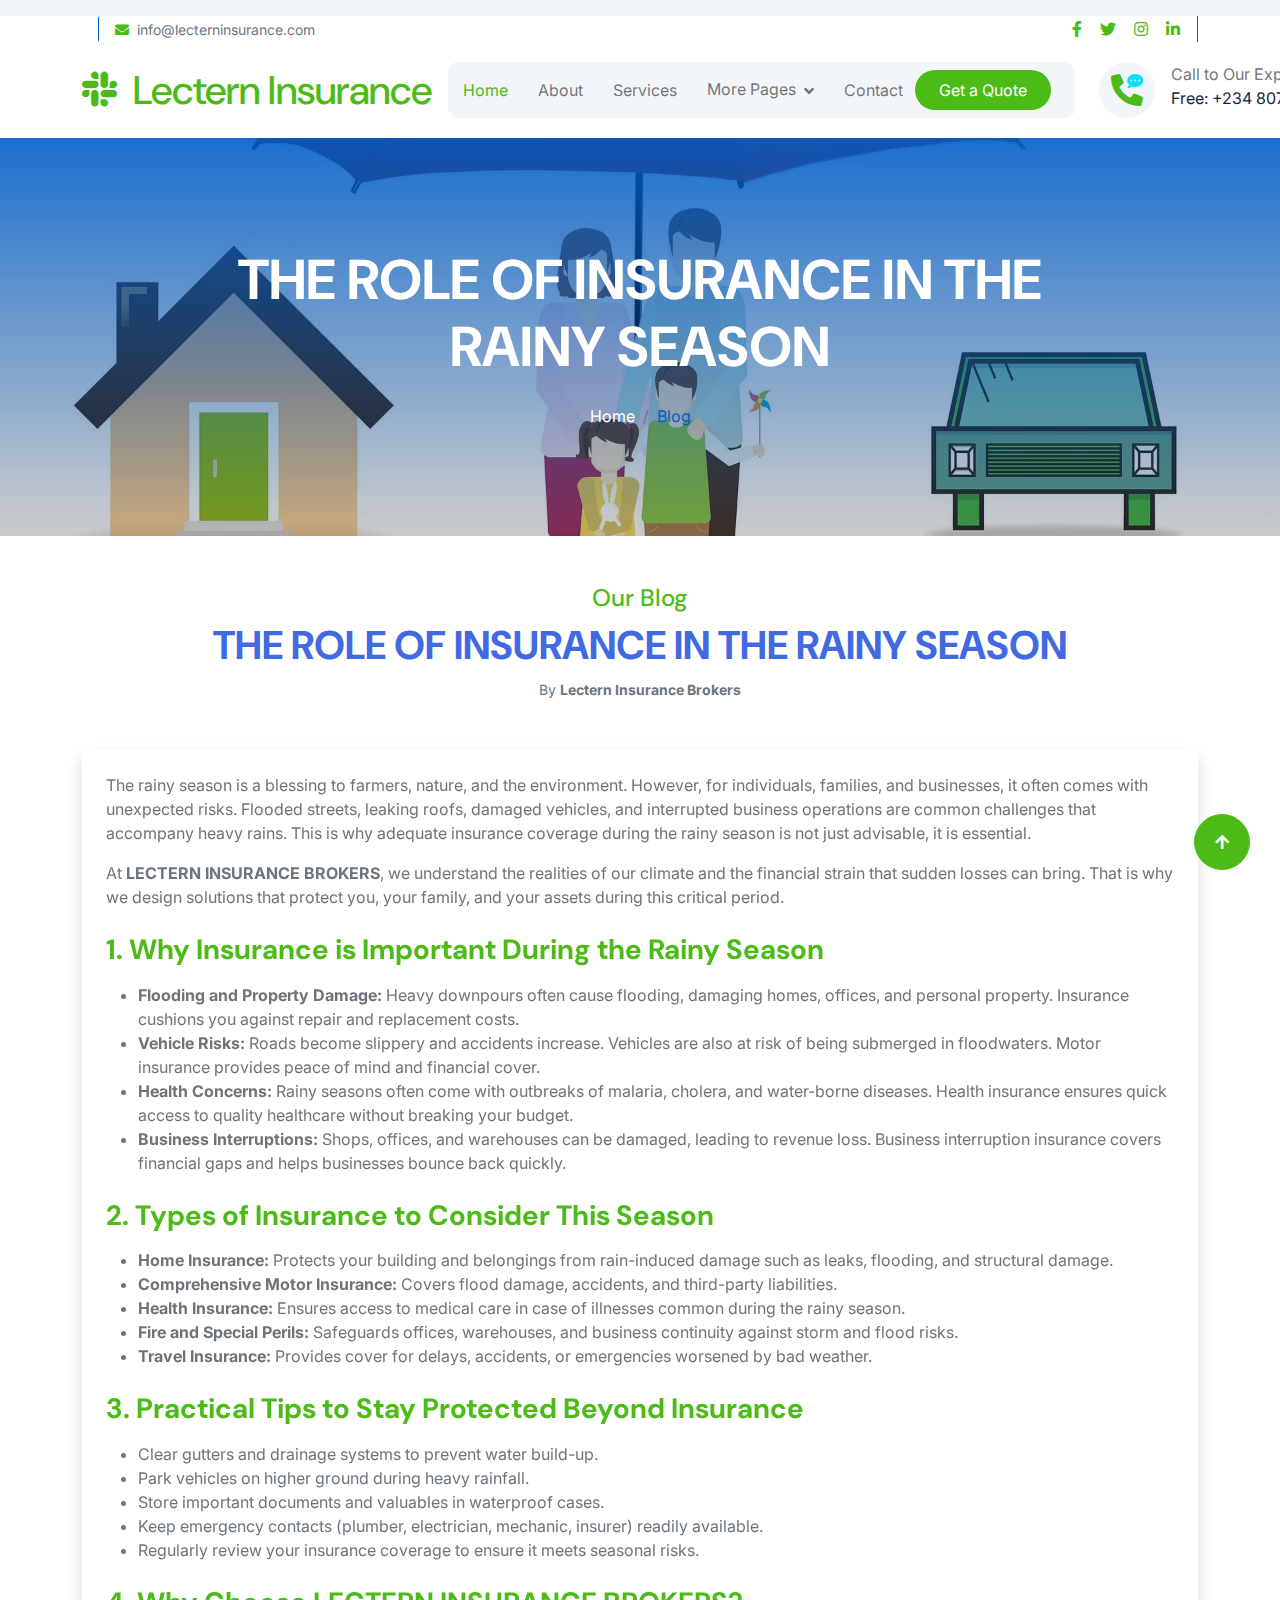
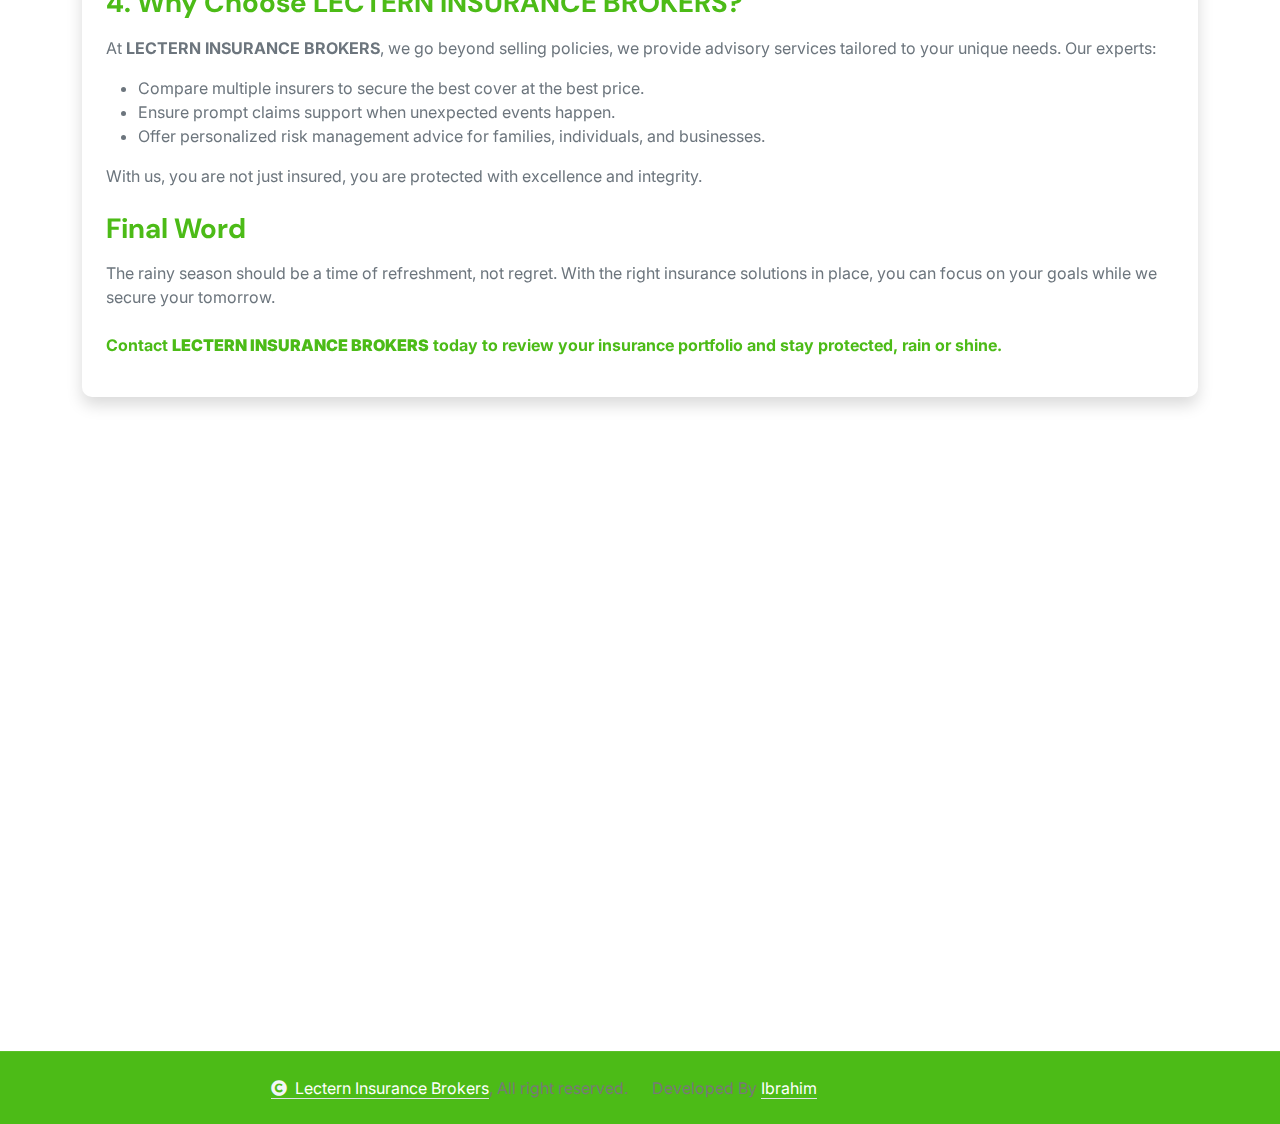
<file: the-role-of-insurance-in-rainy-season.html>
<!DOCTYPE html>
<html lang="en">

<head>
    <meta charset="utf-8">
    <title>Lectern Insurance Brokers| the role of insurance in rainy season</title>
    <meta content="width=device-width, initial-scale=1.0" name="viewport">
    <meta content="" name="keywords">
    <meta content="" name="description">

    <!-- Google Web Fonts -->
    <link rel="preconnect" href="https://fonts.googleapis.com">
    <link rel="preconnect" href="https://fonts.gstatic.com" crossorigin>
    <link
        href="https://fonts.googleapis.com/css2?family=DM+Sans:ital,opsz,wght@0,9..40,100..1000;1,9..40,100..1000&family=Inter:slnt,wght@-10..0,100..900&display=swap"
        rel="stylesheet">

    <!-- Icon Font Stylesheet -->
    <link rel="stylesheet" href="https://use.fontawesome.com/releases/v5.15.4/css/all.css" />
    <link href="https://cdn.jsdelivr.net/npm/bootstrap-icons@1.4.1/font/bootstrap-icons.css" rel="stylesheet">

    <!-- Libraries Stylesheet -->
    <link rel="stylesheet" href="lib/animate/animate.min.css" />
    <link href="lib/lightbox/css/lightbox.min.css" rel="stylesheet">
    <link href="lib/owlcarousel/assets/owl.carousel.min.css" rel="stylesheet">


    <!-- Customized Bootstrap Stylesheet -->
    <link href="css/bootstrap.min.css" rel="stylesheet">

    <!-- Template Stylesheet -->
    <link href="css/style.css" rel="stylesheet">
</head>

<body>

    <!-- Spinner Start -->
    <div id="spinner"
    class="show bg-white position-fixed translate-middle w-100 vh-100 top-50 start-50 d-flex align-items-center justify-content-center">
    <img src="img/logo1.png" alt="Loading..." class="zoom-image" />
</div>

<style>
    /* Faster Zoom in and out animation */
    @keyframes zoom {
        0% {
            transform: scale(1);
        }
        50% {
            transform: scale(1.3);
        }
        100% {
            transform: scale(1);
        }
    }

    /* Styling the spinner image */
    .zoom-image {
        width: 150px; /* Increased size */
        height: 150px;
        animation: zoom 1s infinite; /* Faster animation */
    }

    /* Ensure the spinner is visible on top */
    #spinner {
        z-index: 1050;
    }
</style>

<a href="img/lib_profile.docx" target="_blank" style="
    position: fixed;
    left: 10px;
    top: 50%;
    background-color: #4CBB17; /* Kelly green */
    color: white;
    padding: 10px 15px;
    text-align: center;
    font-weight: bold;
    text-decoration: none;
    transform: rotate(-90deg);
    transform-origin: left center;
    border-radius: 5px;
    font-family: Arial, sans-serif;
    transition: background-color 0.3s;" onmouseover="this.style.backgroundColor='#3DA10B'" onmouseout="this.style.backgroundColor='#4CBB17'">
    Download Our Profile
</a>


    <!-- Spinner End -->

    <!-- Topbar Start -->
    <div class="container-fluid topbar px-0 px-lg-4 bg-light py-2 d-none d-lg-block"></div>
        <div class="container">
            <div class="row gx-0 align-items-center">
                <div class="col-lg-8 text-center text-lg-start mb-lg-0">
                    <div class="d-flex flex-wrap">
                        <div class="border-end border-primary pe-3">
                            <!-- <a href="#" class="text-muted small"><i class="fas fa-map-marker-alt text-primary me-2"></i>Find A Location</a> -->
                        </div>
                        <div class="ps-3">
                            <a href="mailto:info@lecterninsurance.com" class="text-muted small"><i
                                    class="fas fa-envelope me-2"
                                    style="color: #4CBB17;"></i>info@lecterninsurance.com</a>
                        </div>
                    </div>
                </div>
                <div class="col-lg-4 text-center text-lg-end">
                    <div class="d-flex justify-content-end">
                        <div class="d-flex border-end border-primary pe-3">
                            <a style="color: #4CBB17;" class="btn p-0 me-3" href="#"><i
                                    class="fab fa-facebook-f"></i></a>
                            <a style="color: #4CBB17;" class="btn p-0 me-3" href="#"><i class="fab fa-twitter"></i></a>
                            <a style="color: #4CBB17;" class="btn p-0 me-3" href="#"><i
                                    class="fab fa-instagram"></i></a>
                            <a style="color: #4CBB17;" class="btn p-0 me-0" href="#"><i
                                    class="fab fa-linkedin-in"></i></a>
                        </div>
                        <!-- <div class="dropdown ms-3">
                                <a href="#" class="dropdown-toggle text-dark" data-bs-toggle="dropdown"><small><i class="fas fa-globe-europe text-primary me-2"></i> English</small></a>
                                <div class="dropdown-menu rounded">
                                    <a href="#" class="dropdown-item">English</a>
                                    <a href="#" class="dropdown-item">Bangla</a>
                                    <a href="#" class="dropdown-item">French</a>
                                    <a href="#" class="dropdown-item">Spanish</a>
                                    <a href="#" class="dropdown-item">Arabic</a>
                                </div>
                            </div> -->
                    </div>
                </div>
            </div>
        </div>
    </div>
    <!-- Topbar End -->

    <!-- Navbar & Hero Start -->
    <div class="container-fluid nav-bar px-0 px-lg-4 py-lg-0">
        <div class="container">
            <nav class="navbar navbar-expand-lg navbar-light">
                <a href="#" class="navbar-brand p-0">
                    <h1 style="color: #4CBB17;" class=" mb-0"><i class="fab fa-slack me-2"></i> Lectern Insurance</h1>
                    <!-- <img src="img/logo.png" alt="Logo"> -->
                </a>
                <button class="navbar-toggler" style="color: #4CBB17;" type="button" data-bs-toggle="collapse"
                    data-bs-target="#navbarCollapse">
                    <span class="fa fa-bars"></span>
                </button>
                <div class="collapse navbar-collapse" id="navbarCollapse">
                    <div class="navbar-nav mx-0 mx-lg-auto">
                        <a href="index.html" class="nav-item nav-link active" style="color: #4CBB17;">Home</a>
                        <a href="about.html" class="nav-item nav-link">About</a>
                        <a href="service.html" class="nav-item nav-link">Services</a>
                        <div class="nav-item dropdown">
                            <a href="#" class="nav-link" data-bs-toggle="dropdown">
                                <span class="dropdown-toggle">More Pages</span>
                            </a>
                            <div class="dropdown-menu">
                                <!-- <a href="feature.html" class="dropdown-item">Our Features</a> -->
                                <!-- <a href="team.html" class="dropdown-item">Our team</a> -->
                                <a href="testimonial.html" class="dropdown-item">Testimonial</a>
                                <!-- <a href="FAQ.html" class="dropdown-item">FAQs</a> -->
                                <!-- <a href="404.html" class="dropdown-item">404 Page</a> -->
                                <a href="blog.html" class="dropdown-item">Blog</a>
                            </div>
                        </div>
                        <a href="contact.html" class="nav-item nav-link">Contact</a>
                        <div class="nav-btn px-4">
                            <!-- <button class="btn-search btn btn-primary btn-md-square rounded-circle flex-shrink-0" data-bs-toggle="modal" data-bs-target="#searchModal"><i class="fas fa-search"></i></button> -->
                            <a href="contact.html" style="background-color: #4CBB17;"
                                class="text-white rounded-pill py-2 px-4 ms-3 flex-shrink-0"> Get a Quote</a>
                        </div>
                    </div>
                </div>
                <div class="d-none d-xl-flex flex-shrink-0 ps-4">
                    <a href="tel:+2348033306960" class="btn btn-light btn-lg-square rounded-circle position-relative wow tada"
                        data-wow-delay=".9s">
                        <i class="fa fa-phone-alt fa-2x" style="color: #4CBB17;"></i>
                        <div class="position-absolute" style="top: 7px; right: 12px;">
                            <span><i class="fa fa-comment-dots text-secondary"></i></span>
                        </div>
                    </a>
                    <div class="d-flex flex-column ms-3">
                        <span>Call to Our Experts</span>
                        <a href="tel:+2348033306960"><span class="text-dark">Free: +234 807 635 3524</span></a>
                    </div>
                </div>
            </nav>
        </div>
    </div>
    <!-- Navbar & Hero End -->

    <!-- Modal Search Start -->
    <div class="modal fade" id="searchModal" tabindex="-1" aria-labelledby="exampleModalLabel" aria-hidden="true">
        <div class="modal-dialog modal-fullscreen">
            <div class="modal-content rounded-0">
                <div class="modal-header">
                    <h5 class="modal-title" id="exampleModalLabel">Search by keyword</h5>
                    <button type="button" class="btn-close" data-bs-dismiss="modal" aria-label="Close"></button>
                </div>
                <div class="modal-body d-flex align-items-center bg-primary">
                    <div class="input-group w-75 mx-auto d-flex">
                        <input type="search" class="form-control p-3" placeholder="keywords"
                            aria-describedby="search-icon-1">
                        <span id="search-icon-1" class="btn bg-light border nput-group-text p-3"><i
                                class="fa fa-search"></i></span>
                    </div>
                </div>
            </div>
        </div>
    </div>
    <!-- Modal Search End -->


        <!-- Header Start -->
        <div class="container-fluid bg-breadcrumb">
            <div class="container text-center py-5" style="max-width: 900px;">
                <h4 class="text-white display-4 mb-4 wow fadeInDown" data-wow-delay="0.1s">THE ROLE OF INSURANCE IN THE RAINY SEASON</h4>
                <ol class="breadcrumb d-flex justify-content-center mb-0 wow fadeInDown" data-wow-delay="0.3s">
                    <li class="breadcrumb-item"><a href="index.html">Home</a></li>
                    <li class="breadcrumb-item active text-primary">Blog</li>
                </ol>    
            </div>
        </div>
        <!-- Header End -->
         

        <!-- Blog Section Start -->
<div class="container my-5">
    <div class="text-center mb-5">
        <h4 style="color: #4CBB17;">Our Blog</h4>
        <h4 class="display-4" style="color: #4169e1; font-size: 40px;">THE ROLE OF INSURANCE IN THE RAINY SEASON</h4>
        <p class="text-muted mb-2"><small>By <strong>Lectern Insurance Brokers</strong></small></p>

    </div>

    <div class="row g-4">
        <div class="col-lg-12 wow fadeInUp" data-wow-delay="0.2s">
            <div class="card shadow rounded border-0">
                <div class="card-body p-4">      
                     <p class="text-muted">
            The rainy season is a blessing to farmers, nature, and the environment. However, for individuals, families, and businesses, it often comes with unexpected risks.
             Flooded streets, leaking roofs, damaged vehicles, and interrupted business operations are common challenges that accompany heavy rains. This is why adequate insurance coverage during the rainy season is not just advisable, it is essential.
          </p>
            <p class="text-muted">
            At <strong>LECTERN INSURANCE BROKERS</strong>, we understand the realities of our climate and the financial strain that sudden losses can bring. That is why we design solutions that protect you, your family, and your assets during this critical period.
          </p>

            <h3 class="fw-bold mt-4 mb-3" style="color: #4CBB17;">1. Why Insurance is Important During the Rainy Season</h3>
          <ul class="text-muted">
            <li><strong>Flooding and Property Damage:</strong> Heavy downpours often cause flooding, damaging homes, offices, and personal property. Insurance cushions you against repair and replacement costs.</li>
            <li><strong>Vehicle Risks:</strong> Roads become slippery and accidents increase. Vehicles are also at risk of being submerged in floodwaters. Motor insurance provides peace of mind and financial cover.</li>
            <li><strong>Health Concerns:</strong> Rainy seasons often come with outbreaks of malaria, cholera, and water-borne diseases. Health insurance ensures quick access to quality healthcare without breaking your budget.</li>
            <li><strong>Business Interruptions:</strong> Shops, offices, and warehouses can be damaged, leading to revenue loss. Business interruption insurance covers financial gaps and helps businesses bounce back quickly.</li>
          </ul>


<h3 class="fw-bold mt-4 mb-3" style="color: #4CBB17;">2. Types of Insurance to Consider This Season</h3>
          <ul class="text-muted">
            <li><strong>Home Insurance:</strong> Protects your building and belongings from rain-induced damage such as leaks, flooding, and structural damage.</li>
            <li><strong>Comprehensive Motor Insurance:</strong> Covers flood damage, accidents, and third-party liabilities.</li>
            <li><strong>Health Insurance:</strong> Ensures access to medical care in case of illnesses common during the rainy season.</li>
            <li><strong>Fire and Special Perils:</strong> Safeguards offices, warehouses, and business continuity against storm and flood risks.</li>
            <li><strong>Travel Insurance:</strong> Provides cover for delays, accidents, or emergencies worsened by bad weather.</li>
          </ul>

          <h3 class="fw-bold mt-4 mb-3" style="color: #4CBB17;">3. Practical Tips to Stay Protected Beyond Insurance</h3>
          <ul class="text-muted">
            <li>Clear gutters and drainage systems to prevent water build-up.</li>
            <li>Park vehicles on higher ground during heavy rainfall.</li>
            <li>Store important documents and valuables in waterproof cases.</li>
            <li>Keep emergency contacts (plumber, electrician, mechanic, insurer) readily available.</li>
            <li>Regularly review your insurance coverage to ensure it meets seasonal risks.</li>
          </ul>

          <h3 class="fw-bold mt-4 mb-3" style="color: #4CBB17;">4. Why Choose LECTERN INSURANCE BROKERS?</h3>
          <p class="text-muted">
            At <strong>LECTERN INSURANCE BROKERS</strong>, we go beyond selling policies, we provide advisory services tailored to your unique needs. Our experts:
          </p>
          <ul class="text-muted">
            <li>Compare multiple insurers to secure the best cover at the best price.</li>
            <li>Ensure prompt claims support when unexpected events happen.</li>
            <li>Offer personalized risk management advice for families, individuals, and businesses.</li>
          </ul>
          <p class="text-muted">
            With us, you are not just insured, you are protected with excellence and integrity.
          </p>

          <h3 class="fw-bold mt-4 mb-3" style="color: #4CBB17;">Final Word</h3>
          <p class="text-muted">
            The rainy season should be a time of refreshment, not regret. With the right insurance solutions in place, you can focus on your goals while we secure your tomorrow.
          </p>
        <p class="fw-bold mt-4" style="color: #4CBB17;">Contact <strong>LECTERN INSURANCE BROKERS</strong> today to review your insurance portfolio and stay protected, rain or shine.</p>
        </div>
            </div>
        </div>
    </div>
</div>
<!-- Blog Section End -->


      <!-- Footer Start -->
    <div class="container-fluid footer py-5 wow fadeIn" data-wow-delay="0.2s" style="background-color: #4CBB17;">
        <div class="container py-5">
            <div class="row g-5">
                <div class="col-xl-9">
                    <div class="mb-5">
                        <div class="row g-4">
                            <div class="col-md-6 col-lg-6 col-xl-5">
                                <div class="footer-item">
                                    <a href="index.html" class="p-0">
                                        <h3 class="text-white"><i class="fab fa-slack me-3"></i> Lectern Insurance</h3>
                                        <!-- <img src="img/logo.png" alt="Logo"> -->
                                    </a>
                                    <p class="text-white mb-4">World Wide Best...</p>
                                    <div class="footer-btn d-flex">
                                        <a class="btn btn-md-square rounded-circle me-3" href="#"><i
                                                class="fab fa-facebook-f"></i></a>
                                        <a class="btn btn-md-square rounded-circle me-3" href="#"><i
                                                class="fab fa-twitter"></i></a>
                                        <a class="btn btn-md-square rounded-circle me-3" href="#"><i
                                                class="fab fa-instagram"></i></a>
                                        <a class="btn btn-md-square rounded-circle me-0" href="#"><i
                                                class="fab fa-linkedin-in"></i></a>
                                    </div>
                                </div>
                            </div>
                            <div class="col-md-6 col-lg-6 col-xl-3">
                                <div class="footer-item">
                                    <h4 class="text-white mb-4">Company</h4>
                                    <a href="about.html" class="text-light"><i
                                            class="fas fa-angle-right me-2 text-light"></i> About Us</a>
                                    <a href="feature.html" class="text-light"><i
                                            class="fas fa-angle-right me-2 text-light"></i> Features</a>
                                    <a href="service.html" class="text-light"><i
                                            class="fas fa-angle-right me-2 text-light"></i> Services</a>
                                    <!-- <a href="FAQ.html" class="text-light"><i
                                            class="fas fa-angle-right me-2 text-light"></i> FAQ's</a> -->
                                    <!-- <a href="#"><i class="fas fa-angle-right me-2"></i> Blogs</a> -->
                                    <a href="contact.html" class="text-light"><i
                                            class="fas fa-angle-right me-2 text-light"></i> Contact</a>
                                </div>
                            </div>
                            <div class="col-md-6 col-lg-6 col-xl-4">
                                <div class="footer-item">
                                    <h4 class="mb-4 text-white">Instagram</h4>
                                    <div class="row g-3">
                                        <div class="col-4">
                                            <div class="footer-instagram rounded">
                                                <img src="img/family-health-insurance.jpg" class="img-fluid w-100" alt="">
                                                <div class="footer-search-icon">
                                                    <a href="img/instagram-footer-1.jpg"
                                                        data-lightbox="footerInstagram-1" class="my-auto"><i
                                                            class="fas fa-link text-white"></i></a>
                                                </div>
                                            </div>
                                        </div>
                                        <div class="col-4">
                                            <div class="footer-instagram rounded">
                                                <img src="img/life-insurance.jpg" class="img-fluid w-100" alt="">
                                                <div class="footer-search-icon">
                                                    <a href="img/instagram-footer-2.jpg"
                                                        data-lightbox="footerInstagram-2" class="my-auto"><i
                                                            class="fas fa-link text-white"></i></a>
                                                </div>
                                            </div>
                                        </div>
                                        <div class="col-4">
                                            <div class="footer-instagram rounded">
                                                <img src="img/family-insurance.jpg" class="img-fluid w-100" alt="">
                                                <div class="footer-search-icon">
                                                    <a href="img/instagram-footer-3.jpg"
                                                        data-lightbox="footerInstagram-3" class="my-auto"><i
                                                            class="fas fa-link text-white"></i></a>
                                                </div>
                                            </div>
                                        </div>
                                        <div class="col-4">
                                            <div class="footer-instagram rounded">
                                                <!-- <img src="img/house-insurance.jpg" class="img-fluid w-100" alt=""> -->
                                                <div class="footer-search-icon">
                                                    <a href="img/instagram-footer-4.jpg"
                                                        data-lightbox="footerInstagram-4" class="my-auto">
                                                        <i
                                                            class="fas fa-link text-white"></i></a>
                                                </div>
                                            </div>
                                        </div>
                                        <div class="col-4">
                                            <div class="footer-instagram rounded">
                                                <!-- <img src="img/family-health-insurance.jpg" class="img-fluid w-100" alt=""> -->
                                                <div class="footer-search-icon">
                                                    <a href="img/instagram-footer-5.jpg"
                                                        data-lightbox="footerInstagram-5" class="my-auto"><i
                                                            class="fas fa-link text-white"></i></a>
                                                </div>
                                            </div>
                                        </div>
                                        <div class="col-4">
                                            <div class="footer-instagram rounded">
                                                <!-- <img src="img/family-group-insurance.png" class="img-fluid w-100" alt=""> -->
                                                <div class="footer-search-icon">
                                                    <a href="img/instagram-footer-6.jpg"
                                                        data-lightbox="footerInstagram-6" class="my-auto"><i
                                                            class="fas fa-link text-white"></i></a>
                                                </div>
                                            </div>
                                        </div>
                                    </div>
                                </div>
                            </div>
                        </div>
                    </div>
                    <div class="pt-5" style="border-top: 1px solid rgba(255, 255, 255, 0.08);">
                        <div class="row g-0">
                            <div class="col-12">
                                <div class="row g-4">
                                    <div class="col-lg-6 col-xl-4">
                                        <div class="d-flex">
                                            <div class="btn-xl-square bg-primary text-white rounded p-4 me-4">
                                                <i class="fas fa-map-marker-alt fa-2x"></i>
                                            </div>
                                            <div>
                                                <h4 class="text-white">Locations</h4>
                                                <p class="mb-0 text-white">Ikotun, Yaba, Abuja, Ibadan and Port-Harcourt</p>
                                            </div>
                                        </div>
                                    </div>
                                    <div class="col-lg-6 col-xl-5">
                                        <div class="d-flex">
                                            <div class="btn-xl-square bg-primary text-white rounded p-4 me-4">
                                                <i class="fas fa-envelope fa-2x"></i>
                                            </div>
                                            <div>
                                                <h4 class="text-white">Mail Us</h4>
                                                <p class="mb-0 text-white">info@lecterninsurance.com</p>
                                            </div>
                                        </div>
                                    </div>
                                    <div class="col-lg-6 col-xl-3">
                                        <div class="d-flex">
                                            <div class="btn-xl-square bg-primary text-white rounded p-4 me-4">
                                                <i class="fa fa-phone-alt fa-2x"></i>
                                            </div>
                                            <div>
                                                <h4 style="text-white">Telephone</h4>
                                                <p class="mb-0 text-white">+234 807 635 3524</p>
                                            </div>
                                        </div>
                                    </div>
                                </div>
                            </div>
                        </div>
                    </div>
                </div>

                <div class="col-xl-3">
                    <div class="footer-item">
                        <h4 class="text-white mb-4">Subscribe to Our Newsletter</h4>
                        <p class="text-white mb-3">Stay updated with the latest news, tips, and exclusive offers from
                            us.
                            Sign up for our newsletter to receive timely updates and valuable insights.</p>
                        <div class="position-relative rounded-pill mb-4">
                            <input class="form-control rounded-pill w-100 py-3 ps-4 pe-5" type="text"
                                placeholder="Enter your email">
                            <button type="button"
                                class="btn btn-primary rounded-pill position-absolute top-0 end-0 py-2 mt-2 me-2">SignUp</button>
                        </div>
                        <div class="d-flex flex-shrink-0">
                            <div class="footer-btn">
                                <a href="#" class="btn btn-lg-square rounded-circle position-relative wow tada"
                                    data-wow-delay=".9s">
                                    <i class="fa fa-phone-alt fa-2x"></i>
                                    <div class="position-absolute" style="top: 2px; right: 12px;">
                                        <span><i class="fa fa-comment-dots text-secondary"></i></span>
                                    </div>
                                </a>
                            </div>
                            <div class="d-flex flex-column ms-3 flex-shrink-0">
                                <span>Call to Our Experts</span>
                                <a href="tel:+2348033306960"><span class="text-white">Free: +234 807 635 3524</span></a>
                            </div>
                        </div>
                    </div>
                </div>
            </div>
        </div>
    </div>
    <!-- Footer End -->

    <!-- Copyright Start -->
    <div class="container-fluid copyright py-4" style="background-color: #4CBB17;">
        <div class="container">
            <div class="row g-4 align-items-center">
                <div class="col-md-6 text-center text-md-end mb-md-0">
                    <span class="text-body"><a href="#" class="border-bottom text-white"><i
                                class="fas fa-copyright text-light me-2"></i>Lectern Insurance Brokers</a>, All right
                        reserved.</span>
                </div>
                <div class="col-md-6 text-center text-md-start text-body">
                    <!--/*** This template is free as long as you keep the below author’s credit link/attribution link/backlink. ***/-->
                    <!--/*** If you'd like to use the template without the below author’s credit link/attribution link/backlink, ***/-->
                    <!--/*** you can purchase the Credit Removal License from "https://htmlcodex.com/credit-removal". ***/-->
                    Developed By <a class="border-bottom text-white" href="https://wa.me/2348127662112">Ibrahim</a>
                </div>
            </div>
        </div>
    </div>
    <!-- Copyright End -->


    <!-- Back to Top -->
    <a href="#" 
    class="btn btn-success btn-lg-square rounded-circle back-to-top" 
    style="background-color: #4CBB17; border-color: #4CBB17; color: white;">
    <i class="fa fa-arrow-up"></i>
 </a>
 

    <!-- JavaScript Libraries -->
    <script src="https://ajax.googleapis.com/ajax/libs/jquery/3.6.4/jquery.min.js"></script>
    <script src="https://cdn.jsdelivr.net/npm/bootstrap@5.0.0/dist/js/bootstrap.bundle.min.js"></script>
    <script src="lib/wow/wow.min.js"></script>
    <script src="lib/easing/easing.min.js"></script>
    <script src="lib/waypoints/waypoints.min.js"></script>
    <script src="lib/counterup/counterup.min.js"></script>
    <script src="lib/lightbox/js/lightbox.min.js"></script>
    <script src="lib/owlcarousel/owl.carousel.min.js"></script>



    <!-- Template Javascript -->
    <script src="js/main.js"></script>
</body>

</html>
</file>
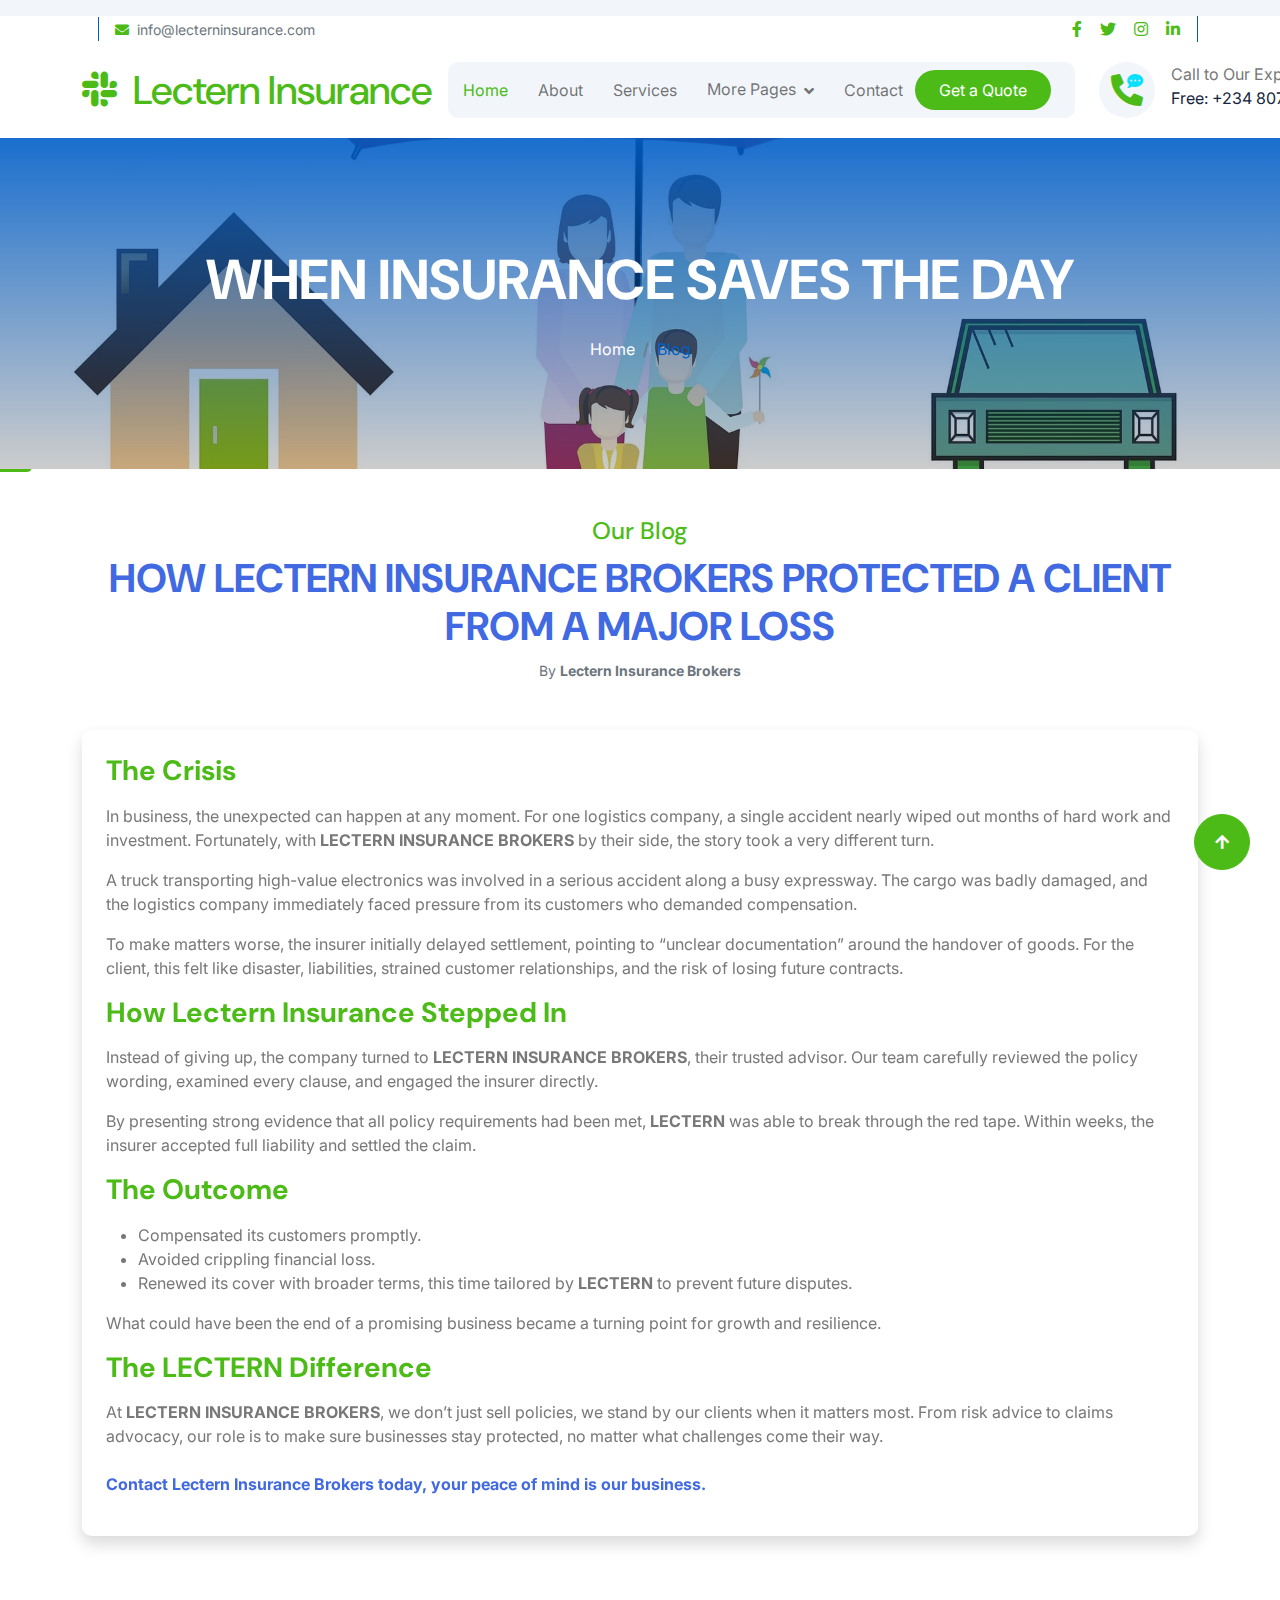
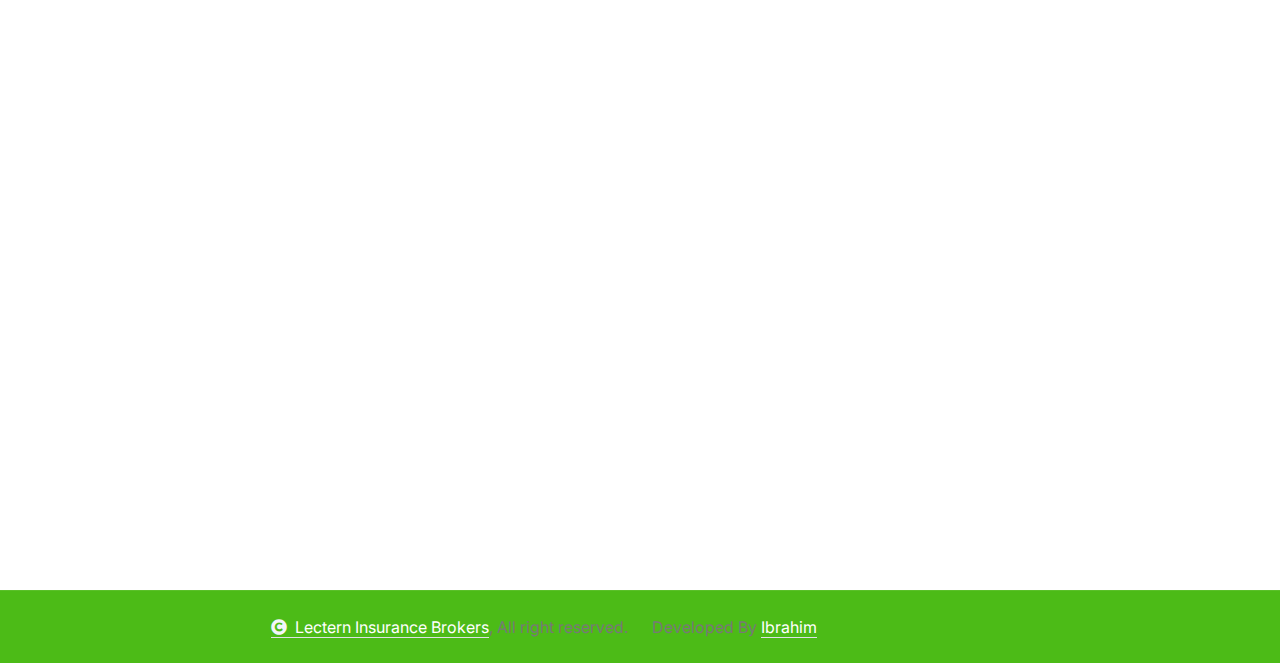
<file: when-insurance-saves-the-day.html>
<!DOCTYPE html>
<html lang="en">

<head>
    <meta charset="utf-8">
    <title>Lectern Insurance Brokers| when insurance saves the day</title>
    <meta content="width=device-width, initial-scale=1.0" name="viewport">
    <meta content="" name="keywords">
    <meta content="" name="description">

    <!-- Google Web Fonts -->
    <link rel="preconnect" href="https://fonts.googleapis.com">
    <link rel="preconnect" href="https://fonts.gstatic.com" crossorigin>
    <link
        href="https://fonts.googleapis.com/css2?family=DM+Sans:ital,opsz,wght@0,9..40,100..1000;1,9..40,100..1000&family=Inter:slnt,wght@-10..0,100..900&display=swap"
        rel="stylesheet">

    <!-- Icon Font Stylesheet -->
    <link rel="stylesheet" href="https://use.fontawesome.com/releases/v5.15.4/css/all.css" />
    <link href="https://cdn.jsdelivr.net/npm/bootstrap-icons@1.4.1/font/bootstrap-icons.css" rel="stylesheet">

    <!-- Libraries Stylesheet -->
    <link rel="stylesheet" href="lib/animate/animate.min.css" />
    <link href="lib/lightbox/css/lightbox.min.css" rel="stylesheet">
    <link href="lib/owlcarousel/assets/owl.carousel.min.css" rel="stylesheet">


    <!-- Customized Bootstrap Stylesheet -->
    <link href="css/bootstrap.min.css" rel="stylesheet">

    <!-- Template Stylesheet -->
    <link href="css/style.css" rel="stylesheet">
</head>

<body>

    <!-- Spinner Start -->
    <div id="spinner"
    class="show bg-white position-fixed translate-middle w-100 vh-100 top-50 start-50 d-flex align-items-center justify-content-center">
    <img src="img/logo1.png" alt="Loading..." class="zoom-image" />
</div>

<style>
    /* Faster Zoom in and out animation */
    @keyframes zoom {
        0% {
            transform: scale(1);
        }
        50% {
            transform: scale(1.3);
        }
        100% {
            transform: scale(1);
        }
    }

    /* Styling the spinner image */
    .zoom-image {
        width: 150px; /* Increased size */
        height: 150px;
        animation: zoom 1s infinite; /* Faster animation */
    }

    /* Ensure the spinner is visible on top */
    #spinner {
        z-index: 1050;
    }
</style>

<a href="img/lib_profile.docx" target="_blank" style="
    position: fixed;
    left: 10px;
    top: 50%;
    background-color: #4CBB17; /* Kelly green */
    color: white;
    padding: 10px 15px;
    text-align: center;
    font-weight: bold;
    text-decoration: none;
    transform: rotate(-90deg);
    transform-origin: left center;
    border-radius: 5px;
    font-family: Arial, sans-serif;
    transition: background-color 0.3s;" onmouseover="this.style.backgroundColor='#3DA10B'" onmouseout="this.style.backgroundColor='#4CBB17'">
    Download Our Profile
</a>


    <!-- Spinner End -->

    <!-- Topbar Start -->
    <div class="container-fluid topbar px-0 px-lg-4 bg-light py-2 d-none d-lg-block"></div>
        <div class="container">
            <div class="row gx-0 align-items-center">
                <div class="col-lg-8 text-center text-lg-start mb-lg-0">
                    <div class="d-flex flex-wrap">
                        <div class="border-end border-primary pe-3">
                            <!-- <a href="#" class="text-muted small"><i class="fas fa-map-marker-alt text-primary me-2"></i>Find A Location</a> -->
                        </div>
                        <div class="ps-3">
                            <a href="mailto:info@lecterninsurance.com" class="text-muted small"><i
                                    class="fas fa-envelope me-2"
                                    style="color: #4CBB17;"></i>info@lecterninsurance.com</a>
                        </div>
                    </div>
                </div>
                <div class="col-lg-4 text-center text-lg-end">
                    <div class="d-flex justify-content-end">
                        <div class="d-flex border-end border-primary pe-3">
                            <a style="color: #4CBB17;" class="btn p-0 me-3" href="#"><i
                                    class="fab fa-facebook-f"></i></a>
                            <a style="color: #4CBB17;" class="btn p-0 me-3" href="#"><i class="fab fa-twitter"></i></a>
                            <a style="color: #4CBB17;" class="btn p-0 me-3" href="#"><i
                                    class="fab fa-instagram"></i></a>
                            <a style="color: #4CBB17;" class="btn p-0 me-0" href="#"><i
                                    class="fab fa-linkedin-in"></i></a>
                        </div>
                        <!-- <div class="dropdown ms-3">
                                <a href="#" class="dropdown-toggle text-dark" data-bs-toggle="dropdown"><small><i class="fas fa-globe-europe text-primary me-2"></i> English</small></a>
                                <div class="dropdown-menu rounded">
                                    <a href="#" class="dropdown-item">English</a>
                                    <a href="#" class="dropdown-item">Bangla</a>
                                    <a href="#" class="dropdown-item">French</a>
                                    <a href="#" class="dropdown-item">Spanish</a>
                                    <a href="#" class="dropdown-item">Arabic</a>
                                </div>
                            </div> -->
                    </div>
                </div>
            </div>
        </div>
    </div>
    <!-- Topbar End -->

    <!-- Navbar & Hero Start -->
    <div class="container-fluid nav-bar px-0 px-lg-4 py-lg-0">
        <div class="container">
            <nav class="navbar navbar-expand-lg navbar-light">
                <a href="#" class="navbar-brand p-0">
                    <h1 style="color: #4CBB17;" class=" mb-0"><i class="fab fa-slack me-2"></i> Lectern Insurance</h1>
                    <!-- <img src="img/logo.png" alt="Logo"> -->
                </a>
                <button class="navbar-toggler" style="color: #4CBB17;" type="button" data-bs-toggle="collapse"
                    data-bs-target="#navbarCollapse">
                    <span class="fa fa-bars"></span>
                </button>
                <div class="collapse navbar-collapse" id="navbarCollapse">
                    <div class="navbar-nav mx-0 mx-lg-auto">
                        <a href="index.html" class="nav-item nav-link active" style="color: #4CBB17;">Home</a>
                        <a href="about.html" class="nav-item nav-link">About</a>
                        <a href="service.html" class="nav-item nav-link">Services</a>
                        <div class="nav-item dropdown">
                            <a href="#" class="nav-link" data-bs-toggle="dropdown">
                                <span class="dropdown-toggle">More Pages</span>
                            </a>
                            <div class="dropdown-menu">
                                <!-- <a href="feature.html" class="dropdown-item">Our Features</a> -->
                                <!-- <a href="team.html" class="dropdown-item">Our team</a> -->
                                <a href="testimonial.html" class="dropdown-item">Testimonial</a>
                                <!-- <a href="FAQ.html" class="dropdown-item">FAQs</a> -->
                                <!-- <a href="404.html" class="dropdown-item">404 Page</a> -->
                                <a href="blog.html" class="dropdown-item">Blog</a>
                            </div>
                        </div>
                        <a href="contact.html" class="nav-item nav-link">Contact</a>
                        <div class="nav-btn px-4">
                            <!-- <button class="btn-search btn btn-primary btn-md-square rounded-circle flex-shrink-0" data-bs-toggle="modal" data-bs-target="#searchModal"><i class="fas fa-search"></i></button> -->
                            <a href="contact.html" style="background-color: #4CBB17;"
                                class="text-white rounded-pill py-2 px-4 ms-3 flex-shrink-0"> Get a Quote</a>
                        </div>
                    </div>
                </div>
                <div class="d-none d-xl-flex flex-shrink-0 ps-4">
                    <a href="tel:+2348033306960" class="btn btn-light btn-lg-square rounded-circle position-relative wow tada"
                        data-wow-delay=".9s">
                        <i class="fa fa-phone-alt fa-2x" style="color: #4CBB17;"></i>
                        <div class="position-absolute" style="top: 7px; right: 12px;">
                            <span><i class="fa fa-comment-dots text-secondary"></i></span>
                        </div>
                    </a>
                    <div class="d-flex flex-column ms-3">
                        <span>Call to Our Experts</span>
                        <a href="tel:+2348033306960"><span class="text-dark">Free: +234 807 635 3524</span></a>
                    </div>
                </div>
            </nav>
        </div>
    </div>
    <!-- Navbar & Hero End -->

    <!-- Modal Search Start -->
    <div class="modal fade" id="searchModal" tabindex="-1" aria-labelledby="exampleModalLabel" aria-hidden="true">
        <div class="modal-dialog modal-fullscreen">
            <div class="modal-content rounded-0">
                <div class="modal-header">
                    <h5 class="modal-title" id="exampleModalLabel">Search by keyword</h5>
                    <button type="button" class="btn-close" data-bs-dismiss="modal" aria-label="Close"></button>
                </div>
                <div class="modal-body d-flex align-items-center bg-primary">
                    <div class="input-group w-75 mx-auto d-flex">
                        <input type="search" class="form-control p-3" placeholder="keywords"
                            aria-describedby="search-icon-1">
                        <span id="search-icon-1" class="btn bg-light border nput-group-text p-3"><i
                                class="fa fa-search"></i></span>
                    </div>
                </div>
            </div>
        </div>
    </div>
    <!-- Modal Search End -->


        <!-- Header Start -->
        <div class="container-fluid bg-breadcrumb">
            <div class="container text-center py-5" style="max-width: 900px;">
                <h4 class="text-white display-4 mb-4 wow fadeInDown" data-wow-delay="0.1s">WHEN INSURANCE SAVES THE DAY</h4>
                <ol class="breadcrumb d-flex justify-content-center mb-0 wow fadeInDown" data-wow-delay="0.3s">
                    <li class="breadcrumb-item"><a href="index.html">Home</a></li>
                    <li class="breadcrumb-item active text-primary">Blog</li>
                </ol>    
            </div>
        </div>
        <!-- Header End -->
         

        <!-- Blog Section Start -->
<div class="container my-5">
    <div class="text-center mb-5">
        <h4 style="color: #4CBB17;">Our Blog</h4>
        <h4 class="display-4" style="color: #4169e1; font-size: 40px;">HOW LECTERN INSURANCE BROKERS PROTECTED A CLIENT FROM A MAJOR LOSS</h4>
        <p class="text-muted mb-2"><small>By <strong>Lectern Insurance Brokers</strong></small></p>

    </div>

    <div class="row g-4">
        <div class="col-lg-12 wow fadeInUp" data-wow-delay="0.2s">
            <div class="card shadow rounded border-0">
                <div class="card-body p-4">      
                   <h3 class="fw-bold mb-3" style="color: #4CBB17;">The Crisis</h3>              
                    <p>In business, the unexpected can happen at any moment. For one logistics company, a single accident nearly wiped out months of hard work and investment.
                         Fortunately, with <strong>LECTERN INSURANCE BROKERS</strong> by their side, the story took a very different turn.</p>
            <p>
                A truck transporting high-value electronics was involved in a serious accident along a busy expressway. The cargo was badly damaged, and the logistics company immediately faced pressure from its customers who demanded compensation.
            </p>
            <p>
                To make matters worse, the insurer initially delayed settlement, pointing to “unclear documentation” around the handover of goods. For the client, this felt like disaster, liabilities, strained customer relationships, and the risk of losing future contracts.
            </p>

                   <h3 class="fw-bold mb-3" style="color: #4CBB17;">How Lectern Insurance Stepped In</h3>              
            <p>
                Instead of giving up, the company turned to <strong>LECTERN INSURANCE BROKERS</strong>, their trusted advisor. Our team carefully reviewed the policy wording, examined every clause, and engaged the insurer directly.
            </p>
            <p>
                By presenting strong evidence that all policy requirements had been met, <strong>LECTERN</strong> was able to break through the red tape. Within weeks, the insurer accepted full liability and settled the claim.
            </p>

                   <h3 class="fw-bold mb-3" style="color: #4CBB17;">The Outcome</h3>              
                    <ul>
                <li>Compensated its customers promptly.</li>
                <li>Avoided crippling financial loss.</li>
                <li>Renewed its cover with broader terms, this time tailored by <strong>LECTERN</strong> to prevent future disputes.</li>
            </ul>
            <p>
                What could have been the end of a promising business became a turning point for growth and resilience.
            </p>

                              <h3 class="fw-bold mb-3" style="color: #4CBB17;">The LECTERN Difference</h3>              
            <p>
                At <strong>LECTERN INSURANCE BROKERS</strong>, we don’t just sell policies, we stand by our clients when it matters most. From risk advice to claims advocacy, our role is to make sure businesses stay protected, no matter what challenges come their way.
            </p>


                    <p class="fw-bold mt-4" style="color: #4169e1;">Contact Lectern Insurance Brokers today, your peace of mind is our business.</p>
                </div>
            </div>
        </div>
    </div>
</div>
<!-- Blog Section End -->


      <!-- Footer Start -->
    <div class="container-fluid footer py-5 wow fadeIn" data-wow-delay="0.2s" style="background-color: #4CBB17;">
        <div class="container py-5">
            <div class="row g-5">
                <div class="col-xl-9">
                    <div class="mb-5">
                        <div class="row g-4">
                            <div class="col-md-6 col-lg-6 col-xl-5">
                                <div class="footer-item">
                                    <a href="index.html" class="p-0">
                                        <h3 class="text-white"><i class="fab fa-slack me-3"></i> Lectern Insurance</h3>
                                        <!-- <img src="img/logo.png" alt="Logo"> -->
                                    </a>
                                    <p class="text-white mb-4">World Wide Best...</p>
                                    <div class="footer-btn d-flex">
                                        <a class="btn btn-md-square rounded-circle me-3" href="#"><i
                                                class="fab fa-facebook-f"></i></a>
                                        <a class="btn btn-md-square rounded-circle me-3" href="#"><i
                                                class="fab fa-twitter"></i></a>
                                        <a class="btn btn-md-square rounded-circle me-3" href="#"><i
                                                class="fab fa-instagram"></i></a>
                                        <a class="btn btn-md-square rounded-circle me-0" href="#"><i
                                                class="fab fa-linkedin-in"></i></a>
                                    </div>
                                </div>
                            </div>
                            <div class="col-md-6 col-lg-6 col-xl-3">
                                <div class="footer-item">
                                    <h4 class="text-white mb-4">Company</h4>
                                    <a href="about.html" class="text-light"><i
                                            class="fas fa-angle-right me-2 text-light"></i> About Us</a>
                                    <a href="feature.html" class="text-light"><i
                                            class="fas fa-angle-right me-2 text-light"></i> Features</a>
                                    <a href="service.html" class="text-light"><i
                                            class="fas fa-angle-right me-2 text-light"></i> Services</a>
                                    <!-- <a href="FAQ.html" class="text-light"><i
                                            class="fas fa-angle-right me-2 text-light"></i> FAQ's</a> -->
                                    <!-- <a href="#"><i class="fas fa-angle-right me-2"></i> Blogs</a> -->
                                    <a href="contact.html" class="text-light"><i
                                            class="fas fa-angle-right me-2 text-light"></i> Contact</a>
                                </div>
                            </div>
                            <div class="col-md-6 col-lg-6 col-xl-4">
                                <div class="footer-item">
                                    <h4 class="mb-4 text-white">Instagram</h4>
                                    <div class="row g-3">
                                        <div class="col-4">
                                            <div class="footer-instagram rounded">
                                                <img src="img/family-health-insurance.jpg" class="img-fluid w-100" alt="">
                                                <div class="footer-search-icon">
                                                    <a href="img/instagram-footer-1.jpg"
                                                        data-lightbox="footerInstagram-1" class="my-auto"><i
                                                            class="fas fa-link text-white"></i></a>
                                                </div>
                                            </div>
                                        </div>
                                        <div class="col-4">
                                            <div class="footer-instagram rounded">
                                                <img src="img/life-insurance.jpg" class="img-fluid w-100" alt="">
                                                <div class="footer-search-icon">
                                                    <a href="img/instagram-footer-2.jpg"
                                                        data-lightbox="footerInstagram-2" class="my-auto"><i
                                                            class="fas fa-link text-white"></i></a>
                                                </div>
                                            </div>
                                        </div>
                                        <div class="col-4">
                                            <div class="footer-instagram rounded">
                                                <img src="img/family-insurance.jpg" class="img-fluid w-100" alt="">
                                                <div class="footer-search-icon">
                                                    <a href="img/instagram-footer-3.jpg"
                                                        data-lightbox="footerInstagram-3" class="my-auto"><i
                                                            class="fas fa-link text-white"></i></a>
                                                </div>
                                            </div>
                                        </div>
                                        <div class="col-4">
                                            <div class="footer-instagram rounded">
                                                <!-- <img src="img/house-insurance.jpg" class="img-fluid w-100" alt=""> -->
                                                <div class="footer-search-icon">
                                                    <a href="img/instagram-footer-4.jpg"
                                                        data-lightbox="footerInstagram-4" class="my-auto">
                                                        <i
                                                            class="fas fa-link text-white"></i></a>
                                                </div>
                                            </div>
                                        </div>
                                        <div class="col-4">
                                            <div class="footer-instagram rounded">
                                                <!-- <img src="img/family-health-insurance.jpg" class="img-fluid w-100" alt=""> -->
                                                <div class="footer-search-icon">
                                                    <a href="img/instagram-footer-5.jpg"
                                                        data-lightbox="footerInstagram-5" class="my-auto"><i
                                                            class="fas fa-link text-white"></i></a>
                                                </div>
                                            </div>
                                        </div>
                                        <div class="col-4">
                                            <div class="footer-instagram rounded">
                                                <!-- <img src="img/family-group-insurance.png" class="img-fluid w-100" alt=""> -->
                                                <div class="footer-search-icon">
                                                    <a href="img/instagram-footer-6.jpg"
                                                        data-lightbox="footerInstagram-6" class="my-auto"><i
                                                            class="fas fa-link text-white"></i></a>
                                                </div>
                                            </div>
                                        </div>
                                    </div>
                                </div>
                            </div>
                        </div>
                    </div>
                    <div class="pt-5" style="border-top: 1px solid rgba(255, 255, 255, 0.08);">
                        <div class="row g-0">
                            <div class="col-12">
                                <div class="row g-4">
                                    <div class="col-lg-6 col-xl-4">
                                        <div class="d-flex">
                                            <div class="btn-xl-square bg-primary text-white rounded p-4 me-4">
                                                <i class="fas fa-map-marker-alt fa-2x"></i>
                                            </div>
                                            <div>
                                                <h4 class="text-white">Locations</h4>
                                                <p class="mb-0 text-white">Ikotun, Yaba, Abuja, Ibadan and Port-Harcourt</p>
                                            </div>
                                        </div>
                                    </div>
                                    <div class="col-lg-6 col-xl-5">
                                        <div class="d-flex">
                                            <div class="btn-xl-square bg-primary text-white rounded p-4 me-4">
                                                <i class="fas fa-envelope fa-2x"></i>
                                            </div>
                                            <div>
                                                <h4 class="text-white">Mail Us</h4>
                                                <p class="mb-0 text-white">info@lecterninsurance.com</p>
                                            </div>
                                        </div>
                                    </div>
                                    <div class="col-lg-6 col-xl-3">
                                        <div class="d-flex">
                                            <div class="btn-xl-square bg-primary text-white rounded p-4 me-4">
                                                <i class="fa fa-phone-alt fa-2x"></i>
                                            </div>
                                            <div>
                                                <h4 style="text-white">Telephone</h4>
                                                <p class="mb-0 text-white">+234 807 635 3524</p>
                                            </div>
                                        </div>
                                    </div>
                                </div>
                            </div>
                        </div>
                    </div>
                </div>

                <div class="col-xl-3">
                    <div class="footer-item">
                        <h4 class="text-white mb-4">Subscribe to Our Newsletter</h4>
                        <p class="text-white mb-3">Stay updated with the latest news, tips, and exclusive offers from
                            us.
                            Sign up for our newsletter to receive timely updates and valuable insights.</p>
                        <div class="position-relative rounded-pill mb-4">
                            <input class="form-control rounded-pill w-100 py-3 ps-4 pe-5" type="text"
                                placeholder="Enter your email">
                            <button type="button"
                                class="btn btn-primary rounded-pill position-absolute top-0 end-0 py-2 mt-2 me-2">SignUp</button>
                        </div>
                        <div class="d-flex flex-shrink-0">
                            <div class="footer-btn">
                                <a href="#" class="btn btn-lg-square rounded-circle position-relative wow tada"
                                    data-wow-delay=".9s">
                                    <i class="fa fa-phone-alt fa-2x"></i>
                                    <div class="position-absolute" style="top: 2px; right: 12px;">
                                        <span><i class="fa fa-comment-dots text-secondary"></i></span>
                                    </div>
                                </a>
                            </div>
                            <div class="d-flex flex-column ms-3 flex-shrink-0">
                                <span>Call to Our Experts</span>
                                <a href="tel:+2348033306960"><span class="text-white">Free: +234 807 635 3524</span></a>
                            </div>
                        </div>
                    </div>
                </div>
            </div>
        </div>
    </div>
    <!-- Footer End -->

    <!-- Copyright Start -->
    <div class="container-fluid copyright py-4" style="background-color: #4CBB17;">
        <div class="container">
            <div class="row g-4 align-items-center">
                <div class="col-md-6 text-center text-md-end mb-md-0">
                    <span class="text-body"><a href="#" class="border-bottom text-white"><i
                                class="fas fa-copyright text-light me-2"></i>Lectern Insurance Brokers</a>, All right
                        reserved.</span>
                </div>
                <div class="col-md-6 text-center text-md-start text-body">
                    <!--/*** This template is free as long as you keep the below author’s credit link/attribution link/backlink. ***/-->
                    <!--/*** If you'd like to use the template without the below author’s credit link/attribution link/backlink, ***/-->
                    <!--/*** you can purchase the Credit Removal License from "https://htmlcodex.com/credit-removal". ***/-->
                    Developed By <a class="border-bottom text-white" href="https://wa.me/2348127662112">Ibrahim</a>
                </div>
            </div>
        </div>
    </div>
    <!-- Copyright End -->


    <!-- Back to Top -->
    <a href="#" 
    class="btn btn-success btn-lg-square rounded-circle back-to-top" 
    style="background-color: #4CBB17; border-color: #4CBB17; color: white;">
    <i class="fa fa-arrow-up"></i>
 </a>
 

    <!-- JavaScript Libraries -->
    <script src="https://ajax.googleapis.com/ajax/libs/jquery/3.6.4/jquery.min.js"></script>
    <script src="https://cdn.jsdelivr.net/npm/bootstrap@5.0.0/dist/js/bootstrap.bundle.min.js"></script>
    <script src="lib/wow/wow.min.js"></script>
    <script src="lib/easing/easing.min.js"></script>
    <script src="lib/waypoints/waypoints.min.js"></script>
    <script src="lib/counterup/counterup.min.js"></script>
    <script src="lib/lightbox/js/lightbox.min.js"></script>
    <script src="lib/owlcarousel/owl.carousel.min.js"></script>



    <!-- Template Javascript -->
    <script src="js/main.js"></script>
</body>

</html>
</file>
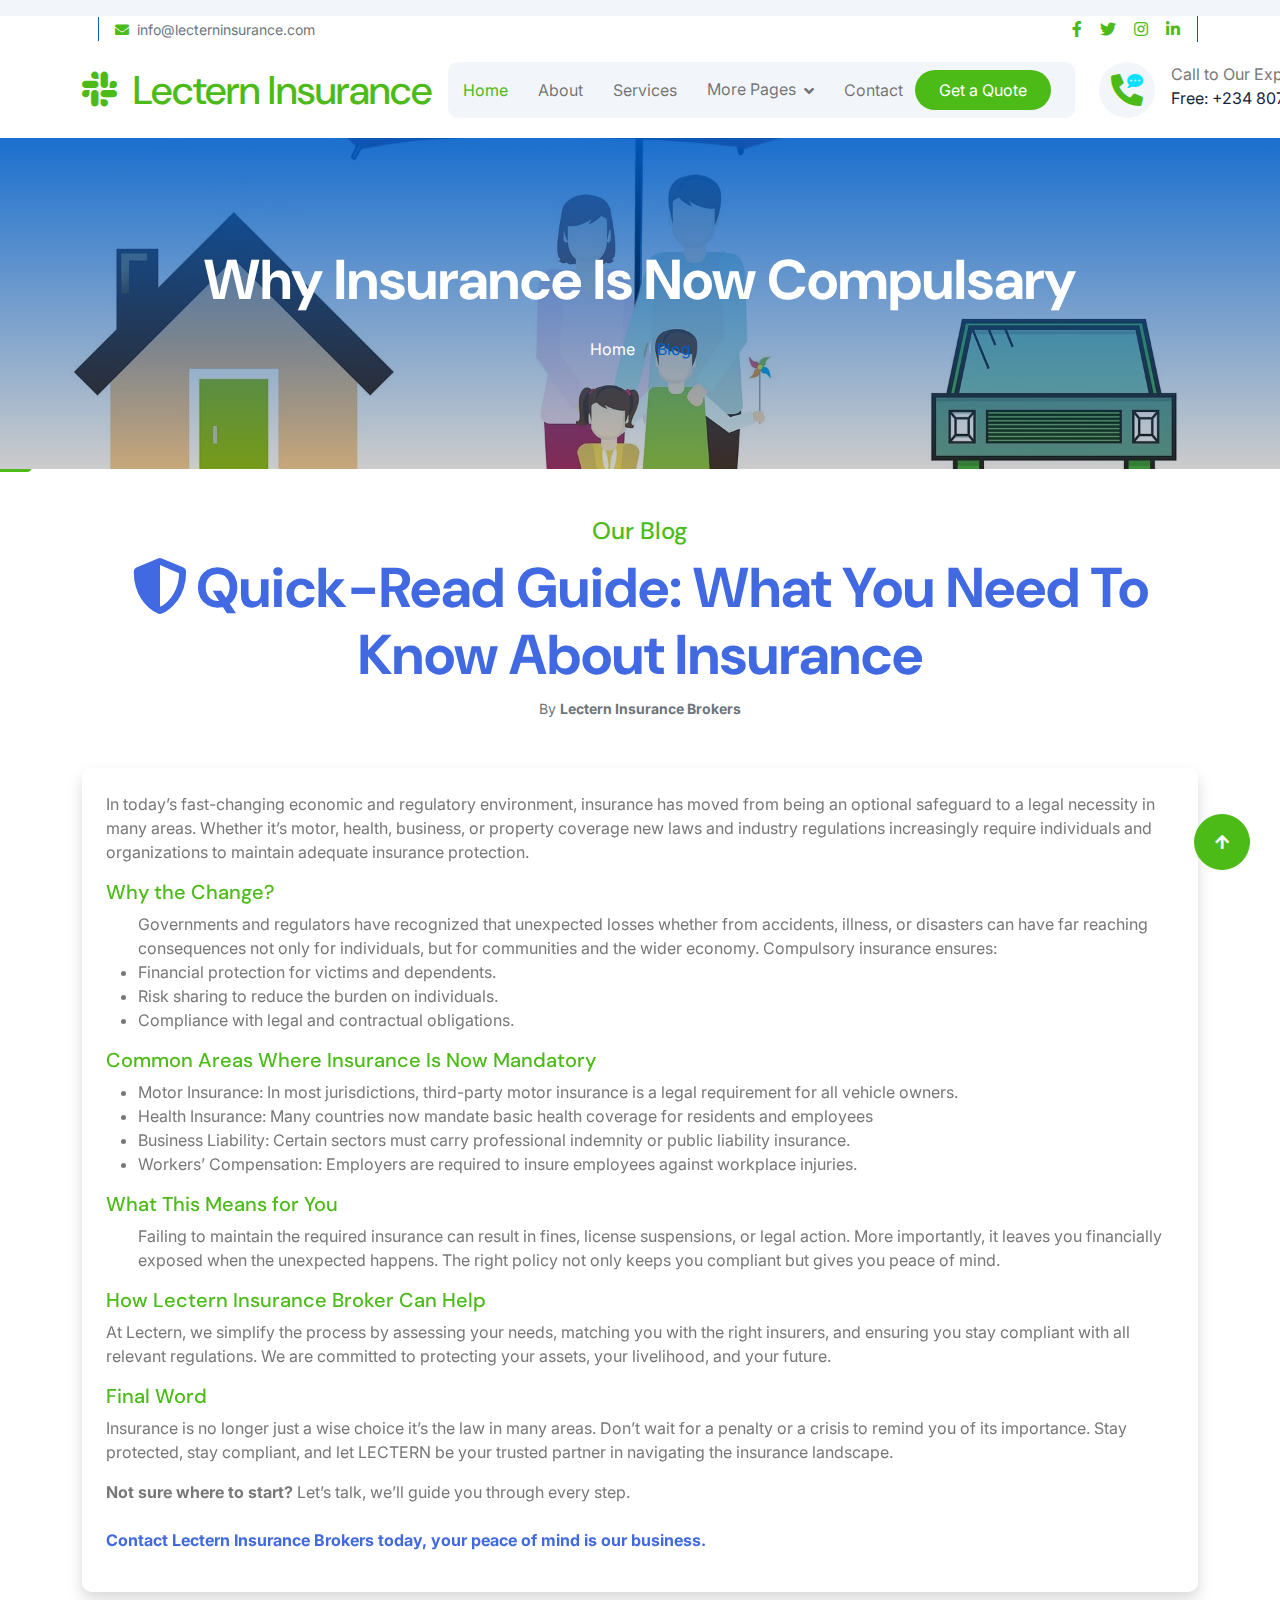
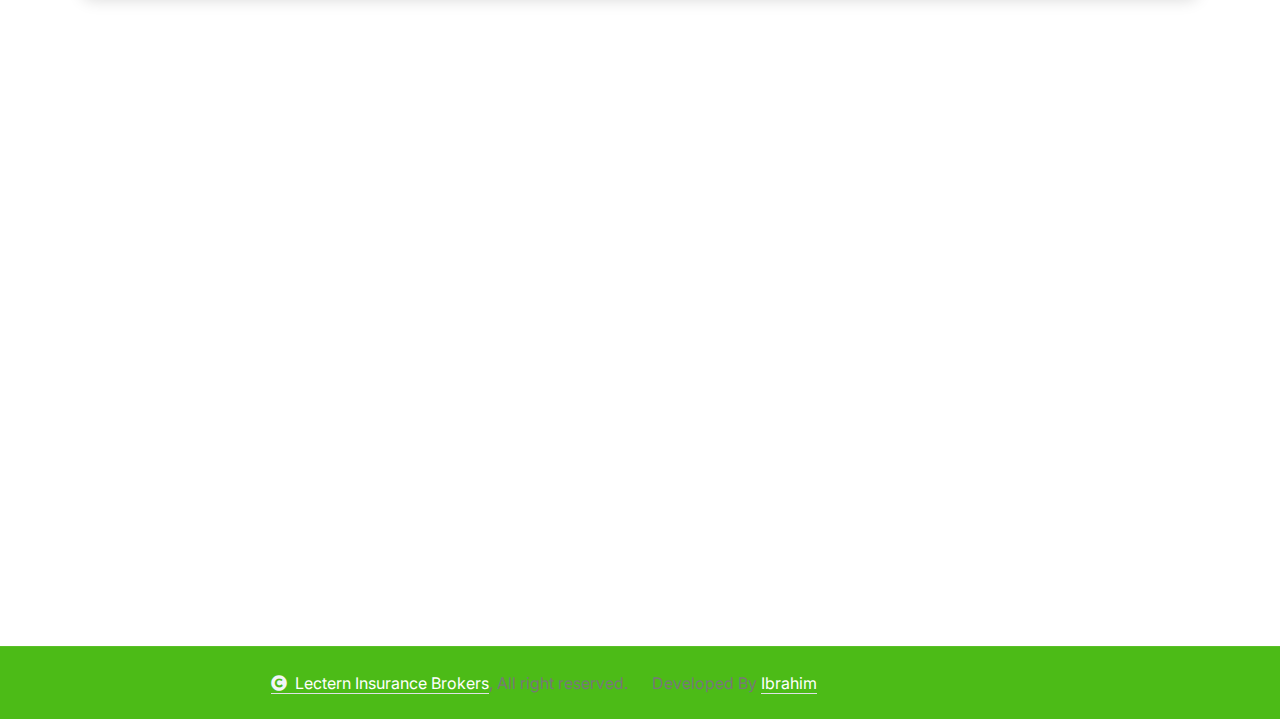
<file: why-insurance-is-compulsary.html>
<!DOCTYPE html>
<html lang="en">

<head>
    <meta charset="utf-8">
    <title>Lectern Insurance Brokers</title>
    <meta content="width=device-width, initial-scale=1.0" name="viewport">
    <meta content="" name="keywords">
    <meta content="" name="description">

    <!-- Google Web Fonts -->
    <link rel="preconnect" href="https://fonts.googleapis.com">
    <link rel="preconnect" href="https://fonts.gstatic.com" crossorigin>
    <link
        href="https://fonts.googleapis.com/css2?family=DM+Sans:ital,opsz,wght@0,9..40,100..1000;1,9..40,100..1000&family=Inter:slnt,wght@-10..0,100..900&display=swap"
        rel="stylesheet">

    <!-- Icon Font Stylesheet -->
    <link rel="stylesheet" href="https://use.fontawesome.com/releases/v5.15.4/css/all.css" />
    <link href="https://cdn.jsdelivr.net/npm/bootstrap-icons@1.4.1/font/bootstrap-icons.css" rel="stylesheet">

    <!-- Libraries Stylesheet -->
    <link rel="stylesheet" href="lib/animate/animate.min.css" />
    <link href="lib/lightbox/css/lightbox.min.css" rel="stylesheet">
    <link href="lib/owlcarousel/assets/owl.carousel.min.css" rel="stylesheet">


    <!-- Customized Bootstrap Stylesheet -->
    <link href="css/bootstrap.min.css" rel="stylesheet">

    <!-- Template Stylesheet -->
    <link href="css/style.css" rel="stylesheet">
</head>

<body>

    <!-- Spinner Start -->
    <div id="spinner"
    class="show bg-white position-fixed translate-middle w-100 vh-100 top-50 start-50 d-flex align-items-center justify-content-center">
    <img src="img/logo1.png" alt="Loading..." class="zoom-image" />
</div>

<style>
    /* Faster Zoom in and out animation */
    @keyframes zoom {
        0% {
            transform: scale(1);
        }
        50% {
            transform: scale(1.3);
        }
        100% {
            transform: scale(1);
        }
    }

    /* Styling the spinner image */
    .zoom-image {
        width: 150px; /* Increased size */
        height: 150px;
        animation: zoom 1s infinite; /* Faster animation */
    }

    /* Ensure the spinner is visible on top */
    #spinner {
        z-index: 1050;
    }
</style>

<a href="img/lib_profile.docx" target="_blank" style="
    position: fixed;
    left: 10px;
    top: 50%;
    background-color: #4CBB17; /* Kelly green */
    color: white;
    padding: 10px 15px;
    text-align: center;
    font-weight: bold;
    text-decoration: none;
    transform: rotate(-90deg);
    transform-origin: left center;
    border-radius: 5px;
    font-family: Arial, sans-serif;
    transition: background-color 0.3s;" onmouseover="this.style.backgroundColor='#3DA10B'" onmouseout="this.style.backgroundColor='#4CBB17'">
    Download Our Profile
</a>


    <!-- Spinner End -->

    <!-- Topbar Start -->
    <div class="container-fluid topbar px-0 px-lg-4 bg-light py-2 d-none d-lg-block"></div>
        <div class="container">
            <div class="row gx-0 align-items-center">
                <div class="col-lg-8 text-center text-lg-start mb-lg-0">
                    <div class="d-flex flex-wrap">
                        <div class="border-end border-primary pe-3">
                            <!-- <a href="#" class="text-muted small"><i class="fas fa-map-marker-alt text-primary me-2"></i>Find A Location</a> -->
                        </div>
                        <div class="ps-3">
                            <a href="mailto:info@lecterninsurance.com" class="text-muted small"><i
                                    class="fas fa-envelope me-2"
                                    style="color: #4CBB17;"></i>info@lecterninsurance.com</a>
                        </div>
                    </div>
                </div>
                <div class="col-lg-4 text-center text-lg-end">
                    <div class="d-flex justify-content-end">
                        <div class="d-flex border-end border-primary pe-3">
                            <a style="color: #4CBB17;" class="btn p-0 me-3" href="#"><i
                                    class="fab fa-facebook-f"></i></a>
                            <a style="color: #4CBB17;" class="btn p-0 me-3" href="#"><i class="fab fa-twitter"></i></a>
                            <a style="color: #4CBB17;" class="btn p-0 me-3" href="#"><i
                                    class="fab fa-instagram"></i></a>
                            <a style="color: #4CBB17;" class="btn p-0 me-0" href="#"><i
                                    class="fab fa-linkedin-in"></i></a>
                        </div>
                        <!-- <div class="dropdown ms-3">
                                <a href="#" class="dropdown-toggle text-dark" data-bs-toggle="dropdown"><small><i class="fas fa-globe-europe text-primary me-2"></i> English</small></a>
                                <div class="dropdown-menu rounded">
                                    <a href="#" class="dropdown-item">English</a>
                                    <a href="#" class="dropdown-item">Bangla</a>
                                    <a href="#" class="dropdown-item">French</a>
                                    <a href="#" class="dropdown-item">Spanish</a>
                                    <a href="#" class="dropdown-item">Arabic</a>
                                </div>
                            </div> -->
                    </div>
                </div>
            </div>
        </div>
    </div>
    <!-- Topbar End -->

    <!-- Navbar & Hero Start -->
    <div class="container-fluid nav-bar px-0 px-lg-4 py-lg-0">
        <div class="container">
            <nav class="navbar navbar-expand-lg navbar-light">
                <a href="#" class="navbar-brand p-0">
                    <h1 style="color: #4CBB17;" class=" mb-0"><i class="fab fa-slack me-2"></i> Lectern Insurance</h1>
                    <!-- <img src="img/logo.png" alt="Logo"> -->
                </a>
                <button class="navbar-toggler" style="color: #4CBB17;" type="button" data-bs-toggle="collapse"
                    data-bs-target="#navbarCollapse">
                    <span class="fa fa-bars"></span>
                </button>
                <div class="collapse navbar-collapse" id="navbarCollapse">
                    <div class="navbar-nav mx-0 mx-lg-auto">
                        <a href="index.html" class="nav-item nav-link active" style="color: #4CBB17;">Home</a>
                        <a href="about.html" class="nav-item nav-link">About</a>
                        <a href="service.html" class="nav-item nav-link">Services</a>
                        <div class="nav-item dropdown">
                            <a href="#" class="nav-link" data-bs-toggle="dropdown">
                                <span class="dropdown-toggle">More Pages</span>
                            </a>
                            <div class="dropdown-menu">
                                <!-- <a href="feature.html" class="dropdown-item">Our Features</a> -->
                                <!-- <a href="team.html" class="dropdown-item">Our team</a> -->
                                <a href="testimonial.html" class="dropdown-item">Testimonial</a>
                                <!-- <a href="FAQ.html" class="dropdown-item">FAQs</a> -->
                                <!-- <a href="404.html" class="dropdown-item">404 Page</a> -->
                                <a href="blog.html" class="dropdown-item">Blog</a>
                            </div>
                        </div>
                        <a href="contact.html" class="nav-item nav-link">Contact</a>
                        <div class="nav-btn px-4">
                            <!-- <button class="btn-search btn btn-primary btn-md-square rounded-circle flex-shrink-0" data-bs-toggle="modal" data-bs-target="#searchModal"><i class="fas fa-search"></i></button> -->
                            <a href="contact.html" style="background-color: #4CBB17;"
                                class="text-white rounded-pill py-2 px-4 ms-3 flex-shrink-0"> Get a Quote</a>
                        </div>
                    </div>
                </div>
                <div class="d-none d-xl-flex flex-shrink-0 ps-4">
                    <a href="tel:+2348033306960" class="btn btn-light btn-lg-square rounded-circle position-relative wow tada"
                        data-wow-delay=".9s">
                        <i class="fa fa-phone-alt fa-2x" style="color: #4CBB17;"></i>
                        <div class="position-absolute" style="top: 7px; right: 12px;">
                            <span><i class="fa fa-comment-dots text-secondary"></i></span>
                        </div>
                    </a>
                    <div class="d-flex flex-column ms-3">
                        <span>Call to Our Experts</span>
                        <a href="tel:+2348033306960"><span class="text-dark">Free: +234 807 635 3524</span></a>
                    </div>
                </div>
            </nav>
        </div>
    </div>
    <!-- Navbar & Hero End -->

    <!-- Modal Search Start -->
    <div class="modal fade" id="searchModal" tabindex="-1" aria-labelledby="exampleModalLabel" aria-hidden="true">
        <div class="modal-dialog modal-fullscreen">
            <div class="modal-content rounded-0">
                <div class="modal-header">
                    <h5 class="modal-title" id="exampleModalLabel">Search by keyword</h5>
                    <button type="button" class="btn-close" data-bs-dismiss="modal" aria-label="Close"></button>
                </div>
                <div class="modal-body d-flex align-items-center bg-primary">
                    <div class="input-group w-75 mx-auto d-flex">
                        <input type="search" class="form-control p-3" placeholder="keywords"
                            aria-describedby="search-icon-1">
                        <span id="search-icon-1" class="btn bg-light border nput-group-text p-3"><i
                                class="fa fa-search"></i></span>
                    </div>
                </div>
            </div>
        </div>
    </div>
    <!-- Modal Search End -->


        <!-- Header Start -->
        <div class="container-fluid bg-breadcrumb">
            <div class="container text-center py-5" style="max-width: 900px;">
                <h4 class="text-white display-4 mb-4 wow fadeInDown" data-wow-delay="0.1s">Why Insurance Is Now Compulsary</h4>
                <ol class="breadcrumb d-flex justify-content-center mb-0 wow fadeInDown" data-wow-delay="0.3s">
                    <li class="breadcrumb-item"><a href="index.html">Home</a></li>
                    <li class="breadcrumb-item active text-primary">Blog</li>
                </ol>    
            </div>
        </div>
        <!-- Header End -->
         

        <!-- Blog Section Start -->
<div class="container my-5">
    <div class="text-center mb-5">
        <h4 style="color: #4CBB17;">Our Blog</h4>
        <h3 class="display-4" style="color: #4169e1;"><i class="fas fa-shield-alt me-2" style="color: #4169e1;"></i>Quick-Read Guide: What You Need To Know About Insurance</h3>
        <p class="text-muted mb-2"><small>By <strong>Lectern Insurance Brokers</strong></small></p>

    </div>

    <div class="row g-4">
        <div class="col-lg-12 wow fadeInUp" data-wow-delay="0.2s">
            <div class="card shadow rounded border-0">
                <div class="card-body p-4">                    
                    <p>In today’s fast-changing economic and regulatory environment, insurance has moved from being an optional safeguard to a legal necessity in many areas.
                         Whether it’s motor, health, business, or property coverage new laws and industry regulations increasingly require individuals and organizations to maintain
                          adequate insurance protection.</p>
                    
                    <h5 style="color: #4CBB17;">Why the Change?</h5>
                    <ul>
                        Governments and regulators have recognized that unexpected losses whether from accidents, illness, or 
                        disasters can have far reaching consequences not only for individuals, but for communities and the wider economy. Compulsory insurance ensures:
                        <li>Financial protection for victims and dependents.</li>
                        <li>Risk sharing to reduce the burden on individuals.</li>
                        <li>Compliance with legal and contractual obligations.</li>
                    </ul>
                    <h5 style="color: #4CBB17;">Common Areas Where Insurance Is Now Mandatory</h5>
                    <ul>
                        <li>Motor Insurance: In most jurisdictions, third-party motor insurance is a legal requirement for all vehicle owners.</li>
                        <li>Health Insurance: Many countries now mandate basic health coverage for residents and employees</li>
                        <li>Business Liability: Certain sectors must carry professional indemnity or public liability insurance.</li>
                        <li>Workers’ Compensation: Employers are required to insure employees against workplace injuries.</li>
                    </ul>

                    <h5 style="color: #4CBB17;">What This Means for You</h5>
                    <ul>
                       Failing to maintain the required insurance can result in fines, license suspensions, or legal action. More importantly,
                        it leaves you financially exposed when the unexpected happens. The right policy not only keeps you compliant but gives you peace of mind.
                    </ul>

                    <h5 style="color: #4CBB17;">How Lectern Insurance Broker Can Help</h5>
                    <p>At Lectern, we simplify the process by assessing your needs, matching you with the right insurers,
                         and ensuring you stay compliant with all relevant regulations. We are committed to protecting your assets, your livelihood, and your future.</p>

                    <h5 style="color: #4CBB17;">Final Word</h5>
                    <p>Insurance is no longer just a wise choice it’s the law in many areas. Don’t wait for a penalty or a crisis to remind you of its importance. Stay protected,
                         stay compliant, and let LECTERN be your trusted partner in navigating the insurance landscape.</p>
                    <p><strong>Not sure where to start?</strong> Let’s talk, we’ll guide you through every step.</p>

                    <p class="fw-bold mt-4" style="color: #4169e1;">Contact Lectern Insurance Brokers today, your peace of mind is our business.</p>
                </div>
            </div>
        </div>
    </div>
</div>
<!-- Blog Section End -->


      <!-- Footer Start -->
    <div class="container-fluid footer py-5 wow fadeIn" data-wow-delay="0.2s" style="background-color: #4CBB17;">
        <div class="container py-5">
            <div class="row g-5">
                <div class="col-xl-9">
                    <div class="mb-5">
                        <div class="row g-4">
                            <div class="col-md-6 col-lg-6 col-xl-5">
                                <div class="footer-item">
                                    <a href="index.html" class="p-0">
                                        <h3 class="text-white"><i class="fab fa-slack me-3"></i> Lectern Insurance</h3>
                                        <!-- <img src="img/logo.png" alt="Logo"> -->
                                    </a>
                                    <p class="text-white mb-4">World Wide Best...</p>
                                    <div class="footer-btn d-flex">
                                        <a class="btn btn-md-square rounded-circle me-3" href="#"><i
                                                class="fab fa-facebook-f"></i></a>
                                        <a class="btn btn-md-square rounded-circle me-3" href="#"><i
                                                class="fab fa-twitter"></i></a>
                                        <a class="btn btn-md-square rounded-circle me-3" href="#"><i
                                                class="fab fa-instagram"></i></a>
                                        <a class="btn btn-md-square rounded-circle me-0" href="#"><i
                                                class="fab fa-linkedin-in"></i></a>
                                    </div>
                                </div>
                            </div>
                            <div class="col-md-6 col-lg-6 col-xl-3">
                                <div class="footer-item">
                                    <h4 class="text-white mb-4">Company</h4>
                                    <a href="about.html" class="text-light"><i
                                            class="fas fa-angle-right me-2 text-light"></i> About Us</a>
                                    <a href="feature.html" class="text-light"><i
                                            class="fas fa-angle-right me-2 text-light"></i> Features</a>
                                    <a href="service.html" class="text-light"><i
                                            class="fas fa-angle-right me-2 text-light"></i> Services</a>
                                    <!-- <a href="FAQ.html" class="text-light"><i
                                            class="fas fa-angle-right me-2 text-light"></i> FAQ's</a> -->
                                    <!-- <a href="#"><i class="fas fa-angle-right me-2"></i> Blogs</a> -->
                                    <a href="contact.html" class="text-light"><i
                                            class="fas fa-angle-right me-2 text-light"></i> Contact</a>
                                </div>
                            </div>
                            <div class="col-md-6 col-lg-6 col-xl-4">
                                <div class="footer-item">
                                    <h4 class="mb-4 text-white">Instagram</h4>
                                    <div class="row g-3">
                                        <div class="col-4">
                                            <div class="footer-instagram rounded">
                                                <img src="img/family-health-insurance.jpg" class="img-fluid w-100" alt="">
                                                <div class="footer-search-icon">
                                                    <a href="img/instagram-footer-1.jpg"
                                                        data-lightbox="footerInstagram-1" class="my-auto"><i
                                                            class="fas fa-link text-white"></i></a>
                                                </div>
                                            </div>
                                        </div>
                                        <div class="col-4">
                                            <div class="footer-instagram rounded">
                                                <img src="img/life-insurance.jpg" class="img-fluid w-100" alt="">
                                                <div class="footer-search-icon">
                                                    <a href="img/instagram-footer-2.jpg"
                                                        data-lightbox="footerInstagram-2" class="my-auto"><i
                                                            class="fas fa-link text-white"></i></a>
                                                </div>
                                            </div>
                                        </div>
                                        <div class="col-4">
                                            <div class="footer-instagram rounded">
                                                <img src="img/family-insurance.jpg" class="img-fluid w-100" alt="">
                                                <div class="footer-search-icon">
                                                    <a href="img/instagram-footer-3.jpg"
                                                        data-lightbox="footerInstagram-3" class="my-auto"><i
                                                            class="fas fa-link text-white"></i></a>
                                                </div>
                                            </div>
                                        </div>
                                        <div class="col-4">
                                            <div class="footer-instagram rounded">
                                                <!-- <img src="img/house-insurance.jpg" class="img-fluid w-100" alt=""> -->
                                                <div class="footer-search-icon">
                                                    <a href="img/instagram-footer-4.jpg"
                                                        data-lightbox="footerInstagram-4" class="my-auto">
                                                        <i
                                                            class="fas fa-link text-white"></i></a>
                                                </div>
                                            </div>
                                        </div>
                                        <div class="col-4">
                                            <div class="footer-instagram rounded">
                                                <!-- <img src="img/family-health-insurance.jpg" class="img-fluid w-100" alt=""> -->
                                                <div class="footer-search-icon">
                                                    <a href="img/instagram-footer-5.jpg"
                                                        data-lightbox="footerInstagram-5" class="my-auto"><i
                                                            class="fas fa-link text-white"></i></a>
                                                </div>
                                            </div>
                                        </div>
                                        <div class="col-4">
                                            <div class="footer-instagram rounded">
                                                <!-- <img src="img/family-group-insurance.png" class="img-fluid w-100" alt=""> -->
                                                <div class="footer-search-icon">
                                                    <a href="img/instagram-footer-6.jpg"
                                                        data-lightbox="footerInstagram-6" class="my-auto"><i
                                                            class="fas fa-link text-white"></i></a>
                                                </div>
                                            </div>
                                        </div>
                                    </div>
                                </div>
                            </div>
                        </div>
                    </div>
                    <div class="pt-5" style="border-top: 1px solid rgba(255, 255, 255, 0.08);">
                        <div class="row g-0">
                            <div class="col-12">
                                <div class="row g-4">
                                    <div class="col-lg-6 col-xl-4">
                                        <div class="d-flex">
                                            <div class="btn-xl-square bg-primary text-white rounded p-4 me-4">
                                                <i class="fas fa-map-marker-alt fa-2x"></i>
                                            </div>
                                            <div>
                                                <h4 class="text-white">Locations</h4>
                                                <p class="mb-0 text-white">Ikotun, Yaba, Abuja, Ibadan and Port-Harcourt</p>
                                            </div>
                                        </div>
                                    </div>
                                    <div class="col-lg-6 col-xl-5">
                                        <div class="d-flex">
                                            <div class="btn-xl-square bg-primary text-white rounded p-4 me-4">
                                                <i class="fas fa-envelope fa-2x"></i>
                                            </div>
                                            <div>
                                                <h4 class="text-white">Mail Us</h4>
                                                <p class="mb-0 text-white">info@lecterninsurance.com</p>
                                            </div>
                                        </div>
                                    </div>
                                    <div class="col-lg-6 col-xl-3">
                                        <div class="d-flex">
                                            <div class="btn-xl-square bg-primary text-white rounded p-4 me-4">
                                                <i class="fa fa-phone-alt fa-2x"></i>
                                            </div>
                                            <div>
                                                <h4 style="text-white">Telephone</h4>
                                                <p class="mb-0 text-white">+234 807 635 3524</p>
                                            </div>
                                        </div>
                                    </div>
                                </div>
                            </div>
                        </div>
                    </div>
                </div>

                <div class="col-xl-3">
                    <div class="footer-item">
                        <h4 class="text-white mb-4">Subscribe to Our Newsletter</h4>
                        <p class="text-white mb-3">Stay updated with the latest news, tips, and exclusive offers from
                            us.
                            Sign up for our newsletter to receive timely updates and valuable insights.</p>
                        <div class="position-relative rounded-pill mb-4">
                            <input class="form-control rounded-pill w-100 py-3 ps-4 pe-5" type="text"
                                placeholder="Enter your email">
                            <button type="button"
                                class="btn btn-primary rounded-pill position-absolute top-0 end-0 py-2 mt-2 me-2">SignUp</button>
                        </div>
                        <div class="d-flex flex-shrink-0">
                            <div class="footer-btn">
                                <a href="#" class="btn btn-lg-square rounded-circle position-relative wow tada"
                                    data-wow-delay=".9s">
                                    <i class="fa fa-phone-alt fa-2x"></i>
                                    <div class="position-absolute" style="top: 2px; right: 12px;">
                                        <span><i class="fa fa-comment-dots text-secondary"></i></span>
                                    </div>
                                </a>
                            </div>
                            <div class="d-flex flex-column ms-3 flex-shrink-0">
                                <span>Call to Our Experts</span>
                                <a href="tel:+2348033306960"><span class="text-white">Free: +234 807 635 3524</span></a>
                            </div>
                        </div>
                    </div>
                </div>
            </div>
        </div>
    </div>
    <!-- Footer End -->

    <!-- Copyright Start -->
    <div class="container-fluid copyright py-4" style="background-color: #4CBB17;">
        <div class="container">
            <div class="row g-4 align-items-center">
                <div class="col-md-6 text-center text-md-end mb-md-0">
                    <span class="text-body"><a href="#" class="border-bottom text-white"><i
                                class="fas fa-copyright text-light me-2"></i>Lectern Insurance Brokers</a>, All right
                        reserved.</span>
                </div>
                <div class="col-md-6 text-center text-md-start text-body">
                    <!--/*** This template is free as long as you keep the below author’s credit link/attribution link/backlink. ***/-->
                    <!--/*** If you'd like to use the template without the below author’s credit link/attribution link/backlink, ***/-->
                    <!--/*** you can purchase the Credit Removal License from "https://htmlcodex.com/credit-removal". ***/-->
                    Developed By <a class="border-bottom text-white" href="https://wa.me/2348127662112">Ibrahim</a>
                </div>
            </div>
        </div>
    </div>
    <!-- Copyright End -->


    <!-- Back to Top -->
    <a href="#" 
    class="btn btn-success btn-lg-square rounded-circle back-to-top" 
    style="background-color: #4CBB17; border-color: #4CBB17; color: white;">
    <i class="fa fa-arrow-up"></i>
 </a>
 

    <!-- JavaScript Libraries -->
    <script src="https://ajax.googleapis.com/ajax/libs/jquery/3.6.4/jquery.min.js"></script>
    <script src="https://cdn.jsdelivr.net/npm/bootstrap@5.0.0/dist/js/bootstrap.bundle.min.js"></script>
    <script src="lib/wow/wow.min.js"></script>
    <script src="lib/easing/easing.min.js"></script>
    <script src="lib/waypoints/waypoints.min.js"></script>
    <script src="lib/counterup/counterup.min.js"></script>
    <script src="lib/lightbox/js/lightbox.min.js"></script>
    <script src="lib/owlcarousel/owl.carousel.min.js"></script>



    <!-- Template Javascript -->
    <script src="js/main.js"></script>
</body>

</html>
</file>
<file: css/style.css>
/*** Spinner Start ***/
#spinner {
    opacity: 0;
    visibility: hidden;
    transition: opacity .5s ease-out, visibility 0s linear .5s;
    z-index: 99999;
}

#spinner.show {
    transition: opacity .5s ease-out, visibility 0s linear 0s;
    visibility: visible;
    opacity: 1;
}
/*** Spinner End ***/

.back-to-top {
    position: fixed;
    right: 30px;
    bottom: 30px;
    transition: 0.5s;
    z-index: 99;
}


/*** Button Start ***/
.btn {
    font-weight: 600;
    transition: .5s;
}

.btn-square {
    width: 32px;
    height: 32px;
}

.btn-sm-square {
    width: 34px;
    height: 34px;
}

.btn-md-square {
    width: 44px;
    height: 44px;
}

.btn-lg-square {
    width: 56px;
    height: 56px;
}

.btn-xl-square {
    width: 66px;
    height: 66px;
}

.btn-square,
.btn-sm-square,
.btn-md-square,
.btn-lg-square,
.btn-xl-square {
    padding: 0;
    display: flex;
    align-items: center;
    justify-content: center;
    font-weight: normal;
}

.btn.btn-primary {
    color: var(--bs-white);
    border: none;
}

.btn.btn-primary:hover {
    background: var(--bs-dark);
    color: var(--bs-white);
}

.btn.btn-light {
    color: var(--bs-primary);
    border: none;
}

.btn.btn-light:hover {
    color: var(--bs-white);
    background: var(--bs-dark);
}

.btn.btn-dark {
    color: var(--bs-white);
    border: none;
}

.btn.btn-dark:hover {
    color: var(--bs-primary);
    background: var(--bs-light);
}


/*** Topbar Start ***/ 
.topbar .dropdown-toggle::after {
    border: none;
    content: "\f107";
    font-family: "Font Awesome 5 Free";
    font-weight: 600;
    vertical-align: middle;
    margin-left: 8px;
    color: var(--bs-primary);
}

.topbar .dropdown .dropdown-menu a:hover {
    background: var(--bs-primary);
    color: var(--bs-white);
}

.topbar .dropdown .dropdown-menu {
    transform: rotateX(0deg);
    visibility: visible;
    background: var(--bs-light);
    padding-top: 10px;
    border: 0;
    transition: .5s;
    opacity: 1;
}
/*** Topbar End ***/


/*** Navbar Start ***/
.nav-bar {
    background: var(--bs-white);
    transition: 1s;
}

.navbar-light .navbar-brand img {
    max-height: 60px;
    transition: .5s;
}

.nav-bar .navbar-light .navbar-brand img {
    max-height: 50px;
}

.navbar .navbar-nav .nav-item .nav-link {
    padding: 0;
}

.navbar .navbar-nav .nav-item {
    display: flex;
    align-items: center;
    padding: 15px;
}

.navbar-light .navbar-nav .nav-item:hover,
.navbar-light .navbar-nav .nav-item.active,
.navbar-light .navbar-nav .nav-item:hover .nav-link,
.navbar-light .navbar-nav .nav-item.active .nav-link {
    color: var(--bs-primary);
}

@media (max-width: 991px) {
    .navbar {
        padding: 20px 0;
    }

    .navbar .navbar-nav .nav-link {
        padding: 0;
    }

    .navbar .navbar-nav .nav-item {
        display: flex;
        padding: 20px;
        flex-direction: column;
        justify-content: start;
        align-items: start;
    }

    .navbar .navbar-nav .nav-btn {
        display: flex;
        justify-content: start;
    }

    .navbar .navbar-nav {
        width: 100%;
        display: flex;
        margin-top: 20px;
        padding-bottom: 20px;
        background: var(--bs-light);
        border-radius: 10px;
    }

    .navbar.navbar-expand-lg .navbar-toggler {
        padding: 8px 15px;
        border: #4CBB17;
        color: var(--bs-primary);
    }
}

.navbar .dropdown-toggle::after {
    border: none;
    content: "\f107";
    font-family: "Font Awesome 5 Free";
    font-weight: 600;
    vertical-align: middle;
    margin-left: 8px;
}

.dropdown .dropdown-menu .dropdown-item:hover {
    background: var(--bs-primary);
    color: var(--bs-white);
}

@media (min-width: 992px) {
    .navbar {
        padding: 20px 0;
    }

    .navbar .nav-btn {
        display: flex;
        align-items: center;
        justify-content: end;
    }

    .navbar .navbar-nav {
        width: 100%;
        display: flex;
        justify-content: center;
        align-items: center;
        background: var(--bs-light);
        border-radius: 10px;
    }

    .navbar .navbar-nav .nav-btn {
        width: 100%;
        display: flex;
        margin-left: auto;
    }

    .navbar .nav-item .dropdown-menu {
        display: block;
        visibility: hidden;
        top: 100%;
        transform: rotateX(-75deg);
        transform-origin: 0% 0%;
        border: 0;
        border-radius: 10px;
        transition: .5s;
        opacity: 0;
    }

    .navbar .nav-item:hover .dropdown-menu {
        transform: rotateX(0deg);
        visibility: visible;
        margin-top: 20px;
        background: var(--bs-light);
        transition: .5s;
        opacity: 1;
    }
}
/*** Navbar End ***/


/*** Carousel Hero Header Start ***/
.header-carousel .header-carousel-item {
    height: 700px;
}

.header-carousel .owl-nav .owl-prev,
.header-carousel .owl-nav .owl-next {
    position: absolute;
    width: 60px;
    height: 60px;
    border-radius: 60px;
    background: var(--bs-light);
    color: var(--bs-primary);
    font-size: 26px;
    display: flex;
    align-items: center;
    justify-content: center;
    transition: 0.5s;
}

.header-carousel .owl-nav .owl-prev {
    bottom: 30px;
    left: 50%;
    transform: translateX(-50%);
    margin-left: 30px;
}
.header-carousel .owl-nav .owl-next {
    bottom: 30px;
    right: 50%;
    transform: translateX(-50%);
    margin-right: 30px;
}

.header-carousel .owl-nav .owl-prev:hover,
.header-carousel .owl-nav .owl-next:hover {
    box-shadow: inset 0 0 100px 0 var(--bs-secondary);
    color: var(--bs-white);
}

.header-carousel .header-carousel-item .carousel-caption {
    position: absolute;
    width: 100%;
    height: 100%;
    left: 0;
    bottom: 0;
    background: rgba(0, 0, 0, .2);
    display: flex;
    align-items: center;
}

@media (max-width: 991px) {
    .header-carousel .header-carousel-item .carousel-caption {
        padding-top: 45px;
    }

    .header-carousel .header-carousel-item {
        height: 1300px;
    }
}

@media (max-width: 767px) {
    .header-carousel .header-carousel-item {
        height: 950px;
    }

    .header-carousel .owl-nav .owl-prev {
        bottom: -30px;
        left: 50%;
        transform: translateX(-50%);
        margin-left: -45px;
    }

    .header-carousel .owl-nav .owl-next {
        bottom: -30px;
        left: 50%;
        transform: translateX(-50%);
        margin-left: 45px;
    }
}
/*** Carousel Hero Header End ***/


/*** Single Page Hero Header Start ***/
.bg-breadcrumb {
    position: relative;
    overflow: hidden;
    background: linear-gradient(rgba(1, 95, 201, 0.9), rgba(0, 0, 0, 0.2)), url(../img/bg-breadcrumb.jpg);
    background-position: center center;
    background-repeat: no-repeat;
    background-size: cover;
    padding: 60px 0 60px 0;
    transition: 0.5s;
}

.bg-breadcrumb .breadcrumb {
    position: relative;
}

.bg-breadcrumb .breadcrumb .breadcrumb-item a {
    color: var(--bs-white);
}
/*** Single Page Hero Header End ***/


/*** Feature Start ***/
.feature .feature-item {
    border-radius: 10px;
    background: var(--bs-white);
    transition: 0.5s;
}

.feature .feature-item:hover {
    background: var(--bs-primary);
}

.feature .feature-item .feature-icon {
    position: relative;
    width: 100px;
    display: inline-flex;
    align-items: center;
    justify-content: center;
    border-bottom-left-radius: 10px;
    border-bottom-right-radius: 10px;
    background: var(--bs-light);
}

.feature .feature-item:hover .feature-icon i {
    z-index: 9;
}

.feature .feature-item .feature-icon::after {
    content: "";
    position: absolute;
    width: 100%;
    height: 0;
    top: 0;
    left: 0;
    border-bottom-left-radius: 10px;
    border-bottom-right-radius: 10px;
    background: var(--bs-dark);
    transition: 0.5s;
    z-index: 1;
}

.feature .feature-item:hover .feature-icon::after {
    height: 100%;
}

.feature .feature-item .feature-icon {
    color: var(--bs-primary);
}

.feature .feature-item .feature-icon,
.feature .feature-item h4,
.feature .feature-item p {
    transition: 0.5s;
}

.feature .feature-item:hover .feature-icon {
    color: var(--bs-white);
}
.feature .feature-item:hover h4,
.feature .feature-item:hover p {
    color: var(--bs-white);
}

.feature .feature-item:hover a.btn {
    background: var(--bs-white);
    color: var(--bs-primary);
}

.feature .feature-item:hover a.btn:hover {
    background: var(--bs-dark);
    color: var(--bs-white);
}
/*** Feature End ***/


/*** Service Start ***/
.service .service-item {
    border-radius: 10px;
}
.service .service-item .service-img {
    position: relative;
    overflow: hidden;
    border-top-left-radius: 10px;
    border-top-right-radius: 10px;
}

.service .service-item .service-img img {
    transition: 0.5s;
}

.service .service-item:hover .service-img img {
    transform: scale(1.1);
}

.service .service-item .service-img::after {
    content: "";
    position: absolute;
    width: 100%;
    height: 0;
    top: 0;
    left: 0;
    border-top-left-radius: 10px;
    border-top-right-radius: 10px;
    background: rgba(1, 95, 201, .2);
    transition: 0.5s;
    z-index: 1;
}

.service .service-item:hover .service-img::after {
    height: 100%;
}

.service .service-item .service-img .service-icon {
    position: absolute;
    width: 70px;
    bottom: 0;
    right: 25px;
    border-top-left-radius: 10px;
    border-top-right-radius: 10px;
    background: var(--bs-light);
    display: flex;
    align-items: center;
    justify-content: center;
    transition: 0.5s;
    z-index: 9;
}

.service .service-item .service-img .service-icon i {
    color: var(--bs-primary);
    transition: 0.5s;
}

.service .service-item:hover .service-img .service-icon i {
    transform: rotateX(360deg);
    color: var(--bs-white);
}

.service .service-item:hover .service-img .service-icon {
    bottom: 0;
    color: var(--bs-white);
    background: var(--bs-primary);
}

.service .service-content {
    position: relative;
    border-bottom-left-radius: 10px;
    border-bottom-right-radius: 10px;
    background: var(--bs-light);
}

.service .service-item .service-content .service-content-inner {
    position: relative;
    z-index: 9;
}

.service .service-item .service-content .service-content-inner .h4,
.service .service-item .service-content .service-content-inner p {
    transition: 0.5s;
}

.service .service-item:hover .service-content .service-content-inner .h4,
.service .service-item:hover .service-content .service-content-inner p {
    color: var(--bs-white);
}

.service .service-item:hover .service-content .service-content-inner .btn.btn-primary {
    color: var(--bs-primary);
    background: var(--bs-white);
}

.service .service-item:hover .service-content .service-content-inner .btn.btn-primary:hover {
    color: var(--bs-white);
    background: var(--bs-dark);
}

.service .service-item:hover .service-content .service-content-inner .h4:hover {
    color: var(--bs-dark);
}

.service .service-item .service-content::after {
    content: "";
    position: absolute;
    width: 100%;
    height: 0;
    bottom: 0;
    left: 0;
    border-bottom-left-radius: 10px;
    border-bottom-right-radius: 10px;
    background: var(--bs-primary);
    transition: 0.5s;
    z-index: 1;
}

.service .service-item:hover .service-content::after {
    height: 100%;
}
/*** Service End ***/


/*** FAQs Start ***/
.faq-section .accordion .accordion-item .accordion-header .accordion-button {
    color: var(--bs-white);
    background: rgba(1, 95, 201, .8);
    font-size: 18px;
}

.faq-section .accordion .accordion-item .accordion-header .accordion-button.collapsed {
    color: var(--bs-primary);
    background: var(--bs-light);
}
/*** FAQs End ***/


/*** Blog Start ***/
.blog .blog-item {
    border-radius: 10px;
    transition: 0.5s;
}

.blog .blog-item:hover {
    box-shadow: 0 0 45px rgba(0, 0, 0, .1);
}

.blog .blog-item:hover .blog-content {
    background: var(--bs-white);
}

.blog .blog-item .blog-img {
    border-top-left-radius: 10px;
    border-top-right-radius: 10px;
    position: relative;
    overflow: hidden;
}

.blog .blog-item .blog-img img {
    transition: 0.5s;
}

.blog .blog-item:hover .blog-img img {
    transform: scale(1.2);
}

.blog .blog-item .blog-img::after {
    content: "";
    position: absolute;
    width: 100%;
    height: 0;
    top: 0;
    left: 0;
    border-top-left-radius: 10px;
    border-top-right-radius: 10px;
    background: rgba(1, 95, 201, .2);
    transition: 0.5s;
    z-index: 1;
}

.blog .blog-item:hover .blog-img::after {
    height: 100%;
}

.blog .blog-item .blog-img .blog-categiry {
    position: absolute;
    bottom: 0;
    right: 0;
    border-top-left-radius: 10px;
    display: inline-flex;
    color: var(--bs-white);
    background: var(--bs-primary);
    z-index: 9;
}

.blog .blog-item .blog-content {
    border-bottom-left-radius: 10px;
    border-bottom-right-radius: 10px;
    background: var(--bs-light);
}

.blog .blog-item .blog-content a.btn {
    color: var(--bs-dark);
}

.blog .blog-item:hover .blog-content a.btn:hover {
    color: var(--bs-primary);
}
/*** Blog End ***/


/*** Team Start ***/
.team .team-item .team-img {
    position: relative;
    overflow: hidden;
    border-top-left-radius: 10px;
    border-top-right-radius: 10px;
} 

.team .team-item .team-img img {
    transition: 0.5s;
}

.team .team-item:hover .team-img img {
    transform: scale(1.1);
}

.team .team-item .team-img::after {
    content: "";
    position: absolute;
    width: 100%;
    height: 0;
    top: 0;
    left: 0;
    border-top-left-radius: 10px;
    border-top-right-radius: 10px;
    transition: 0.5s;
}

.team .team-item:hover .team-img::after {
    height: 100%;
    background: rgba(255, 255, 255, 0.3);
}

.team .team-item .team-img .team-icon {
    position: absolute;
    bottom: 20px;
    right: 20px;
    margin-bottom: -100%;
    transition: 0.5s;
    z-index: 9;
}

.team .team-item:hover .team-img .team-icon {
    margin-bottom: 0;
}

.team .team-item .team-title {
    color: var(--bs-white);
    background: #4CBB17;
    border-bottom-left-radius: 10px;
    border-bottom-right-radius: 10px;
    transition: 0.5s;
}

.team .team-item .team-title h4 {
    color: var(--bs-white);
}

.team .team-item:hover .team-title {
    background: var(--bs-dark);
}
/*** Team End ***/


/*** Testimonial Start ***/
.testimonial-carousel .owl-stage-outer {
    margin-top: 58px;
    margin-right: -1px;
}

.testimonial .owl-nav .owl-prev {
    position: absolute;
    top: -58px;
    left: 0;
    background: var(--bs-primary);
    color: var(--bs-white);
    padding: 5px 30px;
    border-radius: 30px;
    transition: 0.5s;
}

.testimonial .owl-nav .owl-prev:hover {
    background: var(--bs-dark);
    color: var(--bs-white);
}

.testimonial .owl-nav .owl-next {
    position: absolute;
    top: -58px;
    right: 0;
    background: var(--bs-primary);
    color: var(--bs-white);
    padding: 5px 30px;
    border-radius: 30px;
    transition: 0.5s;
}

.testimonial .owl-nav .owl-next:hover {
    background: var(--bs-dark);
    color: var(--bs-white);
}
/*** Testimonial End ***/


/*** Contact Start ***/
.contact .contact-img {
    position: relative;
}

.contact .contact-img::after {
    content: "";
    position: absolute;
    width: 100%;
    height: 100%;
    top: 0;
    left: 0;
    border-radius: 30% 70% 70% 30% / 30% 30% 70% 70%;
    background: rgba(255, 255, 255, 0.9);
    z-index: 1;
    animation-name: image-efects;
    animation-duration: 10s;
    animation-delay: 1s;
    animation-iteration-count: infinite;
    animation-direction: alternate;
    transition: 0.5s
}

@keyframes image-efects {
    0%  {border-radius: 30% 70% 70% 30% / 30% 30% 70% 70%;}

    25% {border-radius: 35% 65% 27% 73% / 71% 25% 75% 29%;}

    50% {border-radius: 41% 59% 45% 55% / 32% 21% 79% 68%;}

    75% {border-radius: 69% 31% 39% 61% / 70% 83% 17% 30%;}

    100% {border-radius: 30% 70% 70% 30% / 30% 30% 70% 70%;}
}

.contact .contact-img .contact-img-inner {
    position: relative;
    z-index: 9;
}
/*** Contact End ***/


/*** Footer Start ***/
.footer {
    background: var(--bs-dark);
}

.footer .footer-item {
    display: flex;
    flex-direction: column;
}

.footer .footer-item a {
    line-height: 35px;
    color: var(--bs-body);
    transition: 0.5s;
}

.footer .footer-item p {
    line-height: 35px;
}

.footer .footer-item a:hover {
    color: var(--bs-primary);
}

.footer .footer-item .footer-btn a,
.footer .footer-item .footer-btn a i {
    transition: 0.5s;
}

.footer .footer-item .footer-btn a:hover {
    background: var(--bs-white);
}

.footer .footer-item .footer-btn a:hover i {
    color: var(--bs-primary);
}


.footer .footer-item .footer-instagram {
    position: relative;
    overflow: hidden;
}

.footer .footer-item .footer-instagram img {
    transition: 0.5s;
}

.footer .footer-item .footer-instagram:hover img {
    transform: scale(1.2);
}

.footer .footer-item .footer-instagram .footer-search-icon {
    position: absolute;
    width: 100%;
    height: 100%;
    top: 0;
    left: 0;
    display: flex;
    align-items: center;
    justify-content: center;
    transition: 0.5s;
    opacity: 0;
}

.footer .footer-item .footer-instagram:hover .footer-search-icon {
    opacity: 1;
    background: rgba(0, 0, 0, .6);
}

.footer .footer-item .footer-btn a {
    background: var(--bs-light);
    color: var(--bs-primary);
}

.footer .footer-item .footer-btn a:hover {
    background: var(--bs-primary);
}

.footer .footer-item .footer-btn a:hover i {
    color: var(--bs-white);
}
/*** Footer End ***/


/*** copyright Start ***/
.copyright {
    background: var(--bs-dark);
    border-top: 1px solid rgba(255, 255, 255, .08);
}
/*** copyright end ***/
</file>
